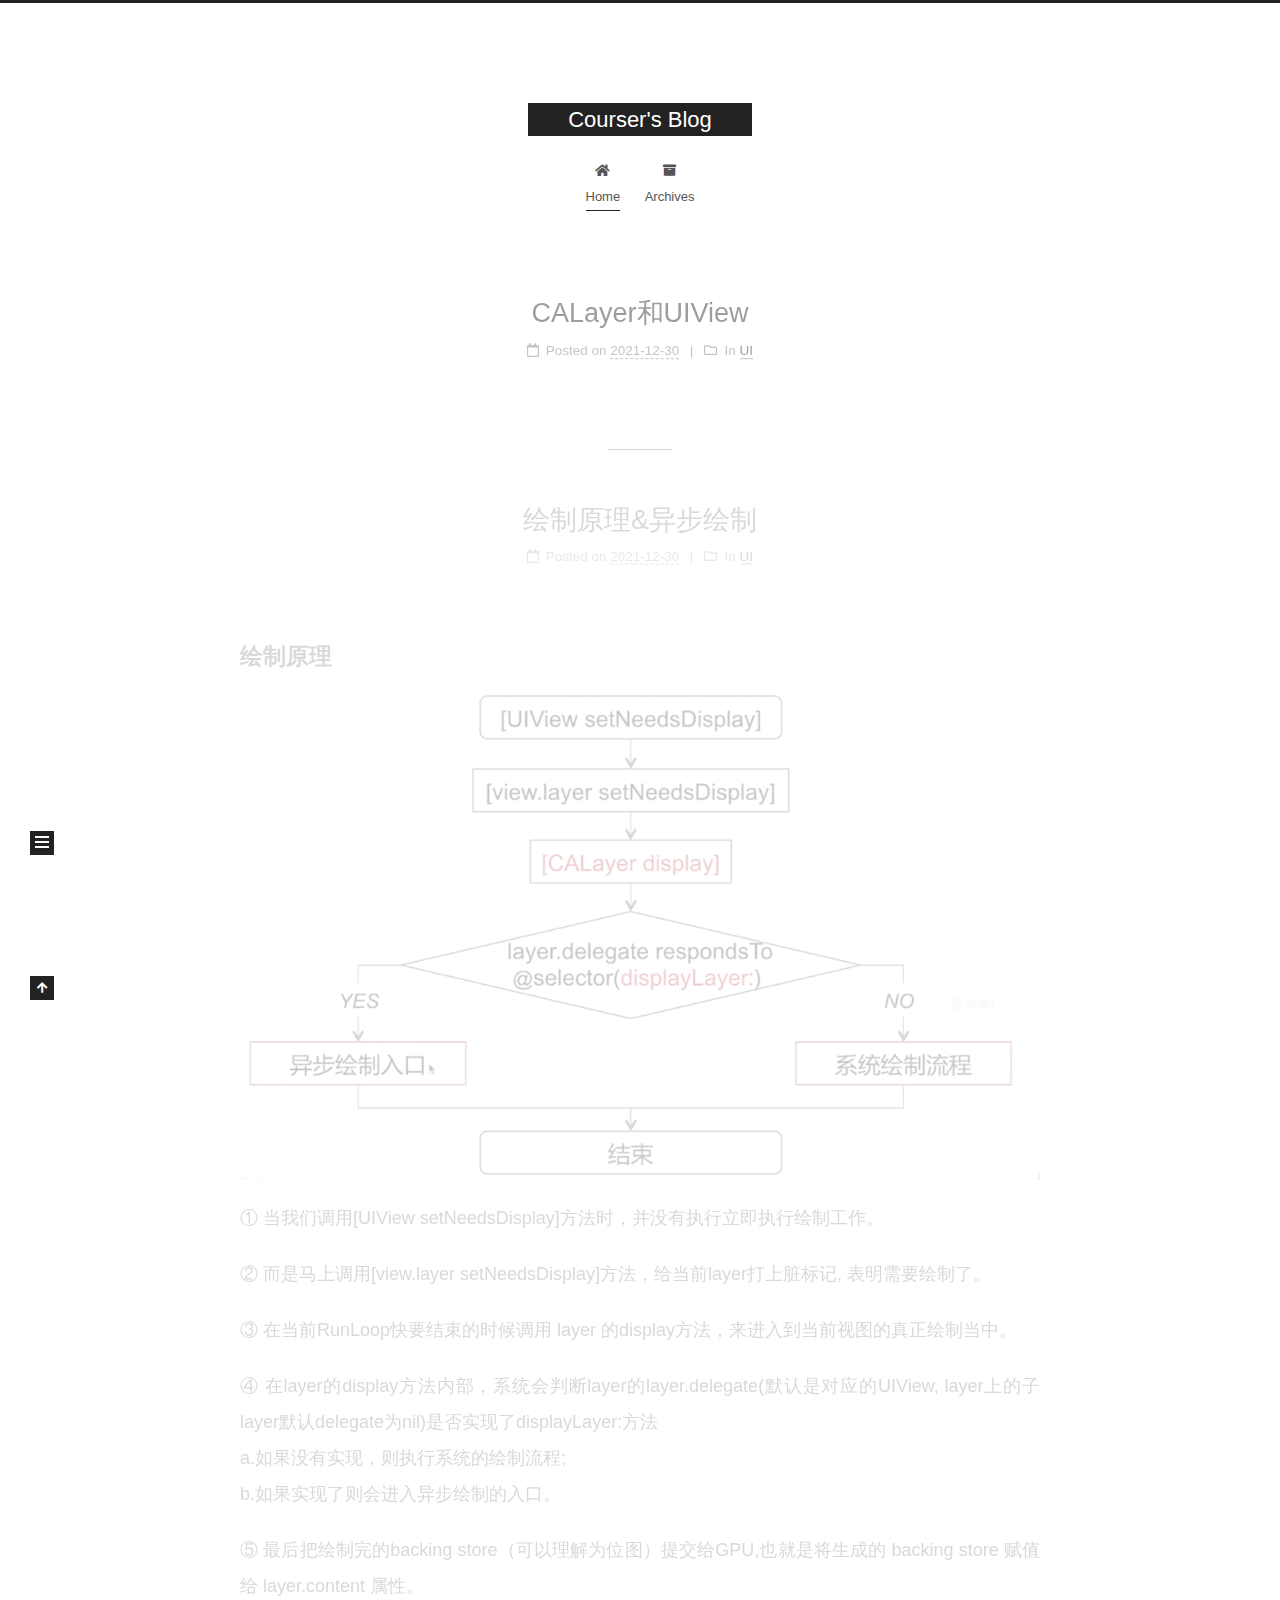
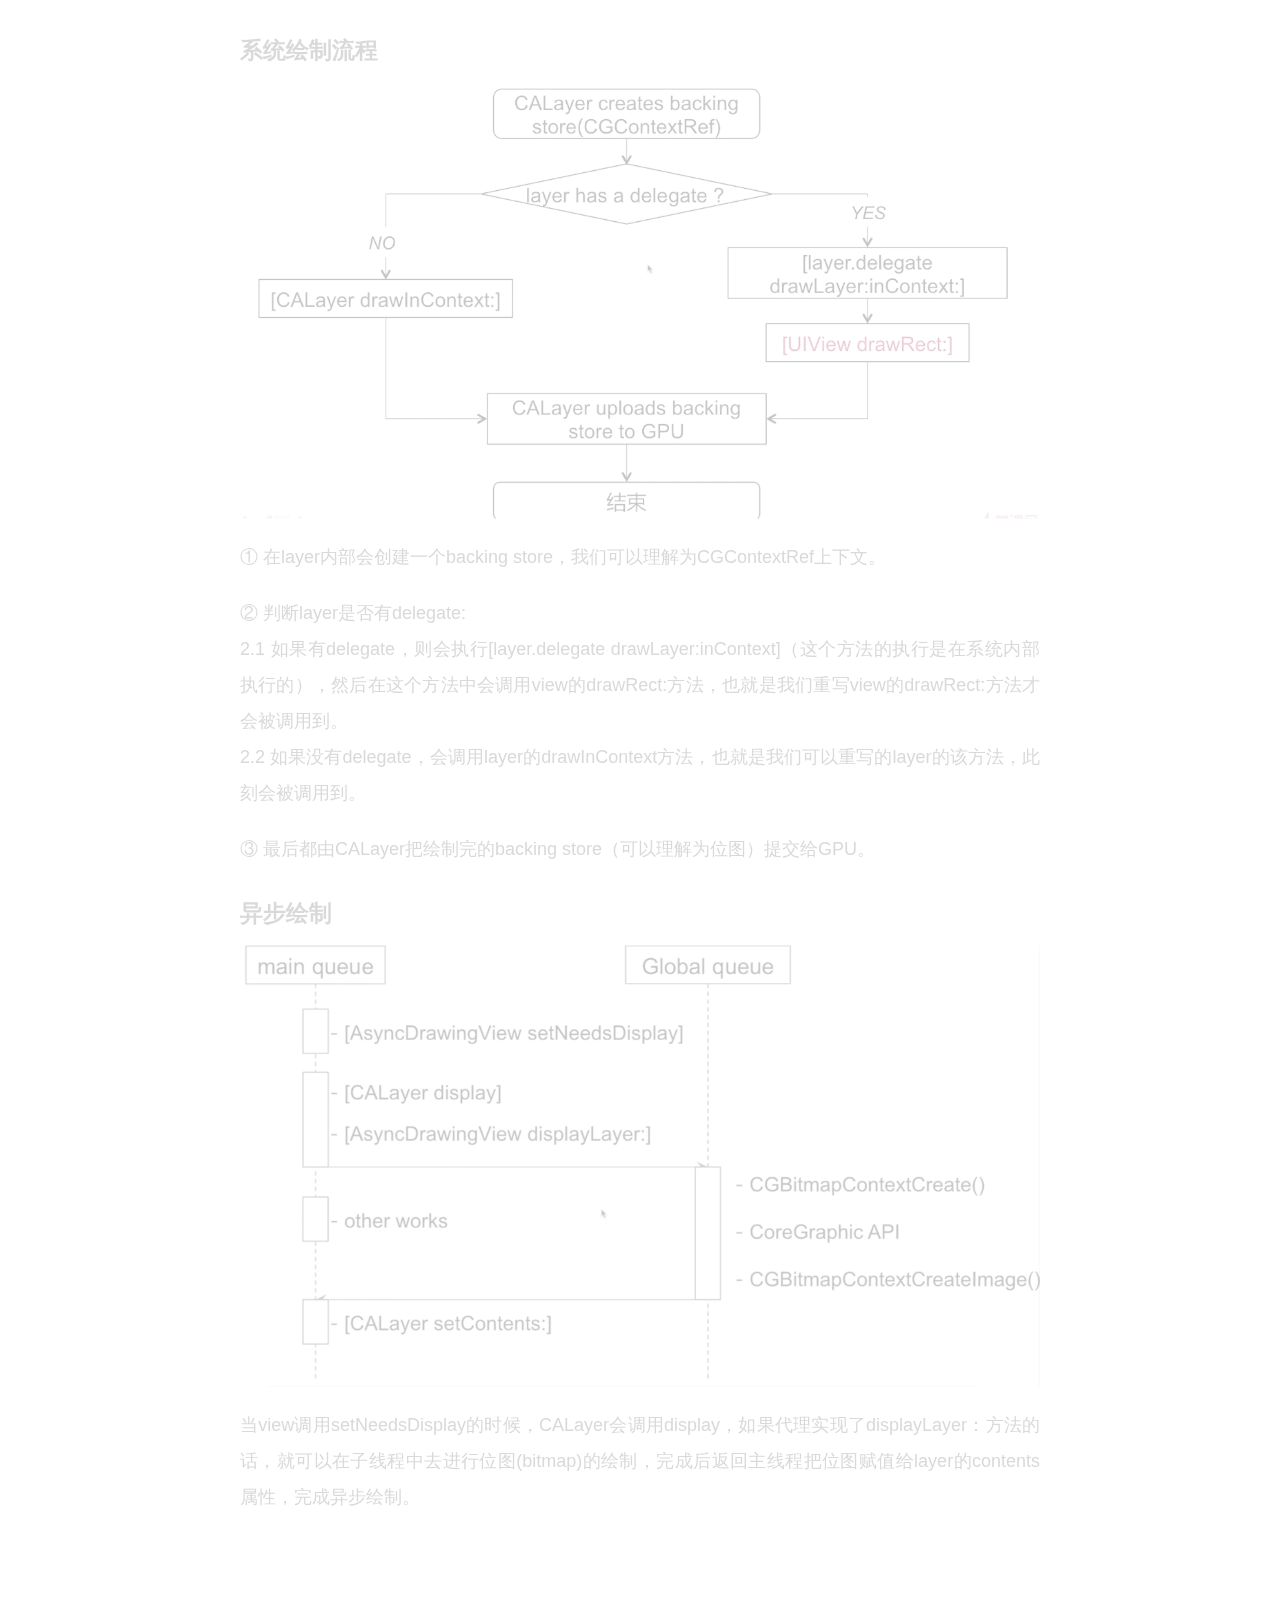
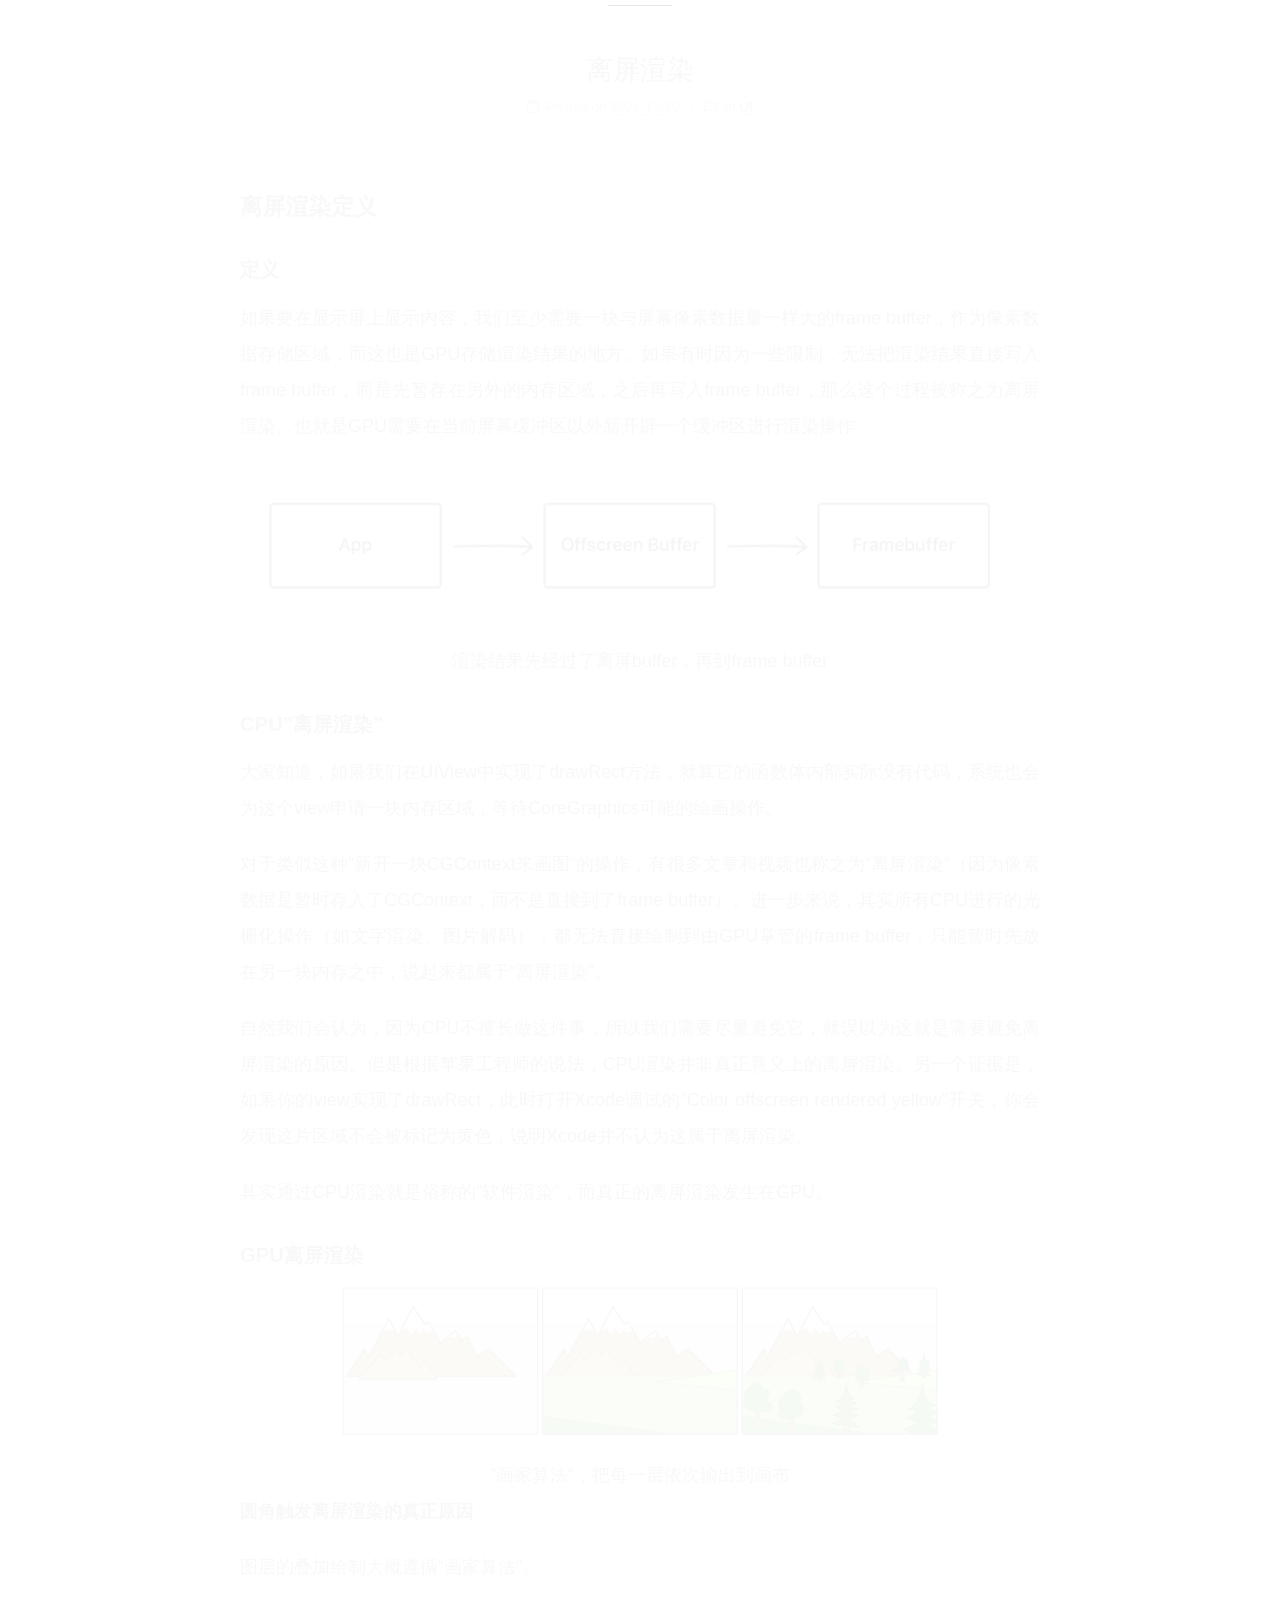
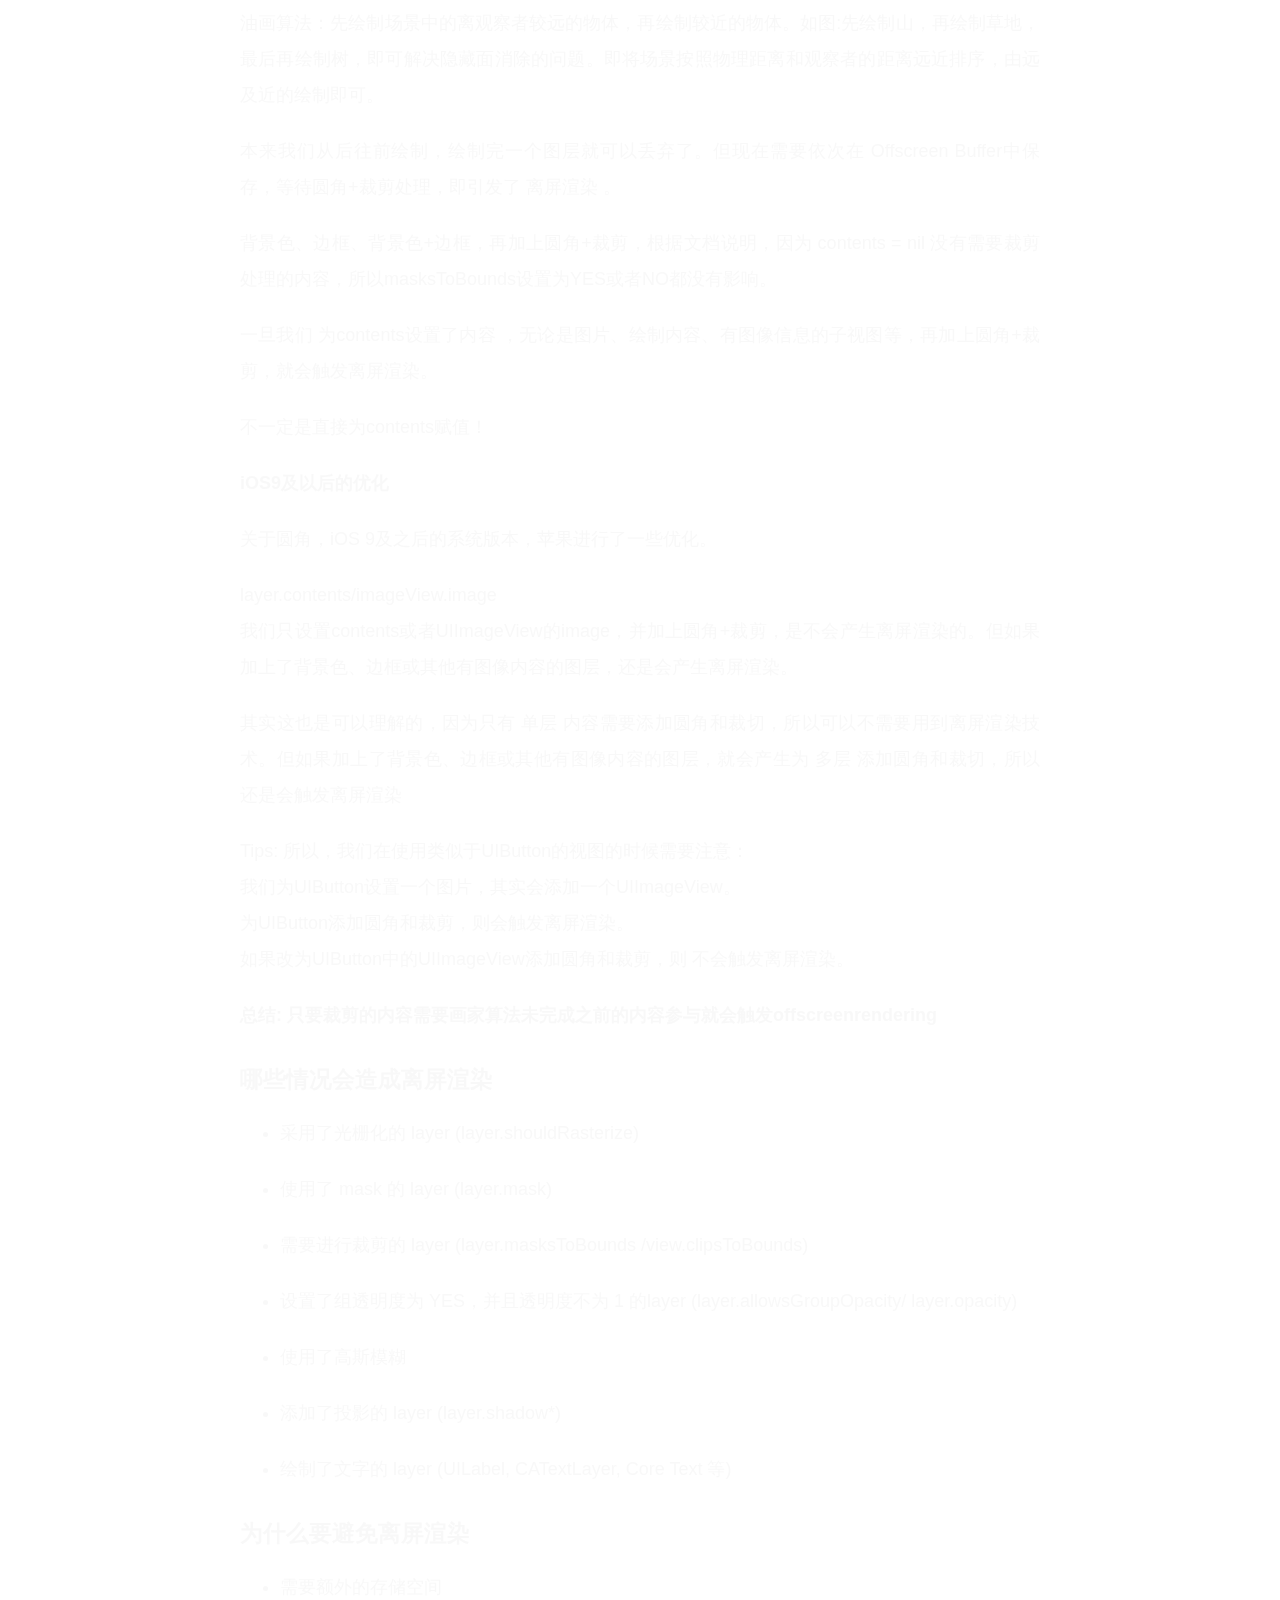
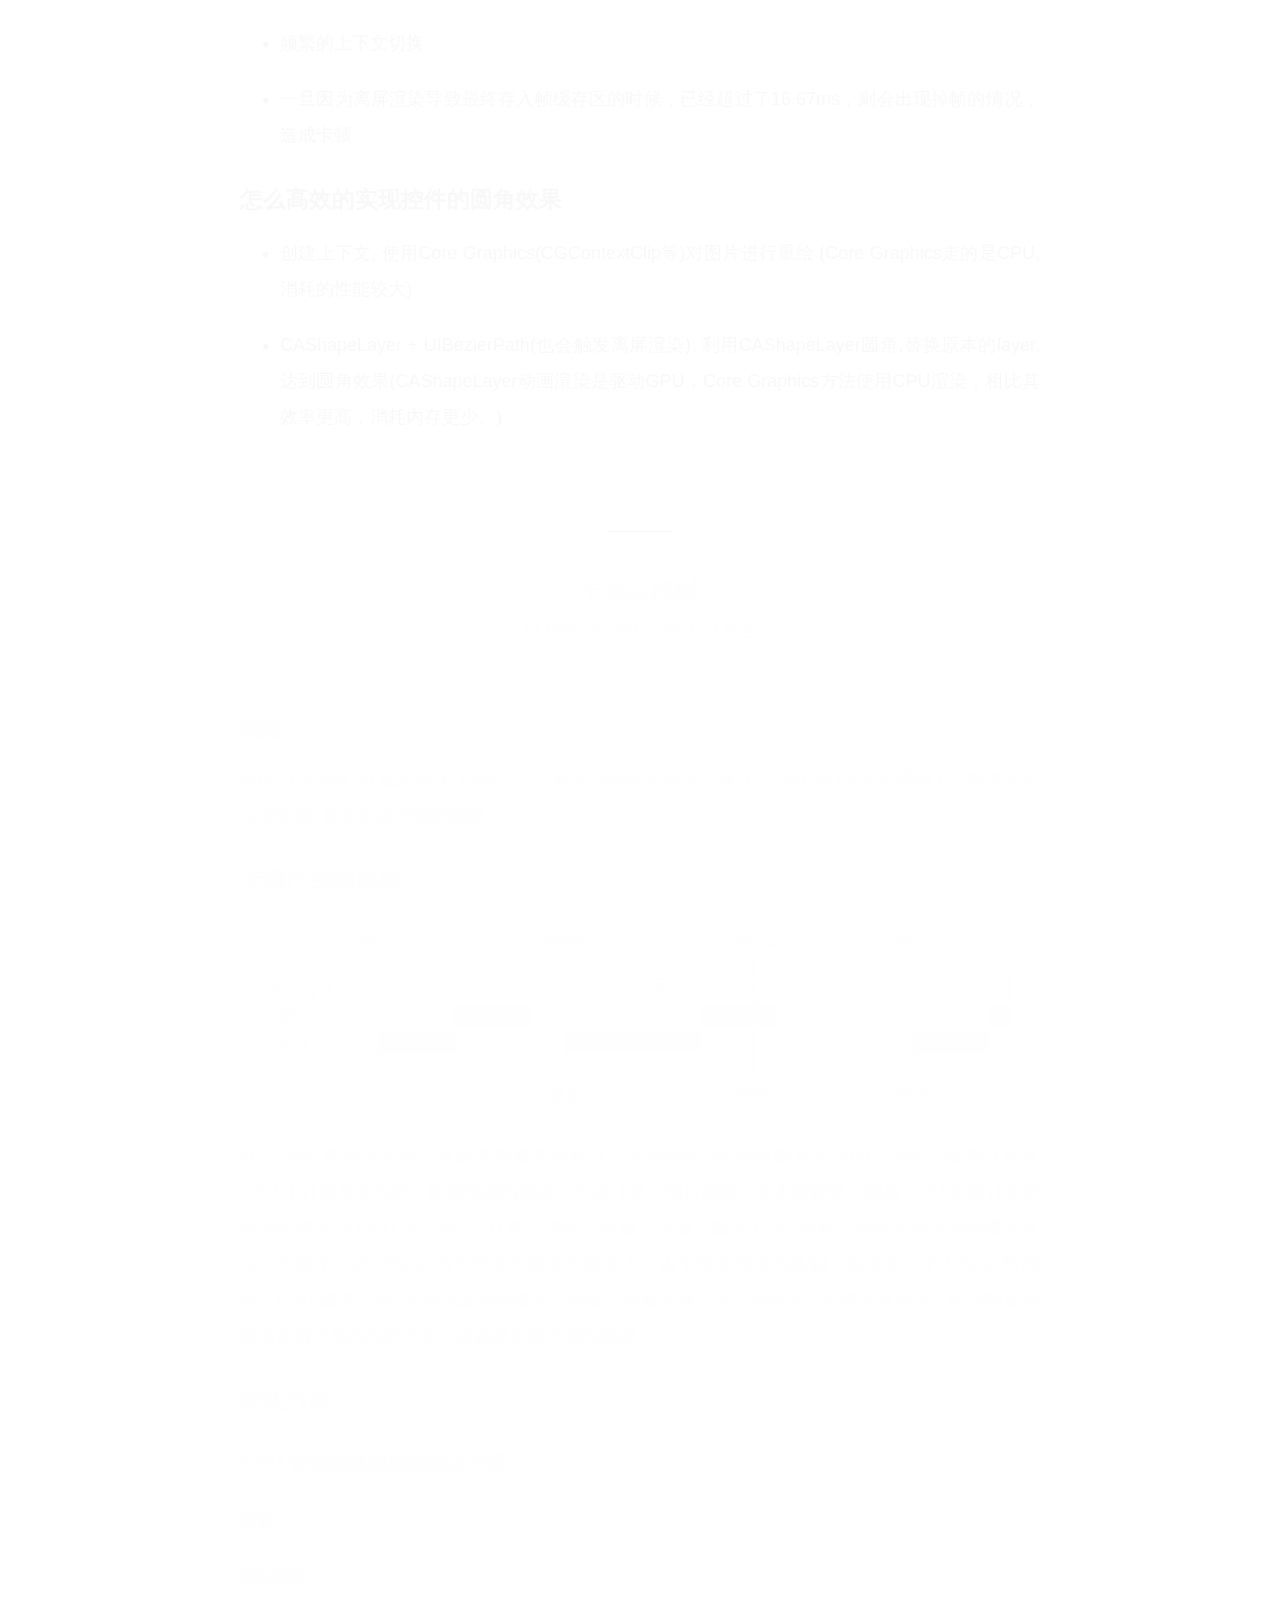
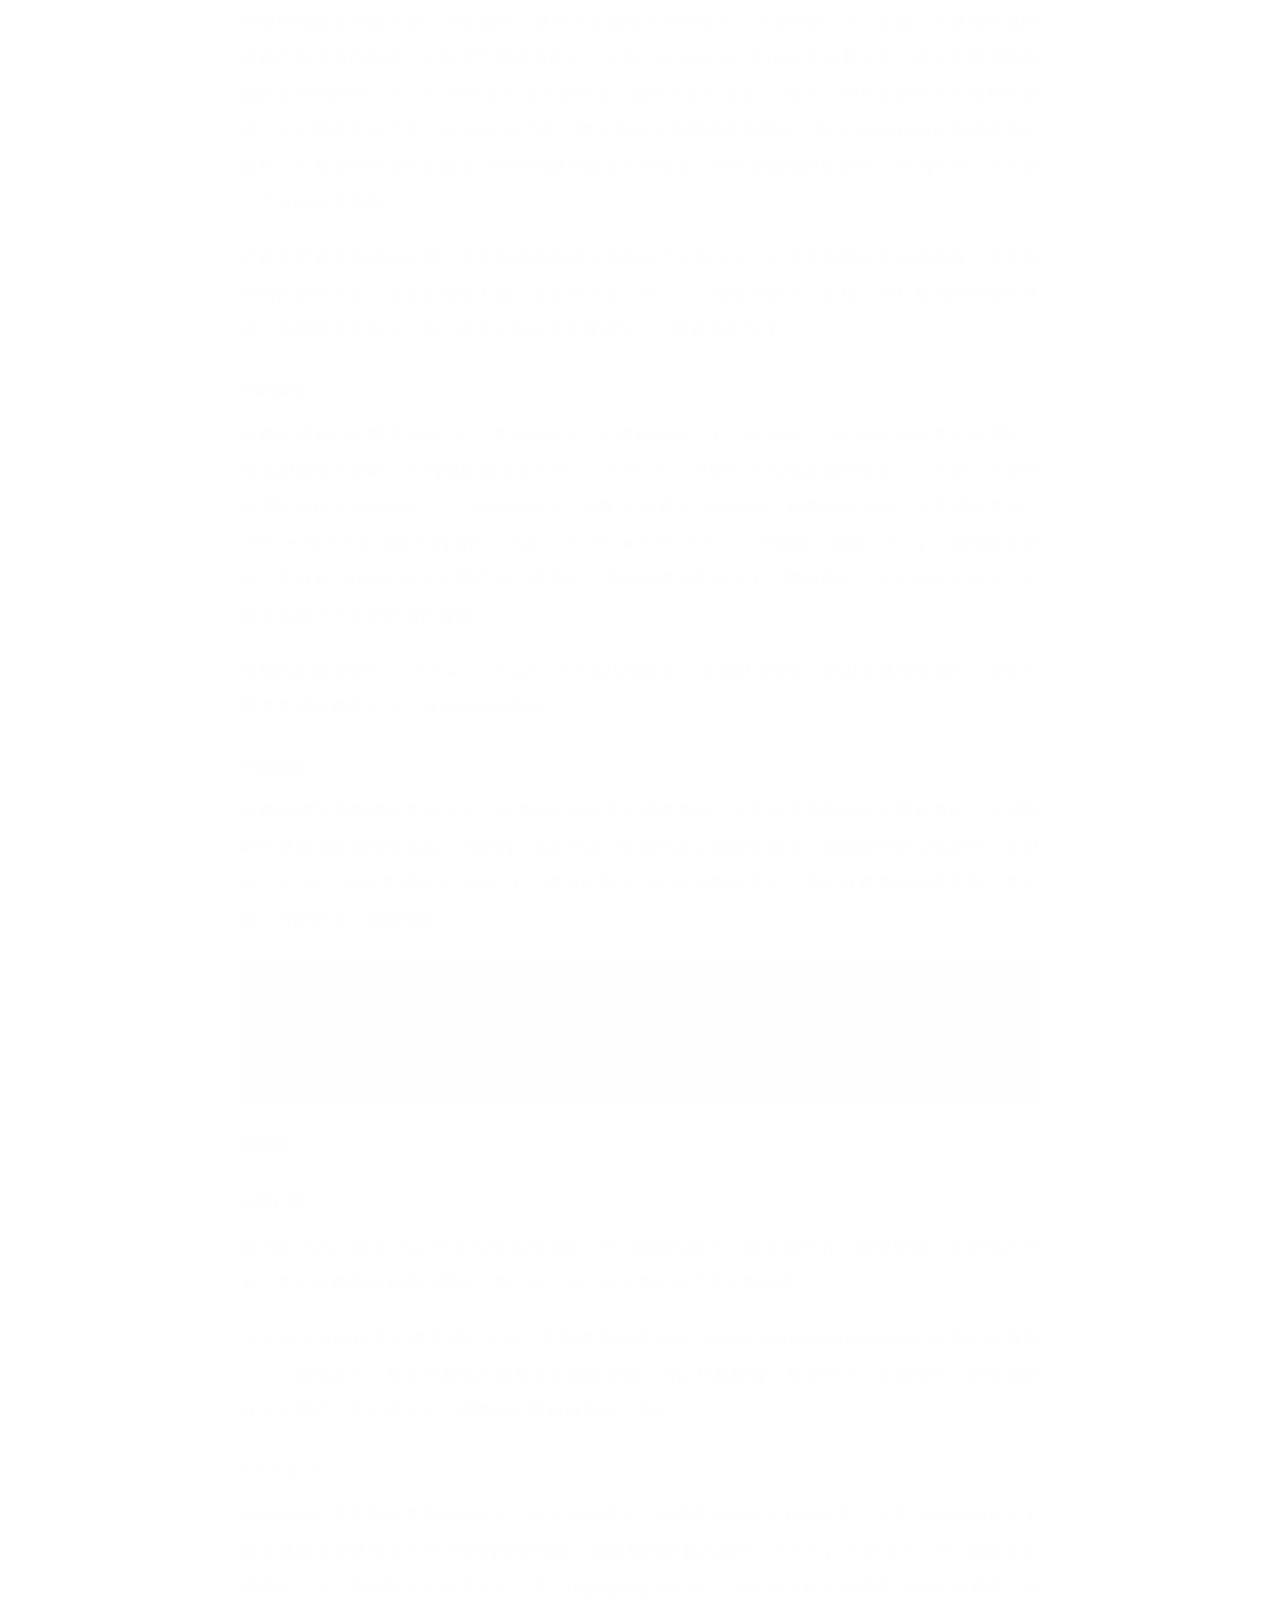
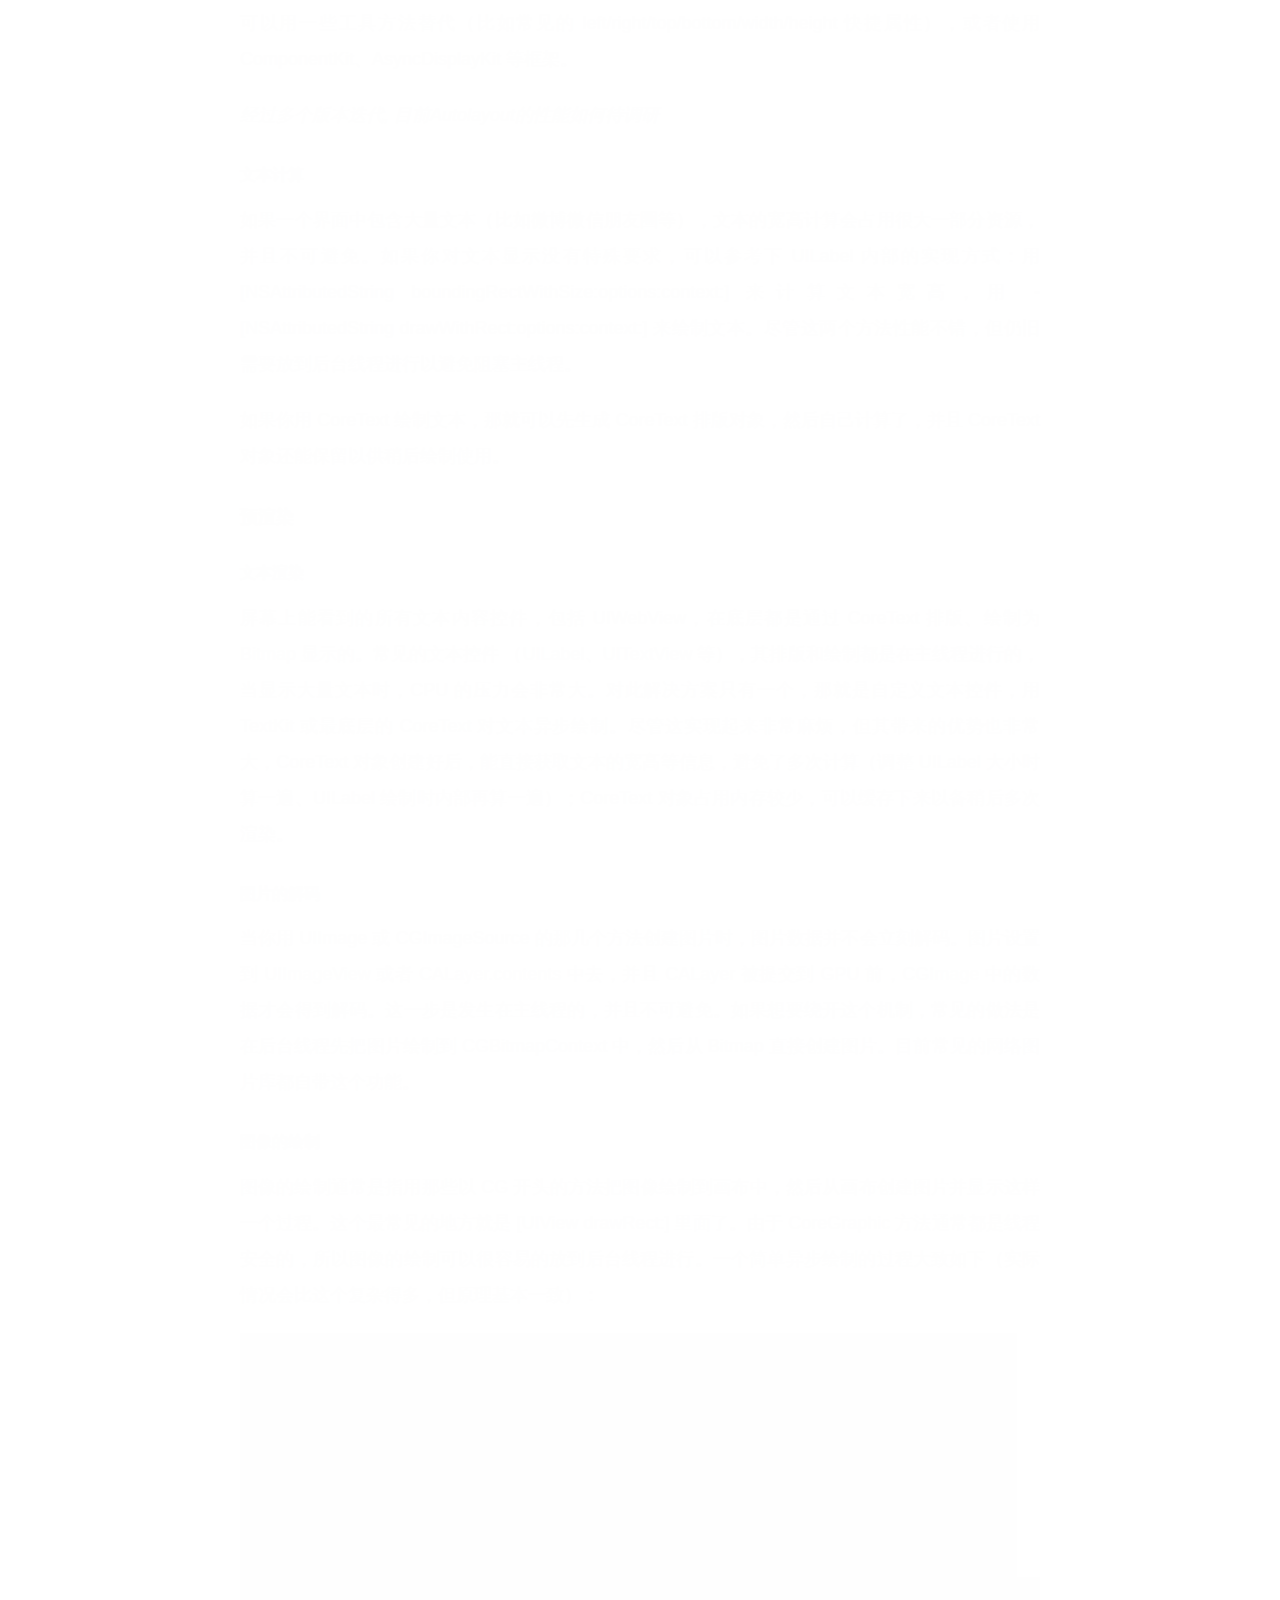
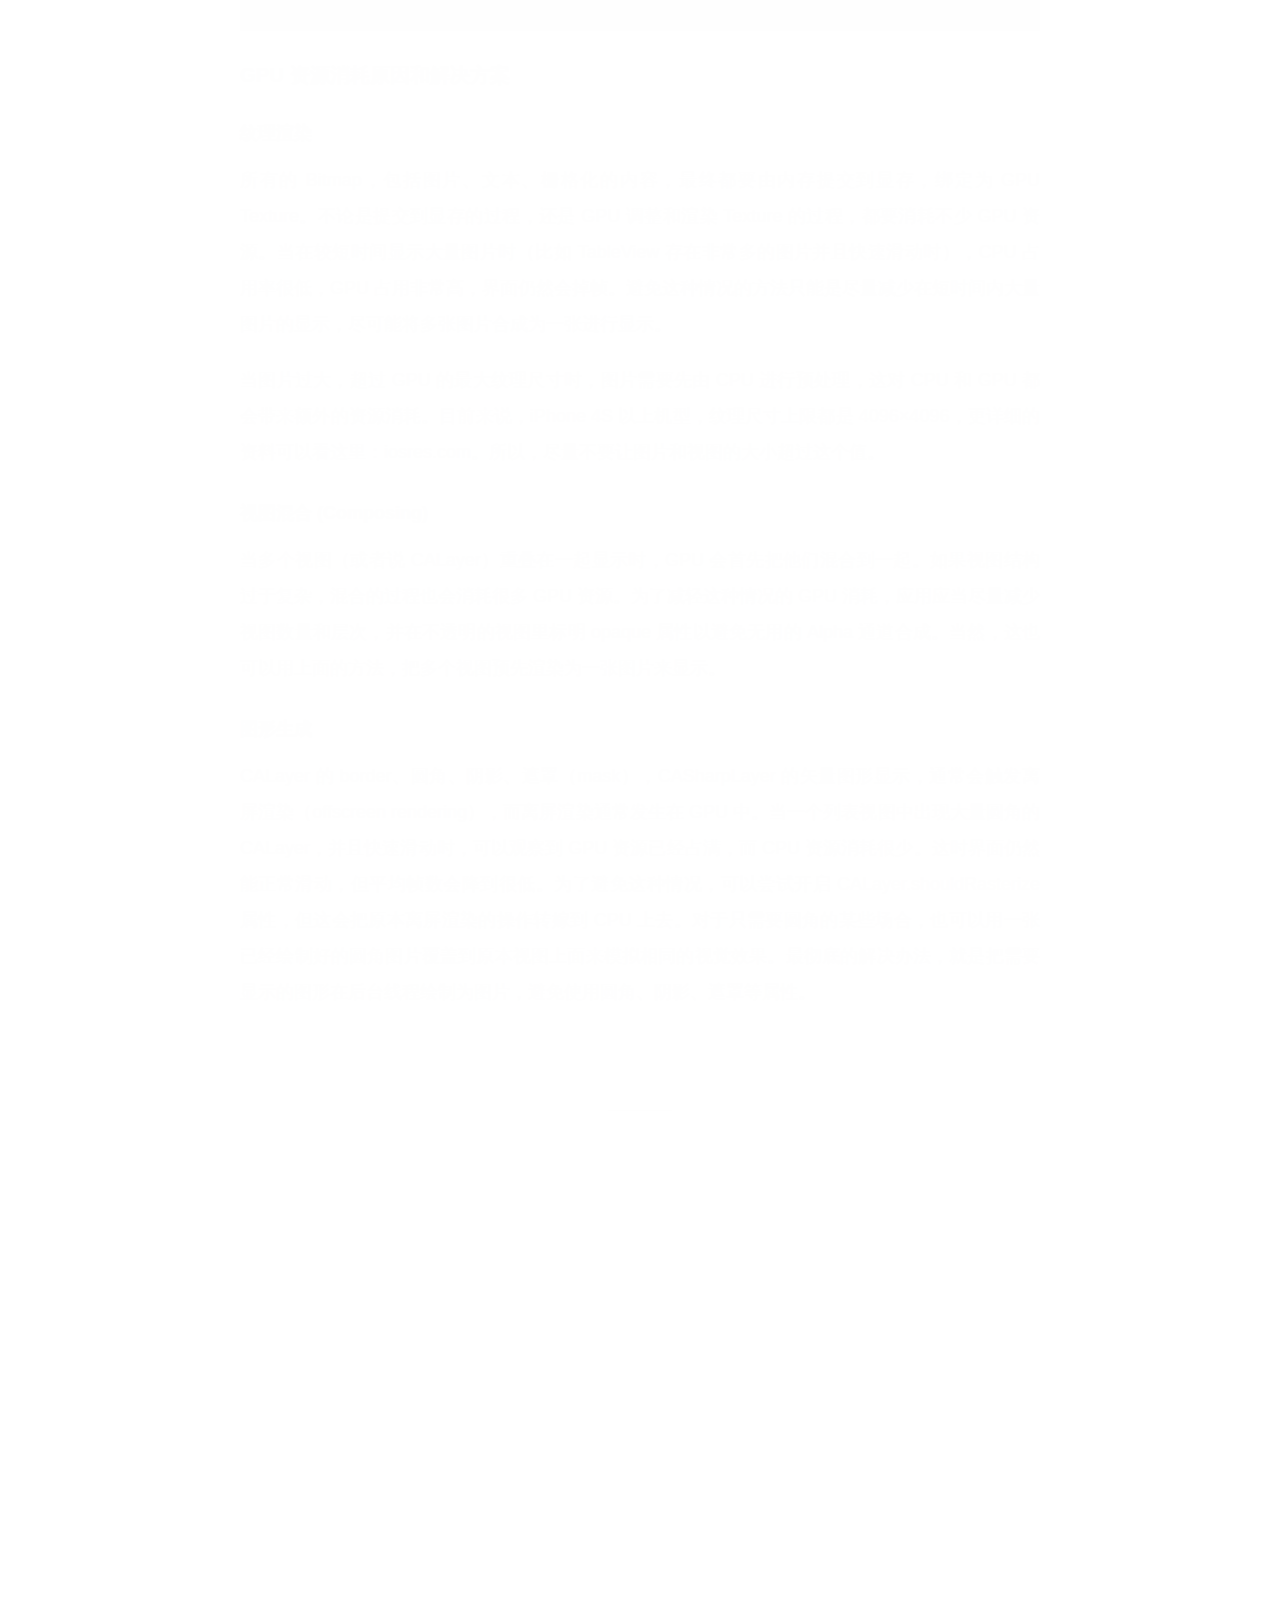
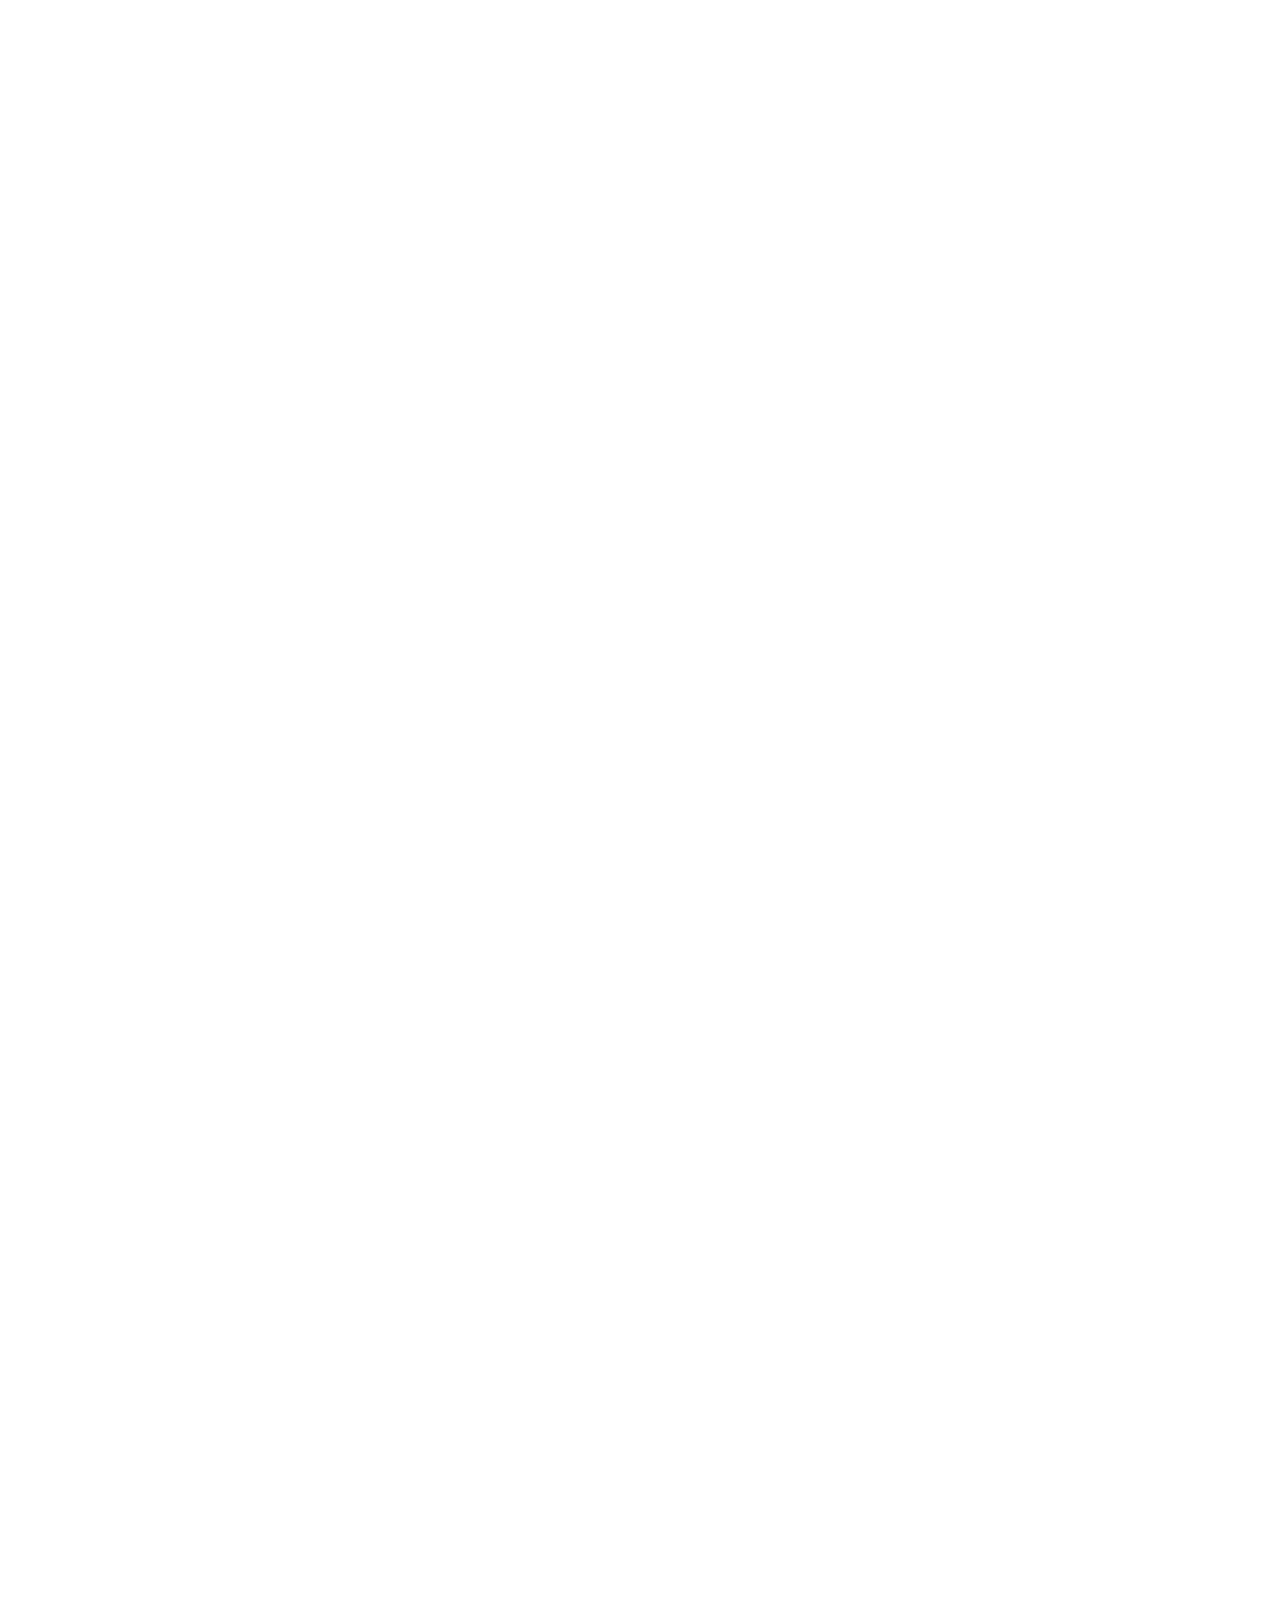
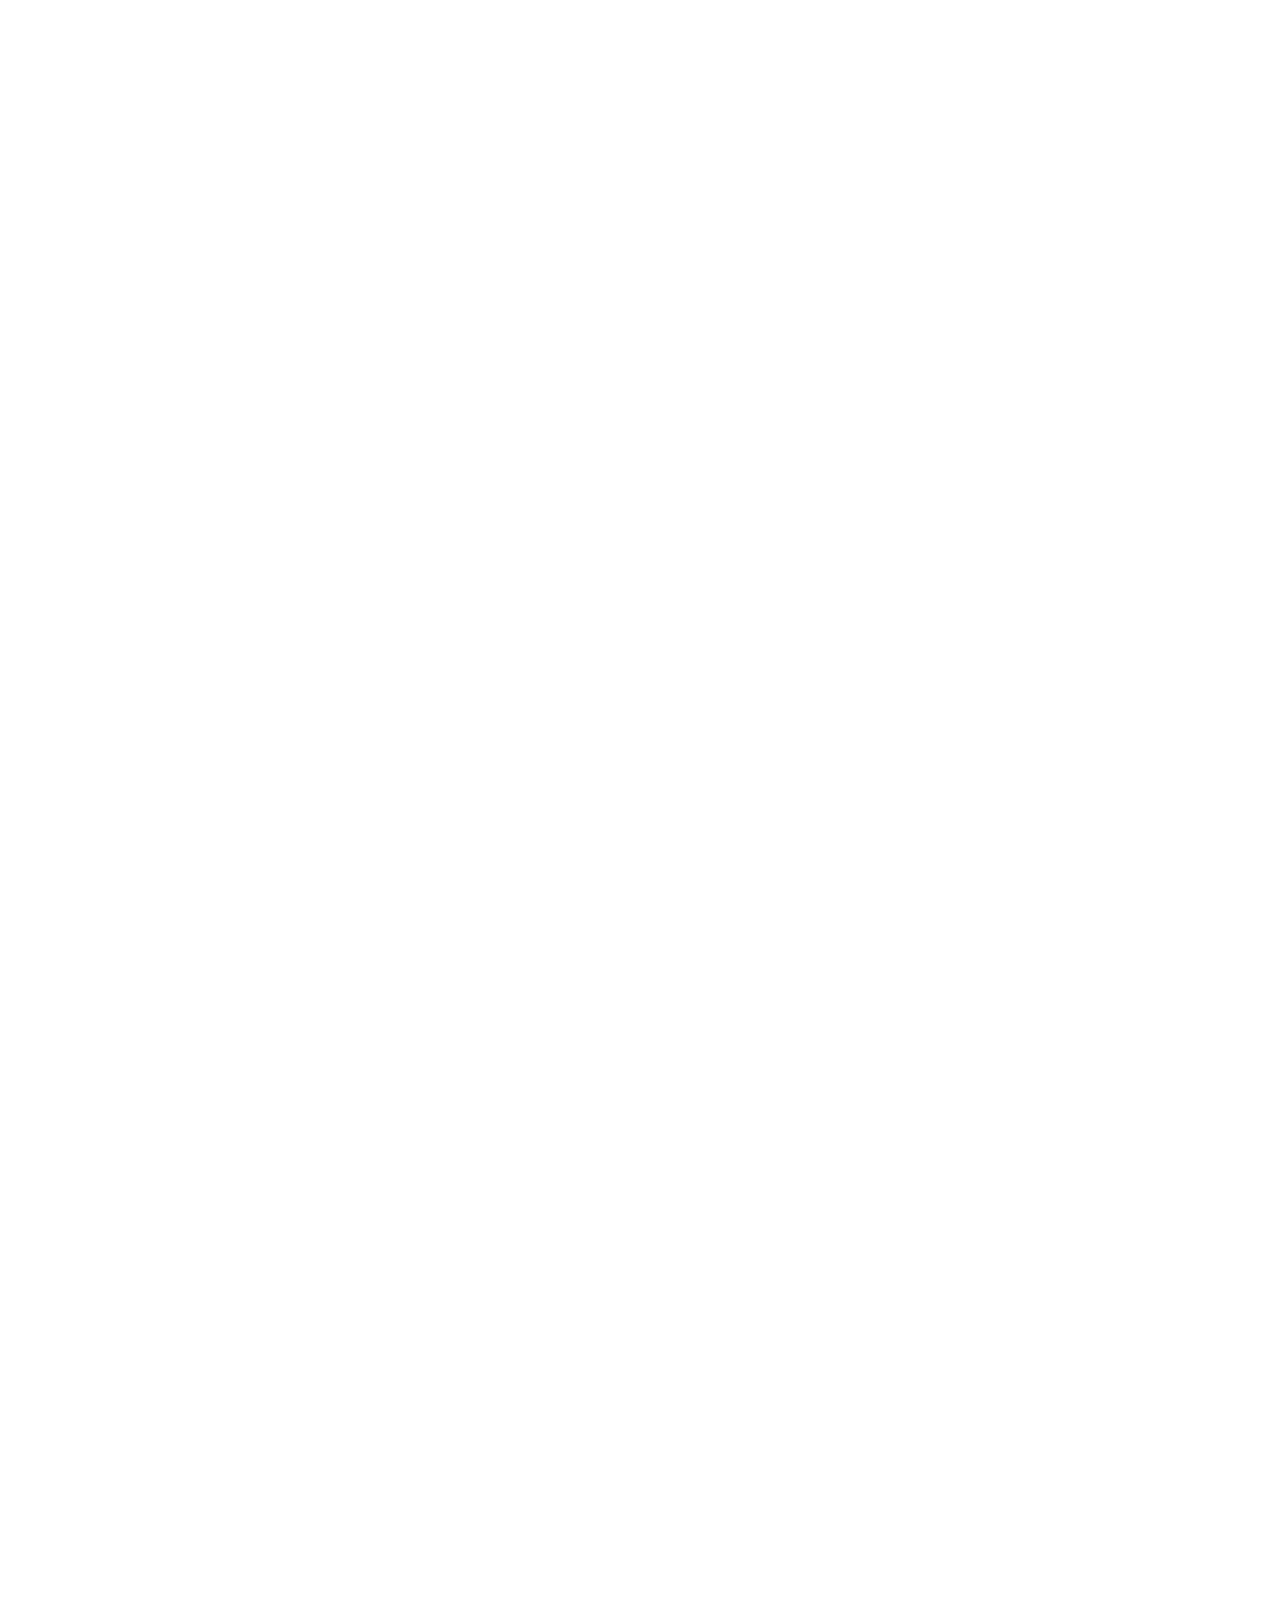
<file: index.html>
<!DOCTYPE html>
<html lang="">
<head>
  <meta charset="UTF-8">
<meta name="viewport" content="width=device-width, initial-scale=1, maximum-scale=2">
<meta name="theme-color" content="#222">
<meta name="generator" content="Hexo 6.0.0">
  <link rel="apple-touch-icon" sizes="180x180" href="/images/apple-touch-icon-next.png">
  <link rel="icon" type="image/png" sizes="32x32" href="/images/favicon-32x32-next.png">
  <link rel="icon" type="image/png" sizes="16x16" href="/images/favicon-16x16-next.png">
  <link rel="mask-icon" href="/images/logo.svg" color="#222">

<link rel="stylesheet" href="/css/main.css">


<link rel="stylesheet" href="/lib/font-awesome/css/all.min.css">

<script id="hexo-configurations">
    var NexT = window.NexT || {};
    var CONFIG = {"hostname":"courser123.github.io","root":"/","scheme":"Muse","version":"7.8.0","exturl":false,"sidebar":{"position":"left","display":"post","padding":18,"offset":12,"onmobile":false},"copycode":{"enable":false,"show_result":false,"style":null},"back2top":{"enable":true,"sidebar":false,"scrollpercent":false},"bookmark":{"enable":false,"color":"#222","save":"auto"},"fancybox":false,"mediumzoom":false,"lazyload":false,"pangu":false,"comments":{"style":"tabs","active":null,"storage":true,"lazyload":false,"nav":null},"algolia":{"hits":{"per_page":10},"labels":{"input_placeholder":"Search for Posts","hits_empty":"We didn't find any results for the search: ${query}","hits_stats":"${hits} results found in ${time} ms"}},"localsearch":{"enable":false,"trigger":"auto","top_n_per_article":1,"unescape":false,"preload":false},"motion":{"enable":true,"async":false,"transition":{"post_block":"fadeIn","post_header":"slideDownIn","post_body":"slideDownIn","coll_header":"slideLeftIn","sidebar":"slideUpIn"}}};
  </script>

  <meta property="og:type" content="website">
<meta property="og:title" content="Courser&#39;s Blog">
<meta property="og:url" content="https://courser123.github.io/index.html">
<meta property="og:site_name" content="Courser&#39;s Blog">
<meta property="og:locale">
<meta property="article:author" content="Courser">
<meta name="twitter:card" content="summary">

<link rel="canonical" href="https://courser123.github.io/">


<script id="page-configurations">
  // https://hexo.io/docs/variables.html
  CONFIG.page = {
    sidebar: "",
    isHome : true,
    isPost : false,
    lang   : 'default'
  };
</script>

  <title>Courser's Blog</title>
  






  <noscript>
  <style>
  .use-motion .brand,
  .use-motion .menu-item,
  .sidebar-inner,
  .use-motion .post-block,
  .use-motion .pagination,
  .use-motion .comments,
  .use-motion .post-header,
  .use-motion .post-body,
  .use-motion .collection-header { opacity: initial; }

  .use-motion .site-title,
  .use-motion .site-subtitle {
    opacity: initial;
    top: initial;
  }

  .use-motion .logo-line-before i { left: initial; }
  .use-motion .logo-line-after i { right: initial; }
  </style>
</noscript>

</head>

<body itemscope itemtype="http://schema.org/WebPage">
  <div class="container use-motion">
    <div class="headband"></div>

    <header class="header" itemscope itemtype="http://schema.org/WPHeader">
      <div class="header-inner"><div class="site-brand-container">
  <div class="site-nav-toggle">
    <div class="toggle" aria-label="Toggle navigation bar">
      <span class="toggle-line toggle-line-first"></span>
      <span class="toggle-line toggle-line-middle"></span>
      <span class="toggle-line toggle-line-last"></span>
    </div>
  </div>

  <div class="site-meta">

    <a href="/" class="brand" rel="start">
      <span class="logo-line-before"><i></i></span>
      <h1 class="site-title">Courser's Blog</h1>
      <span class="logo-line-after"><i></i></span>
    </a>
  </div>

  <div class="site-nav-right">
    <div class="toggle popup-trigger">
    </div>
  </div>
</div>




<nav class="site-nav">
  <ul id="menu" class="main-menu menu">
        <li class="menu-item menu-item-home">

    <a href="/" rel="section"><i class="fa fa-home fa-fw"></i>Home</a>

  </li>
        <li class="menu-item menu-item-archives">

    <a href="/archives/" rel="section"><i class="fa fa-archive fa-fw"></i>Archives</a>

  </li>
  </ul>
</nav>




</div>
    </header>

    
  <div class="back-to-top">
    <i class="fa fa-arrow-up"></i>
    <span>0%</span>
  </div>


    <main class="main">
      <div class="main-inner">
        <div class="content-wrap">
          

          <div class="content index posts-expand">
            
      
  
  
  <article itemscope itemtype="http://schema.org/Article" class="post-block" lang="">
    <link itemprop="mainEntityOfPage" href="https://courser123.github.io/2021/12/30/iOS/UI/CALayer%E5%92%8CUIView/">

    <span hidden itemprop="author" itemscope itemtype="http://schema.org/Person">
      <meta itemprop="image" content="/images/avatar.gif">
      <meta itemprop="name" content="Courser">
      <meta itemprop="description" content="">
    </span>

    <span hidden itemprop="publisher" itemscope itemtype="http://schema.org/Organization">
      <meta itemprop="name" content="Courser's Blog">
    </span>
      <header class="post-header">
        <h2 class="post-title" itemprop="name headline">
          
            <a href="/2021/12/30/iOS/UI/CALayer%E5%92%8CUIView/" class="post-title-link" itemprop="url">CALayer和UIView</a>
        </h2>

        <div class="post-meta">
            <span class="post-meta-item">
              <span class="post-meta-item-icon">
                <i class="far fa-calendar"></i>
              </span>
              <span class="post-meta-item-text">Posted on</span>
              

              <time title="Created: 2021-12-30 15:01:36 / Modified: 15:03:49" itemprop="dateCreated datePublished" datetime="2021-12-30T15:01:36+08:00">2021-12-30</time>
            </span>
            <span class="post-meta-item">
              <span class="post-meta-item-icon">
                <i class="far fa-folder"></i>
              </span>
              <span class="post-meta-item-text">In</span>
                <span itemprop="about" itemscope itemtype="http://schema.org/Thing">
                  <a href="/categories/UI/" itemprop="url" rel="index"><span itemprop="name">UI</span></a>
                </span>
            </span>

          

        </div>
      </header>

    
    
    
    <div class="post-body" itemprop="articleBody">

      
          
      
    </div>

    
    
    
      <footer class="post-footer">
        <div class="post-eof"></div>
      </footer>
  </article>
  
  
  

      
  
  
  <article itemscope itemtype="http://schema.org/Article" class="post-block" lang="">
    <link itemprop="mainEntityOfPage" href="https://courser123.github.io/2021/12/30/iOS/UI/%E7%BB%98%E5%88%B6%E5%8E%9F%E7%90%86&%E5%BC%82%E6%AD%A5%E7%BB%98%E5%88%B6/">

    <span hidden itemprop="author" itemscope itemtype="http://schema.org/Person">
      <meta itemprop="image" content="/images/avatar.gif">
      <meta itemprop="name" content="Courser">
      <meta itemprop="description" content="">
    </span>

    <span hidden itemprop="publisher" itemscope itemtype="http://schema.org/Organization">
      <meta itemprop="name" content="Courser's Blog">
    </span>
      <header class="post-header">
        <h2 class="post-title" itemprop="name headline">
          
            <a href="/2021/12/30/iOS/UI/%E7%BB%98%E5%88%B6%E5%8E%9F%E7%90%86&%E5%BC%82%E6%AD%A5%E7%BB%98%E5%88%B6/" class="post-title-link" itemprop="url">绘制原理&异步绘制</a>
        </h2>

        <div class="post-meta">
            <span class="post-meta-item">
              <span class="post-meta-item-icon">
                <i class="far fa-calendar"></i>
              </span>
              <span class="post-meta-item-text">Posted on</span>
              

              <time title="Created: 2021-12-30 11:35:05 / Modified: 11:41:53" itemprop="dateCreated datePublished" datetime="2021-12-30T11:35:05+08:00">2021-12-30</time>
            </span>
            <span class="post-meta-item">
              <span class="post-meta-item-icon">
                <i class="far fa-folder"></i>
              </span>
              <span class="post-meta-item-text">In</span>
                <span itemprop="about" itemscope itemtype="http://schema.org/Thing">
                  <a href="/categories/UI/" itemprop="url" rel="index"><span itemprop="name">UI</span></a>
                </span>
            </span>

          

        </div>
      </header>

    
    
    
    <div class="post-body" itemprop="articleBody">

      
          <h3 id="绘制原理"><a href="#绘制原理" class="headerlink" title="绘制原理"></a>绘制原理</h3><img src="/2021/12/30/iOS/UI/%E7%BB%98%E5%88%B6%E5%8E%9F%E7%90%86&%E5%BC%82%E6%AD%A5%E7%BB%98%E5%88%B6/83461381-8CD7-4189-9A3A-2DF193366ED8.png" class="" title="This is an image">

<p>① 当我们调用[UIView setNeedsDisplay]方法时，并没有执行立即执行绘制工作。</p>
<p>② 而是马上调用[view.layer setNeedsDisplay]方法，给当前layer打上脏标记, 表明需要绘制了。</p>
<p>③ 在当前RunLoop快要结束的时候调用 layer 的display方法，来进入到当前视图的真正绘制当中。</p>
<p>④ 在layer的display方法内部，系统会判断layer的layer.delegate(默认是对应的UIView, layer上的子layer默认delegate为nil)是否实现了displayLayer:方法<br>    a.如果没有实现，则执行系统的绘制流程;<br>    b.如果实现了则会进入异步绘制的入口。</p>
<p>⑤ 最后把绘制完的backing store（可以理解为位图）提交给GPU,也就是将生成的 backing store 赋值给 layer.content 属性。</p>
<h3 id="系统绘制流程"><a href="#系统绘制流程" class="headerlink" title="系统绘制流程"></a>系统绘制流程</h3><img src="/2021/12/30/iOS/UI/%E7%BB%98%E5%88%B6%E5%8E%9F%E7%90%86&%E5%BC%82%E6%AD%A5%E7%BB%98%E5%88%B6/5699FB70-08A6-4FB0-B538-7EB652550AEE.png" class="" title="This is an image">

<p>① 在layer内部会创建一个backing store，我们可以理解为CGContextRef上下文。</p>
<p>② 判断layer是否有delegate:<br>    2.1 如果有delegate，则会执行[layer.delegate drawLayer:inContext]（这个方法的执行是在系统内部执行的），然后在这个方法中会调用view的drawRect:方法，也就是我们重写view的drawRect:方法才会被调用到。<br>    2.2 如果没有delegate，会调用layer的drawInContext方法，也就是我们可以重写的layer的该方法，此刻会被调用到。</p>
<p>③ 最后都由CALayer把绘制完的backing store（可以理解为位图）提交给GPU。</p>
<h3 id="异步绘制"><a href="#异步绘制" class="headerlink" title="异步绘制"></a>异步绘制</h3><img src="/2021/12/30/iOS/UI/%E7%BB%98%E5%88%B6%E5%8E%9F%E7%90%86&%E5%BC%82%E6%AD%A5%E7%BB%98%E5%88%B6/81D1F9B2-DF19-4C4D-8A0B-5CDC9C172B63.png" class="" title="This is an image">

<p>当view调用setNeedsDisplay的时候，CALayer会调用display，如果代理实现了displayLayer：方法的话，就可以在子线程中去进行位图(bitmap)的绘制，完成后返回主线程把位图赋值给layer的contents属性，完成异步绘制。</p>

      
    </div>

    
    
    
      <footer class="post-footer">
        <div class="post-eof"></div>
      </footer>
  </article>
  
  
  

      
  
  
  <article itemscope itemtype="http://schema.org/Article" class="post-block" lang="">
    <link itemprop="mainEntityOfPage" href="https://courser123.github.io/2021/12/30/iOS/UI/%E7%A6%BB%E5%B1%8F%E6%B8%B2%E6%9F%93/">

    <span hidden itemprop="author" itemscope itemtype="http://schema.org/Person">
      <meta itemprop="image" content="/images/avatar.gif">
      <meta itemprop="name" content="Courser">
      <meta itemprop="description" content="">
    </span>

    <span hidden itemprop="publisher" itemscope itemtype="http://schema.org/Organization">
      <meta itemprop="name" content="Courser's Blog">
    </span>
      <header class="post-header">
        <h2 class="post-title" itemprop="name headline">
          
            <a href="/2021/12/30/iOS/UI/%E7%A6%BB%E5%B1%8F%E6%B8%B2%E6%9F%93/" class="post-title-link" itemprop="url">离屏渲染</a>
        </h2>

        <div class="post-meta">
            <span class="post-meta-item">
              <span class="post-meta-item-icon">
                <i class="far fa-calendar"></i>
              </span>
              <span class="post-meta-item-text">Posted on</span>
              

              <time title="Created: 2021-12-30 11:22:44 / Modified: 11:33:11" itemprop="dateCreated datePublished" datetime="2021-12-30T11:22:44+08:00">2021-12-30</time>
            </span>
            <span class="post-meta-item">
              <span class="post-meta-item-icon">
                <i class="far fa-folder"></i>
              </span>
              <span class="post-meta-item-text">In</span>
                <span itemprop="about" itemscope itemtype="http://schema.org/Thing">
                  <a href="/categories/UI/" itemprop="url" rel="index"><span itemprop="name">UI</span></a>
                </span>
            </span>

          

        </div>
      </header>

    
    
    
    <div class="post-body" itemprop="articleBody">

      
          <h3 id="离屏渲染定义"><a href="#离屏渲染定义" class="headerlink" title="离屏渲染定义"></a>离屏渲染定义</h3><h4 id="定义"><a href="#定义" class="headerlink" title="定义"></a>定义</h4><p>如果要在显示屏上显示内容，我们至少需要一块与屏幕像素数据量一样大的frame buffer，作为像素数据存储区域，而这也是GPU存储渲染结果的地方。如果有时因为一些限制，无法把渲染结果直接写入frame buffer，而是先暂存在另外的内存区域，之后再写入frame buffer，那么这个过程被称之为离屏渲染。也就是GPU需要在当前屏幕缓冲区以外新开辟一个缓冲区进行渲染操作</p>
<img src="/2021/12/30/iOS/UI/%E7%A6%BB%E5%B1%8F%E6%B8%B2%E6%9F%93/36CDDAF7-96FA-4CF0-B1B5-33F52DC3A6CB.png" class="" title="This is an image">

<center>渲染结果先经过了离屏buffer，再到frame buffer</center>

<h4 id="CPU”离屏渲染”"><a href="#CPU”离屏渲染”" class="headerlink" title="CPU”离屏渲染”"></a>CPU”离屏渲染”</h4><p>大家知道，如果我们在UIView中实现了drawRect方法，就算它的函数体内部实际没有代码，系统也会为这个view申请一块内存区域，等待CoreGraphics可能的绘画操作。</p>
<p>对于类似这种“新开一块CGContext来画图“的操作，有很多文章和视频也称之为“离屏渲染”（因为像素数据是暂时存入了CGContext，而不是直接到了frame buffer）。进一步来说，其实所有CPU进行的光栅化操作（如文字渲染、图片解码），都无法直接绘制到由GPU掌管的frame buffer，只能暂时先放在另一块内存之中，说起来都属于“离屏渲染”。</p>
<p>自然我们会认为，因为CPU不擅长做这件事，所以我们需要尽量避免它，就误以为这就是需要避免离屏渲染的原因。但是根据苹果工程师的说法，CPU渲染并非真正意义上的离屏渲染。另一个证据是，如果你的view实现了drawRect，此时打开Xcode调试的“Color offscreen rendered yellow”开关，你会发现这片区域不会被标记为黄色，说明Xcode并不认为这属于离屏渲染。</p>
<p>其实通过CPU渲染就是俗称的“软件渲染”，而真正的离屏渲染发生在GPU。</p>
<h4 id="GPU离屏渲染"><a href="#GPU离屏渲染" class="headerlink" title="GPU离屏渲染"></a>GPU离屏渲染</h4><img src="/2021/12/30/iOS/UI/%E7%A6%BB%E5%B1%8F%E6%B8%B2%E6%9F%93/C56D43C0-AC42-47B4-922A-ED79C2C5D673.png" class="" title="This is an image">

<center>”画家算法“，把每一层依次输出到画布</center>

<p><strong>圆角触发离屏渲染的真正原因</strong></p>
<p>图层的叠加绘制大概遵循“画家算法”。</p>
<p>油画算法：先绘制场景中的离观察者较远的物体，再绘制较近的物体。如图:先绘制山，再绘制草地，最后再绘制树，即可解决隐藏面消除的问题。即将场景按照物理距离和观察者的距离远近排序，由远及近的绘制即可。</p>
<p>本来我们从后往前绘制，绘制完一个图层就可以丢弃了。但现在需要依次在 Offscreen Buffer中保存，等待圆角+裁剪处理，即引发了 离屏渲染 。</p>
<p>背景色、边框、背景色+边框，再加上圆角+裁剪，根据文档说明，因为 contents = nil 没有需要裁剪处理的内容，所以masksToBounds设置为YES或者NO都没有影响。</p>
<p>一旦我们 为contents设置了内容 ，无论是图片、绘制内容、有图像信息的子视图等，再加上圆角+裁剪，就会触发离屏渲染。</p>
<p>不一定是直接为contents赋值！</p>
<p><strong>iOS9及以后的优化</strong></p>
<p>关于圆角，iOS 9及之后的系统版本，苹果进行了一些优化。</p>
<p>layer.contents/imageView.image<br>我们只设置contents或者UIImageView的image，并加上圆角+裁剪，是不会产生离屏渲染的。但如果加上了背景色、边框或其他有图像内容的图层，还是会产生离屏渲染。</p>
<p>其实这也是可以理解的，因为只有 单层 内容需要添加圆角和裁切，所以可以不需要用到离屏渲染技术。但如果加上了背景色、边框或其他有图像内容的图层，就会产生为 多层 添加圆角和裁切，所以还是会触发离屏渲染</p>
<p>Tips: 所以，我们在使用类似于UIButton的视图的时候需要注意：<br>我们为UIButton设置一个图片，其实会添加一个UIImageView。<br>为UIButton添加圆角和裁剪，则会触发离屏渲染。<br>如果改为UIButton中的UIImageView添加圆角和裁剪，则 不会触发离屏渲染。</p>
<p><strong>总结: 只要裁剪的内容需要画家算法未完成之前的内容参与就会触发offscreenrendering</strong></p>
<h3 id="哪些情况会造成离屏渲染"><a href="#哪些情况会造成离屏渲染" class="headerlink" title="哪些情况会造成离屏渲染"></a>哪些情况会造成离屏渲染</h3><ul>
<li><p>采用了光栅化的 layer (layer.shouldRasterize)</p>
</li>
<li><p>使用了 mask 的 layer (layer.mask)</p>
</li>
<li><p>需要进行裁剪的 layer (layer.masksToBounds /view.clipsToBounds)</p>
</li>
<li><p>设置了组透明度为 YES，并且透明度不为 1 的layer (layer.allowsGroupOpacity/ layer.opacity)</p>
</li>
<li><p>使用了高斯模糊</p>
</li>
<li><p>添加了投影的 layer (layer.shadow*)</p>
</li>
<li><p>绘制了文字的 layer (UILabel, CATextLayer, Core Text 等)</p>
</li>
</ul>
<h3 id="为什么要避免离屏渲染"><a href="#为什么要避免离屏渲染" class="headerlink" title="为什么要避免离屏渲染"></a>为什么要避免离屏渲染</h3><ul>
<li><p>需要额外的存储空间</p>
</li>
<li><p>频繁的上下文切换</p>
</li>
<li><p>一旦因为离屏渲染导致最终存入帧缓存区的时候，已经超过了16.67ms，则会出现掉帧的情况，造成卡顿</p>
</li>
</ul>
<h3 id="怎么高效的实现控件的圆角效果"><a href="#怎么高效的实现控件的圆角效果" class="headerlink" title="怎么高效的实现控件的圆角效果"></a>怎么高效的实现控件的圆角效果</h3><ul>
<li><p>创建上下文, 使用Core Graphics(CGContextClip等)对图片进行重绘 (Core Graphics走的是CPU,消耗的性能较大)</p>
</li>
<li><p>CAShapeLayer + UIBezierPath(也会触发离屏渲染): 利用CAShapeLayer圆角,替换原本的layer,达到圆角效果(CAShapeLayer动画渲染是驱动GPU，Core Graphics方法使用CPU渲染，相比其效率更高，消耗内存更少。)</p>
</li>
</ul>

      
    </div>

    
    
    
      <footer class="post-footer">
        <div class="post-eof"></div>
      </footer>
  </article>
  
  
  

      
  
  
  <article itemscope itemtype="http://schema.org/Article" class="post-block" lang="">
    <link itemprop="mainEntityOfPage" href="https://courser123.github.io/2021/12/30/iOS/UI/%E5%8D%A1%E9%A1%BF&%E6%8E%89%E5%B8%A7/">

    <span hidden itemprop="author" itemscope itemtype="http://schema.org/Person">
      <meta itemprop="image" content="/images/avatar.gif">
      <meta itemprop="name" content="Courser">
      <meta itemprop="description" content="">
    </span>

    <span hidden itemprop="publisher" itemscope itemtype="http://schema.org/Organization">
      <meta itemprop="name" content="Courser's Blog">
    </span>
      <header class="post-header">
        <h2 class="post-title" itemprop="name headline">
          
            <a href="/2021/12/30/iOS/UI/%E5%8D%A1%E9%A1%BF&%E6%8E%89%E5%B8%A7/" class="post-title-link" itemprop="url">卡顿&掉帧</a>
        </h2>

        <div class="post-meta">
            <span class="post-meta-item">
              <span class="post-meta-item-icon">
                <i class="far fa-calendar"></i>
              </span>
              <span class="post-meta-item-text">Posted on</span>
              

              <time title="Created: 2021-12-30 11:00:42 / Modified: 11:27:44" itemprop="dateCreated datePublished" datetime="2021-12-30T11:00:42+08:00">2021-12-30</time>
            </span>
            <span class="post-meta-item">
              <span class="post-meta-item-icon">
                <i class="far fa-folder"></i>
              </span>
              <span class="post-meta-item-text">In</span>
                <span itemprop="about" itemscope itemtype="http://schema.org/Thing">
                  <a href="/categories/UI/" itemprop="url" rel="index"><span itemprop="name">UI</span></a>
                </span>
            </span>

          

        </div>
      </header>

    
    
    
    <div class="post-body" itemprop="articleBody">

      
          <h3 id="概念"><a href="#概念" class="headerlink" title="概念"></a>概念</h3><p>以60FPS为例, 在规定的16.7ms内, 下一帧VSync信号到来之前, CPU和GPU共同完成的下一帧并没有合成完成, 就会造成卡顿和掉帧</p>
<h3 id="卡顿产生的原因"><a href="#卡顿产生的原因" class="headerlink" title="卡顿产生的原因"></a>卡顿产生的原因</h3><img src="/2021/12/30/iOS/UI/%E5%8D%A1%E9%A1%BF&%E6%8E%89%E5%B8%A7/A79FBC2D-C4E1-4014-A102-F4C509FE2C99.png" class="" title="This is an image">

<p>在 VSync 信号到来后，系统图形服务会通过 CADisplayLink 等机制通知 App，App 主线程开始在 CPU 中计算显示内容，比如视图的创建、布局计算、图片解码、文本绘制等。随后 CPU 会将计算好的内容提交到 GPU 去，由 GPU 进行变换、合成、渲染。随后 GPU 会把渲染结果提交到帧缓冲区去，等待下一次 VSync 信号到来时显示到屏幕上。由于垂直同步的机制，如果在一个 VSync 时间内，CPU 或者 GPU 没有完成内容提交，则那一帧就会被丢弃，等待下一次机会再显示，而这时显示屏会保留之前的内容不变。这就是界面卡顿的原因。</p>
<h3 id="优化方案"><a href="#优化方案" class="headerlink" title="优化方案"></a>优化方案</h3><h4 id="CPU-资源消耗原因和解决方案"><a href="#CPU-资源消耗原因和解决方案" class="headerlink" title="CPU 资源消耗原因和解决方案"></a>CPU 资源消耗原因和解决方案</h4><h5 id="对象"><a href="#对象" class="headerlink" title="对象"></a>对象</h5><h6 id="对象创建"><a href="#对象创建" class="headerlink" title="对象创建"></a>对象创建</h6><p>对象的创建会分配内存、调整属性、甚至还有读取文件等操作，比较消耗 CPU 资源。尽量用轻量的对象代替重量的对象，可以对性能有所优化。比如 CALayer 比 UIView 要轻量许多，那么不需要响应触摸事件的控件，用 CALayer 显示会更加合适。如果对象不涉及 UI 操作，则尽量放到后台线程去创建，但可惜的是包含有 CALayer 的控件，都只能在主线程创建和操作。通过 Storyboard 创建视图对象时，其资源消耗会比直接通过代码创建对象要大非常多，在性能敏感的界面里，Storyboard 并不是一个好的技术选择。</p>
<p>尽量推迟对象创建的时间，并把对象的创建分散到多个任务中去。尽管这实现起来比较麻烦，并且带来的优势并不多，但如果有能力做，还是要尽量尝试一下。如果对象可以复用，并且复用的代价比释放、创建新对象要小，那么这类对象应当尽量放到一个缓存池里复用。</p>
<h6 id="对象调整"><a href="#对象调整" class="headerlink" title="对象调整"></a>对象调整</h6><p>对象的调整也经常是消耗 CPU 资源的地方。这里特别说一下 CALayer：CALayer 内部并没有属性，当调用属性方法时，它内部是通过运行时 resolveInstanceMethod 为对象临时添加一个方法，并把对应属性值保存到内部的一个 Dictionary 里，同时还会通知 delegate、创建动画等等，非常消耗资源。UIView 的关于显示相关的属性（比如 frame/bounds/transform）等实际上都是 CALayer 属性映射来的，所以对 UIView 的这些属性进行调整时，消耗的资源要远大于一般的属性。对此你在应用中，应该尽量减少不必要的属性修改。</p>
<p>当视图层次调整时，UIView、CALayer 之间会出现很多方法调用与通知，所以在优化性能时，应该尽量避免调整视图层次、添加和移除视图。</p>
<h6 id="对象销毁"><a href="#对象销毁" class="headerlink" title="对象销毁"></a>对象销毁</h6><p>对象的销毁虽然消耗资源不多，但累积起来也是不容忽视的。通常当容器类持有大量对象时，其销毁时的资源消耗就非常明显。同样的，如果对象可以放到后台线程去释放，那就挪到后台线程去。这里有个小 Tip：把对象捕获到 block 中，然后扔到后台队列去随便发送个消息以避免编译器警告，就可以让对象在后台线程销毁了。</p>
<figure class="highlight bash"><table><tr><td class="gutter"><pre><span class="line">1</span><br><span class="line">2</span><br><span class="line">3</span><br><span class="line">4</span><br><span class="line">5</span><br></pre></td><td class="code"><pre><span class="line">NSArray *tmp = self.array;</span><br><span class="line">self.array = nil;</span><br><span class="line">dispatch_async(queue, ^&#123;</span><br><span class="line">    [tmp class];</span><br><span class="line">&#125;);</span><br></pre></td></tr></table></figure>

<h5 id="预排版"><a href="#预排版" class="headerlink" title="预排版"></a>预排版</h5><h6 id="布局计算"><a href="#布局计算" class="headerlink" title="布局计算"></a>布局计算</h6><p>视图布局的计算是 App 中最为常见的消耗 CPU 资源的地方。如果能在后台线程提前计算好视图布局、并且对视图布局进行缓存，那么这个地方基本就不会产生性能问题了。</p>
<p>不论通过何种技术对视图进行布局，其最终都会落到对 UIView.frame/bounds/center 等属性的调整上。上面也说过，对这些属性的调整非常消耗资源，所以尽量提前计算好布局，在需要时一次性调整好对应属性，而不要多次、频繁的计算和调整这些属性。</p>
<h6 id="Autolayout"><a href="#Autolayout" class="headerlink" title="Autolayout"></a>Autolayout</h6><p>Autolayout 是苹果本身提倡的技术，在大部分情况下也能很好的提升开发效率，但是 Autolayout 对于复杂视图来说常常会产生严重的性能问题。随着视图数量的增长，Autolayout 带来的 CPU 消耗会呈指数级上升。具体数据可以看这个文章：<a target="_blank" rel="noopener" href="http://pilky.me/36/%E3%80%82">http://pilky.me/36/。</a> 如果你不想手动调整 frame 等属性，你可以用一些工具方法替代（比如常见的 left/right/top/bottom/width/height 快捷属性），或者使用 ComponentKit、AsyncDisplayKit 等框架。</p>
<p><em>经过多个版本迭代, 目前Autolayout的性能如何待调研</em></p>
<h6 id="文本计算"><a href="#文本计算" class="headerlink" title="文本计算"></a>文本计算</h6><p>如果一个界面中包含大量文本（比如微博微信朋友圈等），文本的宽高计算会占用很大一部分资源，并且不可避免。如果你对文本显示没有特殊要求，可以参考下 UILabel 内部的实现方式：用 [NSAttributedString boundingRectWithSize:options:context:] 来计算文本宽高，用 -[NSAttributedString drawWithRect:options:context:] 来绘制文本。尽管这两个方法性能不错，但仍旧需要放到后台线程进行以避免阻塞主线程。</p>
<p>如果你用 CoreText 绘制文本，那就可以先生成 CoreText 排版对象，然后自己计算了，并且 CoreText 对象还能保留以供稍后绘制使用。</p>
<h5 id="预渲染"><a href="#预渲染" class="headerlink" title="预渲染"></a>预渲染</h5><h6 id="文本渲染"><a href="#文本渲染" class="headerlink" title="文本渲染"></a>文本渲染</h6><p>屏幕上能看到的所有文本内容控件，包括 UIWebView，在底层都是通过 CoreText 排版、绘制为 Bitmap 显示的。常见的文本控件 （UILabel、UITextView 等），其排版和绘制都是在主线程进行的，当显示大量文本时，CPU 的压力会非常大。对此解决方案只有一个，那就是自定义文本控件，用 TextKit 或最底层的 CoreText 对文本异步绘制。尽管这实现起来非常麻烦，但其带来的优势也非常大，CoreText 对象创建好后，能直接获取文本的宽高等信息，避免了多次计算（调整 UILabel 大小时算一遍、UILabel 绘制时内部再算一遍）；CoreText 对象占用内存较少，可以缓存下来以备稍后多次渲染。</p>
<h6 id="图片的解码"><a href="#图片的解码" class="headerlink" title="图片的解码"></a>图片的解码</h6><p>当你用 UIImage 或 CGImageSource 的那几个方法创建图片时，图片数据并不会立刻解码。图片设置到 UIImageView 或者 CALayer.contents 中去，并且 CALayer 被提交到 GPU 前，CGImage 中的数据才会得到解码。这一步是发生在主线程的，并且不可避免。如果想要绕开这个机制，常见的做法是在后台线程先把图片绘制到 CGBitmapContext 中，然后从 Bitmap 直接创建图片。目前常见的网络图片库都自带这个功能。</p>
<h6 id="图像的绘制"><a href="#图像的绘制" class="headerlink" title="图像的绘制"></a>图像的绘制</h6><p>图像的绘制通常是指用那些以 CG 开头的方法把图像绘制到画布中，然后从画布创建图片并显示这样一个过程。这个最常见的地方就是 [UIView drawRect:] 里面了。由于 CoreGraphic 方法通常都是线程安全的，所以图像的绘制可以很容易的放到后台线程进行。一个简单异步绘制的过程大致如下（实际情况会比这个复杂得多，但原理基本一致）：</p>
<figure class="highlight bash"><table><tr><td class="gutter"><pre><span class="line">1</span><br><span class="line">2</span><br><span class="line">3</span><br><span class="line">4</span><br><span class="line">5</span><br><span class="line">6</span><br><span class="line">7</span><br><span class="line">8</span><br><span class="line">9</span><br><span class="line">10</span><br><span class="line">11</span><br></pre></td><td class="code"><pre><span class="line">- (void)display &#123;</span><br><span class="line">    dispatch_async(backgroundQueue, ^&#123;</span><br><span class="line">        CGContextRef ctx = CGBitmapContextCreate(...);</span><br><span class="line">        // draw <span class="keyword">in</span> context...</span><br><span class="line">        CGImageRef img = CGBitmapContextCreateImage(ctx);</span><br><span class="line">        CFRelease(ctx);</span><br><span class="line">        dispatch_async(mainQueue, ^&#123;</span><br><span class="line">            layer.contents = img;</span><br><span class="line">        &#125;);</span><br><span class="line">    &#125;);</span><br><span class="line">&#125;</span><br></pre></td></tr></table></figure>

<h4 id="GPU-资源消耗原因和解决方案"><a href="#GPU-资源消耗原因和解决方案" class="headerlink" title="GPU 资源消耗原因和解决方案"></a>GPU 资源消耗原因和解决方案</h4><h5 id="纹理渲染"><a href="#纹理渲染" class="headerlink" title="纹理渲染"></a>纹理渲染</h5><p>所有的 Bitmap，包括图片、文本、栅格化的内容，最终都要由内存提交到显存，绑定为 GPU Texture。不论是提交到显存的过程，还是 GPU 调整和渲染 Texture 的过程，都要消耗不少 GPU 资源。当在较短时间显示大量图片时（比如 TableView 存在非常多的图片并且快速滑动时），CPU 占用率很低，GPU 占用非常高，界面仍然会掉帧。避免这种情况的方法只能是尽量减少在短时间内大量图片的显示，尽可能将多张图片合成为一张进行显示。</p>
<p>当图片过大，超过 GPU 的最大纹理尺寸时，图片需要先由 CPU 进行预处理，这对 CPU 和 GPU 都会带来额外的资源消耗。目前来说，iPhone 4S 以上机型，纹理尺寸上限都是 4096×4096，更详细的资料可以看这里：iosres.com。所以，尽量不要让图片和视图的大小超过这个值。</p>
<h5 id="视图混合-Composing"><a href="#视图混合-Composing" class="headerlink" title="视图混合 (Composing)"></a>视图混合 (Composing)</h5><p>当多个视图（或者说 CALayer）重叠在一起显示时，GPU 会首先把他们混合到一起。如果视图结构过于复杂，混合的过程也会消耗很多 GPU 资源。为了减轻这种情况的 GPU 消耗，应用应当尽量减少视图数量和层次，并在不透明的视图里标明 opaque 属性以避免无用的 Alpha 通道合成。当然，这也可以用上面的方法，把多个视图预先渲染为一张图片来显示。</p>
<h5 id="图形生成"><a href="#图形生成" class="headerlink" title="图形生成"></a>图形生成</h5><p>CALayer 的 border、圆角、阴影、遮罩（mask），CASharpLayer 的矢量图形显示，通常会触发离屏渲染（offscreen rendering），而离屏渲染通常发生在 GPU 中。当一个列表视图中出现大量圆角的 CALayer，并且快速滑动时，可以观察到 GPU 资源已经占满，而 CPU 资源消耗很少。这时界面仍然能正常滑动，但平均帧数会降到很低。为了避免这种情况，可以尝试开启 CALayer.shouldRasterize 属性，但这会把原本离屏渲染的操作转嫁到 CPU 上去。对于只需要圆角的某些场合，也可以用一张已经绘制好的圆角图片覆盖到原本视图上面来模拟相同的视觉效果。最彻底的解决办法，就是把需要显示的图形在后台线程绘制为图片，避免使用圆角、阴影、遮罩等属性。</p>

      
    </div>

    
    
    
      <footer class="post-footer">
        <div class="post-eof"></div>
      </footer>
  </article>
  
  
  

      
  
  
  <article itemscope itemtype="http://schema.org/Article" class="post-block" lang="">
    <link itemprop="mainEntityOfPage" href="https://courser123.github.io/2021/12/29/iOS/UI/%E5%9B%BE%E5%83%8F%E6%98%BE%E7%A4%BA%E5%8E%9F%E7%90%86/">

    <span hidden itemprop="author" itemscope itemtype="http://schema.org/Person">
      <meta itemprop="image" content="/images/avatar.gif">
      <meta itemprop="name" content="Courser">
      <meta itemprop="description" content="">
    </span>

    <span hidden itemprop="publisher" itemscope itemtype="http://schema.org/Organization">
      <meta itemprop="name" content="Courser's Blog">
    </span>
      <header class="post-header">
        <h2 class="post-title" itemprop="name headline">
          
            <a href="/2021/12/29/iOS/UI/%E5%9B%BE%E5%83%8F%E6%98%BE%E7%A4%BA%E5%8E%9F%E7%90%86/" class="post-title-link" itemprop="url">图像显示原理</a>
        </h2>

        <div class="post-meta">
            <span class="post-meta-item">
              <span class="post-meta-item-icon">
                <i class="far fa-calendar"></i>
              </span>
              <span class="post-meta-item-text">Posted on</span>

              <time title="Created: 2021-12-29 20:37:03" itemprop="dateCreated datePublished" datetime="2021-12-29T20:37:03+08:00">2021-12-29</time>
            </span>
              <span class="post-meta-item">
                <span class="post-meta-item-icon">
                  <i class="far fa-calendar-check"></i>
                </span>
                <span class="post-meta-item-text">Edited on</span>
                <time title="Modified: 2021-12-30 10:57:59" itemprop="dateModified" datetime="2021-12-30T10:57:59+08:00">2021-12-30</time>
              </span>
            <span class="post-meta-item">
              <span class="post-meta-item-icon">
                <i class="far fa-folder"></i>
              </span>
              <span class="post-meta-item-text">In</span>
                <span itemprop="about" itemscope itemtype="http://schema.org/Thing">
                  <a href="/categories/UI/" itemprop="url" rel="index"><span itemprop="name">UI</span></a>
                </span>
            </span>

          

        </div>
      </header>

    
    
    
    <div class="post-body" itemprop="articleBody">

      
          <h3 id="屏幕显示图像的原理"><a href="#屏幕显示图像的原理" class="headerlink" title="屏幕显示图像的原理"></a>屏幕显示图像的原理</h3><img src="/2021/12/29/iOS/UI/%E5%9B%BE%E5%83%8F%E6%98%BE%E7%A4%BA%E5%8E%9F%E7%90%86/A2A666D8-C4D3-4702-86D9-00B76CEBC609.png" class="" title="This is an image">

<p>首先从过去的 CRT 显示器原理说起。CRT 的电子枪按照上面方式，从上到下一行行扫描，扫描完成后显示器就呈现一帧画面，随后电子枪回到初始位置继续下一次扫描。为了把显示器的显示过程和系统的视频控制器进行同步，显示器（或者其他硬件）会用硬件时钟产生一系列的定时信号。当电子枪换到新的一行，准备进行扫描时，显示器会发出一个水平同步信号（horizonal synchronization），简称 HSync；而当一帧画面绘制完成后，电子枪回复到原位，准备画下一帧前，显示器会发出一个垂直同步信号（vertical synchronization），简称 VSync。显示器通常以固定频率进行刷新，这个刷新率就是 VSync 信号产生的频率。尽管现在的设备大都是液晶显示屏了，但原理仍然没有变。</p>
<h3 id="屏幕图形显示结构"><a href="#屏幕图形显示结构" class="headerlink" title="屏幕图形显示结构"></a>屏幕图形显示结构</h3><img src="/2021/12/29/iOS/UI/%E5%9B%BE%E5%83%8F%E6%98%BE%E7%A4%BA%E5%8E%9F%E7%90%86/7BA90FE9-B975-4D25-A870-2EB996926B64.png" class="" title="This is an image">

<p>CPU将图形数据通过总线BUS提交至GPU，GPU经过渲染处理转化为一帧帧的数据并提交至帧缓冲区，视频控制器会通过垂直同步信号VSync逐帧读取帧缓冲区的数据并提交至屏幕控制器最终显示在屏幕上。</p>
<h3 id="双缓冲机制"><a href="#双缓冲机制" class="headerlink" title="双缓冲机制"></a>双缓冲机制</h3><img src="/2021/12/29/iOS/UI/%E5%9B%BE%E5%83%8F%E6%98%BE%E7%A4%BA%E5%8E%9F%E7%90%86/27A5F497-17F3-4D00-9594-AEDA0C6B2DDE.png" class="" title="This is an image">

<p>为解决一个帧缓冲区效率问题(读取和写入都是一个无法有效的并发处理)，采用双缓冲机制，在这种情况下，GPU 会预先渲染一帧放入一个缓冲区中，用于视频控制器的读取。当下一帧渲染完毕后，GPU 会直接把视频控制器的指针指向第二个缓冲器，如图所示</p>
<h3 id="画面撕裂"><a href="#画面撕裂" class="headerlink" title="画面撕裂"></a>画面撕裂</h3><img src="/2021/12/29/iOS/UI/%E5%9B%BE%E5%83%8F%E6%98%BE%E7%A4%BA%E5%8E%9F%E7%90%86/A9D9461A-2433-47F3-955B-AB4BA82245F2.png" class="" title="This is an image">

<p>双缓冲机制虽然提升了效率但也引入了画面撕裂问题，即当视频控制器还未读取完成时，即屏幕内容刚显示一半时，GPU 将新的一帧内容提交到帧缓冲区并把两个缓冲区进行交换后，视频控制器就会把新的一帧数据的下半段显示到屏幕上，造成画面撕裂现象，如图所示.</p>
<p>为了解决这个问题，GPU 通常有一个机制叫做垂直同步（简写也是 V-Sync），当开启垂直同步后，GPU 会等待显示器的 VSync 信号发出后，才进行新的一帧渲染和缓冲区更新。这样能解决画面撕裂现象，也增加了画面流畅度，但需要消费更多的计算资源，也会带来部分延迟。</p>
<h3 id="图形渲染技术栈"><a href="#图形渲染技术栈" class="headerlink" title="图形渲染技术栈"></a>图形渲染技术栈</h3><img src="/2021/12/29/iOS/UI/%E5%9B%BE%E5%83%8F%E6%98%BE%E7%A4%BA%E5%8E%9F%E7%90%86/A0F25D10-87FC-40C9-8E1C-9CE2038B1B88.png" class="" title="This is an image">

<ul>
<li><p>UIKit: UIKit 自身并不具备在屏幕成像的能力，其主要负责对用户操作事件的响应（UIView 继承自 UIResponder），事件响应的传递大体是经过逐层的 视图树 遍历实现的。</p>
</li>
<li><p>Core Animation: Core Animation 是一个复合引擎，其职责是尽可能快地组合屏幕上不同的可视内容，这些可视内容可被分解成独立的图层（即 CALayer），这些图层会被存储在一个叫做图层树的体系之中。从本质上而言，CALayer 是用户所能在屏幕上看见的一切的基础。</p>
</li>
<li><p>Core Graphics: Core Graphics 基于 Quartz 高级绘图引擎，主要用于运行时绘制图像。开发者可以使用此框架来处理基于路径的绘图，转换，颜色管理，离屏渲染，图案，渐变和阴影，图像数据管理，图像创建和图像遮罩以及 PDF 文档创建，显示和分析。</p>
</li>
<li><p>Core Image: Core Image 与 Core Graphics 恰恰相反，Core Graphics 用于在运行时创建图像，而 Core Image 是用来处理运行前创建的图像的。Core Image 框架拥有一系列现成的图像过滤器，能对已存在的图像进行高效的处理。</p>
</li>
<li><p>OpenGL(ES): OpenGL ES（OpenGL for Embedded Systems，简称 GLES），是 OpenGL 的子集。</p>
</li>
<li><p>Metal: Metal 类似于 OpenGL ES，也是一套第三方标准，具体实现由苹果实现。大多数开发者都没有直接使用过 Metal，但其实所有开发者都在间接地使用 Metal。Core Animation、Core Image、SceneKit、SpriteKit 等等渲染框架都是构建于 Metal 之上的。当在真机上调试 OpenGL 程序时，控制台会打印出启用 Metal 的日志。根据这一点可以猜测，Apple 已经实现了一套机制将 OpenGL 命令无缝桥接到 Metal 上，由 Metal 担任真正于硬件交互的工作。</p>
</li>
</ul>

      
    </div>

    
    
    
      <footer class="post-footer">
        <div class="post-eof"></div>
      </footer>
  </article>
  
  
  

      
  
  
  <article itemscope itemtype="http://schema.org/Article" class="post-block" lang="">
    <link itemprop="mainEntityOfPage" href="https://courser123.github.io/2021/12/29/iOS/UI/%E4%BA%8B%E4%BB%B6%E4%BC%A0%E9%80%92&%E5%93%8D%E5%BA%94%E8%80%85%E9%93%BE/">

    <span hidden itemprop="author" itemscope itemtype="http://schema.org/Person">
      <meta itemprop="image" content="/images/avatar.gif">
      <meta itemprop="name" content="Courser">
      <meta itemprop="description" content="">
    </span>

    <span hidden itemprop="publisher" itemscope itemtype="http://schema.org/Organization">
      <meta itemprop="name" content="Courser's Blog">
    </span>
      <header class="post-header">
        <h2 class="post-title" itemprop="name headline">
          
            <a href="/2021/12/29/iOS/UI/%E4%BA%8B%E4%BB%B6%E4%BC%A0%E9%80%92&%E5%93%8D%E5%BA%94%E8%80%85%E9%93%BE/" class="post-title-link" itemprop="url">事件传递&响应者链</a>
        </h2>

        <div class="post-meta">
            <span class="post-meta-item">
              <span class="post-meta-item-icon">
                <i class="far fa-calendar"></i>
              </span>
              <span class="post-meta-item-text">Posted on</span>
              

              <time title="Created: 2021-12-29 19:06:55 / Modified: 20:34:47" itemprop="dateCreated datePublished" datetime="2021-12-29T19:06:55+08:00">2021-12-29</time>
            </span>
            <span class="post-meta-item">
              <span class="post-meta-item-icon">
                <i class="far fa-folder"></i>
              </span>
              <span class="post-meta-item-text">In</span>
                <span itemprop="about" itemscope itemtype="http://schema.org/Thing">
                  <a href="/categories/UI/" itemprop="url" rel="index"><span itemprop="name">UI</span></a>
                </span>
            </span>

          

        </div>
      </header>

    
    
    
    <div class="post-body" itemprop="articleBody">

      
          <h3 id="事件传递过程"><a href="#事件传递过程" class="headerlink" title="事件传递过程"></a>事件传递过程</h3><img src="/2021/12/29/iOS/UI/%E4%BA%8B%E4%BB%B6%E4%BC%A0%E9%80%92&%E5%93%8D%E5%BA%94%E8%80%85%E9%93%BE/C708B73F-4B04-44E8-B655-F3EF81A9749C.png" class="" title="This is an image">

<p>触摸事件发生后, UIApplication 会触发 func sendEvent(_ event: UIEvent) 将封装好的 UIEvent 传给 UIWindow(当前展示的UIWindow), 通常接下来传给 UIViewController 然后传给 UIViewController 的根视图, 然后👇🏻</p>
<h4 id="命中测试-hitTest"><a href="#命中测试-hitTest" class="headerlink" title="命中测试(hitTest)"></a>命中测试(hitTest)</h4><img src="/2021/12/29/iOS/UI/%E4%BA%8B%E4%BB%B6%E4%BC%A0%E9%80%92&%E5%93%8D%E5%BA%94%E8%80%85%E9%93%BE/2031C1E0-CD22-4887-974F-816D5575DF78.png" class="" title="This is an image">

<p>① 检查自身是否可以接收事件, 以下三种情况无法接收事件:</p>
<ul>
<li>view.isUserInteractionEnabled = false</li>
<li>view.alpha &lt;= 0.01</li>
<li>view.isHidden = true</li>
</ul>
<p>② 检查坐标是否在自身内部, 使用 func point(inside point: CGPoint, wizzth event: UIEvent?) -&gt; Bool 方法判断, 该方法可以被重写</p>
<p>③ 从后往前遍历子视图重复执行命中测试, 保证后添加的视图先遍历, 即使视图有重叠, 该视图也是同级中展示最完整的, 即用户最可能想点击的视图</p>
<h4 id="确定第一响应者"><a href="#确定第一响应者" class="headerlink" title="确定第一响应者"></a>确定第一响应者</h4><img src="/2021/12/29/iOS/UI/%E4%BA%8B%E4%BB%B6%E4%BC%A0%E9%80%92&%E5%93%8D%E5%BA%94%E8%80%85%E9%93%BE/B0ABE2DF-0087-492F-9A07-7E2BD9CD5B0E.png" class="" title="This is an image">

<p>整个命中测试的走向是这样的：A✅ –&gt; D❎ –&gt; B✅ –&gt; C❎ &gt;&gt;&gt;&gt; B</p>
<p>实际上这个流程就是 UIView 的一个方法：func hitTest(_ point: CGPoint, with event: UIEvent?) -&gt; UIView?，方法最后返回的 UIView? 即第一响应者</p>
<h4 id="越界"><a href="#越界" class="headerlink" title="越界!"></a>越界!</h4><img src="/2021/12/29/iOS/UI/%E4%BA%8B%E4%BB%B6%E4%BC%A0%E9%80%92&%E5%93%8D%E5%BA%94%E8%80%85%E9%93%BE/31B1BB9C-89E7-4E9E-AE05-EA7690765197.png" class="" title="This is an image">

<p>如图, 最终获得第一响应者仍然是 B，甚至整个命中测试的走向和之前是一样的：A✅ –&gt; D❎ –&gt; B✅ –&gt; C❎ &gt;&gt;&gt;&gt; B，究其原因是在 D 检查触摸点是否在自身内部时，答案是否，所以不会去对 E 进行命中测试，即使看起来我们点了 E。这个例子告诉我们，要注意可点击的子视图是否会超出父视图的范围。另若有这种情况可以重写 func point(inside point: CGPoint, with event: UIEvent?) -&gt; Bool 方法来扩大点击有效范围。</p>
<h3 id="响应链传递"><a href="#响应链传递" class="headerlink" title="响应链传递"></a>响应链传递</h3><h4 id="确定响应链成员"><a href="#确定响应链成员" class="headerlink" title="确定响应链成员"></a>确定响应链成员</h4><img src="/2021/12/29/iOS/UI/%E4%BA%8B%E4%BB%B6%E4%BC%A0%E9%80%92&%E5%93%8D%E5%BA%94%E8%80%85%E9%93%BE/15F294D4-4F56-46B9-96A0-1B0436EDEB94.png" class="" title="This is an image">

<p>在找到了第一响应者之后，整个响应链也随着确定下来了。所谓响应链是由响应者组成的一个链表，链表的头是第一响应者，链表的每个结点的下一个结点都是该结点的 next 属性。</p>
<p>默认来说，若该结点是 UIView 类型的话，这个 next 属性是该结点的父视图。但也有几个例外：</p>
<ul>
<li><p>如果是 UIViewController 的根视图，则下一个响应者是 UIViewController。</p>
</li>
<li><p>如果是 UIViewController</p>
<ul>
<li>如果 UIViewController 的视图是 UIWindow 的根视图，则下一个响应者是 UIWindow 对象。</li>
<li>如果 UIViewController 是由另一个 UIViewController 呈现的，则下一个响应者是第二个 UIViewController。</li>
</ul>
</li>
<li><p>UIWindow的下一个响应者是 UIApplication</p>
</li>
<li><p>UIApplication 的下一个响应者是 app delegate。但仅当该 app delegate 是 UIResponder 的实例且不是 UIView、UIViewController 或 app 对象本身时，才是下一个响应者。</p>
</li>
</ul>
<h4 id="沿响应链传递事件"><a href="#沿响应链传递事件" class="headerlink" title="沿响应链传递事件"></a>沿响应链传递事件</h4><img src="/2021/12/29/iOS/UI/%E4%BA%8B%E4%BB%B6%E4%BC%A0%E9%80%92&%E5%93%8D%E5%BA%94%E8%80%85%E9%93%BE/290E2C72-06E8-4C29-9323-75DA862B6772.png" class="" title="This is an image">

<p>触摸事件首先将会由第一响应者响应，触发其 open func touchesBegan(_ touches: Set<UITouch>, with event: UIEvent?) 等方法，根据触摸的方式不同（如拖动，双指），具体的方法和过程也不一样。若第一响应者在这个方法中不处理这个事件，则会传递给响应链中的下一个响应者触发该方法处理，若下一个也不处理，则以此类推传递下去。若到最后还没有人响应，则会被丢弃（比如一个误触） </p>
<h4 id="阻断响应链传递"><a href="#阻断响应链传递" class="headerlink" title="阻断响应链传递"></a>阻断响应链传递</h4><img src="/2021/12/29/iOS/UI/%E4%BA%8B%E4%BB%B6%E4%BC%A0%E9%80%92&%E5%93%8D%E5%BA%94%E8%80%85%E9%93%BE/5C23F3FB-57F1-42A3-A295-97359D12123E.png" class="" title="This is an image">

<p>如果我们把上图中的 C 换成平时使用的 UIControl 类，控制台又会怎么打印呢？</p>
<p>如图所示，会发现响应链的事件传递到 C 处就停止了，也就是 A 的 touches 方法没有被触发。这意味着在响应链中，UIControl 及其子类默认来说，是不会将事件传递下去的。在代码中，可以理解为 UIView 默认会在其 touches 方法中去调用其 next 的 touches 方法，而 UIControl 默认不会去调用。这样就做到了，当某个控件接受了事件之后，事件的传递就会终止。另外，UIScrollView 也是这样的工作机制。</p>
<h3 id="响应链及手势识别"><a href="#响应链及手势识别" class="headerlink" title="响应链及手势识别"></a>响应链及手势识别</h3><h4 id="当手势识别参与响应链"><a href="#当手势识别参与响应链" class="headerlink" title="当手势识别参与响应链"></a>当手势识别参与响应链</h4><img src="/2021/12/29/iOS/UI/%E4%BA%8B%E4%BB%B6%E4%BC%A0%E9%80%92&%E5%93%8D%E5%BA%94%E8%80%85%E9%93%BE/F7D740CA-617A-4BFE-A9D7-D07E0B2D1E7B.png" class="" title="This is an image">

<img src="/2021/12/29/iOS/UI/%E4%BA%8B%E4%BB%B6%E4%BC%A0%E9%80%92&%E5%93%8D%E5%BA%94%E8%80%85%E9%93%BE/58D35CDC-3D1A-4379-9B77-0DE377CD89DF.png" class="" title="This is an image">

<p>从图中我们可以看到，当不带手势的情况下，手指按下去的时候，响应者的 touchBegan 方法会触发，随着手指的移动，touchMoved 会不断触发，当手指结束移动并抬起来的时候，touchEnded 会触发。在这个过程中，我们接收到一直是一个不断更新的 UITouch。</p>
<p>在该视图有添加一个 UIPanGestureRecognizer 手势的情况下，我们多了下方这一条来表示与响应链同时工作的手势识别系统，可以看到手势识别系统也是在手指按下去那一刻就开始工作的，前半段处于一直正在识别的状态。在我们拖动了很小一段距离之后（注意这时候我们的手指还没抬起）， 手势识别系统确定了该 UITouch 所做的动作是符合 UIPanGestureRecognizer 的特点的，于是给该视图的响应链发送了 touchCancelled 的信息，从而阻止这个 UITouch 继续触发这个视图的 touches 系列方法（同时也取消了别的相关手势的 touches 系列方法，图中未体现）。在这之后，被调用的只有与手势关联的 target-action 方法（也就是图中的墨绿色节点 call PanFunction）。</p>
<p><em><strong>再进一步理解</strong></em><br>为了图片的美观和易读，在图片中隐去了不少细节，在此列出：</p>
<ul>
<li><p>手势识别器的状态在图中未标出：</p>
<ul>
<li>手势在图中 recognizing 的橙色节点处和 recognized 棕色节点处都处于 .possible 状态</li>
<li>手势在图中绿色节点处的状态变化是 .began -&gt; [.changed] -&gt; ended</li>
</ul>
</li>
<li><p>手势识别器不是响应者，但也有 touches 系列方法，比它所添加的视图的 touches 方法更早那么一点触发</p>
<ul>
<li>从图中也可以看出，手势那条线上的每个节点都稍靠左一些</li>
<li>手势那条线上的橙、棕、墨绿色节点处也可以看做手势识别器的 touches 方法触发</li>
</ul>
</li>
<li><p>更详细的触发顺序应当如下图所示（在一个 UIView 上添加了 UIPanGestureRecognizer ，并单指在上面滑动一段距离的情况）</p>
</li>
</ul>
<p>(手势和响应者的 touches 方法名字是一样的，都是「began」，「moved」，「ended」，「cancelled」。很容易和手势识别器的 state 属性搞混，state 属性是根据每个手势的类型（离散型/连续型）的不同，可能有 .possible、.began、.changed、.ended、.cancelled、.failed 这些状态，名字很像方法名很像但不是一回事。)</p>
<h4 id="UIControl-与手势识别"><a href="#UIControl-与手势识别" class="headerlink" title="UIControl 与手势识别"></a>UIControl 与手势识别</h4><p>由于 UIControl 接收 target-action 方法的方式是在其 touches 方法中识别、接收、处理，而手势的 touches 方法一定比其所在视图的 touches 方法早触发。可以得到的结论是：对于自定义的 UIControl 来说，手势识别的优先级比 UIControl 自身处理事件的优先级高。</p>
<h3 id="总结"><a href="#总结" class="headerlink" title="总结"></a>总结</h3><p>总的来说，触摸屏幕后事件的传递可以分为以下几个步骤：</p>
<ol>
<li><p>通过「命中测试」来找到「第一响应者」</p>
</li>
<li><p>由「第一响应者」来确定「响应链」</p>
</li>
<li><p>将事件沿「响应链」传递</p>
</li>
<li><p>事件被某个响应者接收，或没有响应者接收从而被丢弃</p>
</li>
</ol>
<p>在步骤 3 中，事件沿「响应链」传递这个过程，就是响应者通过调用其 next 的 touches 系列方法来实现的。在上篇文章中我们也提到，假如我们使用 UIControl 等类作为响应者，这些类本身就不会调用其 next 的 touches 系列方法，从而实现阻断响应链的效果，也可以认为是实现接受某个事件的效果。</p>
<p>手势识别器(UIGestureRecognizer)在大多数情况下，识别屏幕触摸事件的优先级，比控件本身的方法的优先级高。</p>

      
    </div>

    
    
    
      <footer class="post-footer">
        <div class="post-eof"></div>
      </footer>
  </article>
  
  
  

      
  
  
  <article itemscope itemtype="http://schema.org/Article" class="post-block" lang="">
    <link itemprop="mainEntityOfPage" href="https://courser123.github.io/2021/12/29/iOS/UI/UITableView/">

    <span hidden itemprop="author" itemscope itemtype="http://schema.org/Person">
      <meta itemprop="image" content="/images/avatar.gif">
      <meta itemprop="name" content="Courser">
      <meta itemprop="description" content="">
    </span>

    <span hidden itemprop="publisher" itemscope itemtype="http://schema.org/Organization">
      <meta itemprop="name" content="Courser's Blog">
    </span>
      <header class="post-header">
        <h2 class="post-title" itemprop="name headline">
          
            <a href="/2021/12/29/iOS/UI/UITableView/" class="post-title-link" itemprop="url">UITableView</a>
        </h2>

        <div class="post-meta">
            <span class="post-meta-item">
              <span class="post-meta-item-icon">
                <i class="far fa-calendar"></i>
              </span>
              <span class="post-meta-item-text">Posted on</span>
              

              <time title="Created: 2021-12-29 17:11:49 / Modified: 19:03:23" itemprop="dateCreated datePublished" datetime="2021-12-29T17:11:49+08:00">2021-12-29</time>
            </span>
            <span class="post-meta-item">
              <span class="post-meta-item-icon">
                <i class="far fa-folder"></i>
              </span>
              <span class="post-meta-item-text">In</span>
                <span itemprop="about" itemscope itemtype="http://schema.org/Thing">
                  <a href="/categories/UI/" itemprop="url" rel="index"><span itemprop="name">UI</span></a>
                </span>
            </span>

          

        </div>
      </header>

    
    
    
    <div class="post-body" itemprop="articleBody">

      
          <h3 id="UITableView的重用机制"><a href="#UITableView的重用机制" class="headerlink" title="UITableView的重用机制"></a>UITableView的重用机制</h3><img src="/2021/12/29/iOS/UI/UITableView/0398244C-928A-412F-BEFE-6BA54BA5E0ED.png" class="" title="This is an image">

<h4 id="UITableView的重用机制可以理解为四个部分"><a href="#UITableView的重用机制可以理解为四个部分" class="headerlink" title="UITableView的重用机制可以理解为四个部分"></a>UITableView的重用机制可以理解为四个部分</h4><ul>
<li>即将滚出可视区域的cell</li>
<li>可视区域显示的cell</li>
<li>即将滚入可视区域的cell</li>
<li>重用池</li>
</ul>
<h4 id="重用机制"><a href="#重用机制" class="headerlink" title="重用机制"></a>重用机制</h4><ul>
<li>即将滚入可视区域的cell, 先去重用池中根据identifier寻找是否有可重用的cell, 有就复用, 没有就创建一个cell</li>
<li>即将滚出可视区域的cell, 在滚出可视区域后, 根据identifier去复用池查找是否存在这个cell, 没有就加入缓冲池(重用池)</li>
<li>如此滚动循环根据identifier完成缓冲池(复用池)的更新和cell的重用</li>
</ul>
<h3 id="数据源同步"><a href="#数据源同步" class="headerlink" title="数据源同步"></a>数据源同步</h3><h4 id="方案一-并发访问-数据拷贝"><a href="#方案一-并发访问-数据拷贝" class="headerlink" title="方案一 (并发访问, 数据拷贝)"></a>方案一 (并发访问, 数据拷贝)</h4><img src="/2021/12/29/iOS/UI/UITableView/78636893-F9AA-4FEA-BA71-8DD4EB997002.png" class="" title="This is an image">

<p>① 先将数据拷贝一份(一般在主线程)<br>② 拷贝的数据传给子线程, 在子线程对数据进行处理(新数据请求、数据解析、预排版等)<br>③ 子线程处理新数据的同时, 在主线程对数据进行了删除/新增操作, 需要对删除/新增操作进行记录, 然后reloadUI<br>④ 子线程处理完数据之后, 同步删除/新增操作<br>⑤ 回到主线程reloadUI</p>
<h4 id="方案二-串行访问"><a href="#方案二-串行访问" class="headerlink" title="方案二 (串行访问)"></a>方案二 (串行访问)</h4><img src="/2021/12/29/iOS/UI/UITableView/D1A906F5-B600-440D-B9AE-FE416040FB07.png" class="" title="This is an image">

<p>① 子线程进行网络请求, 数据解析, 然后交给子线程的串行队列进行预排版<br>② 此时在主线程进行了删除/新增操作, 需要同步的在串行队列中进行处理, 如果此时串行队列中有任务正在进行, 会block直至队列中的任务处理完<br>③ 在串行队列中同步主线程的删除/新增操作, 回到主线程reloadUI</p>
<h4 id="取舍"><a href="#取舍" class="headerlink" title="取舍"></a>取舍</h4><figure class="highlight plaintext"><table><tr><td class="gutter"><pre><span class="line">1</span><br><span class="line">2</span><br></pre></td><td class="code"><pre><span class="line">方案一(并发访问, 数据拷贝): 需要记录操作, 且数据拷贝也需要额外的内存, 所以可能会有内存开销的问题</span><br><span class="line">方案二(串行访问): 如果在子线程处理的任务特别耗时, 那么主线程的操作可能会有一定延迟</span><br></pre></td></tr></table></figure>

<p>两种方案各有利弊, 根据实际情况选择哪种方案</p>
<h3 id="UITableView-中-cell-的动态高度计算"><a href="#UITableView-中-cell-的动态高度计算" class="headerlink" title="UITableView 中 cell 的动态高度计算"></a>UITableView 中 cell 的动态高度计算</h3><ul>
<li>cell 使用 AutoLayout 布局, 设置tableview 的 estimatedRowHeight 为一个非零值(预估高度, 不用太准确), rowHeight 设置为 UITableViewAutomaticDimension</li>
<li>手动计算每个控件的高度并相加, 然后缓存高度</li>
</ul>
<h3 id="如何对-UITableView-的滚动加载进行优化，防止卡顿"><a href="#如何对-UITableView-的滚动加载进行优化，防止卡顿" class="headerlink" title="如何对 UITableView 的滚动加载进行优化，防止卡顿"></a>如何对 UITableView 的滚动加载进行优化，防止卡顿</h3><h4 id="减少-cellForRowAtIndexPath-代理中的计算量-cell的内容计算"><a href="#减少-cellForRowAtIndexPath-代理中的计算量-cell的内容计算" class="headerlink" title="减少 cellForRowAtIndexPath 代理中的计算量(cell的内容计算)"></a>减少 cellForRowAtIndexPath 代理中的计算量(cell的内容计算)</h4><ul>
<li><p>提前计算每个 cell 中需要的一些基本数据, 代理调用是直接使用</p>
</li>
<li><p>图片优化</p>
<ul>
<li>图片异步加载</li>
<li>子线程预解码 (<a target="_blank" rel="noopener" href="https://dreampiggy.com/2019/01/18/%E4%B8%BB%E6%B5%81%E5%9B%BE%E7%89%87%E5%8A%A0%E8%BD%BD%E5%BA%93%E6%89%80%E4%BD%BF%E7%94%A8%E7%9A%84%E9%A2%84%E8%A7%A3%E7%A0%81%E7%A9%B6%E7%AB%9F%E5%B9%B2%E4%BA%86%E4%BB%80%E4%B9%88/">主流图片加载库所使用的预解码究竟干了什么</a>)</li>
<li>优化图片大小, 尽量避免动态缩放(contentMode), 必要时准备一张缩略图和一张高清图, 需要时再加载高清图</li>
<li>尽可能将多张图片合成一张进行展示</li>
<li>图片”懒加载”(延迟加载), 快速滚动时不频繁的请求/处理数据</li>
</ul>
</li>
</ul>
<h4 id="减少-heightForRowAtIndexPath-代理中的计算量-cell的高度计算"><a href="#减少-heightForRowAtIndexPath-代理中的计算量-cell的高度计算" class="headerlink" title="减少 heightForRowAtIndexPath 代理中的计算量(cell的高度计算)"></a>减少 heightForRowAtIndexPath 代理中的计算量(cell的高度计算)</h4><ul>
<li><p>如果 cell 的高度是固定的, 去掉 heightForRowAtIndexPath 的代理, 直接设置 UITableView 的 rowHeight 为固定高度</p>
</li>
<li><p>预计算 cell 的高度并缓存, heightForRowAtIndexPath 调用时直接设置</p>
</li>
</ul>

      
    </div>

    
    
    
      <footer class="post-footer">
        <div class="post-eof"></div>
      </footer>
  </article>
  
  
  

      
  
  
  <article itemscope itemtype="http://schema.org/Article" class="post-block" lang="">
    <link itemprop="mainEntityOfPage" href="https://courser123.github.io/2021/04/28/TechnicalSupport/Langya_novel_technical_support/">

    <span hidden itemprop="author" itemscope itemtype="http://schema.org/Person">
      <meta itemprop="image" content="/images/avatar.gif">
      <meta itemprop="name" content="Courser">
      <meta itemprop="description" content="">
    </span>

    <span hidden itemprop="publisher" itemscope itemtype="http://schema.org/Organization">
      <meta itemprop="name" content="Courser's Blog">
    </span>
      <header class="post-header">
        <h2 class="post-title" itemprop="name headline">
          
            <a href="/2021/04/28/TechnicalSupport/Langya_novel_technical_support/" class="post-title-link" itemprop="url">琅琊小说</a>
        </h2>

        <div class="post-meta">
            <span class="post-meta-item">
              <span class="post-meta-item-icon">
                <i class="far fa-calendar"></i>
              </span>
              <span class="post-meta-item-text">Posted on</span>

              <time title="Created: 2021-04-28 10:36:05" itemprop="dateCreated datePublished" datetime="2021-04-28T10:36:05+08:00">2021-04-28</time>
            </span>
              <span class="post-meta-item">
                <span class="post-meta-item-icon">
                  <i class="far fa-calendar-check"></i>
                </span>
                <span class="post-meta-item-text">Edited on</span>
                <time title="Modified: 2021-12-29 15:42:08" itemprop="dateModified" datetime="2021-12-29T15:42:08+08:00">2021-12-29</time>
              </span>
            <span class="post-meta-item">
              <span class="post-meta-item-icon">
                <i class="far fa-folder"></i>
              </span>
              <span class="post-meta-item-text">In</span>
                <span itemprop="about" itemscope itemtype="http://schema.org/Thing">
                  <a href="/categories/TechnicalSupport/" itemprop="url" rel="index"><span itemprop="name">TechnicalSupport</span></a>
                </span>
            </span>

          

        </div>
      </header>

    
    
    
    <div class="post-body" itemprop="articleBody">

      
          <h3 id="简介"><a href="#简介" class="headerlink" title="简介"></a>简介</h3><p>最全书库: 海量小说免费看<br>最快更新: 第一时间推更<br>远离书荒: 智能推荐、热门榜单<br>阅读体验: 提供最好的阅读体验</p>
<h3 id="应用详情"><a href="#应用详情" class="headerlink" title="应用详情"></a>应用详情</h3><p>手机必备的阅读软件, 全网海量小说随心看, 给用户提供最优质的阅读体验。</p>
<p>联系邮箱: <a href="mailto:&#110;&#111;&#x73;&#x75;&#x61;&#x6e;&#x40;&#x31;&#x36;&#51;&#x2e;&#99;&#111;&#109;">&#110;&#111;&#x73;&#x75;&#x61;&#x6e;&#x40;&#x31;&#x36;&#51;&#x2e;&#99;&#111;&#109;</a></p>

      
    </div>

    
    
    
      <footer class="post-footer">
        <div class="post-eof"></div>
      </footer>
  </article>
  
  
  

      
  
  
  <article itemscope itemtype="http://schema.org/Article" class="post-block" lang="">
    <link itemprop="mainEntityOfPage" href="https://courser123.github.io/2020/09/15/%E6%80%BB%E7%BB%93/OC%E9%A1%B9%E7%9B%AE%E9%9B%86%E6%88%90DZMeBookRead/">

    <span hidden itemprop="author" itemscope itemtype="http://schema.org/Person">
      <meta itemprop="image" content="/images/avatar.gif">
      <meta itemprop="name" content="Courser">
      <meta itemprop="description" content="">
    </span>

    <span hidden itemprop="publisher" itemscope itemtype="http://schema.org/Organization">
      <meta itemprop="name" content="Courser's Blog">
    </span>
      <header class="post-header">
        <h2 class="post-title" itemprop="name headline">
          
            <a href="/2020/09/15/%E6%80%BB%E7%BB%93/OC%E9%A1%B9%E7%9B%AE%E9%9B%86%E6%88%90DZMeBookRead/" class="post-title-link" itemprop="url">OC项目集成DZMeBookRead</a>
        </h2>

        <div class="post-meta">
            <span class="post-meta-item">
              <span class="post-meta-item-icon">
                <i class="far fa-calendar"></i>
              </span>
              <span class="post-meta-item-text">Posted on</span>

              <time title="Created: 2020-09-15 19:28:48" itemprop="dateCreated datePublished" datetime="2020-09-15T19:28:48+08:00">2020-09-15</time>
            </span>
              <span class="post-meta-item">
                <span class="post-meta-item-icon">
                  <i class="far fa-calendar-check"></i>
                </span>
                <span class="post-meta-item-text">Edited on</span>
                <time title="Modified: 2021-12-29 15:42:08" itemprop="dateModified" datetime="2021-12-29T15:42:08+08:00">2021-12-29</time>
              </span>
            <span class="post-meta-item">
              <span class="post-meta-item-icon">
                <i class="far fa-folder"></i>
              </span>
              <span class="post-meta-item-text">In</span>
                <span itemprop="about" itemscope itemtype="http://schema.org/Thing">
                  <a href="/categories/%E6%80%BB%E7%BB%93/" itemprop="url" rel="index"><span itemprop="name">总结</span></a>
                </span>
            </span>

          

        </div>
      </header>

    
    
    
    <div class="post-body" itemprop="articleBody">

      
          <h2 id="导入DZMeBookRead流程"><a href="#导入DZMeBookRead流程" class="headerlink" title="导入DZMeBookRead流程"></a>导入DZMeBookRead流程</h2><p>1.将DZMeBookRead项目中DZMeBookRead文件夹拖入OC项目</p>
<p>2.将DZMeBookRead项目中Assets.xcassets文件内的图片拖入OC项目</p>
<p>3.创建一个项目名称开头的桥接 “xxx-Bridging-Header.h” 例如: OCDZMeBookRead-Bridging-Header.h</p>
<p>4.找到 Build Settings -&gt; Swift Compiler General -&gt; Objective-C Briging Header 加入桥接文件路径</p>
<p>5.找到 Build Settings -&gt; Swift Compiler Language -&gt; 设置Swift语言版本（这里就是你使用的DZMeBookRead是Swift什么版本的）</p>
<p>6.在info.plist中加入 View controller-based status bar appearance 设置为 NO （允许调整状态栏）</p>
<p>7.在 “xxx-Bridging-Header.h” 中导入 “DZMeBookRead-Bridging-Pch.h”(如果存在的话) </p>
<p>8.混编头文件 #import “OCDZMeBookRead(你的项目名称)-Swift.h” 头文件导入</p>
<p>9.command + shift + R  运行项目测试</p>
<p>10.注意：想要在OC中使用Swift的方法或者属性 需要在方法或者属性名前面添加 @objc</p>
<pre><code>例如：

DZMReadParser中的方法

class func ParserLocalURL(url:URL,complete:((_ readModel:DZMReadModel) -&gt;Void)?)

你想要在OC中进行使用 需要在最前面添加 @objc

@objc class func ParserLocalURL(url:URL,complete:((_ readModel:DZMReadModel) -&gt;Void)?)

再 command + shift + R

可以调用了 属性也是一样

例如: @objc var readModel:DZMReadModel!

原本的DZMeBookRead是Swift代码 如果需要进混编且需要用到参数或者方法 需要自己进去源代码中加入 @objc 在进行使用

作者已经为部分可能使用的到的方法或属性添加了 @objc ！！！
</code></pre>

      
    </div>

    
    
    
      <footer class="post-footer">
        <div class="post-eof"></div>
      </footer>
  </article>
  
  
  

      
  
  
  <article itemscope itemtype="http://schema.org/Article" class="post-block" lang="">
    <link itemprop="mainEntityOfPage" href="https://courser123.github.io/2020/08/31/Runtime/runtime%E6%9C%BA%E5%88%B6(1)-%E5%9F%BA%E6%9C%AC%E6%95%B0%E6%8D%AE%E7%BB%93%E6%9E%84/">

    <span hidden itemprop="author" itemscope itemtype="http://schema.org/Person">
      <meta itemprop="image" content="/images/avatar.gif">
      <meta itemprop="name" content="Courser">
      <meta itemprop="description" content="">
    </span>

    <span hidden itemprop="publisher" itemscope itemtype="http://schema.org/Organization">
      <meta itemprop="name" content="Courser's Blog">
    </span>
      <header class="post-header">
        <h2 class="post-title" itemprop="name headline">
          
            <a href="/2020/08/31/Runtime/runtime%E6%9C%BA%E5%88%B6(1)-%E5%9F%BA%E6%9C%AC%E6%95%B0%E6%8D%AE%E7%BB%93%E6%9E%84/" class="post-title-link" itemprop="url">runtime机制(1)-基本数据结构</a>
        </h2>

        <div class="post-meta">
            <span class="post-meta-item">
              <span class="post-meta-item-icon">
                <i class="far fa-calendar"></i>
              </span>
              <span class="post-meta-item-text">Posted on</span>

              <time title="Created: 2020-08-31 20:15:14" itemprop="dateCreated datePublished" datetime="2020-08-31T20:15:14+08:00">2020-08-31</time>
            </span>
              <span class="post-meta-item">
                <span class="post-meta-item-icon">
                  <i class="far fa-calendar-check"></i>
                </span>
                <span class="post-meta-item-text">Edited on</span>
                <time title="Modified: 2021-12-29 15:42:08" itemprop="dateModified" datetime="2021-12-29T15:42:08+08:00">2021-12-29</time>
              </span>
            <span class="post-meta-item">
              <span class="post-meta-item-icon">
                <i class="far fa-folder"></i>
              </span>
              <span class="post-meta-item-text">In</span>
                <span itemprop="about" itemscope itemtype="http://schema.org/Thing">
                  <a href="/categories/Runtime/" itemprop="url" rel="index"><span itemprop="name">Runtime</span></a>
                </span>
            </span>

          

        </div>
      </header>

    
    
    
    <div class="post-body" itemprop="articleBody">

      
          <h2 id="什么是runtime"><a href="#什么是runtime" class="headerlink" title="什么是runtime"></a>什么是runtime</h2><p>OC是动态语言, 与静态语言不同, 静态语言的各种数据结构在编译期已经决定了, 不能被修改, 而动态语言可以在程序的运行期, 动态的修改一个类的结构, 如修改方法实现、绑定实例变量等.</p>
<blockquote>
<p>OC作为动态语言, 会想办法将编译期做的事推迟到运行期来做, 所以, 仅有编译器是不够的, 还需要一个运行时系统(runtime system), 它是OC运行框架的基石.</p>
</blockquote>
<p>要想了解runtime，就要先了解runtime中定义的各种数据结构, 先从最基础的objc_object和objc_class开始。</p>
<h2 id="缘起-NSObject"><a href="#缘起-NSObject" class="headerlink" title="缘起:NSObject"></a>缘起:NSObject</h2><p>OC中，基本上所有的类的基类，都是NSObject。因此要深入了解OC中的类的结构，就要从NSObject这个类说起。</p>
<p>XCode中NSObject的实现:</p>
<figure class="highlight plaintext"><table><tr><td class="gutter"><pre><span class="line">1</span><br><span class="line">2</span><br><span class="line">3</span><br></pre></td><td class="code"><pre><span class="line">@interface NSObject &lt;NSObject&gt; &#123;</span><br><span class="line">    Class isa  OBJC_ISA_AVAILABILITY;</span><br><span class="line">&#125;</span><br></pre></td></tr></table></figure>

<p>NSObject仅有一个实例变量Class isa：</p>
<figure class="highlight plaintext"><table><tr><td class="gutter"><pre><span class="line">1</span><br><span class="line">2</span><br></pre></td><td class="code"><pre><span class="line">/// An opaque type that represents an Objective-C class.</span><br><span class="line">typedef struct objc_class *Class;</span><br></pre></td></tr></table></figure>

<p>Class实质上是指向objc_class的指针, 在runtime源码的objc-runtime-new.h中，可以看到objc_class在OC 2.0中的定义:</p>
<h2 id="objc-clas"><a href="#objc-clas" class="headerlink" title="objc_clas"></a>objc_clas</h2><figure class="highlight plaintext"><table><tr><td class="gutter"><pre><span class="line">1</span><br><span class="line">2</span><br><span class="line">3</span><br><span class="line">4</span><br><span class="line">5</span><br><span class="line">6</span><br><span class="line">7</span><br><span class="line">8</span><br><span class="line">9</span><br><span class="line">10</span><br><span class="line">11</span><br><span class="line">12</span><br><span class="line">13</span><br><span class="line">14</span><br></pre></td><td class="code"><pre><span class="line">struct objc_class : objc_object &#123;</span><br><span class="line">    // Class ISA;</span><br><span class="line">    Class superclass;</span><br><span class="line">    cache_t cache;             // formerly cache pointer and vtable</span><br><span class="line">    class_data_bits_t bits;    // class_rw_t * plus custom rr/alloc flags</span><br><span class="line"></span><br><span class="line">    class_rw_t *data() &#123; </span><br><span class="line">        return bits.data();</span><br><span class="line">    &#125;</span><br><span class="line">    void setData(class_rw_t *newData) &#123;</span><br><span class="line">        bits.setData(newData);</span><br><span class="line">    &#125;</span><br><span class="line">	。。。。。。</span><br><span class="line">&#125;</span><br></pre></td></tr></table></figure>
<p>objc_class继承自objc_object, 所以在runtime中, class也被看做一种对象, class中, 有三个数据:</p>
<ul>
<li>Class superclass: 同样是Class类型，表明当前类的父类。</li>
<li>cache_t cache: cache用于优化方法调用，其对应的数据结构如是：<figure class="highlight plaintext"><table><tr><td class="gutter"><pre><span class="line">1</span><br><span class="line">2</span><br><span class="line">3</span><br><span class="line">4</span><br><span class="line">5</span><br><span class="line">6</span><br><span class="line">7</span><br><span class="line">8</span><br><span class="line">9</span><br><span class="line">10</span><br><span class="line">11</span><br><span class="line">12</span><br><span class="line">13</span><br><span class="line">14</span><br><span class="line">15</span><br><span class="line">16</span><br><span class="line">17</span><br><span class="line">18</span><br><span class="line">19</span><br><span class="line">20</span><br><span class="line">21</span><br><span class="line">22</span><br><span class="line">23</span><br><span class="line">24</span><br></pre></td><td class="code"><pre><span class="line">struct cache_t &#123;</span><br><span class="line">    struct bucket_t *_buckets;</span><br><span class="line">    mask_t _mask;</span><br><span class="line">    mask_t _occupied;</span><br><span class="line">    </span><br><span class="line">	// 省略其余方法</span><br><span class="line">	。。。   </span><br><span class="line">&#125;</span><br><span class="line"></span><br><span class="line">typedef uintptr_t cache_key_t;</span><br><span class="line"></span><br><span class="line">struct bucket_t &#123;</span><br><span class="line">private:</span><br><span class="line">    cache_key_t _key;</span><br><span class="line">    IMP _imp;</span><br><span class="line"></span><br><span class="line">public:</span><br><span class="line">    inline cache_key_t key() const &#123; return _key; &#125;</span><br><span class="line">    inline IMP imp() const &#123; return (IMP)_imp; &#125;</span><br><span class="line">    inline void setKey(cache_key_t newKey) &#123; _key = newKey; &#125;</span><br><span class="line">    inline void setImp(IMP newImp) &#123; _imp = newImp; &#125;</span><br><span class="line"></span><br><span class="line">    void set(cache_key_t newKey, IMP newImp);</span><br><span class="line">&#125;;</span><br></pre></td></tr></table></figure>
这里我们第一次遇到uintptr_t类型（_key） 。在runtime中，uintptr_t定义为<figure class="highlight plaintext"><table><tr><td class="gutter"><pre><span class="line">1</span><br><span class="line">2</span><br><span class="line">3</span><br><span class="line">4</span><br></pre></td><td class="code"><pre><span class="line">#ifndef _UINTPTR_T</span><br><span class="line">#define _UINTPTR_T</span><br><span class="line">typedef unsigned long		uintptr_t;</span><br><span class="line">#endif /* _UINTPTR_T */</span><br></pre></td></tr></table></figure>
可以理解为void *.</li>
</ul>
<p>cache的核心是一个类型为bucket_t的指针, 指向一个cache_key_t和IMP的缓存节点.</p>
<p>runtime方法调用的流程: 当要调用一个方法时, 先不去Class的方法列表中查找, 而是先去找cache_t cache. </p>
<blockquote>
<p>理论上一个方法被调用过之后, 再次被调用的概率很大, 所以当系统调用过一个方法后, 会将其实现IMP和key存到cache中</p>
</blockquote>
<ul>
<li>class_data_bits_t bits: Class的核心, 本质上是一个可以被Mask的指针, 不同的Mask, 可以取出不同的值.<figure class="highlight plaintext"><table><tr><td class="gutter"><pre><span class="line">1</span><br><span class="line">2</span><br><span class="line">3</span><br><span class="line">4</span><br><span class="line">5</span><br><span class="line">6</span><br><span class="line">7</span><br><span class="line">8</span><br><span class="line">9</span><br><span class="line">10</span><br><span class="line">11</span><br><span class="line">12</span><br><span class="line">13</span><br><span class="line">14</span><br><span class="line">15</span><br><span class="line">16</span><br><span class="line">17</span><br><span class="line">18</span><br><span class="line">19</span><br><span class="line">20</span><br></pre></td><td class="code"><pre><span class="line">struct class_data_bits_t &#123;</span><br><span class="line"></span><br><span class="line">    // Values are the FAST_ flags above.</span><br><span class="line">    uintptr_t bits;</span><br><span class="line"> </span><br><span class="line">	public:</span><br><span class="line">    class_rw_t* data() &#123;</span><br><span class="line">        return (class_rw_t *)(bits &amp; FAST_DATA_MASK);</span><br><span class="line">    &#125;</span><br><span class="line">    void setData(class_rw_t *newData)</span><br><span class="line">    &#123;</span><br><span class="line">        assert(!data()  ||  (newData-&gt;flags &amp; (RW_REALIZING | RW_FUTURE)));</span><br><span class="line">        // Set during realization or construction only. No locking needed.</span><br><span class="line">        // Use a store-release fence because there may be concurrent</span><br><span class="line">        // readers of data and data&#x27;s contents.</span><br><span class="line">        uintptr_t newBits = (bits &amp; ~FAST_DATA_MASK) | (uintptr_t)newData;</span><br><span class="line">        atomic_thread_fence(memory_order_release);</span><br><span class="line">        bits = newBits;</span><br><span class="line">    &#125;</span><br><span class="line">    。。。</span><br></pre></td></tr></table></figure></li>
</ul>
<p>class_data_bits_t中仅含有一个成员uintptr_t, 可以理解为”复合指针”.</p>
<blockquote>
<p>复合指针: 不仅包含了指针, 还包含了Class的各种异或flag来说明Class的属性, 把这些信息复合在一起, 仅用一个指针来表示</p>
</blockquote>
<p>当需要取出这些信息时, 需要用对应的以***FAST_***前缀开头的flag掩码对bits做按位与操作</p>
<p>例如，我们需要取出Classs的核心信息class_rw_t, 则需要调用方法：</p>
<figure class="highlight plaintext"><table><tr><td class="gutter"><pre><span class="line">1</span><br><span class="line">2</span><br><span class="line">3</span><br></pre></td><td class="code"><pre><span class="line">class_rw_t* data() &#123;</span><br><span class="line">        return (class_rw_t *)(bits &amp; FAST_DATA_MASK);</span><br><span class="line">    &#125;</span><br></pre></td></tr></table></figure>
<p>该方法返回一个class_rw_t*，需要对bits进行FAST_DATA_MASK的与操作。</p>
<p>Class的核心结构class_rw_t:</p>
<figure class="highlight plaintext"><table><tr><td class="gutter"><pre><span class="line">1</span><br><span class="line">2</span><br><span class="line">3</span><br><span class="line">4</span><br><span class="line">5</span><br><span class="line">6</span><br><span class="line">7</span><br><span class="line">8</span><br><span class="line">9</span><br><span class="line">10</span><br><span class="line">11</span><br><span class="line">12</span><br><span class="line">13</span><br><span class="line">14</span><br><span class="line">15</span><br><span class="line">16</span><br><span class="line">17</span><br><span class="line">18</span><br><span class="line">19</span><br><span class="line">20</span><br><span class="line">21</span><br><span class="line">22</span><br><span class="line">23</span><br><span class="line">24</span><br><span class="line">25</span><br><span class="line">26</span><br><span class="line">27</span><br><span class="line">28</span><br><span class="line">29</span><br><span class="line">30</span><br><span class="line">31</span><br><span class="line">32</span><br><span class="line">33</span><br><span class="line">34</span><br><span class="line">35</span><br><span class="line">36</span><br><span class="line">37</span><br><span class="line">38</span><br><span class="line">39</span><br><span class="line">40</span><br><span class="line">41</span><br><span class="line">42</span><br><span class="line">43</span><br><span class="line">44</span><br><span class="line">45</span><br></pre></td><td class="code"><pre><span class="line">struct class_rw_t &#123;</span><br><span class="line">    // Be warned that Symbolication knows the layout of this structure.</span><br><span class="line">    uint32_t flags;</span><br><span class="line">    uint32_t version;</span><br><span class="line"></span><br><span class="line">    const class_ro_t *ro;         // 类不可修改的原始核心</span><br><span class="line"></span><br><span class="line">    // 下面三个array，method,property, protocol，可以被runtime 扩展，如Category</span><br><span class="line">    method_array_t methods;</span><br><span class="line">    property_array_t properties;</span><br><span class="line">    protocol_array_t protocols;</span><br><span class="line"></span><br><span class="line">    // 和继承相关的东西</span><br><span class="line">    Class firstSubclass;</span><br><span class="line">    Class nextSiblingClass;</span><br><span class="line"></span><br><span class="line">    // Class对应的 符号名称</span><br><span class="line">    char *demangledName;</span><br><span class="line">	</span><br><span class="line">	// 以下方法省略</span><br><span class="line">	...</span><br><span class="line">&#125;</span><br><span class="line"></span><br><span class="line">struct class_ro_t &#123;</span><br><span class="line">    uint32_t flags;</span><br><span class="line">    uint32_t instanceStart;</span><br><span class="line">    uint32_t instanceSize;</span><br><span class="line">#ifdef \__LP64\__</span><br><span class="line">    uint32_t reserved;</span><br><span class="line">#endif</span><br><span class="line"></span><br><span class="line">    const uint8_t * ivarLayout;</span><br><span class="line">    </span><br><span class="line">    const char * name;</span><br><span class="line">    method_list_t * baseMethodList;</span><br><span class="line">    protocol_list_t * baseProtocols;</span><br><span class="line">    const ivar_list_t * ivars;</span><br><span class="line"></span><br><span class="line">    const uint8_t * weakIvarLayout;</span><br><span class="line">    property_list_t *baseProperties;</span><br><span class="line"></span><br><span class="line">    method_list_t *baseMethods() const &#123;</span><br><span class="line">        return baseMethodList;</span><br><span class="line">    &#125;</span><br><span class="line">&#125;;</span><br></pre></td></tr></table></figure>
<p>可以看到，在class_ro_t 中包含了类的名称，以及method_list_t， protocol_list_t， ivar_list_t， property_list_t 这些类的基本信息。 在class_ro_t 的信息是<em><strong>不可修改和扩展</strong></em>的。<br>在更外一层 class_rw_t 中，有三个数组method_array_t, property_array_t, protocol_array_t:</p>
<figure class="highlight plaintext"><table><tr><td class="gutter"><pre><span class="line">1</span><br><span class="line">2</span><br><span class="line">3</span><br><span class="line">4</span><br><span class="line">5</span><br><span class="line">6</span><br><span class="line">7</span><br><span class="line">8</span><br><span class="line">9</span><br><span class="line">10</span><br><span class="line">11</span><br></pre></td><td class="code"><pre><span class="line">struct class_rw_t &#123;</span><br><span class="line"></span><br><span class="line">	...</span><br><span class="line">    const class_ro_t *ro;         // 类不可修改的原始核心</span><br><span class="line"></span><br><span class="line">    // 下面三个array，method,property, protocol，可以被runtime 扩展，如Category</span><br><span class="line">    method_array_t methods;</span><br><span class="line">    property_array_t properties;</span><br><span class="line">    protocol_array_t protocols;</span><br><span class="line">	...</span><br><span class="line">&#125;</span><br></pre></td></tr></table></figure>
<p>这三个数组是可以被runtime动态扩展的。</p>
<p>类抽象结构:</p>
<blockquote>
<p>objc_class</p>
<blockquote>
<p>class_data_bits_t</p>
<blockquote>
<p>class_rw_t(通过FAST_DATA_MASK获取)</p>
<blockquote>
<p>class_ro_t(类核心const信息)</p>
</blockquote>
</blockquote>
</blockquote>
</blockquote>
<h2 id="realizeClass"><a href="#realizeClass" class="headerlink" title="realizeClass"></a>realizeClass</h2><p>在objc_class的data()方法最初返回的是const class_ro_t * 类型，也就是类的基本信息。因为在调用realizeClass方法前，Category定义的各种方法，属性还没有附加到class上，因此只能够返回类的基本信息。</p>
<p>而当我们调用realizeClass时，会在函数内部将Category中定义的各种扩展附加到class上，同时改写data()的返回值为class_rw_t *类型，核心代码如下:</p>
<figure class="highlight plaintext"><table><tr><td class="gutter"><pre><span class="line">1</span><br><span class="line">2</span><br><span class="line">3</span><br><span class="line">4</span><br><span class="line">5</span><br><span class="line">6</span><br><span class="line">7</span><br><span class="line">8</span><br><span class="line">9</span><br><span class="line">10</span><br><span class="line">11</span><br><span class="line">12</span><br><span class="line">13</span><br><span class="line">14</span><br><span class="line">15</span><br></pre></td><td class="code"><pre><span class="line">const class_ro_t *ro;</span><br><span class="line">   class_rw_t *rw;</span><br><span class="line">ro = (const class_ro_t *)cls-&gt;data();</span><br><span class="line">   if (ro-&gt;flags &amp; RO_FUTURE) &#123;</span><br><span class="line">       // This was a future class. rw data is already allocated.</span><br><span class="line">       rw = cls-&gt;data();</span><br><span class="line">       ro = cls-&gt;data()-&gt;ro;</span><br><span class="line">       cls-&gt;changeInfo(RW_REALIZED|RW_REALIZING, RW_FUTURE);</span><br><span class="line">   &#125; else &#123;</span><br><span class="line">       // Normal class. Allocate writeable class data.</span><br><span class="line">       rw = (class_rw_t *)calloc(sizeof(class_rw_t), 1);</span><br><span class="line">       rw-&gt;ro = ro;</span><br><span class="line">       rw-&gt;flags = RW_REALIZED|RW_REALIZING;</span><br><span class="line">       cls-&gt;setData(rw);</span><br><span class="line">   &#125;</span><br></pre></td></tr></table></figure>
<p>所以在class没有调用realizeClass之前，不是真正完整的类。</p>
<h2 id="objc-object"><a href="#objc-object" class="headerlink" title="objc_object"></a>objc_object</h2><p>OC的底层实现是runtime，在runtime这一层，对象被定义为objc_object 结构体，类被定义为了objc_class 结构体。而objc_class继承于objc_object，因此，类可以看做是一类特殊的对象。<br>objc_object定义:</p>
<figure class="highlight plaintext"><table><tr><td class="gutter"><pre><span class="line">1</span><br><span class="line">2</span><br><span class="line">3</span><br><span class="line">4</span><br><span class="line">5</span><br><span class="line">6</span><br><span class="line">7</span><br><span class="line">8</span><br><span class="line">9</span><br><span class="line">10</span><br><span class="line">11</span><br><span class="line">12</span><br><span class="line">13</span><br><span class="line">14</span><br><span class="line">15</span><br></pre></td><td class="code"><pre><span class="line">struct objc_object &#123;</span><br><span class="line">private:</span><br><span class="line">    isa_t isa;</span><br><span class="line"></span><br><span class="line">public:</span><br><span class="line"></span><br><span class="line">    // ISA() assumes this is NOT a tagged pointer object</span><br><span class="line">    Class ISA();</span><br><span class="line"></span><br><span class="line">    // getIsa() allows this to be a tagged pointer object</span><br><span class="line">    Class getIsa();</span><br><span class="line"></span><br><span class="line">	// 省略其余方法</span><br><span class="line">	...</span><br><span class="line">&#125;</span><br></pre></td></tr></table></figure>
<p>objc_object的定义很简单，仅包含一个isa_t 类型。</p>
<figure class="highlight plaintext"><table><tr><td class="gutter"><pre><span class="line">1</span><br><span class="line">2</span><br><span class="line">3</span><br><span class="line">4</span><br><span class="line">5</span><br><span class="line">6</span><br><span class="line">7</span><br><span class="line">8</span><br><span class="line">9</span><br><span class="line">10</span><br><span class="line">11</span><br></pre></td><td class="code"><pre><span class="line">union isa_t </span><br><span class="line">&#123;</span><br><span class="line">    isa_t() &#123; &#125;</span><br><span class="line">    isa_t(uintptr_t value) : bits(value) &#123; &#125;</span><br><span class="line"></span><br><span class="line">    Class cls;</span><br><span class="line">    uintptr_t bits;</span><br><span class="line">	</span><br><span class="line">	// 省略其余</span><br><span class="line">	。。。</span><br><span class="line">&#125;</span><br></pre></td></tr></table></figure>
<p>isa_t 是一个联合，可以表示Class cls或uintptr_t bits类型。</p>

      
    </div>

    
    
    
      <footer class="post-footer">
        <div class="post-eof"></div>
      </footer>
  </article>
  
  
  


  
  <nav class="pagination">
    <span class="page-number current">1</span><a class="page-number" href="/page/2/">2</a><a class="extend next" rel="next" href="/page/2/"><i class="fa fa-angle-right" aria-label="Next page"></i></a>
  </nav>



          </div>
          

<script>
  window.addEventListener('tabs:register', () => {
    let { activeClass } = CONFIG.comments;
    if (CONFIG.comments.storage) {
      activeClass = localStorage.getItem('comments_active') || activeClass;
    }
    if (activeClass) {
      let activeTab = document.querySelector(`a[href="#comment-${activeClass}"]`);
      if (activeTab) {
        activeTab.click();
      }
    }
  });
  if (CONFIG.comments.storage) {
    window.addEventListener('tabs:click', event => {
      if (!event.target.matches('.tabs-comment .tab-content .tab-pane')) return;
      let commentClass = event.target.classList[1];
      localStorage.setItem('comments_active', commentClass);
    });
  }
</script>

        </div>
          
  
  <div class="toggle sidebar-toggle">
    <span class="toggle-line toggle-line-first"></span>
    <span class="toggle-line toggle-line-middle"></span>
    <span class="toggle-line toggle-line-last"></span>
  </div>

  <aside class="sidebar">
    <div class="sidebar-inner">

      <ul class="sidebar-nav motion-element">
        <li class="sidebar-nav-toc">
          Table of Contents
        </li>
        <li class="sidebar-nav-overview">
          Overview
        </li>
      </ul>

      <!--noindex-->
      <div class="post-toc-wrap sidebar-panel">
      </div>
      <!--/noindex-->

      <div class="site-overview-wrap sidebar-panel">
        <div class="site-author motion-element" itemprop="author" itemscope itemtype="http://schema.org/Person">
  <p class="site-author-name" itemprop="name">Courser</p>
  <div class="site-description" itemprop="description"></div>
</div>
<div class="site-state-wrap motion-element">
  <nav class="site-state">
      <div class="site-state-item site-state-posts">
          <a href="/archives/">
        
          <span class="site-state-item-count">15</span>
          <span class="site-state-item-name">posts</span>
        </a>
      </div>
      <div class="site-state-item site-state-categories">
            <a href="/categories/">
        <span class="site-state-item-count">7</span>
        <span class="site-state-item-name">categories</span></a>
      </div>
      <div class="site-state-item site-state-tags">
        <span class="site-state-item-count">1</span>
        <span class="site-state-item-name">tags</span>
      </div>
  </nav>
</div>



      </div>

    </div>
  </aside>
  <div id="sidebar-dimmer"></div>


      </div>
    </main>

    <footer class="footer">
      <div class="footer-inner">
        

        

<div class="copyright">
  
  &copy; 
  <span itemprop="copyrightYear">2021</span>
  <span class="with-love">
    <i class="fa fa-heart"></i>
  </span>
  <span class="author" itemprop="copyrightHolder">Courser</span>
</div>
  <div class="powered-by">Powered by <a href="https://hexo.io/" class="theme-link" rel="noopener" target="_blank">Hexo</a> & <a href="https://muse.theme-next.org/" class="theme-link" rel="noopener" target="_blank">NexT.Muse</a>
  </div>

        








      </div>
    </footer>
  </div>

  
  <script src="/lib/anime.min.js"></script>
  <script src="/lib/velocity/velocity.min.js"></script>
  <script src="/lib/velocity/velocity.ui.min.js"></script>

<script src="/js/utils.js"></script>

<script src="/js/motion.js"></script>


<script src="/js/schemes/muse.js"></script>


<script src="/js/next-boot.js"></script>




  















  

  

</body>
</html>
</file>
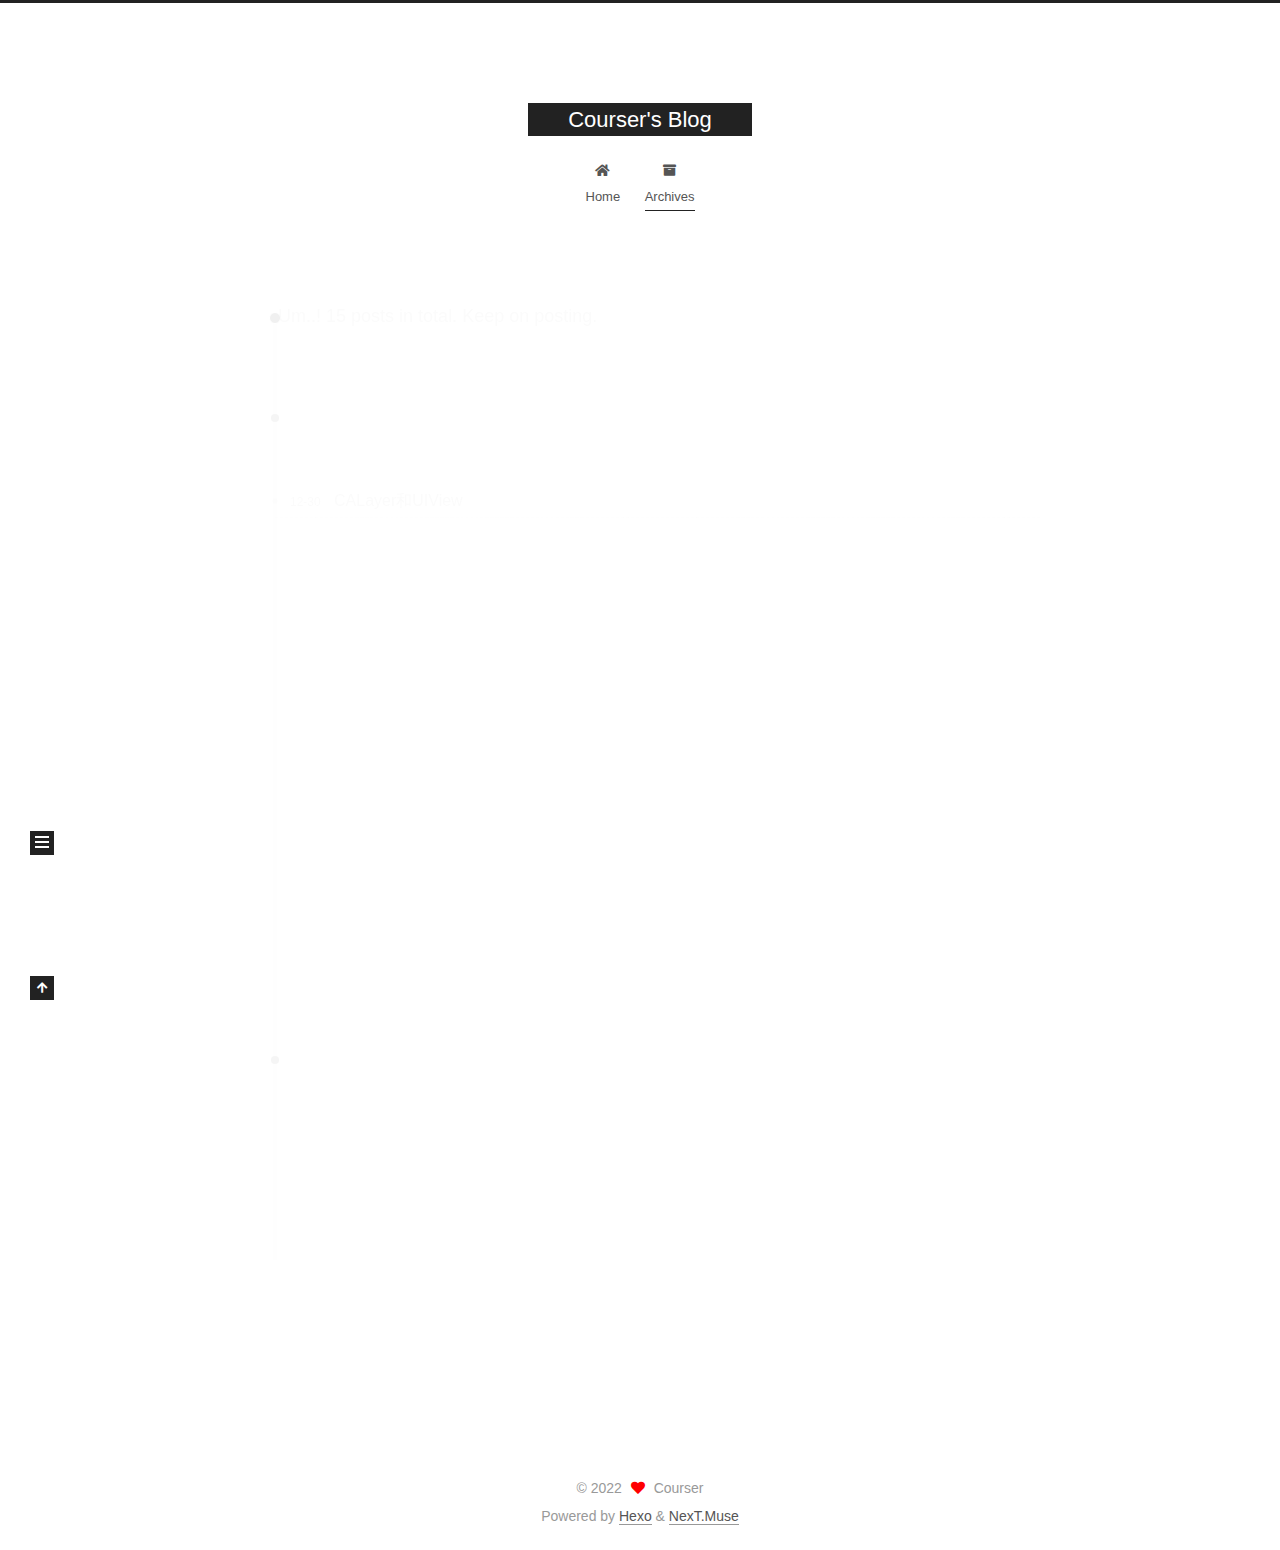
<file: archives/index.html>
<!DOCTYPE html>
<html lang="">
<head>
  <meta charset="UTF-8">
<meta name="viewport" content="width=device-width, initial-scale=1, maximum-scale=2">
<meta name="theme-color" content="#222">
<meta name="generator" content="Hexo 6.0.0">
  <link rel="apple-touch-icon" sizes="180x180" href="/images/apple-touch-icon-next.png">
  <link rel="icon" type="image/png" sizes="32x32" href="/images/favicon-32x32-next.png">
  <link rel="icon" type="image/png" sizes="16x16" href="/images/favicon-16x16-next.png">
  <link rel="mask-icon" href="/images/logo.svg" color="#222">

<link rel="stylesheet" href="/css/main.css">


<link rel="stylesheet" href="/lib/font-awesome/css/all.min.css">

<script id="hexo-configurations">
    var NexT = window.NexT || {};
    var CONFIG = {"hostname":"courser123.github.io","root":"/","scheme":"Muse","version":"7.8.0","exturl":false,"sidebar":{"position":"left","display":"post","padding":18,"offset":12,"onmobile":false},"copycode":{"enable":false,"show_result":false,"style":null},"back2top":{"enable":true,"sidebar":false,"scrollpercent":false},"bookmark":{"enable":false,"color":"#222","save":"auto"},"fancybox":false,"mediumzoom":false,"lazyload":false,"pangu":false,"comments":{"style":"tabs","active":null,"storage":true,"lazyload":false,"nav":null},"algolia":{"hits":{"per_page":10},"labels":{"input_placeholder":"Search for Posts","hits_empty":"We didn't find any results for the search: ${query}","hits_stats":"${hits} results found in ${time} ms"}},"localsearch":{"enable":false,"trigger":"auto","top_n_per_article":1,"unescape":false,"preload":false},"motion":{"enable":true,"async":false,"transition":{"post_block":"fadeIn","post_header":"slideDownIn","post_body":"slideDownIn","coll_header":"slideLeftIn","sidebar":"slideUpIn"}}};
  </script>

  <meta property="og:type" content="website">
<meta property="og:title" content="Courser&#39;s Blog">
<meta property="og:url" content="https://courser123.github.io/archives/index.html">
<meta property="og:site_name" content="Courser&#39;s Blog">
<meta property="og:locale">
<meta property="article:author" content="Courser">
<meta name="twitter:card" content="summary">

<link rel="canonical" href="https://courser123.github.io/archives/">


<script id="page-configurations">
  // https://hexo.io/docs/variables.html
  CONFIG.page = {
    sidebar: "",
    isHome : false,
    isPost : false,
    lang   : 'default'
  };
</script>

  <title>Archive | Courser's Blog</title>
  






  <noscript>
  <style>
  .use-motion .brand,
  .use-motion .menu-item,
  .sidebar-inner,
  .use-motion .post-block,
  .use-motion .pagination,
  .use-motion .comments,
  .use-motion .post-header,
  .use-motion .post-body,
  .use-motion .collection-header { opacity: initial; }

  .use-motion .site-title,
  .use-motion .site-subtitle {
    opacity: initial;
    top: initial;
  }

  .use-motion .logo-line-before i { left: initial; }
  .use-motion .logo-line-after i { right: initial; }
  </style>
</noscript>

</head>

<body itemscope itemtype="http://schema.org/WebPage">
  <div class="container use-motion">
    <div class="headband"></div>

    <header class="header" itemscope itemtype="http://schema.org/WPHeader">
      <div class="header-inner"><div class="site-brand-container">
  <div class="site-nav-toggle">
    <div class="toggle" aria-label="Toggle navigation bar">
      <span class="toggle-line toggle-line-first"></span>
      <span class="toggle-line toggle-line-middle"></span>
      <span class="toggle-line toggle-line-last"></span>
    </div>
  </div>

  <div class="site-meta">

    <a href="/" class="brand" rel="start">
      <span class="logo-line-before"><i></i></span>
      <h1 class="site-title">Courser's Blog</h1>
      <span class="logo-line-after"><i></i></span>
    </a>
  </div>

  <div class="site-nav-right">
    <div class="toggle popup-trigger">
    </div>
  </div>
</div>




<nav class="site-nav">
  <ul id="menu" class="main-menu menu">
        <li class="menu-item menu-item-home">

    <a href="/" rel="section"><i class="fa fa-home fa-fw"></i>Home</a>

  </li>
        <li class="menu-item menu-item-archives">

    <a href="/archives/" rel="section"><i class="fa fa-archive fa-fw"></i>Archives</a>

  </li>
  </ul>
</nav>




</div>
    </header>

    
  <div class="back-to-top">
    <i class="fa fa-arrow-up"></i>
    <span>0%</span>
  </div>


    <main class="main">
      <div class="main-inner">
        <div class="content-wrap">
          

          <div class="content archive">
            

  
  
  
  <div class="post-block">
    <div class="posts-collapse">
      <div class="collection-title">
        <span class="collection-header">Um..! 15 posts in total. Keep on posting.</span>
      </div>

      
    <div class="collection-year">
      <span class="collection-header">2021</span>
    </div>

  <article itemscope itemtype="http://schema.org/Article">
    <header class="post-header">

      <div class="post-meta">
        <time itemprop="dateCreated"
              datetime="2021-12-30T15:01:36+08:00"
              content="2021-12-30">
          12-30
        </time>
      </div>

      <div class="post-title">
          <a class="post-title-link" href="/2021/12/30/iOS/UI/CALayer%E5%92%8CUIView/" itemprop="url">
            <span itemprop="name">CALayer和UIView</span>
          </a>
      </div>

    </header>
  </article>

  <article itemscope itemtype="http://schema.org/Article">
    <header class="post-header">

      <div class="post-meta">
        <time itemprop="dateCreated"
              datetime="2021-12-30T11:35:05+08:00"
              content="2021-12-30">
          12-30
        </time>
      </div>

      <div class="post-title">
          <a class="post-title-link" href="/2021/12/30/iOS/UI/%E7%BB%98%E5%88%B6%E5%8E%9F%E7%90%86&%E5%BC%82%E6%AD%A5%E7%BB%98%E5%88%B6/" itemprop="url">
            <span itemprop="name">绘制原理&异步绘制</span>
          </a>
      </div>

    </header>
  </article>

  <article itemscope itemtype="http://schema.org/Article">
    <header class="post-header">

      <div class="post-meta">
        <time itemprop="dateCreated"
              datetime="2021-12-30T11:22:44+08:00"
              content="2021-12-30">
          12-30
        </time>
      </div>

      <div class="post-title">
          <a class="post-title-link" href="/2021/12/30/iOS/UI/%E7%A6%BB%E5%B1%8F%E6%B8%B2%E6%9F%93/" itemprop="url">
            <span itemprop="name">离屏渲染</span>
          </a>
      </div>

    </header>
  </article>

  <article itemscope itemtype="http://schema.org/Article">
    <header class="post-header">

      <div class="post-meta">
        <time itemprop="dateCreated"
              datetime="2021-12-30T11:00:42+08:00"
              content="2021-12-30">
          12-30
        </time>
      </div>

      <div class="post-title">
          <a class="post-title-link" href="/2021/12/30/iOS/UI/%E5%8D%A1%E9%A1%BF&%E6%8E%89%E5%B8%A7/" itemprop="url">
            <span itemprop="name">卡顿&掉帧</span>
          </a>
      </div>

    </header>
  </article>

  <article itemscope itemtype="http://schema.org/Article">
    <header class="post-header">

      <div class="post-meta">
        <time itemprop="dateCreated"
              datetime="2021-12-29T20:37:03+08:00"
              content="2021-12-29">
          12-29
        </time>
      </div>

      <div class="post-title">
          <a class="post-title-link" href="/2021/12/29/iOS/UI/%E5%9B%BE%E5%83%8F%E6%98%BE%E7%A4%BA%E5%8E%9F%E7%90%86/" itemprop="url">
            <span itemprop="name">图像显示原理</span>
          </a>
      </div>

    </header>
  </article>

  <article itemscope itemtype="http://schema.org/Article">
    <header class="post-header">

      <div class="post-meta">
        <time itemprop="dateCreated"
              datetime="2021-12-29T19:06:55+08:00"
              content="2021-12-29">
          12-29
        </time>
      </div>

      <div class="post-title">
          <a class="post-title-link" href="/2021/12/29/iOS/UI/%E4%BA%8B%E4%BB%B6%E4%BC%A0%E9%80%92&%E5%93%8D%E5%BA%94%E8%80%85%E9%93%BE/" itemprop="url">
            <span itemprop="name">事件传递&响应者链</span>
          </a>
      </div>

    </header>
  </article>

  <article itemscope itemtype="http://schema.org/Article">
    <header class="post-header">

      <div class="post-meta">
        <time itemprop="dateCreated"
              datetime="2021-12-29T17:11:49+08:00"
              content="2021-12-29">
          12-29
        </time>
      </div>

      <div class="post-title">
          <a class="post-title-link" href="/2021/12/29/iOS/UI/UITableView/" itemprop="url">
            <span itemprop="name">UITableView</span>
          </a>
      </div>

    </header>
  </article>

  <article itemscope itemtype="http://schema.org/Article">
    <header class="post-header">

      <div class="post-meta">
        <time itemprop="dateCreated"
              datetime="2021-04-28T10:36:05+08:00"
              content="2021-04-28">
          04-28
        </time>
      </div>

      <div class="post-title">
          <a class="post-title-link" href="/2021/04/28/TechnicalSupport/Langya_novel_technical_support/" itemprop="url">
            <span itemprop="name">琅琊小说</span>
          </a>
      </div>

    </header>
  </article>
    <div class="collection-year">
      <span class="collection-header">2020</span>
    </div>

  <article itemscope itemtype="http://schema.org/Article">
    <header class="post-header">

      <div class="post-meta">
        <time itemprop="dateCreated"
              datetime="2020-09-15T19:28:48+08:00"
              content="2020-09-15">
          09-15
        </time>
      </div>

      <div class="post-title">
          <a class="post-title-link" href="/2020/09/15/%E6%80%BB%E7%BB%93/OC%E9%A1%B9%E7%9B%AE%E9%9B%86%E6%88%90DZMeBookRead/" itemprop="url">
            <span itemprop="name">OC项目集成DZMeBookRead</span>
          </a>
      </div>

    </header>
  </article>

  <article itemscope itemtype="http://schema.org/Article">
    <header class="post-header">

      <div class="post-meta">
        <time itemprop="dateCreated"
              datetime="2020-08-31T20:15:14+08:00"
              content="2020-08-31">
          08-31
        </time>
      </div>

      <div class="post-title">
          <a class="post-title-link" href="/2020/08/31/Runtime/runtime%E6%9C%BA%E5%88%B6(1)-%E5%9F%BA%E6%9C%AC%E6%95%B0%E6%8D%AE%E7%BB%93%E6%9E%84/" itemprop="url">
            <span itemprop="name">runtime机制(1)-基本数据结构</span>
          </a>
      </div>

    </header>
  </article>


    </div>
  </div>
  
  
  

  
  <nav class="pagination">
    <span class="page-number current">1</span><a class="page-number" href="/archives/page/2/">2</a><a class="extend next" rel="next" href="/archives/page/2/"><i class="fa fa-angle-right" aria-label="Next page"></i></a>
  </nav>



          </div>
          

<script>
  window.addEventListener('tabs:register', () => {
    let { activeClass } = CONFIG.comments;
    if (CONFIG.comments.storage) {
      activeClass = localStorage.getItem('comments_active') || activeClass;
    }
    if (activeClass) {
      let activeTab = document.querySelector(`a[href="#comment-${activeClass}"]`);
      if (activeTab) {
        activeTab.click();
      }
    }
  });
  if (CONFIG.comments.storage) {
    window.addEventListener('tabs:click', event => {
      if (!event.target.matches('.tabs-comment .tab-content .tab-pane')) return;
      let commentClass = event.target.classList[1];
      localStorage.setItem('comments_active', commentClass);
    });
  }
</script>

        </div>
          
  
  <div class="toggle sidebar-toggle">
    <span class="toggle-line toggle-line-first"></span>
    <span class="toggle-line toggle-line-middle"></span>
    <span class="toggle-line toggle-line-last"></span>
  </div>

  <aside class="sidebar">
    <div class="sidebar-inner">

      <ul class="sidebar-nav motion-element">
        <li class="sidebar-nav-toc">
          Table of Contents
        </li>
        <li class="sidebar-nav-overview">
          Overview
        </li>
      </ul>

      <!--noindex-->
      <div class="post-toc-wrap sidebar-panel">
      </div>
      <!--/noindex-->

      <div class="site-overview-wrap sidebar-panel">
        <div class="site-author motion-element" itemprop="author" itemscope itemtype="http://schema.org/Person">
  <p class="site-author-name" itemprop="name">Courser</p>
  <div class="site-description" itemprop="description"></div>
</div>
<div class="site-state-wrap motion-element">
  <nav class="site-state">
      <div class="site-state-item site-state-posts">
          <a href="/archives/">
        
          <span class="site-state-item-count">15</span>
          <span class="site-state-item-name">posts</span>
        </a>
      </div>
      <div class="site-state-item site-state-categories">
            <a href="/categories/">
        <span class="site-state-item-count">7</span>
        <span class="site-state-item-name">categories</span></a>
      </div>
      <div class="site-state-item site-state-tags">
        <span class="site-state-item-count">1</span>
        <span class="site-state-item-name">tags</span>
      </div>
  </nav>
</div>



      </div>

    </div>
  </aside>
  <div id="sidebar-dimmer"></div>


      </div>
    </main>

    <footer class="footer">
      <div class="footer-inner">
        

        

<div class="copyright">
  
  &copy; 
  <span itemprop="copyrightYear">2022</span>
  <span class="with-love">
    <i class="fa fa-heart"></i>
  </span>
  <span class="author" itemprop="copyrightHolder">Courser</span>
</div>
  <div class="powered-by">Powered by <a href="https://hexo.io/" class="theme-link" rel="noopener" target="_blank">Hexo</a> & <a href="https://muse.theme-next.org/" class="theme-link" rel="noopener" target="_blank">NexT.Muse</a>
  </div>

        








      </div>
    </footer>
  </div>

  
  <script src="/lib/anime.min.js"></script>
  <script src="/lib/velocity/velocity.min.js"></script>
  <script src="/lib/velocity/velocity.ui.min.js"></script>

<script src="/js/utils.js"></script>

<script src="/js/motion.js"></script>


<script src="/js/schemes/muse.js"></script>


<script src="/js/next-boot.js"></script>




  















  

  

</body>
</html>
</file>
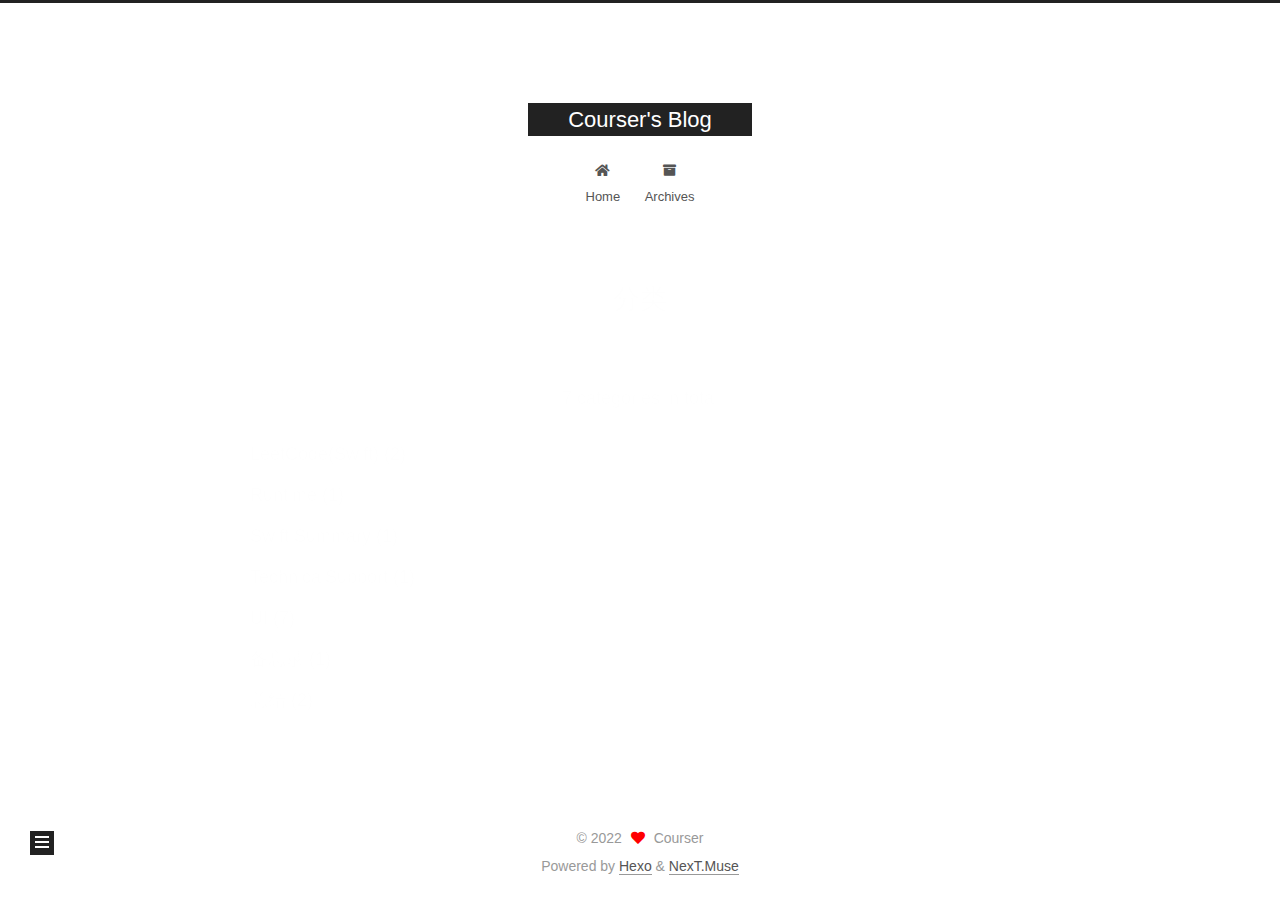
<file: categories/index.html>
<!DOCTYPE html>
<html lang="">
<head>
  <meta charset="UTF-8">
<meta name="viewport" content="width=device-width, initial-scale=1, maximum-scale=2">
<meta name="theme-color" content="#222">
<meta name="generator" content="Hexo 6.0.0">
  <link rel="apple-touch-icon" sizes="180x180" href="/images/apple-touch-icon-next.png">
  <link rel="icon" type="image/png" sizes="32x32" href="/images/favicon-32x32-next.png">
  <link rel="icon" type="image/png" sizes="16x16" href="/images/favicon-16x16-next.png">
  <link rel="mask-icon" href="/images/logo.svg" color="#222">

<link rel="stylesheet" href="/css/main.css">


<link rel="stylesheet" href="/lib/font-awesome/css/all.min.css">

<script id="hexo-configurations">
    var NexT = window.NexT || {};
    var CONFIG = {"hostname":"courser123.github.io","root":"/","scheme":"Muse","version":"7.8.0","exturl":false,"sidebar":{"position":"left","display":"post","padding":18,"offset":12,"onmobile":false},"copycode":{"enable":false,"show_result":false,"style":null},"back2top":{"enable":true,"sidebar":false,"scrollpercent":false},"bookmark":{"enable":false,"color":"#222","save":"auto"},"fancybox":false,"mediumzoom":false,"lazyload":false,"pangu":false,"comments":{"style":"tabs","active":null,"storage":true,"lazyload":false,"nav":null},"algolia":{"hits":{"per_page":10},"labels":{"input_placeholder":"Search for Posts","hits_empty":"We didn't find any results for the search: ${query}","hits_stats":"${hits} results found in ${time} ms"}},"localsearch":{"enable":false,"trigger":"auto","top_n_per_article":1,"unescape":false,"preload":false},"motion":{"enable":true,"async":false,"transition":{"post_block":"fadeIn","post_header":"slideDownIn","post_body":"slideDownIn","coll_header":"slideLeftIn","sidebar":"slideUpIn"}}};
  </script>

  <meta property="og:type" content="website">
<meta property="og:title" content="分类">
<meta property="og:url" content="https://courser123.github.io/categories/index.html">
<meta property="og:site_name" content="Courser&#39;s Blog">
<meta property="og:locale">
<meta property="article:published_time" content="2019-05-16T03:28:45.000Z">
<meta property="article:modified_time" content="2021-12-29T07:42:08.572Z">
<meta property="article:author" content="Courser">
<meta name="twitter:card" content="summary">

<link rel="canonical" href="https://courser123.github.io/categories/">


<script id="page-configurations">
  // https://hexo.io/docs/variables.html
  CONFIG.page = {
    sidebar: "",
    isHome : false,
    isPost : false,
    lang   : 'default'
  };
</script>

  <title>分类 | Courser's Blog
</title>
  






  <noscript>
  <style>
  .use-motion .brand,
  .use-motion .menu-item,
  .sidebar-inner,
  .use-motion .post-block,
  .use-motion .pagination,
  .use-motion .comments,
  .use-motion .post-header,
  .use-motion .post-body,
  .use-motion .collection-header { opacity: initial; }

  .use-motion .site-title,
  .use-motion .site-subtitle {
    opacity: initial;
    top: initial;
  }

  .use-motion .logo-line-before i { left: initial; }
  .use-motion .logo-line-after i { right: initial; }
  </style>
</noscript>

</head>

<body itemscope itemtype="http://schema.org/WebPage">
  <div class="container use-motion">
    <div class="headband"></div>

    <header class="header" itemscope itemtype="http://schema.org/WPHeader">
      <div class="header-inner"><div class="site-brand-container">
  <div class="site-nav-toggle">
    <div class="toggle" aria-label="Toggle navigation bar">
      <span class="toggle-line toggle-line-first"></span>
      <span class="toggle-line toggle-line-middle"></span>
      <span class="toggle-line toggle-line-last"></span>
    </div>
  </div>

  <div class="site-meta">

    <a href="/" class="brand" rel="start">
      <span class="logo-line-before"><i></i></span>
      <h1 class="site-title">Courser's Blog</h1>
      <span class="logo-line-after"><i></i></span>
    </a>
  </div>

  <div class="site-nav-right">
    <div class="toggle popup-trigger">
    </div>
  </div>
</div>




<nav class="site-nav">
  <ul id="menu" class="main-menu menu">
        <li class="menu-item menu-item-home">

    <a href="/" rel="section"><i class="fa fa-home fa-fw"></i>Home</a>

  </li>
        <li class="menu-item menu-item-archives">

    <a href="/archives/" rel="section"><i class="fa fa-archive fa-fw"></i>Archives</a>

  </li>
  </ul>
</nav>




</div>
    </header>

    
  <div class="back-to-top">
    <i class="fa fa-arrow-up"></i>
    <span>0%</span>
  </div>


    <main class="main">
      <div class="main-inner">
        <div class="content-wrap">
          
  
  

          <div class="content page posts-expand">
            

    
    
    
    <div class="post-block" lang="default">
      <header class="post-header">

<h1 class="post-title" itemprop="name headline">分类
</h1>

<div class="post-meta">
  

</div>

</header>

      
      
      
      <div class="post-body">
          <div class="category-all-page">
            <div class="category-all-title">
              7 categories in total
            </div>
            <div class="category-all">
              <ul class="category-list"><li class="category-list-item"><a class="category-list-link" href="/categories/LeetCode-Swift/">LeetCode(Swift)</a><span class="category-list-count">2</span></li><li class="category-list-item"><a class="category-list-link" href="/categories/Runtime/">Runtime</a><span class="category-list-count">1</span></li><li class="category-list-item"><a class="category-list-link" href="/categories/Swift-Summary/">Swift Summary</a><span class="category-list-count">1</span></li><li class="category-list-item"><a class="category-list-link" href="/categories/TechnicalSupport/">TechnicalSupport</a><span class="category-list-count">1</span></li><li class="category-list-item"><a class="category-list-link" href="/categories/UI/">UI</a><span class="category-list-count">7</span></li><li class="category-list-item"><a class="category-list-link" href="/categories/%E5%A4%87%E5%BF%98%E5%BD%95/">备忘录</a><span class="category-list-count">1</span></li><li class="category-list-item"><a class="category-list-link" href="/categories/%E6%80%BB%E7%BB%93/">总结</a><span class="category-list-count">2</span></li></ul>
            </div>
          </div>
        
      </div>
      
      
      
    </div>
    

    
    
    


          </div>
          

<script>
  window.addEventListener('tabs:register', () => {
    let { activeClass } = CONFIG.comments;
    if (CONFIG.comments.storage) {
      activeClass = localStorage.getItem('comments_active') || activeClass;
    }
    if (activeClass) {
      let activeTab = document.querySelector(`a[href="#comment-${activeClass}"]`);
      if (activeTab) {
        activeTab.click();
      }
    }
  });
  if (CONFIG.comments.storage) {
    window.addEventListener('tabs:click', event => {
      if (!event.target.matches('.tabs-comment .tab-content .tab-pane')) return;
      let commentClass = event.target.classList[1];
      localStorage.setItem('comments_active', commentClass);
    });
  }
</script>

        </div>
          
  
  <div class="toggle sidebar-toggle">
    <span class="toggle-line toggle-line-first"></span>
    <span class="toggle-line toggle-line-middle"></span>
    <span class="toggle-line toggle-line-last"></span>
  </div>

  <aside class="sidebar">
    <div class="sidebar-inner">

      <ul class="sidebar-nav motion-element">
        <li class="sidebar-nav-toc">
          Table of Contents
        </li>
        <li class="sidebar-nav-overview">
          Overview
        </li>
      </ul>

      <!--noindex-->
      <div class="post-toc-wrap sidebar-panel">
      </div>
      <!--/noindex-->

      <div class="site-overview-wrap sidebar-panel">
        <div class="site-author motion-element" itemprop="author" itemscope itemtype="http://schema.org/Person">
  <p class="site-author-name" itemprop="name">Courser</p>
  <div class="site-description" itemprop="description"></div>
</div>
<div class="site-state-wrap motion-element">
  <nav class="site-state">
      <div class="site-state-item site-state-posts">
          <a href="/archives/">
        
          <span class="site-state-item-count">15</span>
          <span class="site-state-item-name">posts</span>
        </a>
      </div>
      <div class="site-state-item site-state-categories">
            <a href="/categories/">
        <span class="site-state-item-count">7</span>
        <span class="site-state-item-name">categories</span></a>
      </div>
      <div class="site-state-item site-state-tags">
        <span class="site-state-item-count">1</span>
        <span class="site-state-item-name">tags</span>
      </div>
  </nav>
</div>



      </div>

    </div>
  </aside>
  <div id="sidebar-dimmer"></div>


      </div>
    </main>

    <footer class="footer">
      <div class="footer-inner">
        

        

<div class="copyright">
  
  &copy; 
  <span itemprop="copyrightYear">2022</span>
  <span class="with-love">
    <i class="fa fa-heart"></i>
  </span>
  <span class="author" itemprop="copyrightHolder">Courser</span>
</div>
  <div class="powered-by">Powered by <a href="https://hexo.io/" class="theme-link" rel="noopener" target="_blank">Hexo</a> & <a href="https://muse.theme-next.org/" class="theme-link" rel="noopener" target="_blank">NexT.Muse</a>
  </div>

        








      </div>
    </footer>
  </div>

  
  <script src="/lib/anime.min.js"></script>
  <script src="/lib/velocity/velocity.min.js"></script>
  <script src="/lib/velocity/velocity.ui.min.js"></script>

<script src="/js/utils.js"></script>

<script src="/js/motion.js"></script>


<script src="/js/schemes/muse.js"></script>


<script src="/js/next-boot.js"></script>




  















  

  

</body>
</html>
</file>
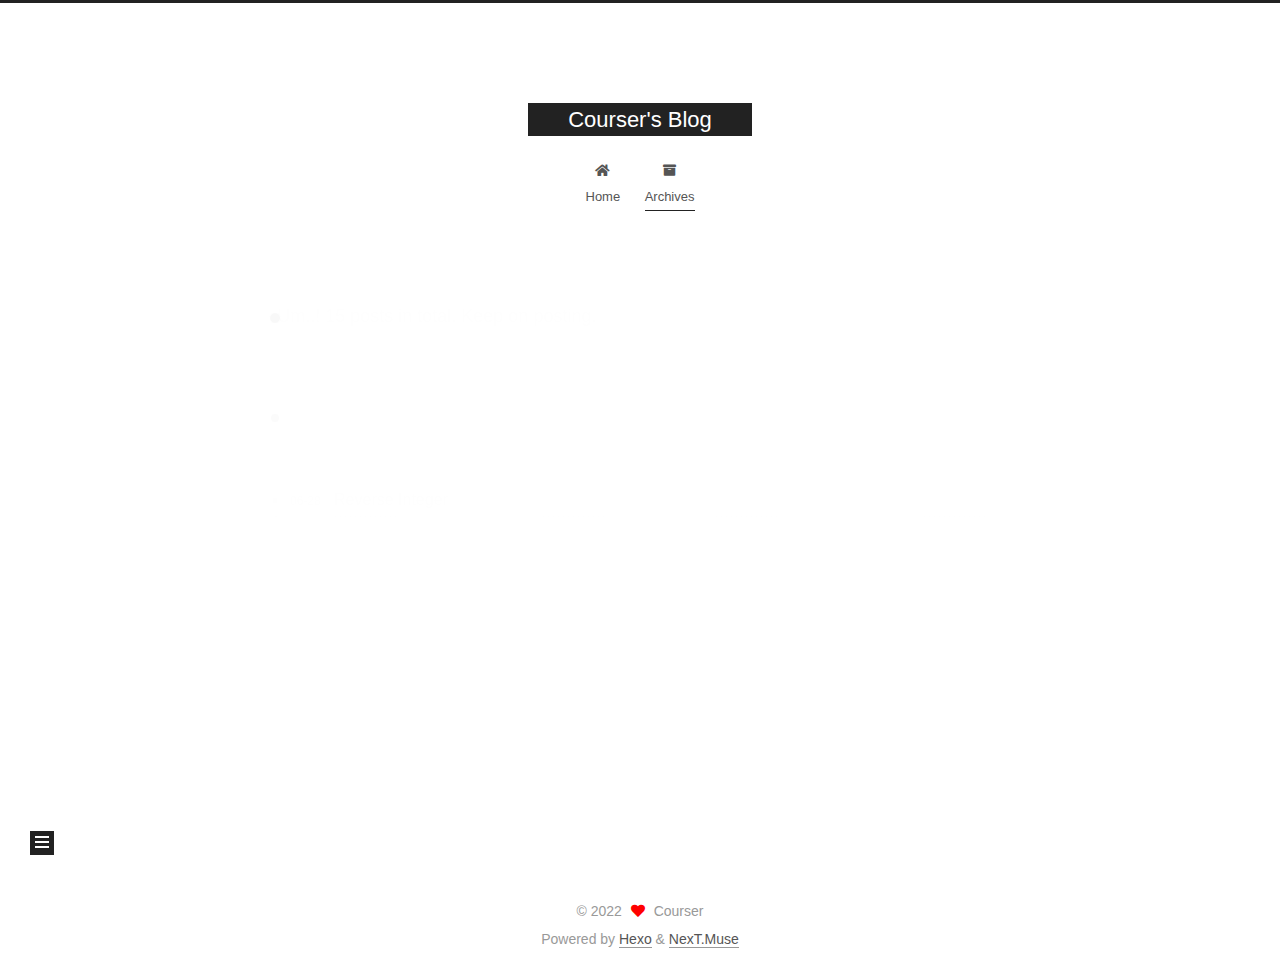
<file: archives/2019/index.html>
<!DOCTYPE html>
<html lang="">
<head>
  <meta charset="UTF-8">
<meta name="viewport" content="width=device-width, initial-scale=1, maximum-scale=2">
<meta name="theme-color" content="#222">
<meta name="generator" content="Hexo 6.0.0">
  <link rel="apple-touch-icon" sizes="180x180" href="/images/apple-touch-icon-next.png">
  <link rel="icon" type="image/png" sizes="32x32" href="/images/favicon-32x32-next.png">
  <link rel="icon" type="image/png" sizes="16x16" href="/images/favicon-16x16-next.png">
  <link rel="mask-icon" href="/images/logo.svg" color="#222">

<link rel="stylesheet" href="/css/main.css">


<link rel="stylesheet" href="/lib/font-awesome/css/all.min.css">

<script id="hexo-configurations">
    var NexT = window.NexT || {};
    var CONFIG = {"hostname":"courser123.github.io","root":"/","scheme":"Muse","version":"7.8.0","exturl":false,"sidebar":{"position":"left","display":"post","padding":18,"offset":12,"onmobile":false},"copycode":{"enable":false,"show_result":false,"style":null},"back2top":{"enable":true,"sidebar":false,"scrollpercent":false},"bookmark":{"enable":false,"color":"#222","save":"auto"},"fancybox":false,"mediumzoom":false,"lazyload":false,"pangu":false,"comments":{"style":"tabs","active":null,"storage":true,"lazyload":false,"nav":null},"algolia":{"hits":{"per_page":10},"labels":{"input_placeholder":"Search for Posts","hits_empty":"We didn't find any results for the search: ${query}","hits_stats":"${hits} results found in ${time} ms"}},"localsearch":{"enable":false,"trigger":"auto","top_n_per_article":1,"unescape":false,"preload":false},"motion":{"enable":true,"async":false,"transition":{"post_block":"fadeIn","post_header":"slideDownIn","post_body":"slideDownIn","coll_header":"slideLeftIn","sidebar":"slideUpIn"}}};
  </script>

  <meta property="og:type" content="website">
<meta property="og:title" content="Courser&#39;s Blog">
<meta property="og:url" content="https://courser123.github.io/archives/2019/index.html">
<meta property="og:site_name" content="Courser&#39;s Blog">
<meta property="og:locale">
<meta property="article:author" content="Courser">
<meta name="twitter:card" content="summary">

<link rel="canonical" href="https://courser123.github.io/archives/2019/">


<script id="page-configurations">
  // https://hexo.io/docs/variables.html
  CONFIG.page = {
    sidebar: "",
    isHome : false,
    isPost : false,
    lang   : 'default'
  };
</script>

  <title>Archive | Courser's Blog</title>
  






  <noscript>
  <style>
  .use-motion .brand,
  .use-motion .menu-item,
  .sidebar-inner,
  .use-motion .post-block,
  .use-motion .pagination,
  .use-motion .comments,
  .use-motion .post-header,
  .use-motion .post-body,
  .use-motion .collection-header { opacity: initial; }

  .use-motion .site-title,
  .use-motion .site-subtitle {
    opacity: initial;
    top: initial;
  }

  .use-motion .logo-line-before i { left: initial; }
  .use-motion .logo-line-after i { right: initial; }
  </style>
</noscript>

</head>

<body itemscope itemtype="http://schema.org/WebPage">
  <div class="container use-motion">
    <div class="headband"></div>

    <header class="header" itemscope itemtype="http://schema.org/WPHeader">
      <div class="header-inner"><div class="site-brand-container">
  <div class="site-nav-toggle">
    <div class="toggle" aria-label="Toggle navigation bar">
      <span class="toggle-line toggle-line-first"></span>
      <span class="toggle-line toggle-line-middle"></span>
      <span class="toggle-line toggle-line-last"></span>
    </div>
  </div>

  <div class="site-meta">

    <a href="/" class="brand" rel="start">
      <span class="logo-line-before"><i></i></span>
      <h1 class="site-title">Courser's Blog</h1>
      <span class="logo-line-after"><i></i></span>
    </a>
  </div>

  <div class="site-nav-right">
    <div class="toggle popup-trigger">
    </div>
  </div>
</div>




<nav class="site-nav">
  <ul id="menu" class="main-menu menu">
        <li class="menu-item menu-item-home">

    <a href="/" rel="section"><i class="fa fa-home fa-fw"></i>Home</a>

  </li>
        <li class="menu-item menu-item-archives">

    <a href="/archives/" rel="section"><i class="fa fa-archive fa-fw"></i>Archives</a>

  </li>
  </ul>
</nav>




</div>
    </header>

    
  <div class="back-to-top">
    <i class="fa fa-arrow-up"></i>
    <span>0%</span>
  </div>


    <main class="main">
      <div class="main-inner">
        <div class="content-wrap">
          

          <div class="content archive">
            

  
  
  
  <div class="post-block">
    <div class="posts-collapse">
      <div class="collection-title">
        <span class="collection-header">Um..! 15 posts in total. Keep on posting.</span>
      </div>

      
    <div class="collection-year">
      <span class="collection-header">2019</span>
    </div>

  <article itemscope itemtype="http://schema.org/Article">
    <header class="post-header">

      <div class="post-meta">
        <time itemprop="dateCreated"
              datetime="2019-06-28T15:13:50+08:00"
              content="2019-06-28">
          06-28
        </time>
      </div>

      <div class="post-title">
          <a class="post-title-link" href="/2019/06/28/LeetCode/Reverse%20Integer/" itemprop="url">
            <span itemprop="name">Reverse Integer</span>
          </a>
      </div>

    </header>
  </article>

  <article itemscope itemtype="http://schema.org/Article">
    <header class="post-header">

      <div class="post-meta">
        <time itemprop="dateCreated"
              datetime="2019-06-28T11:09:13+08:00"
              content="2019-06-28">
          06-28
        </time>
      </div>

      <div class="post-title">
          <a class="post-title-link" href="/2019/06/28/Swift%20Summary/Swift%E5%9F%BA%E6%9C%AC%E8%AF%AD%E6%B3%95/" itemprop="url">
            <span itemprop="name">Swift基本语法</span>
          </a>
      </div>

    </header>
  </article>

  <article itemscope itemtype="http://schema.org/Article">
    <header class="post-header">

      <div class="post-meta">
        <time itemprop="dateCreated"
              datetime="2019-06-11T20:55:51+08:00"
              content="2019-06-11">
          06-11
        </time>
      </div>

      <div class="post-title">
          <a class="post-title-link" href="/2019/06/11/%E5%A4%87%E5%BF%98%E5%BD%95/%E5%A4%87%E5%BF%98%E5%BD%95/" itemprop="url">
            <span itemprop="name">备忘录</span>
          </a>
      </div>

    </header>
  </article>

  <article itemscope itemtype="http://schema.org/Article">
    <header class="post-header">

      <div class="post-meta">
        <time itemprop="dateCreated"
              datetime="2019-05-14T20:35:17+08:00"
              content="2019-05-14">
          05-14
        </time>
      </div>

      <div class="post-title">
          <a class="post-title-link" href="/2019/05/14/LeetCode/Two%20Sum/" itemprop="url">
            <span itemprop="name">Two Sum</span>
          </a>
      </div>

    </header>
  </article>

  <article itemscope itemtype="http://schema.org/Article">
    <header class="post-header">

      <div class="post-meta">
        <time itemprop="dateCreated"
              datetime="2019-05-14T15:23:33+08:00"
              content="2019-05-14">
          05-14
        </time>
      </div>

      <div class="post-title">
          <a class="post-title-link" href="/2019/05/14/%E6%80%BB%E7%BB%93/%E4%BD%BF%E7%94%A8Hexo-Github%E5%88%9B%E5%BB%BA%E5%8D%9A%E5%AE%A2/" itemprop="url">
            <span itemprop="name">使用Hexo + Github创建博客</span>
          </a>
      </div>

    </header>
  </article>


    </div>
  </div>
  
  
  

  



          </div>
          

<script>
  window.addEventListener('tabs:register', () => {
    let { activeClass } = CONFIG.comments;
    if (CONFIG.comments.storage) {
      activeClass = localStorage.getItem('comments_active') || activeClass;
    }
    if (activeClass) {
      let activeTab = document.querySelector(`a[href="#comment-${activeClass}"]`);
      if (activeTab) {
        activeTab.click();
      }
    }
  });
  if (CONFIG.comments.storage) {
    window.addEventListener('tabs:click', event => {
      if (!event.target.matches('.tabs-comment .tab-content .tab-pane')) return;
      let commentClass = event.target.classList[1];
      localStorage.setItem('comments_active', commentClass);
    });
  }
</script>

        </div>
          
  
  <div class="toggle sidebar-toggle">
    <span class="toggle-line toggle-line-first"></span>
    <span class="toggle-line toggle-line-middle"></span>
    <span class="toggle-line toggle-line-last"></span>
  </div>

  <aside class="sidebar">
    <div class="sidebar-inner">

      <ul class="sidebar-nav motion-element">
        <li class="sidebar-nav-toc">
          Table of Contents
        </li>
        <li class="sidebar-nav-overview">
          Overview
        </li>
      </ul>

      <!--noindex-->
      <div class="post-toc-wrap sidebar-panel">
      </div>
      <!--/noindex-->

      <div class="site-overview-wrap sidebar-panel">
        <div class="site-author motion-element" itemprop="author" itemscope itemtype="http://schema.org/Person">
  <p class="site-author-name" itemprop="name">Courser</p>
  <div class="site-description" itemprop="description"></div>
</div>
<div class="site-state-wrap motion-element">
  <nav class="site-state">
      <div class="site-state-item site-state-posts">
          <a href="/archives/">
        
          <span class="site-state-item-count">15</span>
          <span class="site-state-item-name">posts</span>
        </a>
      </div>
      <div class="site-state-item site-state-categories">
            <a href="/categories/">
        <span class="site-state-item-count">7</span>
        <span class="site-state-item-name">categories</span></a>
      </div>
      <div class="site-state-item site-state-tags">
        <span class="site-state-item-count">1</span>
        <span class="site-state-item-name">tags</span>
      </div>
  </nav>
</div>



      </div>

    </div>
  </aside>
  <div id="sidebar-dimmer"></div>


      </div>
    </main>

    <footer class="footer">
      <div class="footer-inner">
        

        

<div class="copyright">
  
  &copy; 
  <span itemprop="copyrightYear">2022</span>
  <span class="with-love">
    <i class="fa fa-heart"></i>
  </span>
  <span class="author" itemprop="copyrightHolder">Courser</span>
</div>
  <div class="powered-by">Powered by <a href="https://hexo.io/" class="theme-link" rel="noopener" target="_blank">Hexo</a> & <a href="https://muse.theme-next.org/" class="theme-link" rel="noopener" target="_blank">NexT.Muse</a>
  </div>

        








      </div>
    </footer>
  </div>

  
  <script src="/lib/anime.min.js"></script>
  <script src="/lib/velocity/velocity.min.js"></script>
  <script src="/lib/velocity/velocity.ui.min.js"></script>

<script src="/js/utils.js"></script>

<script src="/js/motion.js"></script>


<script src="/js/schemes/muse.js"></script>


<script src="/js/next-boot.js"></script>




  















  

  

</body>
</html>
</file>
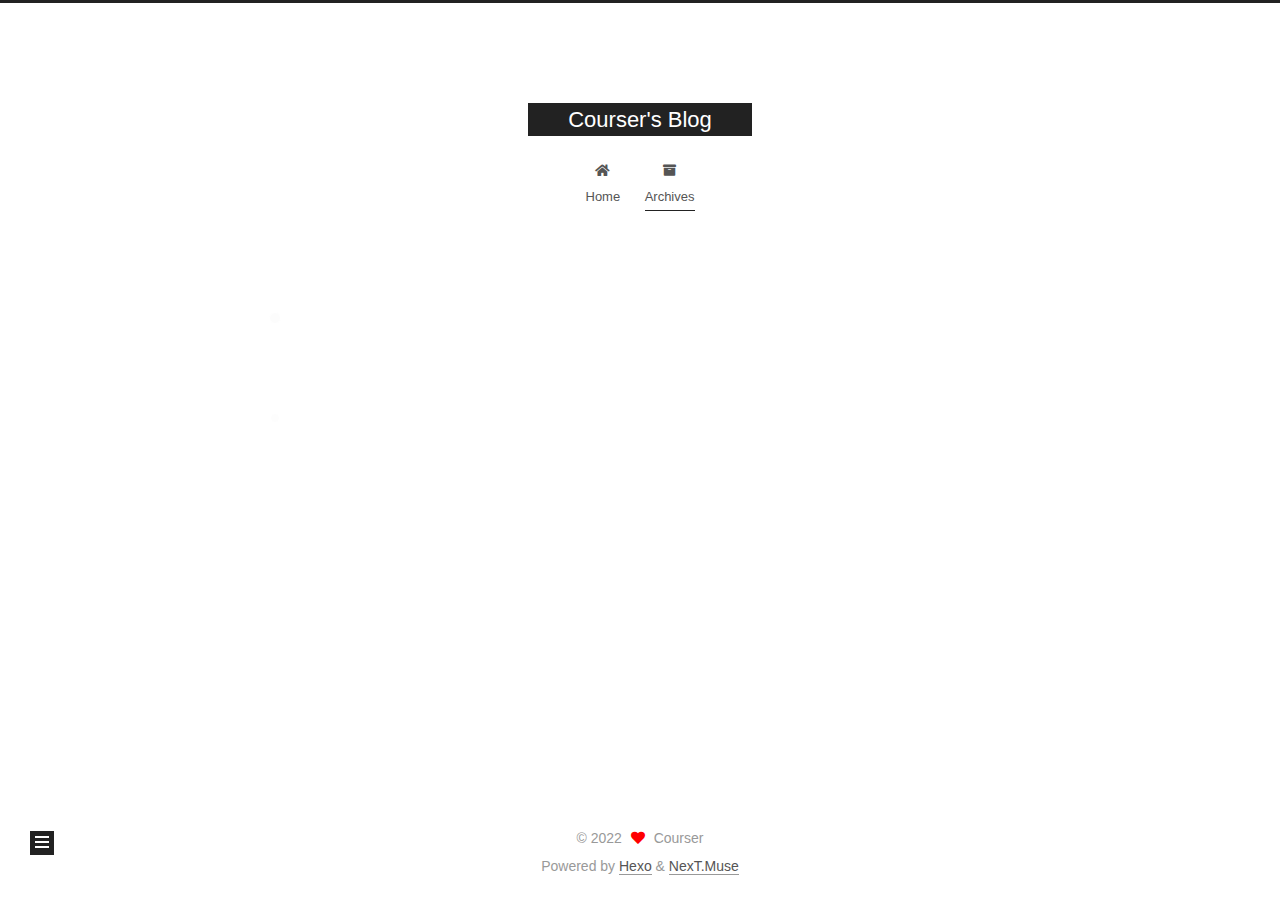
<file: archives/2020/index.html>
<!DOCTYPE html>
<html lang="">
<head>
  <meta charset="UTF-8">
<meta name="viewport" content="width=device-width, initial-scale=1, maximum-scale=2">
<meta name="theme-color" content="#222">
<meta name="generator" content="Hexo 6.0.0">
  <link rel="apple-touch-icon" sizes="180x180" href="/images/apple-touch-icon-next.png">
  <link rel="icon" type="image/png" sizes="32x32" href="/images/favicon-32x32-next.png">
  <link rel="icon" type="image/png" sizes="16x16" href="/images/favicon-16x16-next.png">
  <link rel="mask-icon" href="/images/logo.svg" color="#222">

<link rel="stylesheet" href="/css/main.css">


<link rel="stylesheet" href="/lib/font-awesome/css/all.min.css">

<script id="hexo-configurations">
    var NexT = window.NexT || {};
    var CONFIG = {"hostname":"courser123.github.io","root":"/","scheme":"Muse","version":"7.8.0","exturl":false,"sidebar":{"position":"left","display":"post","padding":18,"offset":12,"onmobile":false},"copycode":{"enable":false,"show_result":false,"style":null},"back2top":{"enable":true,"sidebar":false,"scrollpercent":false},"bookmark":{"enable":false,"color":"#222","save":"auto"},"fancybox":false,"mediumzoom":false,"lazyload":false,"pangu":false,"comments":{"style":"tabs","active":null,"storage":true,"lazyload":false,"nav":null},"algolia":{"hits":{"per_page":10},"labels":{"input_placeholder":"Search for Posts","hits_empty":"We didn't find any results for the search: ${query}","hits_stats":"${hits} results found in ${time} ms"}},"localsearch":{"enable":false,"trigger":"auto","top_n_per_article":1,"unescape":false,"preload":false},"motion":{"enable":true,"async":false,"transition":{"post_block":"fadeIn","post_header":"slideDownIn","post_body":"slideDownIn","coll_header":"slideLeftIn","sidebar":"slideUpIn"}}};
  </script>

  <meta property="og:type" content="website">
<meta property="og:title" content="Courser&#39;s Blog">
<meta property="og:url" content="https://courser123.github.io/archives/2020/index.html">
<meta property="og:site_name" content="Courser&#39;s Blog">
<meta property="og:locale">
<meta property="article:author" content="Courser">
<meta name="twitter:card" content="summary">

<link rel="canonical" href="https://courser123.github.io/archives/2020/">


<script id="page-configurations">
  // https://hexo.io/docs/variables.html
  CONFIG.page = {
    sidebar: "",
    isHome : false,
    isPost : false,
    lang   : 'default'
  };
</script>

  <title>Archive | Courser's Blog</title>
  






  <noscript>
  <style>
  .use-motion .brand,
  .use-motion .menu-item,
  .sidebar-inner,
  .use-motion .post-block,
  .use-motion .pagination,
  .use-motion .comments,
  .use-motion .post-header,
  .use-motion .post-body,
  .use-motion .collection-header { opacity: initial; }

  .use-motion .site-title,
  .use-motion .site-subtitle {
    opacity: initial;
    top: initial;
  }

  .use-motion .logo-line-before i { left: initial; }
  .use-motion .logo-line-after i { right: initial; }
  </style>
</noscript>

</head>

<body itemscope itemtype="http://schema.org/WebPage">
  <div class="container use-motion">
    <div class="headband"></div>

    <header class="header" itemscope itemtype="http://schema.org/WPHeader">
      <div class="header-inner"><div class="site-brand-container">
  <div class="site-nav-toggle">
    <div class="toggle" aria-label="Toggle navigation bar">
      <span class="toggle-line toggle-line-first"></span>
      <span class="toggle-line toggle-line-middle"></span>
      <span class="toggle-line toggle-line-last"></span>
    </div>
  </div>

  <div class="site-meta">

    <a href="/" class="brand" rel="start">
      <span class="logo-line-before"><i></i></span>
      <h1 class="site-title">Courser's Blog</h1>
      <span class="logo-line-after"><i></i></span>
    </a>
  </div>

  <div class="site-nav-right">
    <div class="toggle popup-trigger">
    </div>
  </div>
</div>




<nav class="site-nav">
  <ul id="menu" class="main-menu menu">
        <li class="menu-item menu-item-home">

    <a href="/" rel="section"><i class="fa fa-home fa-fw"></i>Home</a>

  </li>
        <li class="menu-item menu-item-archives">

    <a href="/archives/" rel="section"><i class="fa fa-archive fa-fw"></i>Archives</a>

  </li>
  </ul>
</nav>




</div>
    </header>

    
  <div class="back-to-top">
    <i class="fa fa-arrow-up"></i>
    <span>0%</span>
  </div>


    <main class="main">
      <div class="main-inner">
        <div class="content-wrap">
          

          <div class="content archive">
            

  
  
  
  <div class="post-block">
    <div class="posts-collapse">
      <div class="collection-title">
        <span class="collection-header">Um..! 15 posts in total. Keep on posting.</span>
      </div>

      
    <div class="collection-year">
      <span class="collection-header">2020</span>
    </div>

  <article itemscope itemtype="http://schema.org/Article">
    <header class="post-header">

      <div class="post-meta">
        <time itemprop="dateCreated"
              datetime="2020-09-15T19:28:48+08:00"
              content="2020-09-15">
          09-15
        </time>
      </div>

      <div class="post-title">
          <a class="post-title-link" href="/2020/09/15/%E6%80%BB%E7%BB%93/OC%E9%A1%B9%E7%9B%AE%E9%9B%86%E6%88%90DZMeBookRead/" itemprop="url">
            <span itemprop="name">OC项目集成DZMeBookRead</span>
          </a>
      </div>

    </header>
  </article>

  <article itemscope itemtype="http://schema.org/Article">
    <header class="post-header">

      <div class="post-meta">
        <time itemprop="dateCreated"
              datetime="2020-08-31T20:15:14+08:00"
              content="2020-08-31">
          08-31
        </time>
      </div>

      <div class="post-title">
          <a class="post-title-link" href="/2020/08/31/Runtime/runtime%E6%9C%BA%E5%88%B6(1)-%E5%9F%BA%E6%9C%AC%E6%95%B0%E6%8D%AE%E7%BB%93%E6%9E%84/" itemprop="url">
            <span itemprop="name">runtime机制(1)-基本数据结构</span>
          </a>
      </div>

    </header>
  </article>


    </div>
  </div>
  
  
  

  



          </div>
          

<script>
  window.addEventListener('tabs:register', () => {
    let { activeClass } = CONFIG.comments;
    if (CONFIG.comments.storage) {
      activeClass = localStorage.getItem('comments_active') || activeClass;
    }
    if (activeClass) {
      let activeTab = document.querySelector(`a[href="#comment-${activeClass}"]`);
      if (activeTab) {
        activeTab.click();
      }
    }
  });
  if (CONFIG.comments.storage) {
    window.addEventListener('tabs:click', event => {
      if (!event.target.matches('.tabs-comment .tab-content .tab-pane')) return;
      let commentClass = event.target.classList[1];
      localStorage.setItem('comments_active', commentClass);
    });
  }
</script>

        </div>
          
  
  <div class="toggle sidebar-toggle">
    <span class="toggle-line toggle-line-first"></span>
    <span class="toggle-line toggle-line-middle"></span>
    <span class="toggle-line toggle-line-last"></span>
  </div>

  <aside class="sidebar">
    <div class="sidebar-inner">

      <ul class="sidebar-nav motion-element">
        <li class="sidebar-nav-toc">
          Table of Contents
        </li>
        <li class="sidebar-nav-overview">
          Overview
        </li>
      </ul>

      <!--noindex-->
      <div class="post-toc-wrap sidebar-panel">
      </div>
      <!--/noindex-->

      <div class="site-overview-wrap sidebar-panel">
        <div class="site-author motion-element" itemprop="author" itemscope itemtype="http://schema.org/Person">
  <p class="site-author-name" itemprop="name">Courser</p>
  <div class="site-description" itemprop="description"></div>
</div>
<div class="site-state-wrap motion-element">
  <nav class="site-state">
      <div class="site-state-item site-state-posts">
          <a href="/archives/">
        
          <span class="site-state-item-count">15</span>
          <span class="site-state-item-name">posts</span>
        </a>
      </div>
      <div class="site-state-item site-state-categories">
            <a href="/categories/">
        <span class="site-state-item-count">7</span>
        <span class="site-state-item-name">categories</span></a>
      </div>
      <div class="site-state-item site-state-tags">
        <span class="site-state-item-count">1</span>
        <span class="site-state-item-name">tags</span>
      </div>
  </nav>
</div>



      </div>

    </div>
  </aside>
  <div id="sidebar-dimmer"></div>


      </div>
    </main>

    <footer class="footer">
      <div class="footer-inner">
        

        

<div class="copyright">
  
  &copy; 
  <span itemprop="copyrightYear">2022</span>
  <span class="with-love">
    <i class="fa fa-heart"></i>
  </span>
  <span class="author" itemprop="copyrightHolder">Courser</span>
</div>
  <div class="powered-by">Powered by <a href="https://hexo.io/" class="theme-link" rel="noopener" target="_blank">Hexo</a> & <a href="https://muse.theme-next.org/" class="theme-link" rel="noopener" target="_blank">NexT.Muse</a>
  </div>

        








      </div>
    </footer>
  </div>

  
  <script src="/lib/anime.min.js"></script>
  <script src="/lib/velocity/velocity.min.js"></script>
  <script src="/lib/velocity/velocity.ui.min.js"></script>

<script src="/js/utils.js"></script>

<script src="/js/motion.js"></script>


<script src="/js/schemes/muse.js"></script>


<script src="/js/next-boot.js"></script>




  















  

  

</body>
</html>
</file>
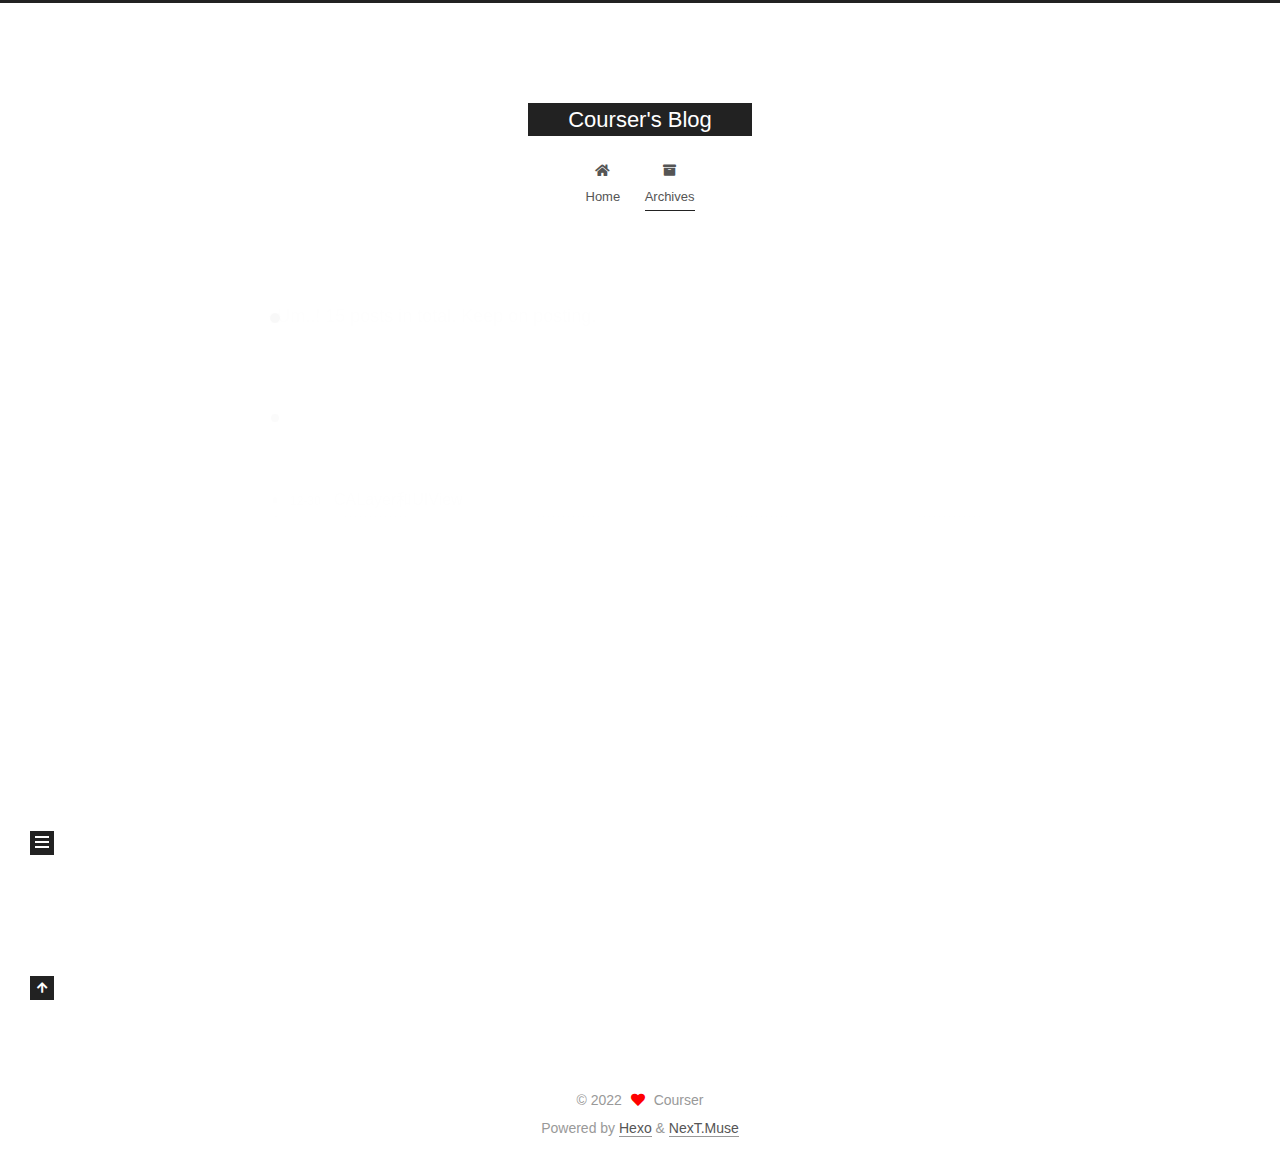
<file: archives/2021/index.html>
<!DOCTYPE html>
<html lang="">
<head>
  <meta charset="UTF-8">
<meta name="viewport" content="width=device-width, initial-scale=1, maximum-scale=2">
<meta name="theme-color" content="#222">
<meta name="generator" content="Hexo 6.0.0">
  <link rel="apple-touch-icon" sizes="180x180" href="/images/apple-touch-icon-next.png">
  <link rel="icon" type="image/png" sizes="32x32" href="/images/favicon-32x32-next.png">
  <link rel="icon" type="image/png" sizes="16x16" href="/images/favicon-16x16-next.png">
  <link rel="mask-icon" href="/images/logo.svg" color="#222">

<link rel="stylesheet" href="/css/main.css">


<link rel="stylesheet" href="/lib/font-awesome/css/all.min.css">

<script id="hexo-configurations">
    var NexT = window.NexT || {};
    var CONFIG = {"hostname":"courser123.github.io","root":"/","scheme":"Muse","version":"7.8.0","exturl":false,"sidebar":{"position":"left","display":"post","padding":18,"offset":12,"onmobile":false},"copycode":{"enable":false,"show_result":false,"style":null},"back2top":{"enable":true,"sidebar":false,"scrollpercent":false},"bookmark":{"enable":false,"color":"#222","save":"auto"},"fancybox":false,"mediumzoom":false,"lazyload":false,"pangu":false,"comments":{"style":"tabs","active":null,"storage":true,"lazyload":false,"nav":null},"algolia":{"hits":{"per_page":10},"labels":{"input_placeholder":"Search for Posts","hits_empty":"We didn't find any results for the search: ${query}","hits_stats":"${hits} results found in ${time} ms"}},"localsearch":{"enable":false,"trigger":"auto","top_n_per_article":1,"unescape":false,"preload":false},"motion":{"enable":true,"async":false,"transition":{"post_block":"fadeIn","post_header":"slideDownIn","post_body":"slideDownIn","coll_header":"slideLeftIn","sidebar":"slideUpIn"}}};
  </script>

  <meta property="og:type" content="website">
<meta property="og:title" content="Courser&#39;s Blog">
<meta property="og:url" content="https://courser123.github.io/archives/2021/index.html">
<meta property="og:site_name" content="Courser&#39;s Blog">
<meta property="og:locale">
<meta property="article:author" content="Courser">
<meta name="twitter:card" content="summary">

<link rel="canonical" href="https://courser123.github.io/archives/2021/">


<script id="page-configurations">
  // https://hexo.io/docs/variables.html
  CONFIG.page = {
    sidebar: "",
    isHome : false,
    isPost : false,
    lang   : 'default'
  };
</script>

  <title>Archive | Courser's Blog</title>
  






  <noscript>
  <style>
  .use-motion .brand,
  .use-motion .menu-item,
  .sidebar-inner,
  .use-motion .post-block,
  .use-motion .pagination,
  .use-motion .comments,
  .use-motion .post-header,
  .use-motion .post-body,
  .use-motion .collection-header { opacity: initial; }

  .use-motion .site-title,
  .use-motion .site-subtitle {
    opacity: initial;
    top: initial;
  }

  .use-motion .logo-line-before i { left: initial; }
  .use-motion .logo-line-after i { right: initial; }
  </style>
</noscript>

</head>

<body itemscope itemtype="http://schema.org/WebPage">
  <div class="container use-motion">
    <div class="headband"></div>

    <header class="header" itemscope itemtype="http://schema.org/WPHeader">
      <div class="header-inner"><div class="site-brand-container">
  <div class="site-nav-toggle">
    <div class="toggle" aria-label="Toggle navigation bar">
      <span class="toggle-line toggle-line-first"></span>
      <span class="toggle-line toggle-line-middle"></span>
      <span class="toggle-line toggle-line-last"></span>
    </div>
  </div>

  <div class="site-meta">

    <a href="/" class="brand" rel="start">
      <span class="logo-line-before"><i></i></span>
      <h1 class="site-title">Courser's Blog</h1>
      <span class="logo-line-after"><i></i></span>
    </a>
  </div>

  <div class="site-nav-right">
    <div class="toggle popup-trigger">
    </div>
  </div>
</div>




<nav class="site-nav">
  <ul id="menu" class="main-menu menu">
        <li class="menu-item menu-item-home">

    <a href="/" rel="section"><i class="fa fa-home fa-fw"></i>Home</a>

  </li>
        <li class="menu-item menu-item-archives">

    <a href="/archives/" rel="section"><i class="fa fa-archive fa-fw"></i>Archives</a>

  </li>
  </ul>
</nav>




</div>
    </header>

    
  <div class="back-to-top">
    <i class="fa fa-arrow-up"></i>
    <span>0%</span>
  </div>


    <main class="main">
      <div class="main-inner">
        <div class="content-wrap">
          

          <div class="content archive">
            

  
  
  
  <div class="post-block">
    <div class="posts-collapse">
      <div class="collection-title">
        <span class="collection-header">Um..! 15 posts in total. Keep on posting.</span>
      </div>

      
    <div class="collection-year">
      <span class="collection-header">2021</span>
    </div>

  <article itemscope itemtype="http://schema.org/Article">
    <header class="post-header">

      <div class="post-meta">
        <time itemprop="dateCreated"
              datetime="2021-12-30T15:01:36+08:00"
              content="2021-12-30">
          12-30
        </time>
      </div>

      <div class="post-title">
          <a class="post-title-link" href="/2021/12/30/iOS/UI/CALayer%E5%92%8CUIView/" itemprop="url">
            <span itemprop="name">CALayer和UIView</span>
          </a>
      </div>

    </header>
  </article>

  <article itemscope itemtype="http://schema.org/Article">
    <header class="post-header">

      <div class="post-meta">
        <time itemprop="dateCreated"
              datetime="2021-12-30T11:35:05+08:00"
              content="2021-12-30">
          12-30
        </time>
      </div>

      <div class="post-title">
          <a class="post-title-link" href="/2021/12/30/iOS/UI/%E7%BB%98%E5%88%B6%E5%8E%9F%E7%90%86&%E5%BC%82%E6%AD%A5%E7%BB%98%E5%88%B6/" itemprop="url">
            <span itemprop="name">绘制原理&异步绘制</span>
          </a>
      </div>

    </header>
  </article>

  <article itemscope itemtype="http://schema.org/Article">
    <header class="post-header">

      <div class="post-meta">
        <time itemprop="dateCreated"
              datetime="2021-12-30T11:22:44+08:00"
              content="2021-12-30">
          12-30
        </time>
      </div>

      <div class="post-title">
          <a class="post-title-link" href="/2021/12/30/iOS/UI/%E7%A6%BB%E5%B1%8F%E6%B8%B2%E6%9F%93/" itemprop="url">
            <span itemprop="name">离屏渲染</span>
          </a>
      </div>

    </header>
  </article>

  <article itemscope itemtype="http://schema.org/Article">
    <header class="post-header">

      <div class="post-meta">
        <time itemprop="dateCreated"
              datetime="2021-12-30T11:00:42+08:00"
              content="2021-12-30">
          12-30
        </time>
      </div>

      <div class="post-title">
          <a class="post-title-link" href="/2021/12/30/iOS/UI/%E5%8D%A1%E9%A1%BF&%E6%8E%89%E5%B8%A7/" itemprop="url">
            <span itemprop="name">卡顿&掉帧</span>
          </a>
      </div>

    </header>
  </article>

  <article itemscope itemtype="http://schema.org/Article">
    <header class="post-header">

      <div class="post-meta">
        <time itemprop="dateCreated"
              datetime="2021-12-29T20:37:03+08:00"
              content="2021-12-29">
          12-29
        </time>
      </div>

      <div class="post-title">
          <a class="post-title-link" href="/2021/12/29/iOS/UI/%E5%9B%BE%E5%83%8F%E6%98%BE%E7%A4%BA%E5%8E%9F%E7%90%86/" itemprop="url">
            <span itemprop="name">图像显示原理</span>
          </a>
      </div>

    </header>
  </article>

  <article itemscope itemtype="http://schema.org/Article">
    <header class="post-header">

      <div class="post-meta">
        <time itemprop="dateCreated"
              datetime="2021-12-29T19:06:55+08:00"
              content="2021-12-29">
          12-29
        </time>
      </div>

      <div class="post-title">
          <a class="post-title-link" href="/2021/12/29/iOS/UI/%E4%BA%8B%E4%BB%B6%E4%BC%A0%E9%80%92&%E5%93%8D%E5%BA%94%E8%80%85%E9%93%BE/" itemprop="url">
            <span itemprop="name">事件传递&响应者链</span>
          </a>
      </div>

    </header>
  </article>

  <article itemscope itemtype="http://schema.org/Article">
    <header class="post-header">

      <div class="post-meta">
        <time itemprop="dateCreated"
              datetime="2021-12-29T17:11:49+08:00"
              content="2021-12-29">
          12-29
        </time>
      </div>

      <div class="post-title">
          <a class="post-title-link" href="/2021/12/29/iOS/UI/UITableView/" itemprop="url">
            <span itemprop="name">UITableView</span>
          </a>
      </div>

    </header>
  </article>

  <article itemscope itemtype="http://schema.org/Article">
    <header class="post-header">

      <div class="post-meta">
        <time itemprop="dateCreated"
              datetime="2021-04-28T10:36:05+08:00"
              content="2021-04-28">
          04-28
        </time>
      </div>

      <div class="post-title">
          <a class="post-title-link" href="/2021/04/28/TechnicalSupport/Langya_novel_technical_support/" itemprop="url">
            <span itemprop="name">琅琊小说</span>
          </a>
      </div>

    </header>
  </article>


    </div>
  </div>
  
  
  

  



          </div>
          

<script>
  window.addEventListener('tabs:register', () => {
    let { activeClass } = CONFIG.comments;
    if (CONFIG.comments.storage) {
      activeClass = localStorage.getItem('comments_active') || activeClass;
    }
    if (activeClass) {
      let activeTab = document.querySelector(`a[href="#comment-${activeClass}"]`);
      if (activeTab) {
        activeTab.click();
      }
    }
  });
  if (CONFIG.comments.storage) {
    window.addEventListener('tabs:click', event => {
      if (!event.target.matches('.tabs-comment .tab-content .tab-pane')) return;
      let commentClass = event.target.classList[1];
      localStorage.setItem('comments_active', commentClass);
    });
  }
</script>

        </div>
          
  
  <div class="toggle sidebar-toggle">
    <span class="toggle-line toggle-line-first"></span>
    <span class="toggle-line toggle-line-middle"></span>
    <span class="toggle-line toggle-line-last"></span>
  </div>

  <aside class="sidebar">
    <div class="sidebar-inner">

      <ul class="sidebar-nav motion-element">
        <li class="sidebar-nav-toc">
          Table of Contents
        </li>
        <li class="sidebar-nav-overview">
          Overview
        </li>
      </ul>

      <!--noindex-->
      <div class="post-toc-wrap sidebar-panel">
      </div>
      <!--/noindex-->

      <div class="site-overview-wrap sidebar-panel">
        <div class="site-author motion-element" itemprop="author" itemscope itemtype="http://schema.org/Person">
  <p class="site-author-name" itemprop="name">Courser</p>
  <div class="site-description" itemprop="description"></div>
</div>
<div class="site-state-wrap motion-element">
  <nav class="site-state">
      <div class="site-state-item site-state-posts">
          <a href="/archives/">
        
          <span class="site-state-item-count">15</span>
          <span class="site-state-item-name">posts</span>
        </a>
      </div>
      <div class="site-state-item site-state-categories">
            <a href="/categories/">
        <span class="site-state-item-count">7</span>
        <span class="site-state-item-name">categories</span></a>
      </div>
      <div class="site-state-item site-state-tags">
        <span class="site-state-item-count">1</span>
        <span class="site-state-item-name">tags</span>
      </div>
  </nav>
</div>



      </div>

    </div>
  </aside>
  <div id="sidebar-dimmer"></div>


      </div>
    </main>

    <footer class="footer">
      <div class="footer-inner">
        

        

<div class="copyright">
  
  &copy; 
  <span itemprop="copyrightYear">2022</span>
  <span class="with-love">
    <i class="fa fa-heart"></i>
  </span>
  <span class="author" itemprop="copyrightHolder">Courser</span>
</div>
  <div class="powered-by">Powered by <a href="https://hexo.io/" class="theme-link" rel="noopener" target="_blank">Hexo</a> & <a href="https://muse.theme-next.org/" class="theme-link" rel="noopener" target="_blank">NexT.Muse</a>
  </div>

        








      </div>
    </footer>
  </div>

  
  <script src="/lib/anime.min.js"></script>
  <script src="/lib/velocity/velocity.min.js"></script>
  <script src="/lib/velocity/velocity.ui.min.js"></script>

<script src="/js/utils.js"></script>

<script src="/js/motion.js"></script>


<script src="/js/schemes/muse.js"></script>


<script src="/js/next-boot.js"></script>




  















  

  

</body>
</html>
</file>
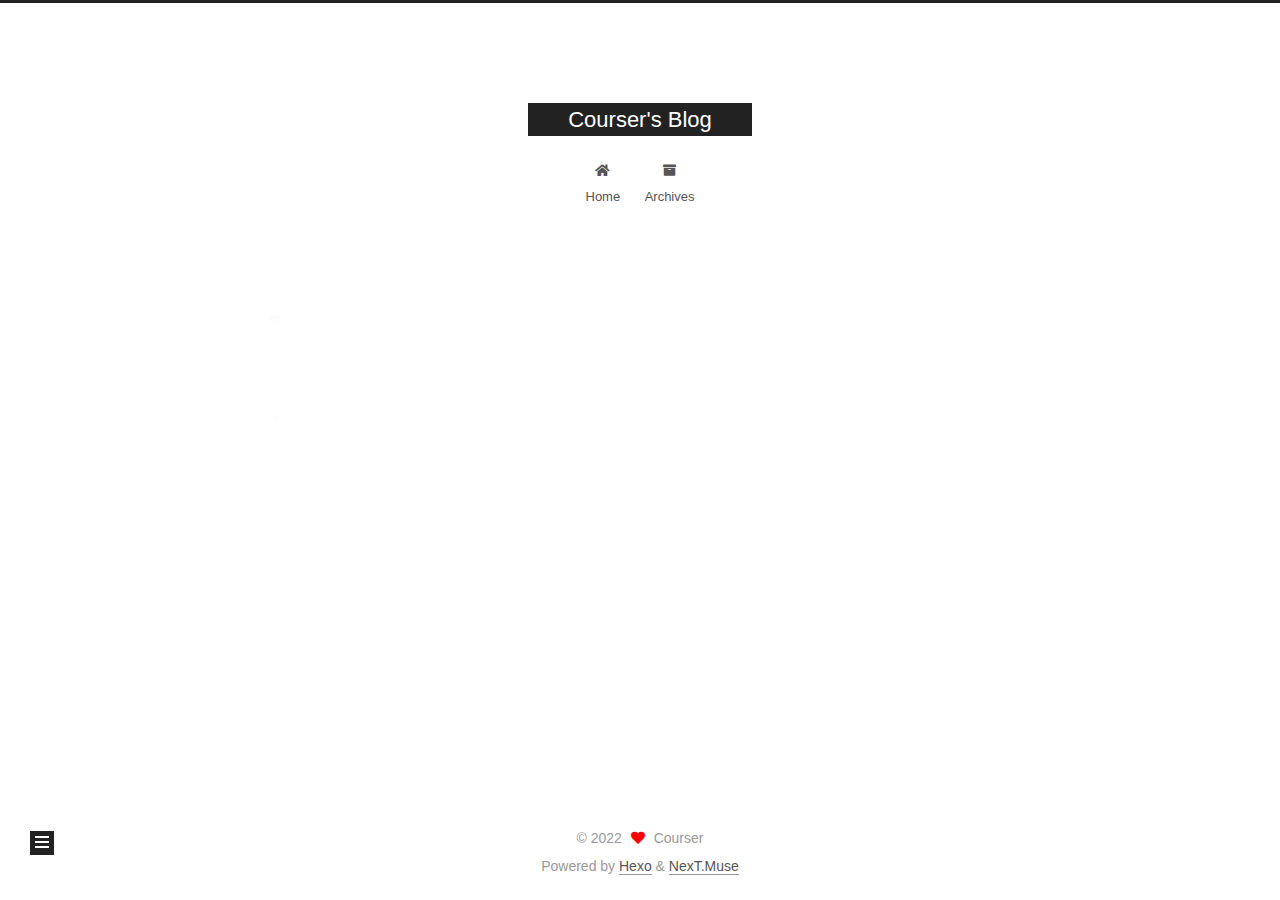
<file: categories/LeetCode-Swift/index.html>
<!DOCTYPE html>
<html lang="">
<head>
  <meta charset="UTF-8">
<meta name="viewport" content="width=device-width, initial-scale=1, maximum-scale=2">
<meta name="theme-color" content="#222">
<meta name="generator" content="Hexo 6.0.0">
  <link rel="apple-touch-icon" sizes="180x180" href="/images/apple-touch-icon-next.png">
  <link rel="icon" type="image/png" sizes="32x32" href="/images/favicon-32x32-next.png">
  <link rel="icon" type="image/png" sizes="16x16" href="/images/favicon-16x16-next.png">
  <link rel="mask-icon" href="/images/logo.svg" color="#222">

<link rel="stylesheet" href="/css/main.css">


<link rel="stylesheet" href="/lib/font-awesome/css/all.min.css">

<script id="hexo-configurations">
    var NexT = window.NexT || {};
    var CONFIG = {"hostname":"courser123.github.io","root":"/","scheme":"Muse","version":"7.8.0","exturl":false,"sidebar":{"position":"left","display":"post","padding":18,"offset":12,"onmobile":false},"copycode":{"enable":false,"show_result":false,"style":null},"back2top":{"enable":true,"sidebar":false,"scrollpercent":false},"bookmark":{"enable":false,"color":"#222","save":"auto"},"fancybox":false,"mediumzoom":false,"lazyload":false,"pangu":false,"comments":{"style":"tabs","active":null,"storage":true,"lazyload":false,"nav":null},"algolia":{"hits":{"per_page":10},"labels":{"input_placeholder":"Search for Posts","hits_empty":"We didn't find any results for the search: ${query}","hits_stats":"${hits} results found in ${time} ms"}},"localsearch":{"enable":false,"trigger":"auto","top_n_per_article":1,"unescape":false,"preload":false},"motion":{"enable":true,"async":false,"transition":{"post_block":"fadeIn","post_header":"slideDownIn","post_body":"slideDownIn","coll_header":"slideLeftIn","sidebar":"slideUpIn"}}};
  </script>

  <meta property="og:type" content="website">
<meta property="og:title" content="Courser&#39;s Blog">
<meta property="og:url" content="https://courser123.github.io/categories/LeetCode-Swift/index.html">
<meta property="og:site_name" content="Courser&#39;s Blog">
<meta property="og:locale">
<meta property="article:author" content="Courser">
<meta name="twitter:card" content="summary">

<link rel="canonical" href="https://courser123.github.io/categories/LeetCode-Swift/">


<script id="page-configurations">
  // https://hexo.io/docs/variables.html
  CONFIG.page = {
    sidebar: "",
    isHome : false,
    isPost : false,
    lang   : 'default'
  };
</script>

  <title>Category: LeetCode(Swift) | Courser's Blog</title>
  






  <noscript>
  <style>
  .use-motion .brand,
  .use-motion .menu-item,
  .sidebar-inner,
  .use-motion .post-block,
  .use-motion .pagination,
  .use-motion .comments,
  .use-motion .post-header,
  .use-motion .post-body,
  .use-motion .collection-header { opacity: initial; }

  .use-motion .site-title,
  .use-motion .site-subtitle {
    opacity: initial;
    top: initial;
  }

  .use-motion .logo-line-before i { left: initial; }
  .use-motion .logo-line-after i { right: initial; }
  </style>
</noscript>

</head>

<body itemscope itemtype="http://schema.org/WebPage">
  <div class="container use-motion">
    <div class="headband"></div>

    <header class="header" itemscope itemtype="http://schema.org/WPHeader">
      <div class="header-inner"><div class="site-brand-container">
  <div class="site-nav-toggle">
    <div class="toggle" aria-label="Toggle navigation bar">
      <span class="toggle-line toggle-line-first"></span>
      <span class="toggle-line toggle-line-middle"></span>
      <span class="toggle-line toggle-line-last"></span>
    </div>
  </div>

  <div class="site-meta">

    <a href="/" class="brand" rel="start">
      <span class="logo-line-before"><i></i></span>
      <h1 class="site-title">Courser's Blog</h1>
      <span class="logo-line-after"><i></i></span>
    </a>
  </div>

  <div class="site-nav-right">
    <div class="toggle popup-trigger">
    </div>
  </div>
</div>




<nav class="site-nav">
  <ul id="menu" class="main-menu menu">
        <li class="menu-item menu-item-home">

    <a href="/" rel="section"><i class="fa fa-home fa-fw"></i>Home</a>

  </li>
        <li class="menu-item menu-item-archives">

    <a href="/archives/" rel="section"><i class="fa fa-archive fa-fw"></i>Archives</a>

  </li>
  </ul>
</nav>




</div>
    </header>

    
  <div class="back-to-top">
    <i class="fa fa-arrow-up"></i>
    <span>0%</span>
  </div>


    <main class="main">
      <div class="main-inner">
        <div class="content-wrap">
          

          <div class="content category">
            

  
  
  
  <div class="post-block">
    <div class="posts-collapse">
      <div class="collection-title">
        <h2 class="collection-header">LeetCode(Swift)
          <small>Category</small>
        </h2>
      </div>

      
    <div class="collection-year">
      <span class="collection-header">2019</span>
    </div>

  <article itemscope itemtype="http://schema.org/Article">
    <header class="post-header">

      <div class="post-meta">
        <time itemprop="dateCreated"
              datetime="2019-06-28T15:13:50+08:00"
              content="2019-06-28">
          06-28
        </time>
      </div>

      <div class="post-title">
          <a class="post-title-link" href="/2019/06/28/LeetCode/Reverse%20Integer/" itemprop="url">
            <span itemprop="name">Reverse Integer</span>
          </a>
      </div>

    </header>
  </article>

  <article itemscope itemtype="http://schema.org/Article">
    <header class="post-header">

      <div class="post-meta">
        <time itemprop="dateCreated"
              datetime="2019-05-14T20:35:17+08:00"
              content="2019-05-14">
          05-14
        </time>
      </div>

      <div class="post-title">
          <a class="post-title-link" href="/2019/05/14/LeetCode/Two%20Sum/" itemprop="url">
            <span itemprop="name">Two Sum</span>
          </a>
      </div>

    </header>
  </article>

    </div>
  </div>
  
  
  

  



          </div>
          

<script>
  window.addEventListener('tabs:register', () => {
    let { activeClass } = CONFIG.comments;
    if (CONFIG.comments.storage) {
      activeClass = localStorage.getItem('comments_active') || activeClass;
    }
    if (activeClass) {
      let activeTab = document.querySelector(`a[href="#comment-${activeClass}"]`);
      if (activeTab) {
        activeTab.click();
      }
    }
  });
  if (CONFIG.comments.storage) {
    window.addEventListener('tabs:click', event => {
      if (!event.target.matches('.tabs-comment .tab-content .tab-pane')) return;
      let commentClass = event.target.classList[1];
      localStorage.setItem('comments_active', commentClass);
    });
  }
</script>

        </div>
          
  
  <div class="toggle sidebar-toggle">
    <span class="toggle-line toggle-line-first"></span>
    <span class="toggle-line toggle-line-middle"></span>
    <span class="toggle-line toggle-line-last"></span>
  </div>

  <aside class="sidebar">
    <div class="sidebar-inner">

      <ul class="sidebar-nav motion-element">
        <li class="sidebar-nav-toc">
          Table of Contents
        </li>
        <li class="sidebar-nav-overview">
          Overview
        </li>
      </ul>

      <!--noindex-->
      <div class="post-toc-wrap sidebar-panel">
      </div>
      <!--/noindex-->

      <div class="site-overview-wrap sidebar-panel">
        <div class="site-author motion-element" itemprop="author" itemscope itemtype="http://schema.org/Person">
  <p class="site-author-name" itemprop="name">Courser</p>
  <div class="site-description" itemprop="description"></div>
</div>
<div class="site-state-wrap motion-element">
  <nav class="site-state">
      <div class="site-state-item site-state-posts">
          <a href="/archives/">
        
          <span class="site-state-item-count">15</span>
          <span class="site-state-item-name">posts</span>
        </a>
      </div>
      <div class="site-state-item site-state-categories">
            <a href="/categories/">
        <span class="site-state-item-count">7</span>
        <span class="site-state-item-name">categories</span></a>
      </div>
      <div class="site-state-item site-state-tags">
        <span class="site-state-item-count">1</span>
        <span class="site-state-item-name">tags</span>
      </div>
  </nav>
</div>



      </div>

    </div>
  </aside>
  <div id="sidebar-dimmer"></div>


      </div>
    </main>

    <footer class="footer">
      <div class="footer-inner">
        

        

<div class="copyright">
  
  &copy; 
  <span itemprop="copyrightYear">2022</span>
  <span class="with-love">
    <i class="fa fa-heart"></i>
  </span>
  <span class="author" itemprop="copyrightHolder">Courser</span>
</div>
  <div class="powered-by">Powered by <a href="https://hexo.io/" class="theme-link" rel="noopener" target="_blank">Hexo</a> & <a href="https://muse.theme-next.org/" class="theme-link" rel="noopener" target="_blank">NexT.Muse</a>
  </div>

        








      </div>
    </footer>
  </div>

  
  <script src="/lib/anime.min.js"></script>
  <script src="/lib/velocity/velocity.min.js"></script>
  <script src="/lib/velocity/velocity.ui.min.js"></script>

<script src="/js/utils.js"></script>

<script src="/js/motion.js"></script>


<script src="/js/schemes/muse.js"></script>


<script src="/js/next-boot.js"></script>




  















  

  

</body>
</html>
</file>
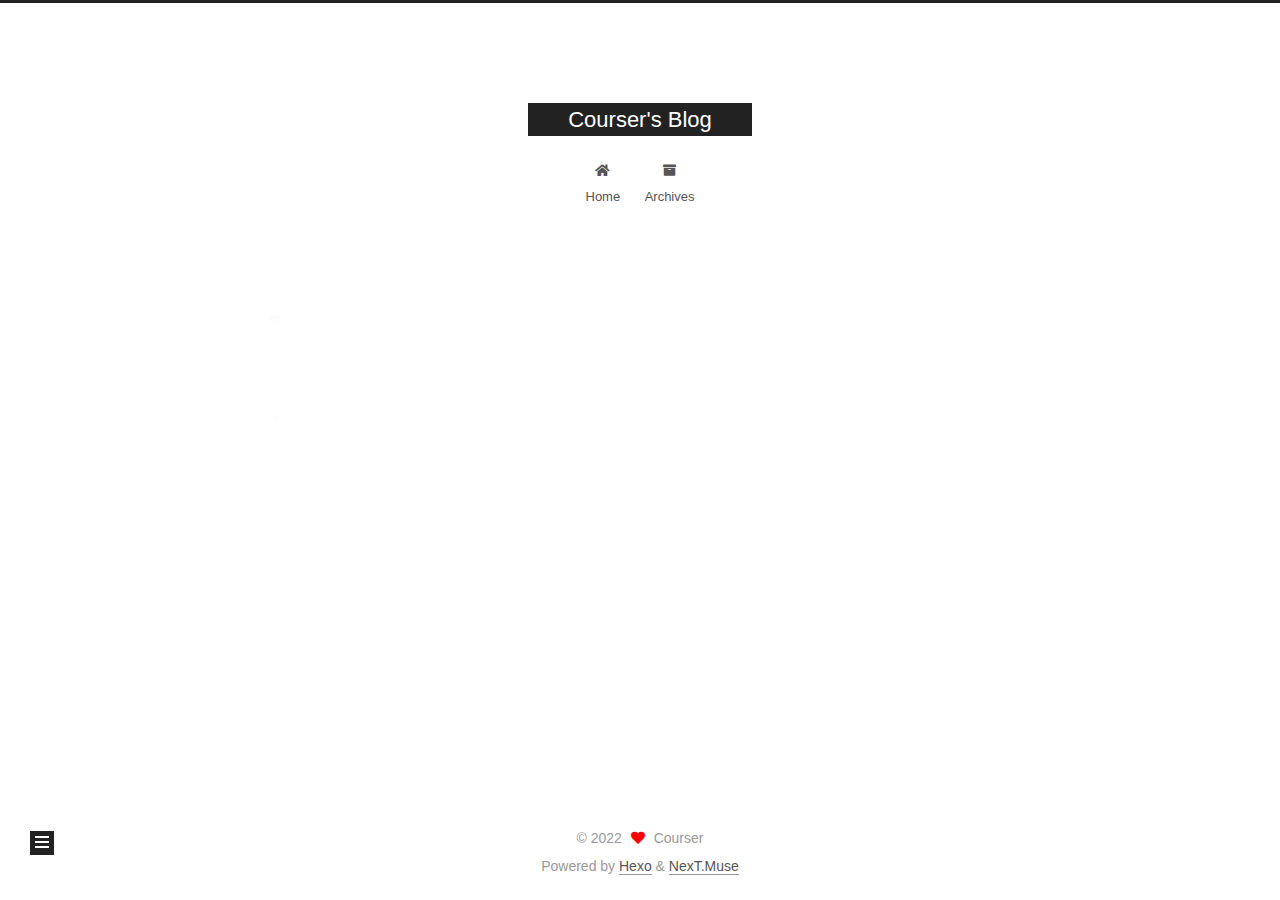
<file: categories/Runtime/index.html>
<!DOCTYPE html>
<html lang="">
<head>
  <meta charset="UTF-8">
<meta name="viewport" content="width=device-width, initial-scale=1, maximum-scale=2">
<meta name="theme-color" content="#222">
<meta name="generator" content="Hexo 6.0.0">
  <link rel="apple-touch-icon" sizes="180x180" href="/images/apple-touch-icon-next.png">
  <link rel="icon" type="image/png" sizes="32x32" href="/images/favicon-32x32-next.png">
  <link rel="icon" type="image/png" sizes="16x16" href="/images/favicon-16x16-next.png">
  <link rel="mask-icon" href="/images/logo.svg" color="#222">

<link rel="stylesheet" href="/css/main.css">


<link rel="stylesheet" href="/lib/font-awesome/css/all.min.css">

<script id="hexo-configurations">
    var NexT = window.NexT || {};
    var CONFIG = {"hostname":"courser123.github.io","root":"/","scheme":"Muse","version":"7.8.0","exturl":false,"sidebar":{"position":"left","display":"post","padding":18,"offset":12,"onmobile":false},"copycode":{"enable":false,"show_result":false,"style":null},"back2top":{"enable":true,"sidebar":false,"scrollpercent":false},"bookmark":{"enable":false,"color":"#222","save":"auto"},"fancybox":false,"mediumzoom":false,"lazyload":false,"pangu":false,"comments":{"style":"tabs","active":null,"storage":true,"lazyload":false,"nav":null},"algolia":{"hits":{"per_page":10},"labels":{"input_placeholder":"Search for Posts","hits_empty":"We didn't find any results for the search: ${query}","hits_stats":"${hits} results found in ${time} ms"}},"localsearch":{"enable":false,"trigger":"auto","top_n_per_article":1,"unescape":false,"preload":false},"motion":{"enable":true,"async":false,"transition":{"post_block":"fadeIn","post_header":"slideDownIn","post_body":"slideDownIn","coll_header":"slideLeftIn","sidebar":"slideUpIn"}}};
  </script>

  <meta property="og:type" content="website">
<meta property="og:title" content="Courser&#39;s Blog">
<meta property="og:url" content="https://courser123.github.io/categories/Runtime/index.html">
<meta property="og:site_name" content="Courser&#39;s Blog">
<meta property="og:locale">
<meta property="article:author" content="Courser">
<meta name="twitter:card" content="summary">

<link rel="canonical" href="https://courser123.github.io/categories/Runtime/">


<script id="page-configurations">
  // https://hexo.io/docs/variables.html
  CONFIG.page = {
    sidebar: "",
    isHome : false,
    isPost : false,
    lang   : 'default'
  };
</script>

  <title>Category: Runtime | Courser's Blog</title>
  






  <noscript>
  <style>
  .use-motion .brand,
  .use-motion .menu-item,
  .sidebar-inner,
  .use-motion .post-block,
  .use-motion .pagination,
  .use-motion .comments,
  .use-motion .post-header,
  .use-motion .post-body,
  .use-motion .collection-header { opacity: initial; }

  .use-motion .site-title,
  .use-motion .site-subtitle {
    opacity: initial;
    top: initial;
  }

  .use-motion .logo-line-before i { left: initial; }
  .use-motion .logo-line-after i { right: initial; }
  </style>
</noscript>

</head>

<body itemscope itemtype="http://schema.org/WebPage">
  <div class="container use-motion">
    <div class="headband"></div>

    <header class="header" itemscope itemtype="http://schema.org/WPHeader">
      <div class="header-inner"><div class="site-brand-container">
  <div class="site-nav-toggle">
    <div class="toggle" aria-label="Toggle navigation bar">
      <span class="toggle-line toggle-line-first"></span>
      <span class="toggle-line toggle-line-middle"></span>
      <span class="toggle-line toggle-line-last"></span>
    </div>
  </div>

  <div class="site-meta">

    <a href="/" class="brand" rel="start">
      <span class="logo-line-before"><i></i></span>
      <h1 class="site-title">Courser's Blog</h1>
      <span class="logo-line-after"><i></i></span>
    </a>
  </div>

  <div class="site-nav-right">
    <div class="toggle popup-trigger">
    </div>
  </div>
</div>




<nav class="site-nav">
  <ul id="menu" class="main-menu menu">
        <li class="menu-item menu-item-home">

    <a href="/" rel="section"><i class="fa fa-home fa-fw"></i>Home</a>

  </li>
        <li class="menu-item menu-item-archives">

    <a href="/archives/" rel="section"><i class="fa fa-archive fa-fw"></i>Archives</a>

  </li>
  </ul>
</nav>




</div>
    </header>

    
  <div class="back-to-top">
    <i class="fa fa-arrow-up"></i>
    <span>0%</span>
  </div>


    <main class="main">
      <div class="main-inner">
        <div class="content-wrap">
          

          <div class="content category">
            

  
  
  
  <div class="post-block">
    <div class="posts-collapse">
      <div class="collection-title">
        <h2 class="collection-header">Runtime
          <small>Category</small>
        </h2>
      </div>

      
    <div class="collection-year">
      <span class="collection-header">2020</span>
    </div>

  <article itemscope itemtype="http://schema.org/Article">
    <header class="post-header">

      <div class="post-meta">
        <time itemprop="dateCreated"
              datetime="2020-08-31T20:15:14+08:00"
              content="2020-08-31">
          08-31
        </time>
      </div>

      <div class="post-title">
          <a class="post-title-link" href="/2020/08/31/Runtime/runtime%E6%9C%BA%E5%88%B6(1)-%E5%9F%BA%E6%9C%AC%E6%95%B0%E6%8D%AE%E7%BB%93%E6%9E%84/" itemprop="url">
            <span itemprop="name">runtime机制(1)-基本数据结构</span>
          </a>
      </div>

    </header>
  </article>

    </div>
  </div>
  
  
  

  



          </div>
          

<script>
  window.addEventListener('tabs:register', () => {
    let { activeClass } = CONFIG.comments;
    if (CONFIG.comments.storage) {
      activeClass = localStorage.getItem('comments_active') || activeClass;
    }
    if (activeClass) {
      let activeTab = document.querySelector(`a[href="#comment-${activeClass}"]`);
      if (activeTab) {
        activeTab.click();
      }
    }
  });
  if (CONFIG.comments.storage) {
    window.addEventListener('tabs:click', event => {
      if (!event.target.matches('.tabs-comment .tab-content .tab-pane')) return;
      let commentClass = event.target.classList[1];
      localStorage.setItem('comments_active', commentClass);
    });
  }
</script>

        </div>
          
  
  <div class="toggle sidebar-toggle">
    <span class="toggle-line toggle-line-first"></span>
    <span class="toggle-line toggle-line-middle"></span>
    <span class="toggle-line toggle-line-last"></span>
  </div>

  <aside class="sidebar">
    <div class="sidebar-inner">

      <ul class="sidebar-nav motion-element">
        <li class="sidebar-nav-toc">
          Table of Contents
        </li>
        <li class="sidebar-nav-overview">
          Overview
        </li>
      </ul>

      <!--noindex-->
      <div class="post-toc-wrap sidebar-panel">
      </div>
      <!--/noindex-->

      <div class="site-overview-wrap sidebar-panel">
        <div class="site-author motion-element" itemprop="author" itemscope itemtype="http://schema.org/Person">
  <p class="site-author-name" itemprop="name">Courser</p>
  <div class="site-description" itemprop="description"></div>
</div>
<div class="site-state-wrap motion-element">
  <nav class="site-state">
      <div class="site-state-item site-state-posts">
          <a href="/archives/">
        
          <span class="site-state-item-count">15</span>
          <span class="site-state-item-name">posts</span>
        </a>
      </div>
      <div class="site-state-item site-state-categories">
            <a href="/categories/">
        <span class="site-state-item-count">7</span>
        <span class="site-state-item-name">categories</span></a>
      </div>
      <div class="site-state-item site-state-tags">
        <span class="site-state-item-count">1</span>
        <span class="site-state-item-name">tags</span>
      </div>
  </nav>
</div>



      </div>

    </div>
  </aside>
  <div id="sidebar-dimmer"></div>


      </div>
    </main>

    <footer class="footer">
      <div class="footer-inner">
        

        

<div class="copyright">
  
  &copy; 
  <span itemprop="copyrightYear">2022</span>
  <span class="with-love">
    <i class="fa fa-heart"></i>
  </span>
  <span class="author" itemprop="copyrightHolder">Courser</span>
</div>
  <div class="powered-by">Powered by <a href="https://hexo.io/" class="theme-link" rel="noopener" target="_blank">Hexo</a> & <a href="https://muse.theme-next.org/" class="theme-link" rel="noopener" target="_blank">NexT.Muse</a>
  </div>

        








      </div>
    </footer>
  </div>

  
  <script src="/lib/anime.min.js"></script>
  <script src="/lib/velocity/velocity.min.js"></script>
  <script src="/lib/velocity/velocity.ui.min.js"></script>

<script src="/js/utils.js"></script>

<script src="/js/motion.js"></script>


<script src="/js/schemes/muse.js"></script>


<script src="/js/next-boot.js"></script>




  















  

  

</body>
</html>
</file>
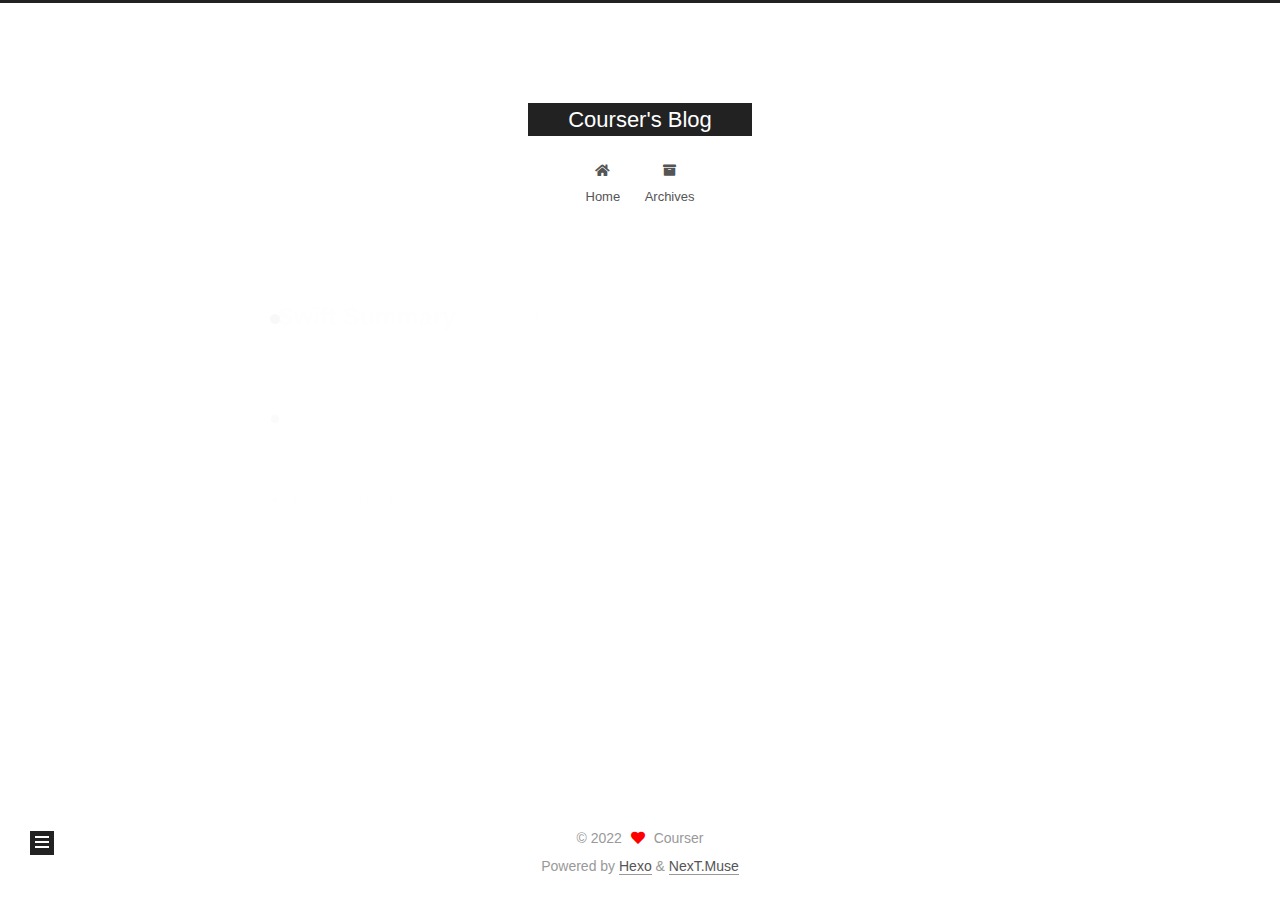
<file: categories/Swift-Summary/index.html>
<!DOCTYPE html>
<html lang="">
<head>
  <meta charset="UTF-8">
<meta name="viewport" content="width=device-width, initial-scale=1, maximum-scale=2">
<meta name="theme-color" content="#222">
<meta name="generator" content="Hexo 6.0.0">
  <link rel="apple-touch-icon" sizes="180x180" href="/images/apple-touch-icon-next.png">
  <link rel="icon" type="image/png" sizes="32x32" href="/images/favicon-32x32-next.png">
  <link rel="icon" type="image/png" sizes="16x16" href="/images/favicon-16x16-next.png">
  <link rel="mask-icon" href="/images/logo.svg" color="#222">

<link rel="stylesheet" href="/css/main.css">


<link rel="stylesheet" href="/lib/font-awesome/css/all.min.css">

<script id="hexo-configurations">
    var NexT = window.NexT || {};
    var CONFIG = {"hostname":"courser123.github.io","root":"/","scheme":"Muse","version":"7.8.0","exturl":false,"sidebar":{"position":"left","display":"post","padding":18,"offset":12,"onmobile":false},"copycode":{"enable":false,"show_result":false,"style":null},"back2top":{"enable":true,"sidebar":false,"scrollpercent":false},"bookmark":{"enable":false,"color":"#222","save":"auto"},"fancybox":false,"mediumzoom":false,"lazyload":false,"pangu":false,"comments":{"style":"tabs","active":null,"storage":true,"lazyload":false,"nav":null},"algolia":{"hits":{"per_page":10},"labels":{"input_placeholder":"Search for Posts","hits_empty":"We didn't find any results for the search: ${query}","hits_stats":"${hits} results found in ${time} ms"}},"localsearch":{"enable":false,"trigger":"auto","top_n_per_article":1,"unescape":false,"preload":false},"motion":{"enable":true,"async":false,"transition":{"post_block":"fadeIn","post_header":"slideDownIn","post_body":"slideDownIn","coll_header":"slideLeftIn","sidebar":"slideUpIn"}}};
  </script>

  <meta property="og:type" content="website">
<meta property="og:title" content="Courser&#39;s Blog">
<meta property="og:url" content="https://courser123.github.io/categories/Swift-Summary/index.html">
<meta property="og:site_name" content="Courser&#39;s Blog">
<meta property="og:locale">
<meta property="article:author" content="Courser">
<meta name="twitter:card" content="summary">

<link rel="canonical" href="https://courser123.github.io/categories/Swift-Summary/">


<script id="page-configurations">
  // https://hexo.io/docs/variables.html
  CONFIG.page = {
    sidebar: "",
    isHome : false,
    isPost : false,
    lang   : 'default'
  };
</script>

  <title>Category: Swift Summary | Courser's Blog</title>
  






  <noscript>
  <style>
  .use-motion .brand,
  .use-motion .menu-item,
  .sidebar-inner,
  .use-motion .post-block,
  .use-motion .pagination,
  .use-motion .comments,
  .use-motion .post-header,
  .use-motion .post-body,
  .use-motion .collection-header { opacity: initial; }

  .use-motion .site-title,
  .use-motion .site-subtitle {
    opacity: initial;
    top: initial;
  }

  .use-motion .logo-line-before i { left: initial; }
  .use-motion .logo-line-after i { right: initial; }
  </style>
</noscript>

</head>

<body itemscope itemtype="http://schema.org/WebPage">
  <div class="container use-motion">
    <div class="headband"></div>

    <header class="header" itemscope itemtype="http://schema.org/WPHeader">
      <div class="header-inner"><div class="site-brand-container">
  <div class="site-nav-toggle">
    <div class="toggle" aria-label="Toggle navigation bar">
      <span class="toggle-line toggle-line-first"></span>
      <span class="toggle-line toggle-line-middle"></span>
      <span class="toggle-line toggle-line-last"></span>
    </div>
  </div>

  <div class="site-meta">

    <a href="/" class="brand" rel="start">
      <span class="logo-line-before"><i></i></span>
      <h1 class="site-title">Courser's Blog</h1>
      <span class="logo-line-after"><i></i></span>
    </a>
  </div>

  <div class="site-nav-right">
    <div class="toggle popup-trigger">
    </div>
  </div>
</div>




<nav class="site-nav">
  <ul id="menu" class="main-menu menu">
        <li class="menu-item menu-item-home">

    <a href="/" rel="section"><i class="fa fa-home fa-fw"></i>Home</a>

  </li>
        <li class="menu-item menu-item-archives">

    <a href="/archives/" rel="section"><i class="fa fa-archive fa-fw"></i>Archives</a>

  </li>
  </ul>
</nav>




</div>
    </header>

    
  <div class="back-to-top">
    <i class="fa fa-arrow-up"></i>
    <span>0%</span>
  </div>


    <main class="main">
      <div class="main-inner">
        <div class="content-wrap">
          

          <div class="content category">
            

  
  
  
  <div class="post-block">
    <div class="posts-collapse">
      <div class="collection-title">
        <h2 class="collection-header">Swift Summary
          <small>Category</small>
        </h2>
      </div>

      
    <div class="collection-year">
      <span class="collection-header">2019</span>
    </div>

  <article itemscope itemtype="http://schema.org/Article">
    <header class="post-header">

      <div class="post-meta">
        <time itemprop="dateCreated"
              datetime="2019-06-28T11:09:13+08:00"
              content="2019-06-28">
          06-28
        </time>
      </div>

      <div class="post-title">
          <a class="post-title-link" href="/2019/06/28/Swift%20Summary/Swift%E5%9F%BA%E6%9C%AC%E8%AF%AD%E6%B3%95/" itemprop="url">
            <span itemprop="name">Swift基本语法</span>
          </a>
      </div>

    </header>
  </article>

    </div>
  </div>
  
  
  

  



          </div>
          

<script>
  window.addEventListener('tabs:register', () => {
    let { activeClass } = CONFIG.comments;
    if (CONFIG.comments.storage) {
      activeClass = localStorage.getItem('comments_active') || activeClass;
    }
    if (activeClass) {
      let activeTab = document.querySelector(`a[href="#comment-${activeClass}"]`);
      if (activeTab) {
        activeTab.click();
      }
    }
  });
  if (CONFIG.comments.storage) {
    window.addEventListener('tabs:click', event => {
      if (!event.target.matches('.tabs-comment .tab-content .tab-pane')) return;
      let commentClass = event.target.classList[1];
      localStorage.setItem('comments_active', commentClass);
    });
  }
</script>

        </div>
          
  
  <div class="toggle sidebar-toggle">
    <span class="toggle-line toggle-line-first"></span>
    <span class="toggle-line toggle-line-middle"></span>
    <span class="toggle-line toggle-line-last"></span>
  </div>

  <aside class="sidebar">
    <div class="sidebar-inner">

      <ul class="sidebar-nav motion-element">
        <li class="sidebar-nav-toc">
          Table of Contents
        </li>
        <li class="sidebar-nav-overview">
          Overview
        </li>
      </ul>

      <!--noindex-->
      <div class="post-toc-wrap sidebar-panel">
      </div>
      <!--/noindex-->

      <div class="site-overview-wrap sidebar-panel">
        <div class="site-author motion-element" itemprop="author" itemscope itemtype="http://schema.org/Person">
  <p class="site-author-name" itemprop="name">Courser</p>
  <div class="site-description" itemprop="description"></div>
</div>
<div class="site-state-wrap motion-element">
  <nav class="site-state">
      <div class="site-state-item site-state-posts">
          <a href="/archives/">
        
          <span class="site-state-item-count">15</span>
          <span class="site-state-item-name">posts</span>
        </a>
      </div>
      <div class="site-state-item site-state-categories">
            <a href="/categories/">
        <span class="site-state-item-count">7</span>
        <span class="site-state-item-name">categories</span></a>
      </div>
      <div class="site-state-item site-state-tags">
        <span class="site-state-item-count">1</span>
        <span class="site-state-item-name">tags</span>
      </div>
  </nav>
</div>



      </div>

    </div>
  </aside>
  <div id="sidebar-dimmer"></div>


      </div>
    </main>

    <footer class="footer">
      <div class="footer-inner">
        

        

<div class="copyright">
  
  &copy; 
  <span itemprop="copyrightYear">2022</span>
  <span class="with-love">
    <i class="fa fa-heart"></i>
  </span>
  <span class="author" itemprop="copyrightHolder">Courser</span>
</div>
  <div class="powered-by">Powered by <a href="https://hexo.io/" class="theme-link" rel="noopener" target="_blank">Hexo</a> & <a href="https://muse.theme-next.org/" class="theme-link" rel="noopener" target="_blank">NexT.Muse</a>
  </div>

        








      </div>
    </footer>
  </div>

  
  <script src="/lib/anime.min.js"></script>
  <script src="/lib/velocity/velocity.min.js"></script>
  <script src="/lib/velocity/velocity.ui.min.js"></script>

<script src="/js/utils.js"></script>

<script src="/js/motion.js"></script>


<script src="/js/schemes/muse.js"></script>


<script src="/js/next-boot.js"></script>




  















  

  

</body>
</html>
</file>
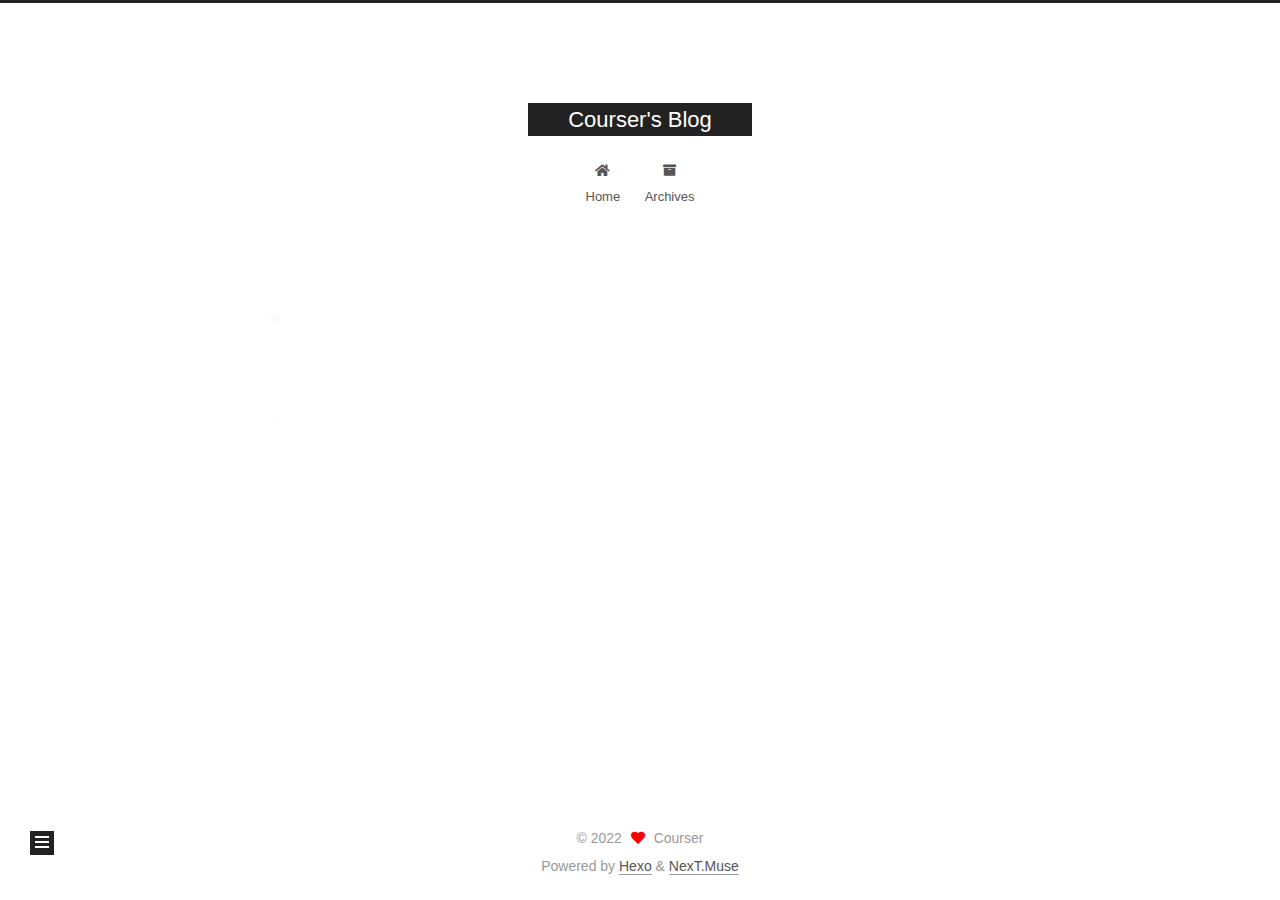
<file: categories/TechnicalSupport/index.html>
<!DOCTYPE html>
<html lang="">
<head>
  <meta charset="UTF-8">
<meta name="viewport" content="width=device-width, initial-scale=1, maximum-scale=2">
<meta name="theme-color" content="#222">
<meta name="generator" content="Hexo 6.0.0">
  <link rel="apple-touch-icon" sizes="180x180" href="/images/apple-touch-icon-next.png">
  <link rel="icon" type="image/png" sizes="32x32" href="/images/favicon-32x32-next.png">
  <link rel="icon" type="image/png" sizes="16x16" href="/images/favicon-16x16-next.png">
  <link rel="mask-icon" href="/images/logo.svg" color="#222">

<link rel="stylesheet" href="/css/main.css">


<link rel="stylesheet" href="/lib/font-awesome/css/all.min.css">

<script id="hexo-configurations">
    var NexT = window.NexT || {};
    var CONFIG = {"hostname":"courser123.github.io","root":"/","scheme":"Muse","version":"7.8.0","exturl":false,"sidebar":{"position":"left","display":"post","padding":18,"offset":12,"onmobile":false},"copycode":{"enable":false,"show_result":false,"style":null},"back2top":{"enable":true,"sidebar":false,"scrollpercent":false},"bookmark":{"enable":false,"color":"#222","save":"auto"},"fancybox":false,"mediumzoom":false,"lazyload":false,"pangu":false,"comments":{"style":"tabs","active":null,"storage":true,"lazyload":false,"nav":null},"algolia":{"hits":{"per_page":10},"labels":{"input_placeholder":"Search for Posts","hits_empty":"We didn't find any results for the search: ${query}","hits_stats":"${hits} results found in ${time} ms"}},"localsearch":{"enable":false,"trigger":"auto","top_n_per_article":1,"unescape":false,"preload":false},"motion":{"enable":true,"async":false,"transition":{"post_block":"fadeIn","post_header":"slideDownIn","post_body":"slideDownIn","coll_header":"slideLeftIn","sidebar":"slideUpIn"}}};
  </script>

  <meta property="og:type" content="website">
<meta property="og:title" content="Courser&#39;s Blog">
<meta property="og:url" content="https://courser123.github.io/categories/TechnicalSupport/index.html">
<meta property="og:site_name" content="Courser&#39;s Blog">
<meta property="og:locale">
<meta property="article:author" content="Courser">
<meta name="twitter:card" content="summary">

<link rel="canonical" href="https://courser123.github.io/categories/TechnicalSupport/">


<script id="page-configurations">
  // https://hexo.io/docs/variables.html
  CONFIG.page = {
    sidebar: "",
    isHome : false,
    isPost : false,
    lang   : 'default'
  };
</script>

  <title>Category: TechnicalSupport | Courser's Blog</title>
  






  <noscript>
  <style>
  .use-motion .brand,
  .use-motion .menu-item,
  .sidebar-inner,
  .use-motion .post-block,
  .use-motion .pagination,
  .use-motion .comments,
  .use-motion .post-header,
  .use-motion .post-body,
  .use-motion .collection-header { opacity: initial; }

  .use-motion .site-title,
  .use-motion .site-subtitle {
    opacity: initial;
    top: initial;
  }

  .use-motion .logo-line-before i { left: initial; }
  .use-motion .logo-line-after i { right: initial; }
  </style>
</noscript>

</head>

<body itemscope itemtype="http://schema.org/WebPage">
  <div class="container use-motion">
    <div class="headband"></div>

    <header class="header" itemscope itemtype="http://schema.org/WPHeader">
      <div class="header-inner"><div class="site-brand-container">
  <div class="site-nav-toggle">
    <div class="toggle" aria-label="Toggle navigation bar">
      <span class="toggle-line toggle-line-first"></span>
      <span class="toggle-line toggle-line-middle"></span>
      <span class="toggle-line toggle-line-last"></span>
    </div>
  </div>

  <div class="site-meta">

    <a href="/" class="brand" rel="start">
      <span class="logo-line-before"><i></i></span>
      <h1 class="site-title">Courser's Blog</h1>
      <span class="logo-line-after"><i></i></span>
    </a>
  </div>

  <div class="site-nav-right">
    <div class="toggle popup-trigger">
    </div>
  </div>
</div>




<nav class="site-nav">
  <ul id="menu" class="main-menu menu">
        <li class="menu-item menu-item-home">

    <a href="/" rel="section"><i class="fa fa-home fa-fw"></i>Home</a>

  </li>
        <li class="menu-item menu-item-archives">

    <a href="/archives/" rel="section"><i class="fa fa-archive fa-fw"></i>Archives</a>

  </li>
  </ul>
</nav>




</div>
    </header>

    
  <div class="back-to-top">
    <i class="fa fa-arrow-up"></i>
    <span>0%</span>
  </div>


    <main class="main">
      <div class="main-inner">
        <div class="content-wrap">
          

          <div class="content category">
            

  
  
  
  <div class="post-block">
    <div class="posts-collapse">
      <div class="collection-title">
        <h2 class="collection-header">TechnicalSupport
          <small>Category</small>
        </h2>
      </div>

      
    <div class="collection-year">
      <span class="collection-header">2021</span>
    </div>

  <article itemscope itemtype="http://schema.org/Article">
    <header class="post-header">

      <div class="post-meta">
        <time itemprop="dateCreated"
              datetime="2021-04-28T10:36:05+08:00"
              content="2021-04-28">
          04-28
        </time>
      </div>

      <div class="post-title">
          <a class="post-title-link" href="/2021/04/28/TechnicalSupport/Langya_novel_technical_support/" itemprop="url">
            <span itemprop="name">琅琊小说</span>
          </a>
      </div>

    </header>
  </article>

    </div>
  </div>
  
  
  

  



          </div>
          

<script>
  window.addEventListener('tabs:register', () => {
    let { activeClass } = CONFIG.comments;
    if (CONFIG.comments.storage) {
      activeClass = localStorage.getItem('comments_active') || activeClass;
    }
    if (activeClass) {
      let activeTab = document.querySelector(`a[href="#comment-${activeClass}"]`);
      if (activeTab) {
        activeTab.click();
      }
    }
  });
  if (CONFIG.comments.storage) {
    window.addEventListener('tabs:click', event => {
      if (!event.target.matches('.tabs-comment .tab-content .tab-pane')) return;
      let commentClass = event.target.classList[1];
      localStorage.setItem('comments_active', commentClass);
    });
  }
</script>

        </div>
          
  
  <div class="toggle sidebar-toggle">
    <span class="toggle-line toggle-line-first"></span>
    <span class="toggle-line toggle-line-middle"></span>
    <span class="toggle-line toggle-line-last"></span>
  </div>

  <aside class="sidebar">
    <div class="sidebar-inner">

      <ul class="sidebar-nav motion-element">
        <li class="sidebar-nav-toc">
          Table of Contents
        </li>
        <li class="sidebar-nav-overview">
          Overview
        </li>
      </ul>

      <!--noindex-->
      <div class="post-toc-wrap sidebar-panel">
      </div>
      <!--/noindex-->

      <div class="site-overview-wrap sidebar-panel">
        <div class="site-author motion-element" itemprop="author" itemscope itemtype="http://schema.org/Person">
  <p class="site-author-name" itemprop="name">Courser</p>
  <div class="site-description" itemprop="description"></div>
</div>
<div class="site-state-wrap motion-element">
  <nav class="site-state">
      <div class="site-state-item site-state-posts">
          <a href="/archives/">
        
          <span class="site-state-item-count">15</span>
          <span class="site-state-item-name">posts</span>
        </a>
      </div>
      <div class="site-state-item site-state-categories">
            <a href="/categories/">
        <span class="site-state-item-count">7</span>
        <span class="site-state-item-name">categories</span></a>
      </div>
      <div class="site-state-item site-state-tags">
        <span class="site-state-item-count">1</span>
        <span class="site-state-item-name">tags</span>
      </div>
  </nav>
</div>



      </div>

    </div>
  </aside>
  <div id="sidebar-dimmer"></div>


      </div>
    </main>

    <footer class="footer">
      <div class="footer-inner">
        

        

<div class="copyright">
  
  &copy; 
  <span itemprop="copyrightYear">2022</span>
  <span class="with-love">
    <i class="fa fa-heart"></i>
  </span>
  <span class="author" itemprop="copyrightHolder">Courser</span>
</div>
  <div class="powered-by">Powered by <a href="https://hexo.io/" class="theme-link" rel="noopener" target="_blank">Hexo</a> & <a href="https://muse.theme-next.org/" class="theme-link" rel="noopener" target="_blank">NexT.Muse</a>
  </div>

        








      </div>
    </footer>
  </div>

  
  <script src="/lib/anime.min.js"></script>
  <script src="/lib/velocity/velocity.min.js"></script>
  <script src="/lib/velocity/velocity.ui.min.js"></script>

<script src="/js/utils.js"></script>

<script src="/js/motion.js"></script>


<script src="/js/schemes/muse.js"></script>


<script src="/js/next-boot.js"></script>




  















  

  

</body>
</html>
</file>
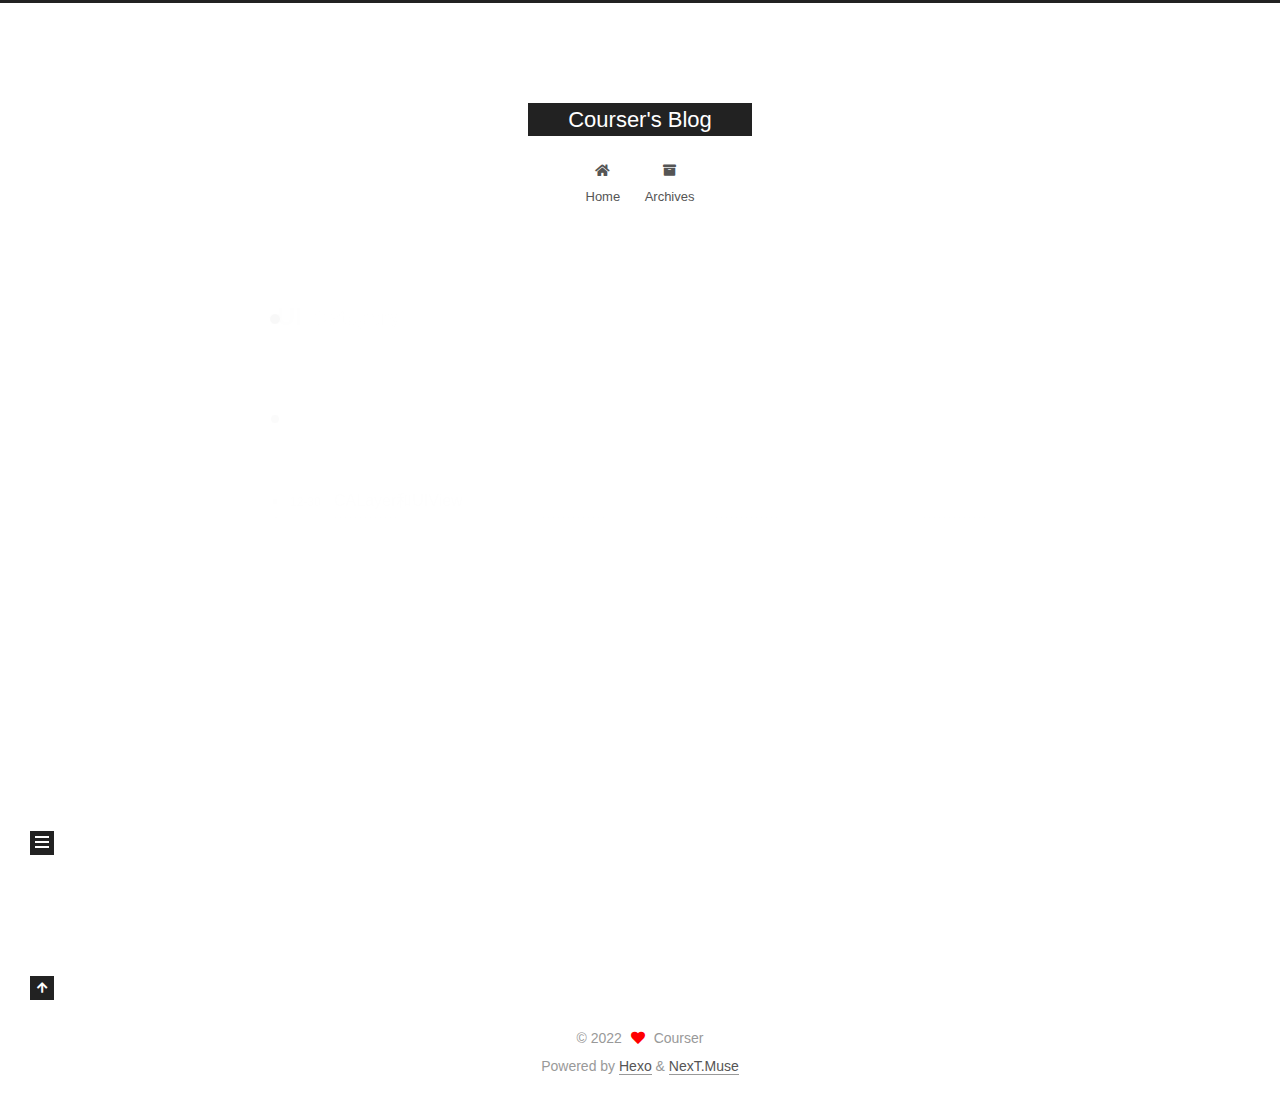
<file: categories/UI/index.html>
<!DOCTYPE html>
<html lang="">
<head>
  <meta charset="UTF-8">
<meta name="viewport" content="width=device-width, initial-scale=1, maximum-scale=2">
<meta name="theme-color" content="#222">
<meta name="generator" content="Hexo 6.0.0">
  <link rel="apple-touch-icon" sizes="180x180" href="/images/apple-touch-icon-next.png">
  <link rel="icon" type="image/png" sizes="32x32" href="/images/favicon-32x32-next.png">
  <link rel="icon" type="image/png" sizes="16x16" href="/images/favicon-16x16-next.png">
  <link rel="mask-icon" href="/images/logo.svg" color="#222">

<link rel="stylesheet" href="/css/main.css">


<link rel="stylesheet" href="/lib/font-awesome/css/all.min.css">

<script id="hexo-configurations">
    var NexT = window.NexT || {};
    var CONFIG = {"hostname":"courser123.github.io","root":"/","scheme":"Muse","version":"7.8.0","exturl":false,"sidebar":{"position":"left","display":"post","padding":18,"offset":12,"onmobile":false},"copycode":{"enable":false,"show_result":false,"style":null},"back2top":{"enable":true,"sidebar":false,"scrollpercent":false},"bookmark":{"enable":false,"color":"#222","save":"auto"},"fancybox":false,"mediumzoom":false,"lazyload":false,"pangu":false,"comments":{"style":"tabs","active":null,"storage":true,"lazyload":false,"nav":null},"algolia":{"hits":{"per_page":10},"labels":{"input_placeholder":"Search for Posts","hits_empty":"We didn't find any results for the search: ${query}","hits_stats":"${hits} results found in ${time} ms"}},"localsearch":{"enable":false,"trigger":"auto","top_n_per_article":1,"unescape":false,"preload":false},"motion":{"enable":true,"async":false,"transition":{"post_block":"fadeIn","post_header":"slideDownIn","post_body":"slideDownIn","coll_header":"slideLeftIn","sidebar":"slideUpIn"}}};
  </script>

  <meta property="og:type" content="website">
<meta property="og:title" content="Courser&#39;s Blog">
<meta property="og:url" content="https://courser123.github.io/categories/UI/index.html">
<meta property="og:site_name" content="Courser&#39;s Blog">
<meta property="og:locale">
<meta property="article:author" content="Courser">
<meta name="twitter:card" content="summary">

<link rel="canonical" href="https://courser123.github.io/categories/UI/">


<script id="page-configurations">
  // https://hexo.io/docs/variables.html
  CONFIG.page = {
    sidebar: "",
    isHome : false,
    isPost : false,
    lang   : 'default'
  };
</script>

  <title>Category: UI | Courser's Blog</title>
  






  <noscript>
  <style>
  .use-motion .brand,
  .use-motion .menu-item,
  .sidebar-inner,
  .use-motion .post-block,
  .use-motion .pagination,
  .use-motion .comments,
  .use-motion .post-header,
  .use-motion .post-body,
  .use-motion .collection-header { opacity: initial; }

  .use-motion .site-title,
  .use-motion .site-subtitle {
    opacity: initial;
    top: initial;
  }

  .use-motion .logo-line-before i { left: initial; }
  .use-motion .logo-line-after i { right: initial; }
  </style>
</noscript>

</head>

<body itemscope itemtype="http://schema.org/WebPage">
  <div class="container use-motion">
    <div class="headband"></div>

    <header class="header" itemscope itemtype="http://schema.org/WPHeader">
      <div class="header-inner"><div class="site-brand-container">
  <div class="site-nav-toggle">
    <div class="toggle" aria-label="Toggle navigation bar">
      <span class="toggle-line toggle-line-first"></span>
      <span class="toggle-line toggle-line-middle"></span>
      <span class="toggle-line toggle-line-last"></span>
    </div>
  </div>

  <div class="site-meta">

    <a href="/" class="brand" rel="start">
      <span class="logo-line-before"><i></i></span>
      <h1 class="site-title">Courser's Blog</h1>
      <span class="logo-line-after"><i></i></span>
    </a>
  </div>

  <div class="site-nav-right">
    <div class="toggle popup-trigger">
    </div>
  </div>
</div>




<nav class="site-nav">
  <ul id="menu" class="main-menu menu">
        <li class="menu-item menu-item-home">

    <a href="/" rel="section"><i class="fa fa-home fa-fw"></i>Home</a>

  </li>
        <li class="menu-item menu-item-archives">

    <a href="/archives/" rel="section"><i class="fa fa-archive fa-fw"></i>Archives</a>

  </li>
  </ul>
</nav>




</div>
    </header>

    
  <div class="back-to-top">
    <i class="fa fa-arrow-up"></i>
    <span>0%</span>
  </div>


    <main class="main">
      <div class="main-inner">
        <div class="content-wrap">
          

          <div class="content category">
            

  
  
  
  <div class="post-block">
    <div class="posts-collapse">
      <div class="collection-title">
        <h2 class="collection-header">UI
          <small>Category</small>
        </h2>
      </div>

      
    <div class="collection-year">
      <span class="collection-header">2021</span>
    </div>

  <article itemscope itemtype="http://schema.org/Article">
    <header class="post-header">

      <div class="post-meta">
        <time itemprop="dateCreated"
              datetime="2021-12-30T15:01:36+08:00"
              content="2021-12-30">
          12-30
        </time>
      </div>

      <div class="post-title">
          <a class="post-title-link" href="/2021/12/30/iOS/UI/CALayer%E5%92%8CUIView/" itemprop="url">
            <span itemprop="name">CALayer和UIView</span>
          </a>
      </div>

    </header>
  </article>

  <article itemscope itemtype="http://schema.org/Article">
    <header class="post-header">

      <div class="post-meta">
        <time itemprop="dateCreated"
              datetime="2021-12-30T11:35:05+08:00"
              content="2021-12-30">
          12-30
        </time>
      </div>

      <div class="post-title">
          <a class="post-title-link" href="/2021/12/30/iOS/UI/%E7%BB%98%E5%88%B6%E5%8E%9F%E7%90%86&%E5%BC%82%E6%AD%A5%E7%BB%98%E5%88%B6/" itemprop="url">
            <span itemprop="name">绘制原理&异步绘制</span>
          </a>
      </div>

    </header>
  </article>

  <article itemscope itemtype="http://schema.org/Article">
    <header class="post-header">

      <div class="post-meta">
        <time itemprop="dateCreated"
              datetime="2021-12-30T11:22:44+08:00"
              content="2021-12-30">
          12-30
        </time>
      </div>

      <div class="post-title">
          <a class="post-title-link" href="/2021/12/30/iOS/UI/%E7%A6%BB%E5%B1%8F%E6%B8%B2%E6%9F%93/" itemprop="url">
            <span itemprop="name">离屏渲染</span>
          </a>
      </div>

    </header>
  </article>

  <article itemscope itemtype="http://schema.org/Article">
    <header class="post-header">

      <div class="post-meta">
        <time itemprop="dateCreated"
              datetime="2021-12-30T11:00:42+08:00"
              content="2021-12-30">
          12-30
        </time>
      </div>

      <div class="post-title">
          <a class="post-title-link" href="/2021/12/30/iOS/UI/%E5%8D%A1%E9%A1%BF&%E6%8E%89%E5%B8%A7/" itemprop="url">
            <span itemprop="name">卡顿&掉帧</span>
          </a>
      </div>

    </header>
  </article>

  <article itemscope itemtype="http://schema.org/Article">
    <header class="post-header">

      <div class="post-meta">
        <time itemprop="dateCreated"
              datetime="2021-12-29T20:37:03+08:00"
              content="2021-12-29">
          12-29
        </time>
      </div>

      <div class="post-title">
          <a class="post-title-link" href="/2021/12/29/iOS/UI/%E5%9B%BE%E5%83%8F%E6%98%BE%E7%A4%BA%E5%8E%9F%E7%90%86/" itemprop="url">
            <span itemprop="name">图像显示原理</span>
          </a>
      </div>

    </header>
  </article>

  <article itemscope itemtype="http://schema.org/Article">
    <header class="post-header">

      <div class="post-meta">
        <time itemprop="dateCreated"
              datetime="2021-12-29T19:06:55+08:00"
              content="2021-12-29">
          12-29
        </time>
      </div>

      <div class="post-title">
          <a class="post-title-link" href="/2021/12/29/iOS/UI/%E4%BA%8B%E4%BB%B6%E4%BC%A0%E9%80%92&%E5%93%8D%E5%BA%94%E8%80%85%E9%93%BE/" itemprop="url">
            <span itemprop="name">事件传递&响应者链</span>
          </a>
      </div>

    </header>
  </article>

  <article itemscope itemtype="http://schema.org/Article">
    <header class="post-header">

      <div class="post-meta">
        <time itemprop="dateCreated"
              datetime="2021-12-29T17:11:49+08:00"
              content="2021-12-29">
          12-29
        </time>
      </div>

      <div class="post-title">
          <a class="post-title-link" href="/2021/12/29/iOS/UI/UITableView/" itemprop="url">
            <span itemprop="name">UITableView</span>
          </a>
      </div>

    </header>
  </article>

    </div>
  </div>
  
  
  

  



          </div>
          

<script>
  window.addEventListener('tabs:register', () => {
    let { activeClass } = CONFIG.comments;
    if (CONFIG.comments.storage) {
      activeClass = localStorage.getItem('comments_active') || activeClass;
    }
    if (activeClass) {
      let activeTab = document.querySelector(`a[href="#comment-${activeClass}"]`);
      if (activeTab) {
        activeTab.click();
      }
    }
  });
  if (CONFIG.comments.storage) {
    window.addEventListener('tabs:click', event => {
      if (!event.target.matches('.tabs-comment .tab-content .tab-pane')) return;
      let commentClass = event.target.classList[1];
      localStorage.setItem('comments_active', commentClass);
    });
  }
</script>

        </div>
          
  
  <div class="toggle sidebar-toggle">
    <span class="toggle-line toggle-line-first"></span>
    <span class="toggle-line toggle-line-middle"></span>
    <span class="toggle-line toggle-line-last"></span>
  </div>

  <aside class="sidebar">
    <div class="sidebar-inner">

      <ul class="sidebar-nav motion-element">
        <li class="sidebar-nav-toc">
          Table of Contents
        </li>
        <li class="sidebar-nav-overview">
          Overview
        </li>
      </ul>

      <!--noindex-->
      <div class="post-toc-wrap sidebar-panel">
      </div>
      <!--/noindex-->

      <div class="site-overview-wrap sidebar-panel">
        <div class="site-author motion-element" itemprop="author" itemscope itemtype="http://schema.org/Person">
  <p class="site-author-name" itemprop="name">Courser</p>
  <div class="site-description" itemprop="description"></div>
</div>
<div class="site-state-wrap motion-element">
  <nav class="site-state">
      <div class="site-state-item site-state-posts">
          <a href="/archives/">
        
          <span class="site-state-item-count">15</span>
          <span class="site-state-item-name">posts</span>
        </a>
      </div>
      <div class="site-state-item site-state-categories">
            <a href="/categories/">
        <span class="site-state-item-count">7</span>
        <span class="site-state-item-name">categories</span></a>
      </div>
      <div class="site-state-item site-state-tags">
        <span class="site-state-item-count">1</span>
        <span class="site-state-item-name">tags</span>
      </div>
  </nav>
</div>



      </div>

    </div>
  </aside>
  <div id="sidebar-dimmer"></div>


      </div>
    </main>

    <footer class="footer">
      <div class="footer-inner">
        

        

<div class="copyright">
  
  &copy; 
  <span itemprop="copyrightYear">2022</span>
  <span class="with-love">
    <i class="fa fa-heart"></i>
  </span>
  <span class="author" itemprop="copyrightHolder">Courser</span>
</div>
  <div class="powered-by">Powered by <a href="https://hexo.io/" class="theme-link" rel="noopener" target="_blank">Hexo</a> & <a href="https://muse.theme-next.org/" class="theme-link" rel="noopener" target="_blank">NexT.Muse</a>
  </div>

        








      </div>
    </footer>
  </div>

  
  <script src="/lib/anime.min.js"></script>
  <script src="/lib/velocity/velocity.min.js"></script>
  <script src="/lib/velocity/velocity.ui.min.js"></script>

<script src="/js/utils.js"></script>

<script src="/js/motion.js"></script>


<script src="/js/schemes/muse.js"></script>


<script src="/js/next-boot.js"></script>




  















  

  

</body>
</html>
</file>
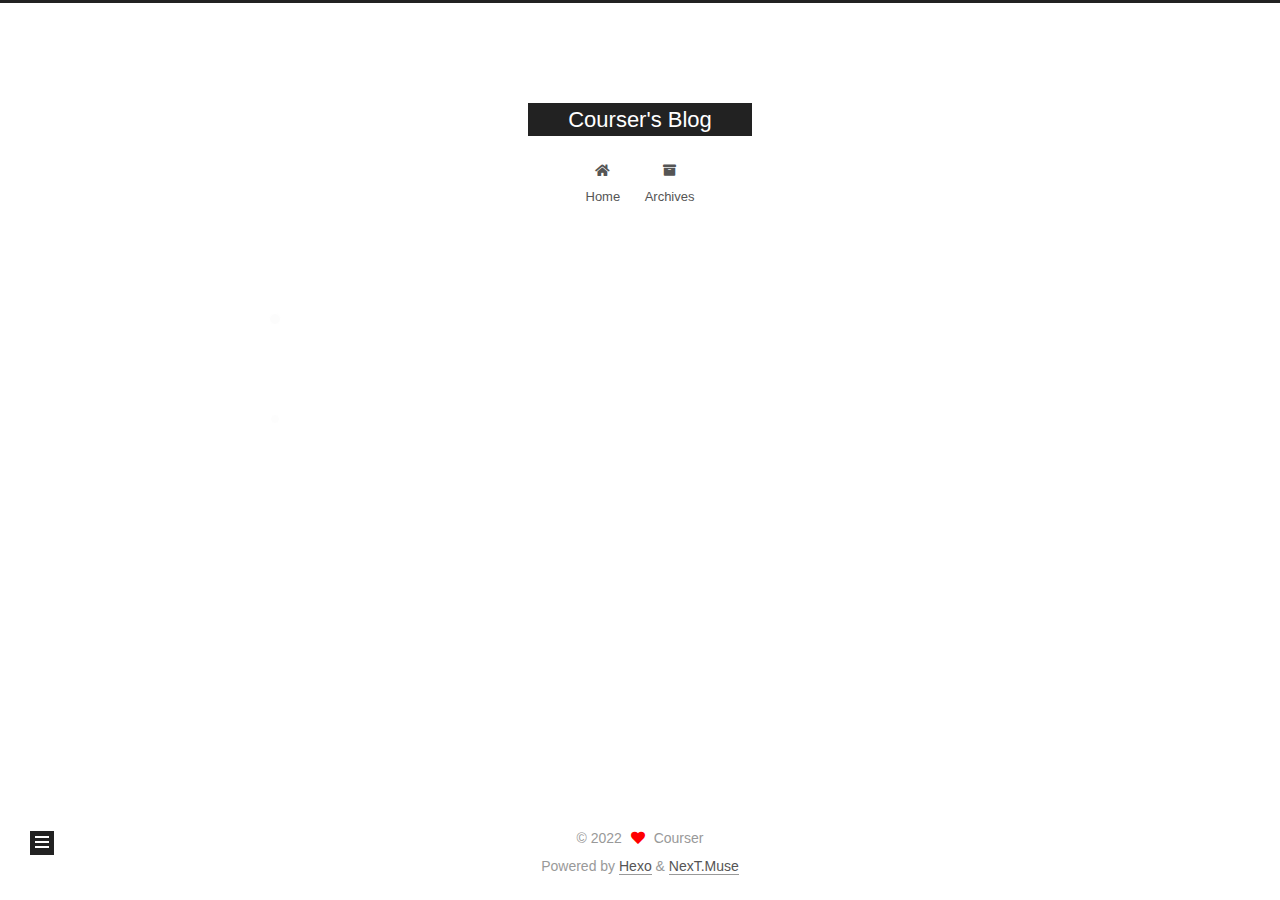
<file: categories/备忘录/index.html>
<!DOCTYPE html>
<html lang="">
<head>
  <meta charset="UTF-8">
<meta name="viewport" content="width=device-width, initial-scale=1, maximum-scale=2">
<meta name="theme-color" content="#222">
<meta name="generator" content="Hexo 6.0.0">
  <link rel="apple-touch-icon" sizes="180x180" href="/images/apple-touch-icon-next.png">
  <link rel="icon" type="image/png" sizes="32x32" href="/images/favicon-32x32-next.png">
  <link rel="icon" type="image/png" sizes="16x16" href="/images/favicon-16x16-next.png">
  <link rel="mask-icon" href="/images/logo.svg" color="#222">

<link rel="stylesheet" href="/css/main.css">


<link rel="stylesheet" href="/lib/font-awesome/css/all.min.css">

<script id="hexo-configurations">
    var NexT = window.NexT || {};
    var CONFIG = {"hostname":"courser123.github.io","root":"/","scheme":"Muse","version":"7.8.0","exturl":false,"sidebar":{"position":"left","display":"post","padding":18,"offset":12,"onmobile":false},"copycode":{"enable":false,"show_result":false,"style":null},"back2top":{"enable":true,"sidebar":false,"scrollpercent":false},"bookmark":{"enable":false,"color":"#222","save":"auto"},"fancybox":false,"mediumzoom":false,"lazyload":false,"pangu":false,"comments":{"style":"tabs","active":null,"storage":true,"lazyload":false,"nav":null},"algolia":{"hits":{"per_page":10},"labels":{"input_placeholder":"Search for Posts","hits_empty":"We didn't find any results for the search: ${query}","hits_stats":"${hits} results found in ${time} ms"}},"localsearch":{"enable":false,"trigger":"auto","top_n_per_article":1,"unescape":false,"preload":false},"motion":{"enable":true,"async":false,"transition":{"post_block":"fadeIn","post_header":"slideDownIn","post_body":"slideDownIn","coll_header":"slideLeftIn","sidebar":"slideUpIn"}}};
  </script>

  <meta property="og:type" content="website">
<meta property="og:title" content="Courser&#39;s Blog">
<meta property="og:url" content="https://courser123.github.io/categories/%E5%A4%87%E5%BF%98%E5%BD%95/index.html">
<meta property="og:site_name" content="Courser&#39;s Blog">
<meta property="og:locale">
<meta property="article:author" content="Courser">
<meta name="twitter:card" content="summary">

<link rel="canonical" href="https://courser123.github.io/categories/%E5%A4%87%E5%BF%98%E5%BD%95/">


<script id="page-configurations">
  // https://hexo.io/docs/variables.html
  CONFIG.page = {
    sidebar: "",
    isHome : false,
    isPost : false,
    lang   : 'default'
  };
</script>

  <title>Category: 备忘录 | Courser's Blog</title>
  






  <noscript>
  <style>
  .use-motion .brand,
  .use-motion .menu-item,
  .sidebar-inner,
  .use-motion .post-block,
  .use-motion .pagination,
  .use-motion .comments,
  .use-motion .post-header,
  .use-motion .post-body,
  .use-motion .collection-header { opacity: initial; }

  .use-motion .site-title,
  .use-motion .site-subtitle {
    opacity: initial;
    top: initial;
  }

  .use-motion .logo-line-before i { left: initial; }
  .use-motion .logo-line-after i { right: initial; }
  </style>
</noscript>

</head>

<body itemscope itemtype="http://schema.org/WebPage">
  <div class="container use-motion">
    <div class="headband"></div>

    <header class="header" itemscope itemtype="http://schema.org/WPHeader">
      <div class="header-inner"><div class="site-brand-container">
  <div class="site-nav-toggle">
    <div class="toggle" aria-label="Toggle navigation bar">
      <span class="toggle-line toggle-line-first"></span>
      <span class="toggle-line toggle-line-middle"></span>
      <span class="toggle-line toggle-line-last"></span>
    </div>
  </div>

  <div class="site-meta">

    <a href="/" class="brand" rel="start">
      <span class="logo-line-before"><i></i></span>
      <h1 class="site-title">Courser's Blog</h1>
      <span class="logo-line-after"><i></i></span>
    </a>
  </div>

  <div class="site-nav-right">
    <div class="toggle popup-trigger">
    </div>
  </div>
</div>




<nav class="site-nav">
  <ul id="menu" class="main-menu menu">
        <li class="menu-item menu-item-home">

    <a href="/" rel="section"><i class="fa fa-home fa-fw"></i>Home</a>

  </li>
        <li class="menu-item menu-item-archives">

    <a href="/archives/" rel="section"><i class="fa fa-archive fa-fw"></i>Archives</a>

  </li>
  </ul>
</nav>




</div>
    </header>

    
  <div class="back-to-top">
    <i class="fa fa-arrow-up"></i>
    <span>0%</span>
  </div>


    <main class="main">
      <div class="main-inner">
        <div class="content-wrap">
          

          <div class="content category">
            

  
  
  
  <div class="post-block">
    <div class="posts-collapse">
      <div class="collection-title">
        <h2 class="collection-header">备忘录
          <small>Category</small>
        </h2>
      </div>

      
    <div class="collection-year">
      <span class="collection-header">2019</span>
    </div>

  <article itemscope itemtype="http://schema.org/Article">
    <header class="post-header">

      <div class="post-meta">
        <time itemprop="dateCreated"
              datetime="2019-06-11T20:55:51+08:00"
              content="2019-06-11">
          06-11
        </time>
      </div>

      <div class="post-title">
          <a class="post-title-link" href="/2019/06/11/%E5%A4%87%E5%BF%98%E5%BD%95/%E5%A4%87%E5%BF%98%E5%BD%95/" itemprop="url">
            <span itemprop="name">备忘录</span>
          </a>
      </div>

    </header>
  </article>

    </div>
  </div>
  
  
  

  



          </div>
          

<script>
  window.addEventListener('tabs:register', () => {
    let { activeClass } = CONFIG.comments;
    if (CONFIG.comments.storage) {
      activeClass = localStorage.getItem('comments_active') || activeClass;
    }
    if (activeClass) {
      let activeTab = document.querySelector(`a[href="#comment-${activeClass}"]`);
      if (activeTab) {
        activeTab.click();
      }
    }
  });
  if (CONFIG.comments.storage) {
    window.addEventListener('tabs:click', event => {
      if (!event.target.matches('.tabs-comment .tab-content .tab-pane')) return;
      let commentClass = event.target.classList[1];
      localStorage.setItem('comments_active', commentClass);
    });
  }
</script>

        </div>
          
  
  <div class="toggle sidebar-toggle">
    <span class="toggle-line toggle-line-first"></span>
    <span class="toggle-line toggle-line-middle"></span>
    <span class="toggle-line toggle-line-last"></span>
  </div>

  <aside class="sidebar">
    <div class="sidebar-inner">

      <ul class="sidebar-nav motion-element">
        <li class="sidebar-nav-toc">
          Table of Contents
        </li>
        <li class="sidebar-nav-overview">
          Overview
        </li>
      </ul>

      <!--noindex-->
      <div class="post-toc-wrap sidebar-panel">
      </div>
      <!--/noindex-->

      <div class="site-overview-wrap sidebar-panel">
        <div class="site-author motion-element" itemprop="author" itemscope itemtype="http://schema.org/Person">
  <p class="site-author-name" itemprop="name">Courser</p>
  <div class="site-description" itemprop="description"></div>
</div>
<div class="site-state-wrap motion-element">
  <nav class="site-state">
      <div class="site-state-item site-state-posts">
          <a href="/archives/">
        
          <span class="site-state-item-count">15</span>
          <span class="site-state-item-name">posts</span>
        </a>
      </div>
      <div class="site-state-item site-state-categories">
            <a href="/categories/">
        <span class="site-state-item-count">7</span>
        <span class="site-state-item-name">categories</span></a>
      </div>
      <div class="site-state-item site-state-tags">
        <span class="site-state-item-count">1</span>
        <span class="site-state-item-name">tags</span>
      </div>
  </nav>
</div>



      </div>

    </div>
  </aside>
  <div id="sidebar-dimmer"></div>


      </div>
    </main>

    <footer class="footer">
      <div class="footer-inner">
        

        

<div class="copyright">
  
  &copy; 
  <span itemprop="copyrightYear">2022</span>
  <span class="with-love">
    <i class="fa fa-heart"></i>
  </span>
  <span class="author" itemprop="copyrightHolder">Courser</span>
</div>
  <div class="powered-by">Powered by <a href="https://hexo.io/" class="theme-link" rel="noopener" target="_blank">Hexo</a> & <a href="https://muse.theme-next.org/" class="theme-link" rel="noopener" target="_blank">NexT.Muse</a>
  </div>

        








      </div>
    </footer>
  </div>

  
  <script src="/lib/anime.min.js"></script>
  <script src="/lib/velocity/velocity.min.js"></script>
  <script src="/lib/velocity/velocity.ui.min.js"></script>

<script src="/js/utils.js"></script>

<script src="/js/motion.js"></script>


<script src="/js/schemes/muse.js"></script>


<script src="/js/next-boot.js"></script>




  















  

  

</body>
</html>
</file>
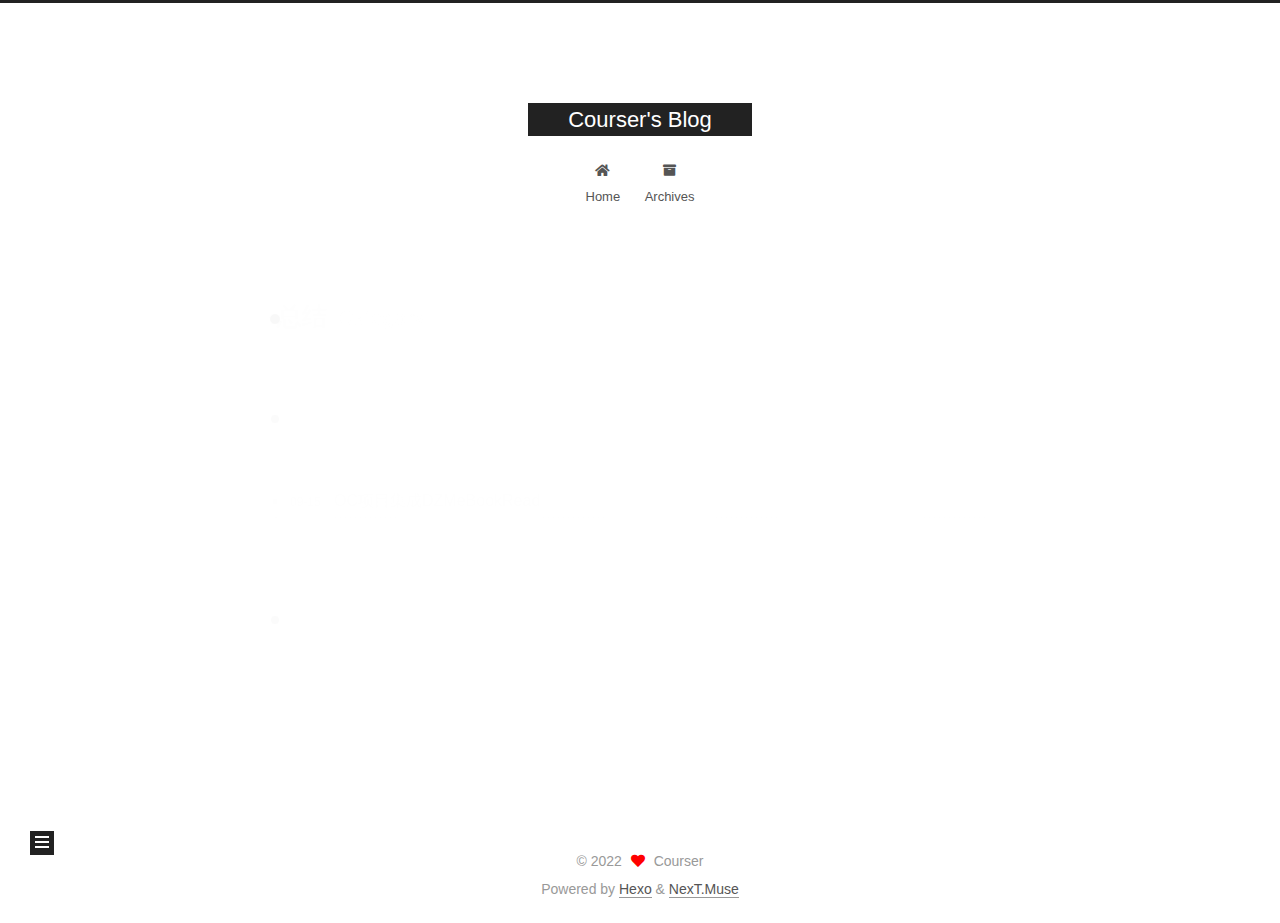
<file: categories/总结/index.html>
<!DOCTYPE html>
<html lang="">
<head>
  <meta charset="UTF-8">
<meta name="viewport" content="width=device-width, initial-scale=1, maximum-scale=2">
<meta name="theme-color" content="#222">
<meta name="generator" content="Hexo 6.0.0">
  <link rel="apple-touch-icon" sizes="180x180" href="/images/apple-touch-icon-next.png">
  <link rel="icon" type="image/png" sizes="32x32" href="/images/favicon-32x32-next.png">
  <link rel="icon" type="image/png" sizes="16x16" href="/images/favicon-16x16-next.png">
  <link rel="mask-icon" href="/images/logo.svg" color="#222">

<link rel="stylesheet" href="/css/main.css">


<link rel="stylesheet" href="/lib/font-awesome/css/all.min.css">

<script id="hexo-configurations">
    var NexT = window.NexT || {};
    var CONFIG = {"hostname":"courser123.github.io","root":"/","scheme":"Muse","version":"7.8.0","exturl":false,"sidebar":{"position":"left","display":"post","padding":18,"offset":12,"onmobile":false},"copycode":{"enable":false,"show_result":false,"style":null},"back2top":{"enable":true,"sidebar":false,"scrollpercent":false},"bookmark":{"enable":false,"color":"#222","save":"auto"},"fancybox":false,"mediumzoom":false,"lazyload":false,"pangu":false,"comments":{"style":"tabs","active":null,"storage":true,"lazyload":false,"nav":null},"algolia":{"hits":{"per_page":10},"labels":{"input_placeholder":"Search for Posts","hits_empty":"We didn't find any results for the search: ${query}","hits_stats":"${hits} results found in ${time} ms"}},"localsearch":{"enable":false,"trigger":"auto","top_n_per_article":1,"unescape":false,"preload":false},"motion":{"enable":true,"async":false,"transition":{"post_block":"fadeIn","post_header":"slideDownIn","post_body":"slideDownIn","coll_header":"slideLeftIn","sidebar":"slideUpIn"}}};
  </script>

  <meta property="og:type" content="website">
<meta property="og:title" content="Courser&#39;s Blog">
<meta property="og:url" content="https://courser123.github.io/categories/%E6%80%BB%E7%BB%93/index.html">
<meta property="og:site_name" content="Courser&#39;s Blog">
<meta property="og:locale">
<meta property="article:author" content="Courser">
<meta name="twitter:card" content="summary">

<link rel="canonical" href="https://courser123.github.io/categories/%E6%80%BB%E7%BB%93/">


<script id="page-configurations">
  // https://hexo.io/docs/variables.html
  CONFIG.page = {
    sidebar: "",
    isHome : false,
    isPost : false,
    lang   : 'default'
  };
</script>

  <title>Category: 总结 | Courser's Blog</title>
  






  <noscript>
  <style>
  .use-motion .brand,
  .use-motion .menu-item,
  .sidebar-inner,
  .use-motion .post-block,
  .use-motion .pagination,
  .use-motion .comments,
  .use-motion .post-header,
  .use-motion .post-body,
  .use-motion .collection-header { opacity: initial; }

  .use-motion .site-title,
  .use-motion .site-subtitle {
    opacity: initial;
    top: initial;
  }

  .use-motion .logo-line-before i { left: initial; }
  .use-motion .logo-line-after i { right: initial; }
  </style>
</noscript>

</head>

<body itemscope itemtype="http://schema.org/WebPage">
  <div class="container use-motion">
    <div class="headband"></div>

    <header class="header" itemscope itemtype="http://schema.org/WPHeader">
      <div class="header-inner"><div class="site-brand-container">
  <div class="site-nav-toggle">
    <div class="toggle" aria-label="Toggle navigation bar">
      <span class="toggle-line toggle-line-first"></span>
      <span class="toggle-line toggle-line-middle"></span>
      <span class="toggle-line toggle-line-last"></span>
    </div>
  </div>

  <div class="site-meta">

    <a href="/" class="brand" rel="start">
      <span class="logo-line-before"><i></i></span>
      <h1 class="site-title">Courser's Blog</h1>
      <span class="logo-line-after"><i></i></span>
    </a>
  </div>

  <div class="site-nav-right">
    <div class="toggle popup-trigger">
    </div>
  </div>
</div>




<nav class="site-nav">
  <ul id="menu" class="main-menu menu">
        <li class="menu-item menu-item-home">

    <a href="/" rel="section"><i class="fa fa-home fa-fw"></i>Home</a>

  </li>
        <li class="menu-item menu-item-archives">

    <a href="/archives/" rel="section"><i class="fa fa-archive fa-fw"></i>Archives</a>

  </li>
  </ul>
</nav>




</div>
    </header>

    
  <div class="back-to-top">
    <i class="fa fa-arrow-up"></i>
    <span>0%</span>
  </div>


    <main class="main">
      <div class="main-inner">
        <div class="content-wrap">
          

          <div class="content category">
            

  
  
  
  <div class="post-block">
    <div class="posts-collapse">
      <div class="collection-title">
        <h2 class="collection-header">总结
          <small>Category</small>
        </h2>
      </div>

      
    <div class="collection-year">
      <span class="collection-header">2020</span>
    </div>

  <article itemscope itemtype="http://schema.org/Article">
    <header class="post-header">

      <div class="post-meta">
        <time itemprop="dateCreated"
              datetime="2020-09-15T19:28:48+08:00"
              content="2020-09-15">
          09-15
        </time>
      </div>

      <div class="post-title">
          <a class="post-title-link" href="/2020/09/15/%E6%80%BB%E7%BB%93/OC%E9%A1%B9%E7%9B%AE%E9%9B%86%E6%88%90DZMeBookRead/" itemprop="url">
            <span itemprop="name">OC项目集成DZMeBookRead</span>
          </a>
      </div>

    </header>
  </article>
    <div class="collection-year">
      <span class="collection-header">2019</span>
    </div>

  <article itemscope itemtype="http://schema.org/Article">
    <header class="post-header">

      <div class="post-meta">
        <time itemprop="dateCreated"
              datetime="2019-05-14T15:23:33+08:00"
              content="2019-05-14">
          05-14
        </time>
      </div>

      <div class="post-title">
          <a class="post-title-link" href="/2019/05/14/%E6%80%BB%E7%BB%93/%E4%BD%BF%E7%94%A8Hexo-Github%E5%88%9B%E5%BB%BA%E5%8D%9A%E5%AE%A2/" itemprop="url">
            <span itemprop="name">使用Hexo + Github创建博客</span>
          </a>
      </div>

    </header>
  </article>

    </div>
  </div>
  
  
  

  



          </div>
          

<script>
  window.addEventListener('tabs:register', () => {
    let { activeClass } = CONFIG.comments;
    if (CONFIG.comments.storage) {
      activeClass = localStorage.getItem('comments_active') || activeClass;
    }
    if (activeClass) {
      let activeTab = document.querySelector(`a[href="#comment-${activeClass}"]`);
      if (activeTab) {
        activeTab.click();
      }
    }
  });
  if (CONFIG.comments.storage) {
    window.addEventListener('tabs:click', event => {
      if (!event.target.matches('.tabs-comment .tab-content .tab-pane')) return;
      let commentClass = event.target.classList[1];
      localStorage.setItem('comments_active', commentClass);
    });
  }
</script>

        </div>
          
  
  <div class="toggle sidebar-toggle">
    <span class="toggle-line toggle-line-first"></span>
    <span class="toggle-line toggle-line-middle"></span>
    <span class="toggle-line toggle-line-last"></span>
  </div>

  <aside class="sidebar">
    <div class="sidebar-inner">

      <ul class="sidebar-nav motion-element">
        <li class="sidebar-nav-toc">
          Table of Contents
        </li>
        <li class="sidebar-nav-overview">
          Overview
        </li>
      </ul>

      <!--noindex-->
      <div class="post-toc-wrap sidebar-panel">
      </div>
      <!--/noindex-->

      <div class="site-overview-wrap sidebar-panel">
        <div class="site-author motion-element" itemprop="author" itemscope itemtype="http://schema.org/Person">
  <p class="site-author-name" itemprop="name">Courser</p>
  <div class="site-description" itemprop="description"></div>
</div>
<div class="site-state-wrap motion-element">
  <nav class="site-state">
      <div class="site-state-item site-state-posts">
          <a href="/archives/">
        
          <span class="site-state-item-count">15</span>
          <span class="site-state-item-name">posts</span>
        </a>
      </div>
      <div class="site-state-item site-state-categories">
            <a href="/categories/">
        <span class="site-state-item-count">7</span>
        <span class="site-state-item-name">categories</span></a>
      </div>
      <div class="site-state-item site-state-tags">
        <span class="site-state-item-count">1</span>
        <span class="site-state-item-name">tags</span>
      </div>
  </nav>
</div>



      </div>

    </div>
  </aside>
  <div id="sidebar-dimmer"></div>


      </div>
    </main>

    <footer class="footer">
      <div class="footer-inner">
        

        

<div class="copyright">
  
  &copy; 
  <span itemprop="copyrightYear">2022</span>
  <span class="with-love">
    <i class="fa fa-heart"></i>
  </span>
  <span class="author" itemprop="copyrightHolder">Courser</span>
</div>
  <div class="powered-by">Powered by <a href="https://hexo.io/" class="theme-link" rel="noopener" target="_blank">Hexo</a> & <a href="https://muse.theme-next.org/" class="theme-link" rel="noopener" target="_blank">NexT.Muse</a>
  </div>

        








      </div>
    </footer>
  </div>

  
  <script src="/lib/anime.min.js"></script>
  <script src="/lib/velocity/velocity.min.js"></script>
  <script src="/lib/velocity/velocity.ui.min.js"></script>

<script src="/js/utils.js"></script>

<script src="/js/motion.js"></script>


<script src="/js/schemes/muse.js"></script>


<script src="/js/next-boot.js"></script>




  















  

  

</body>
</html>
</file>
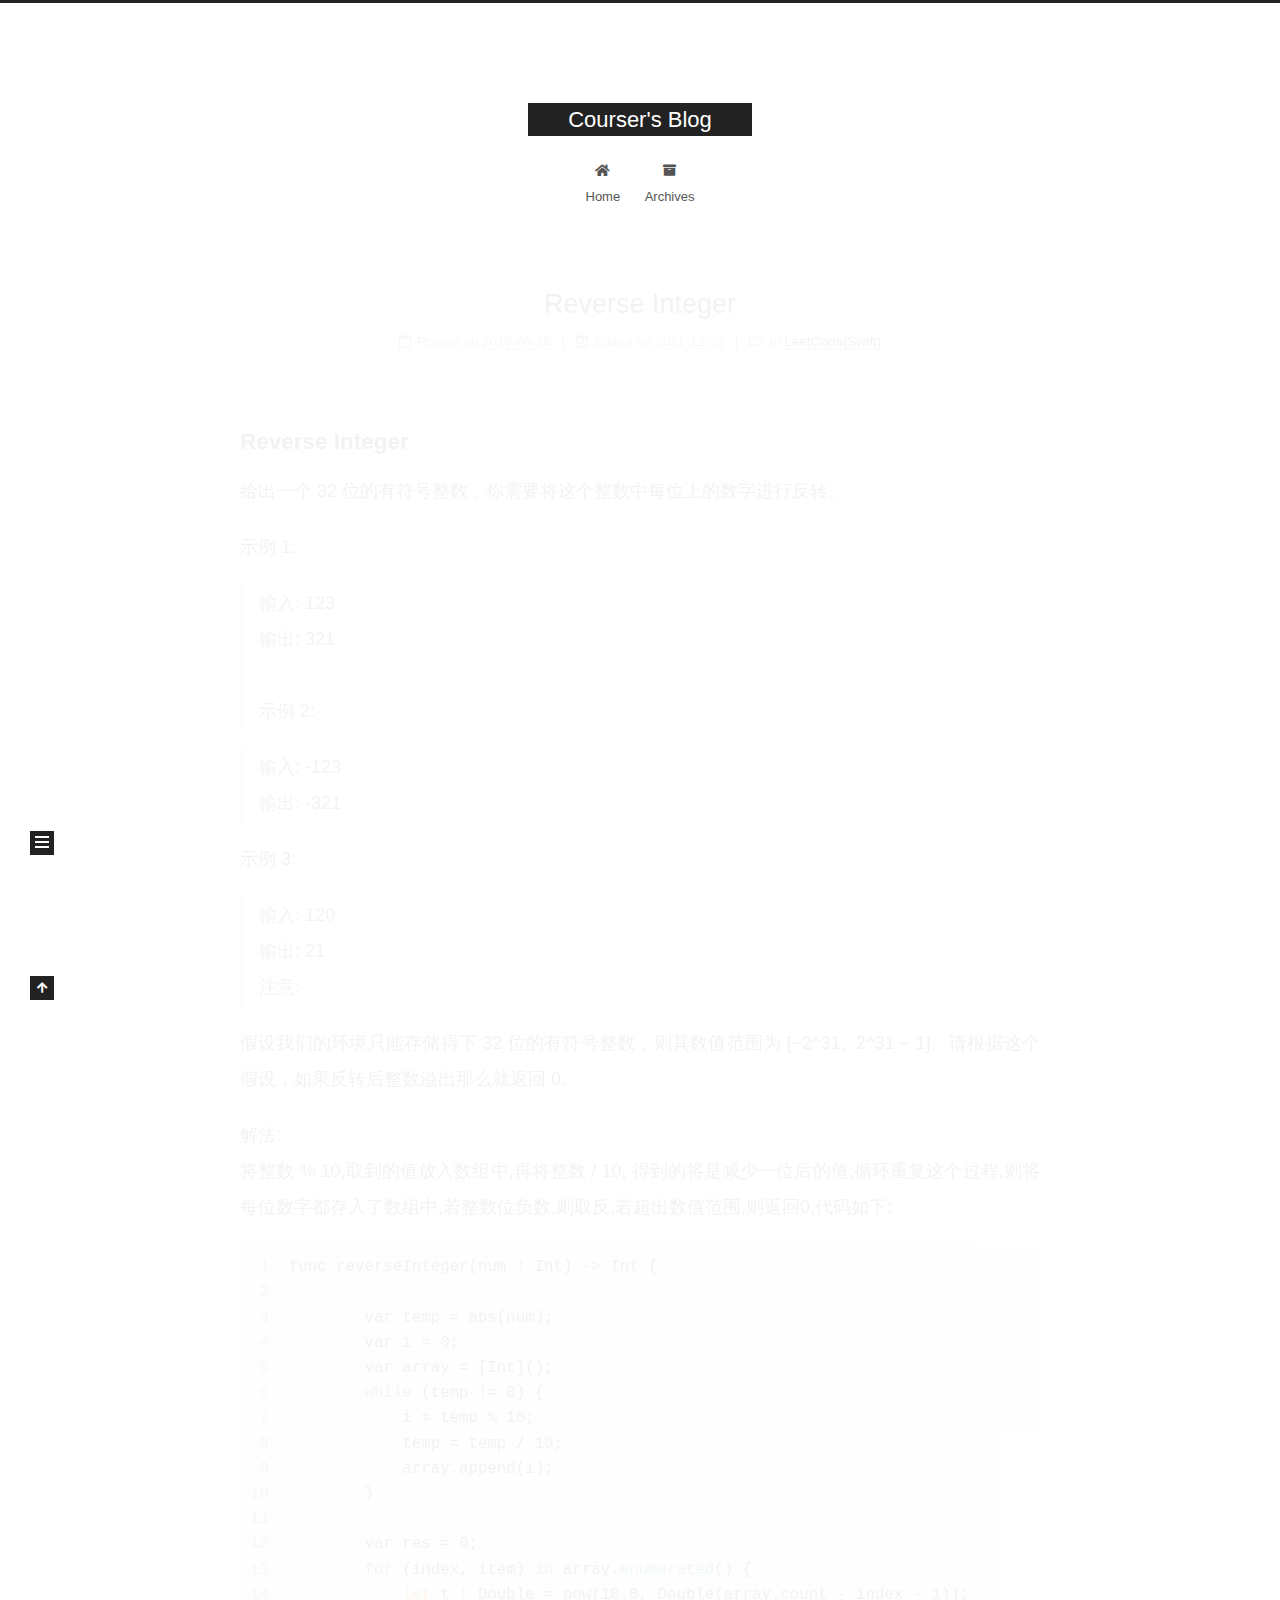
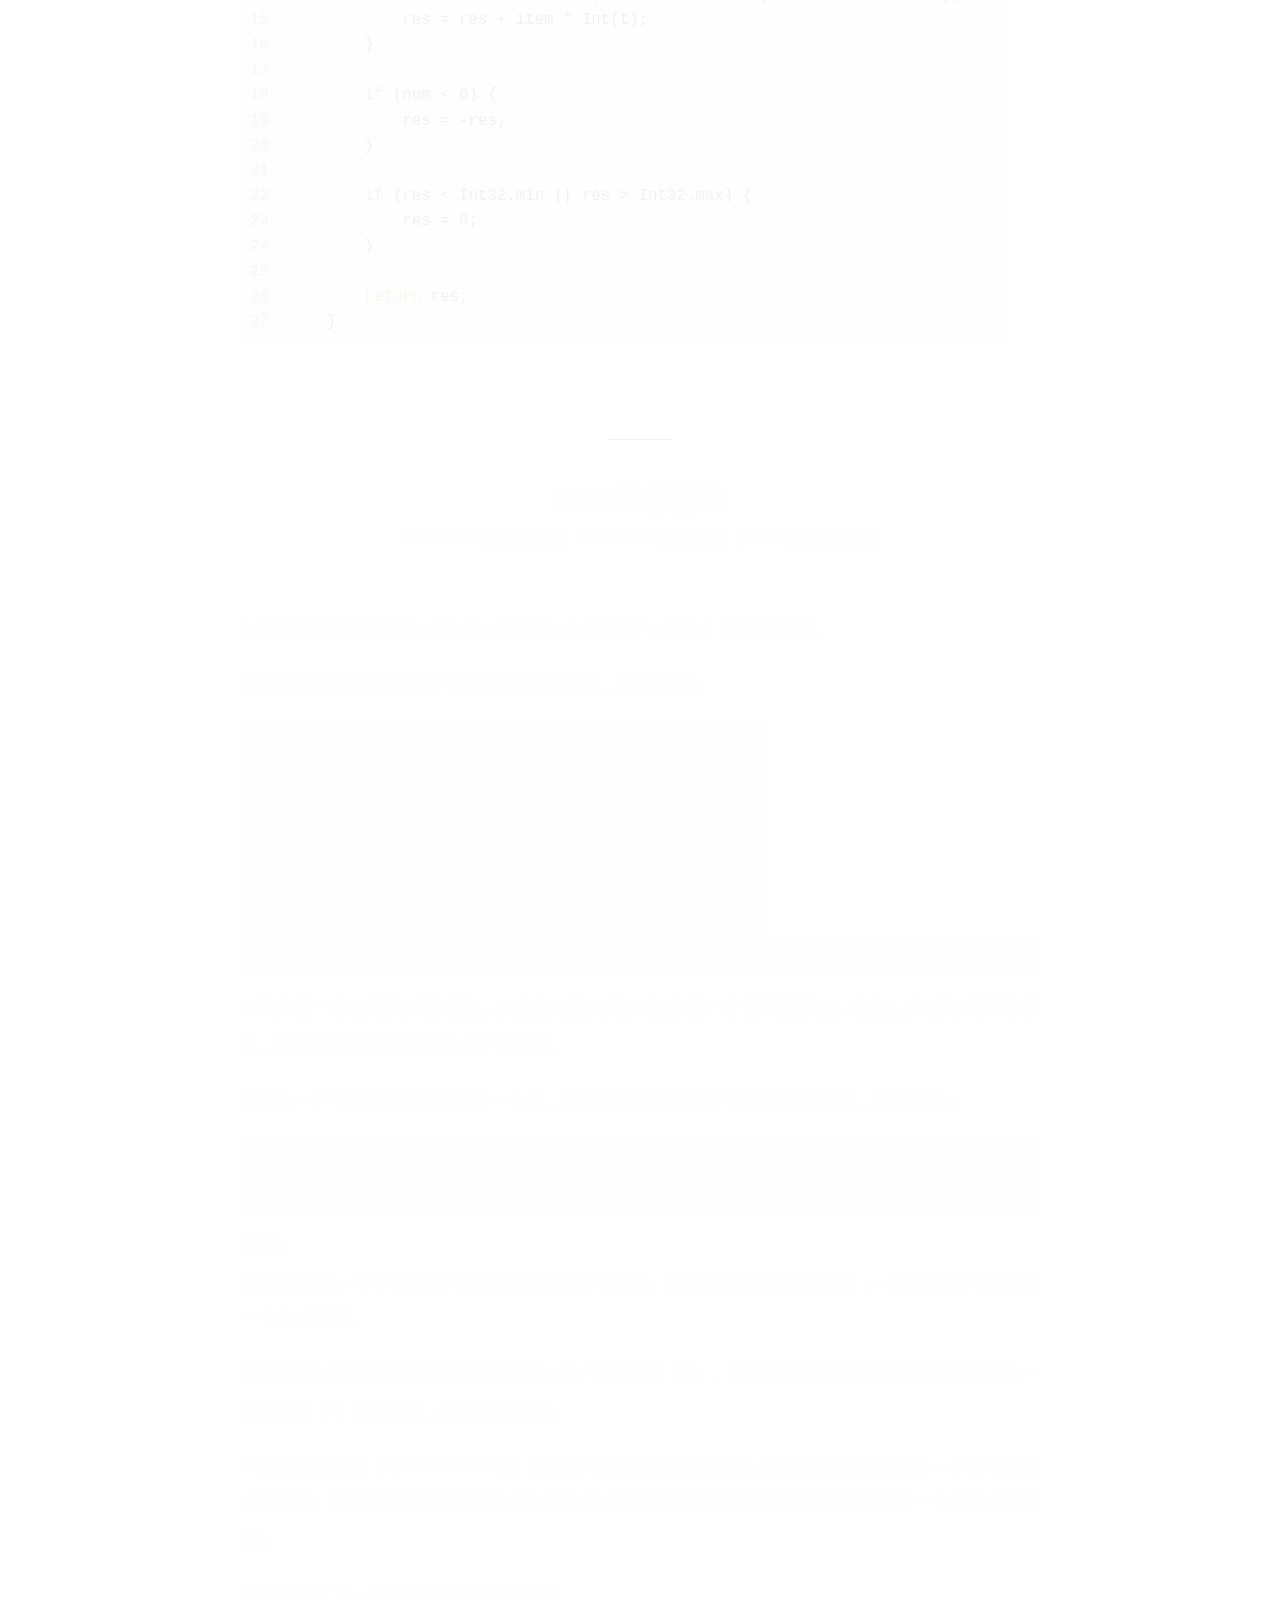
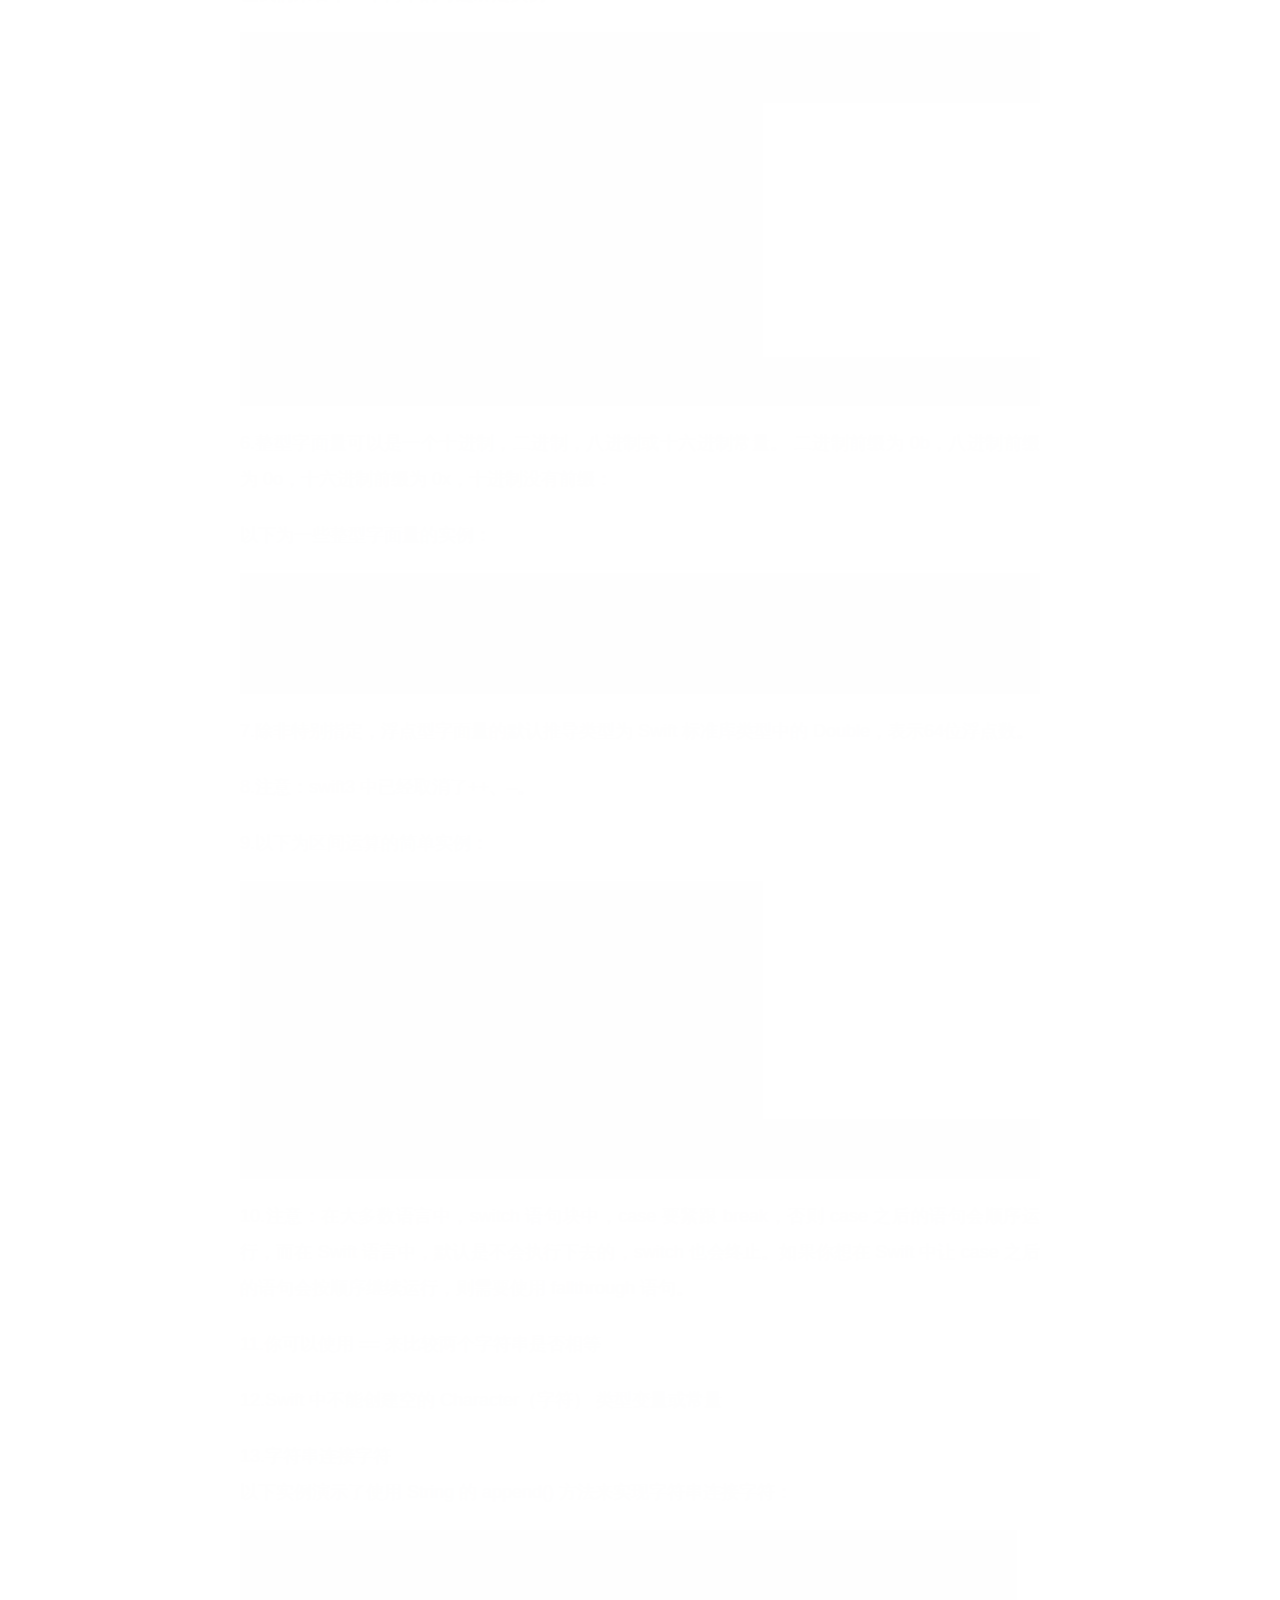
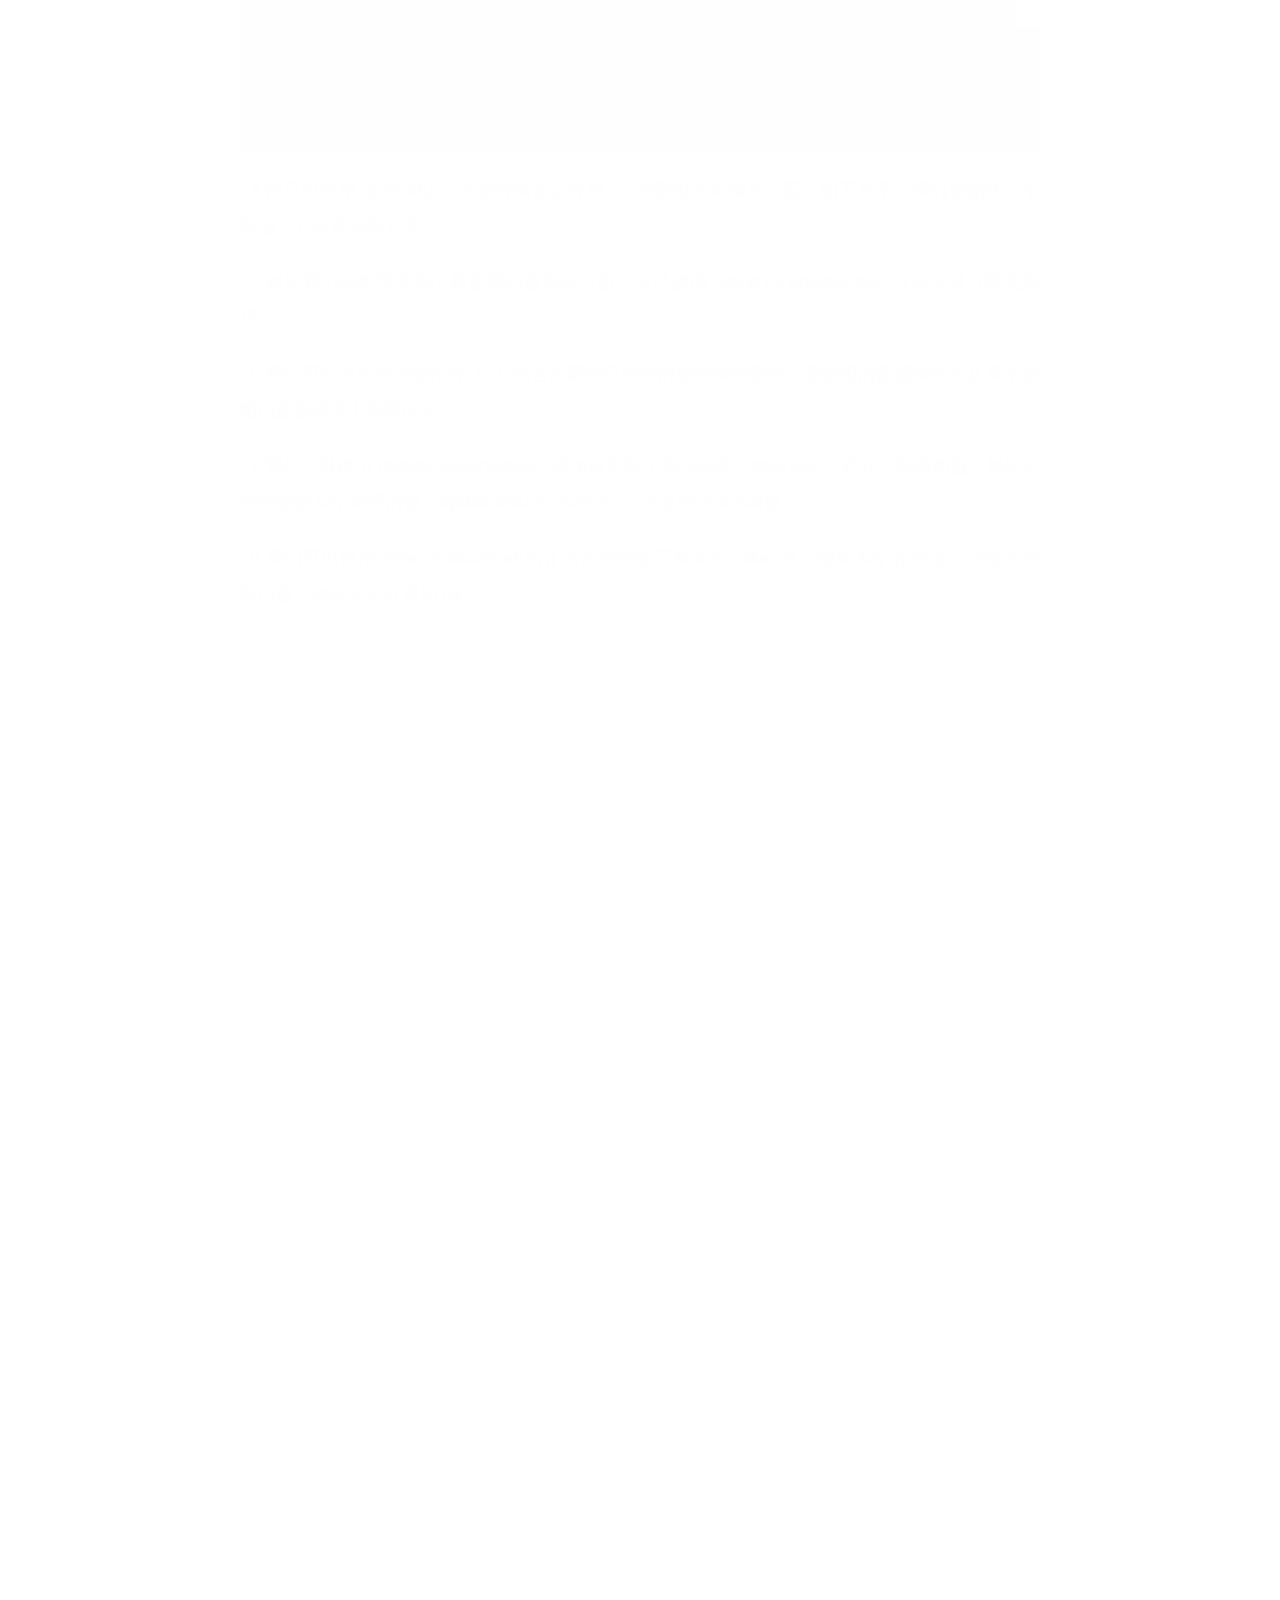
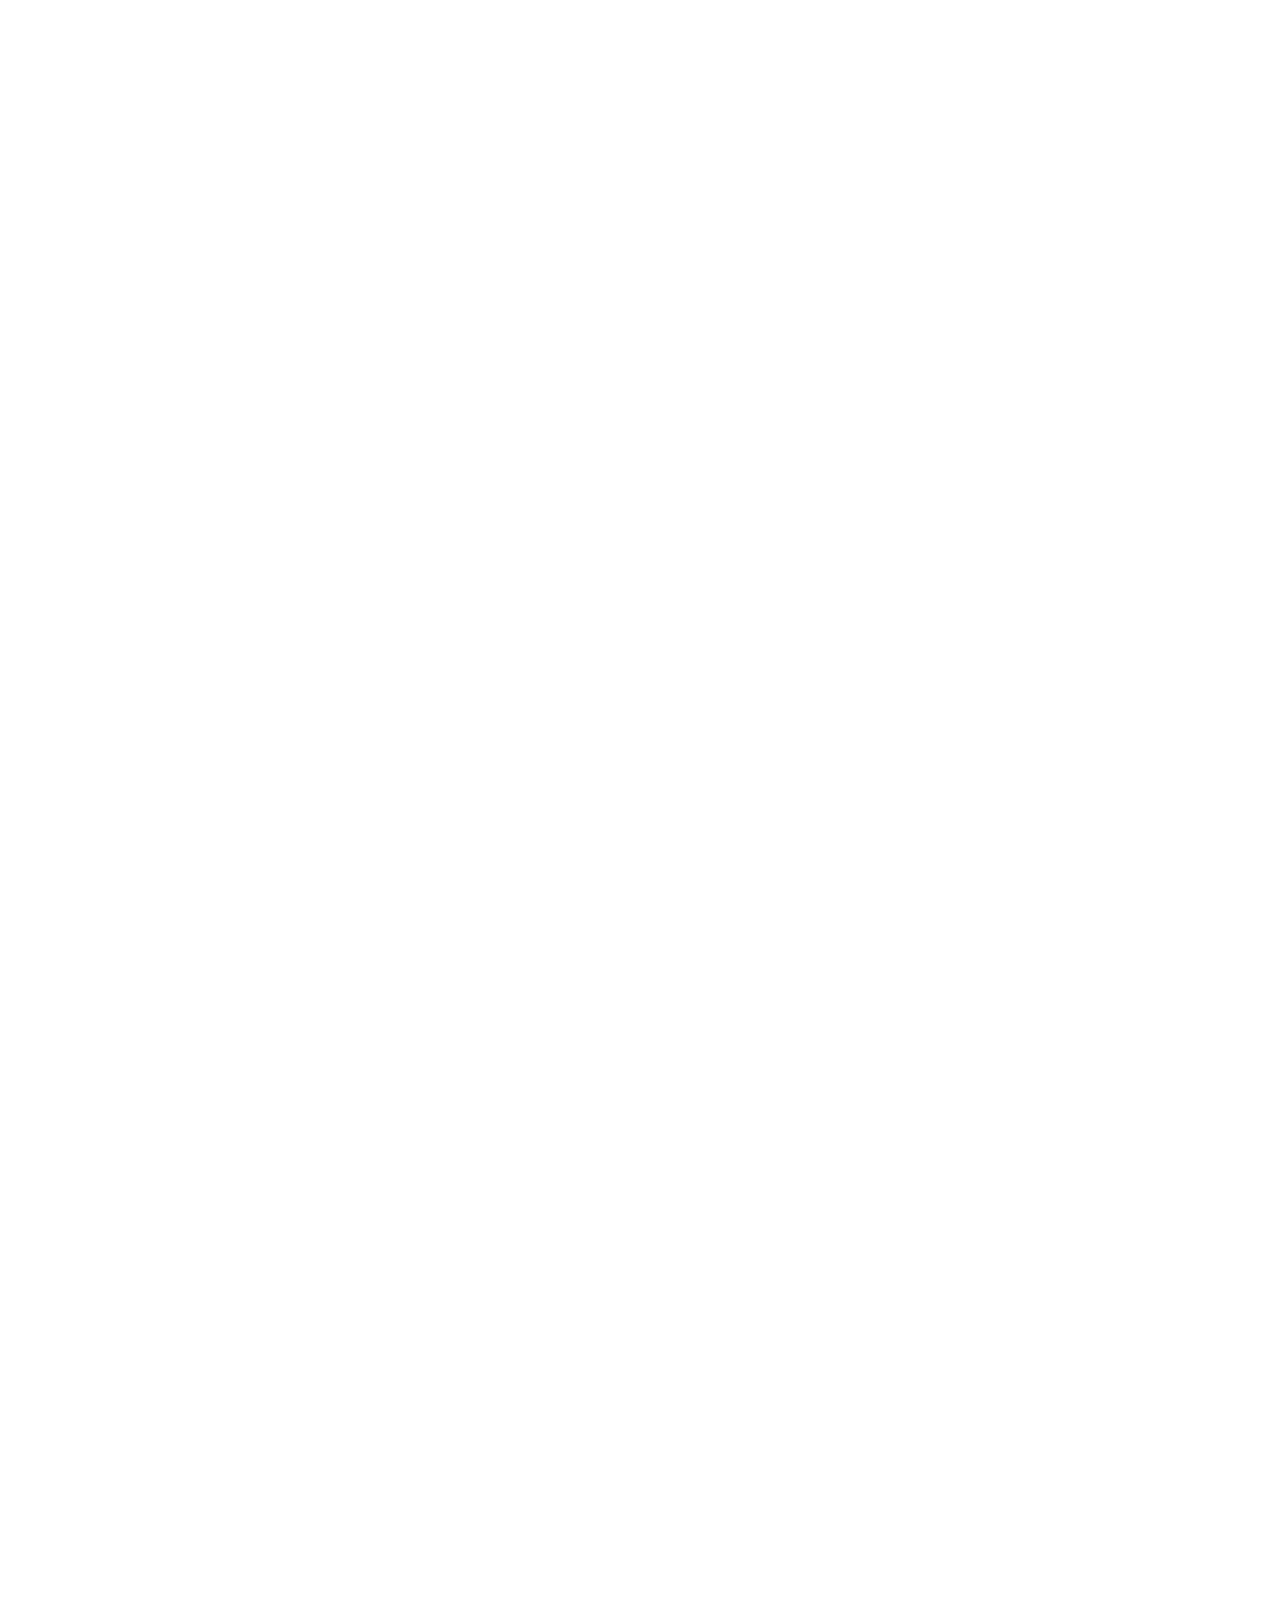
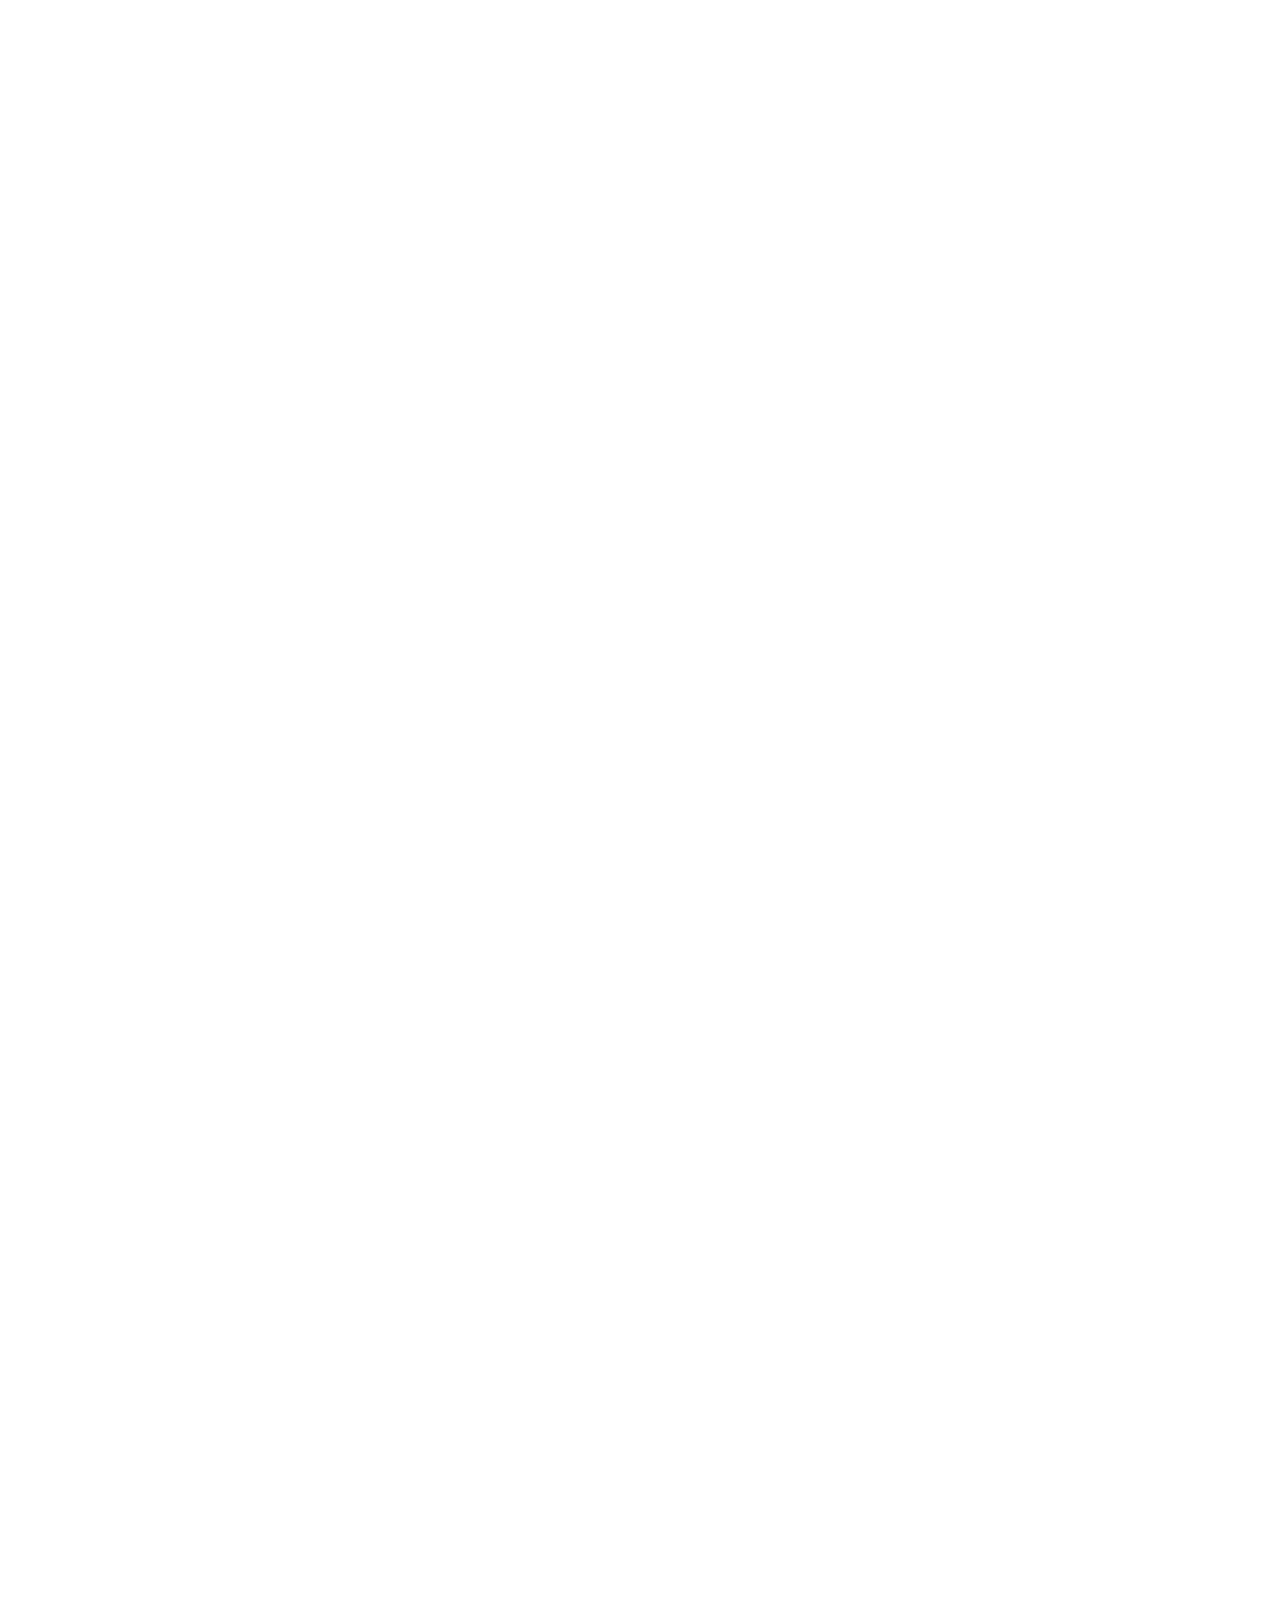
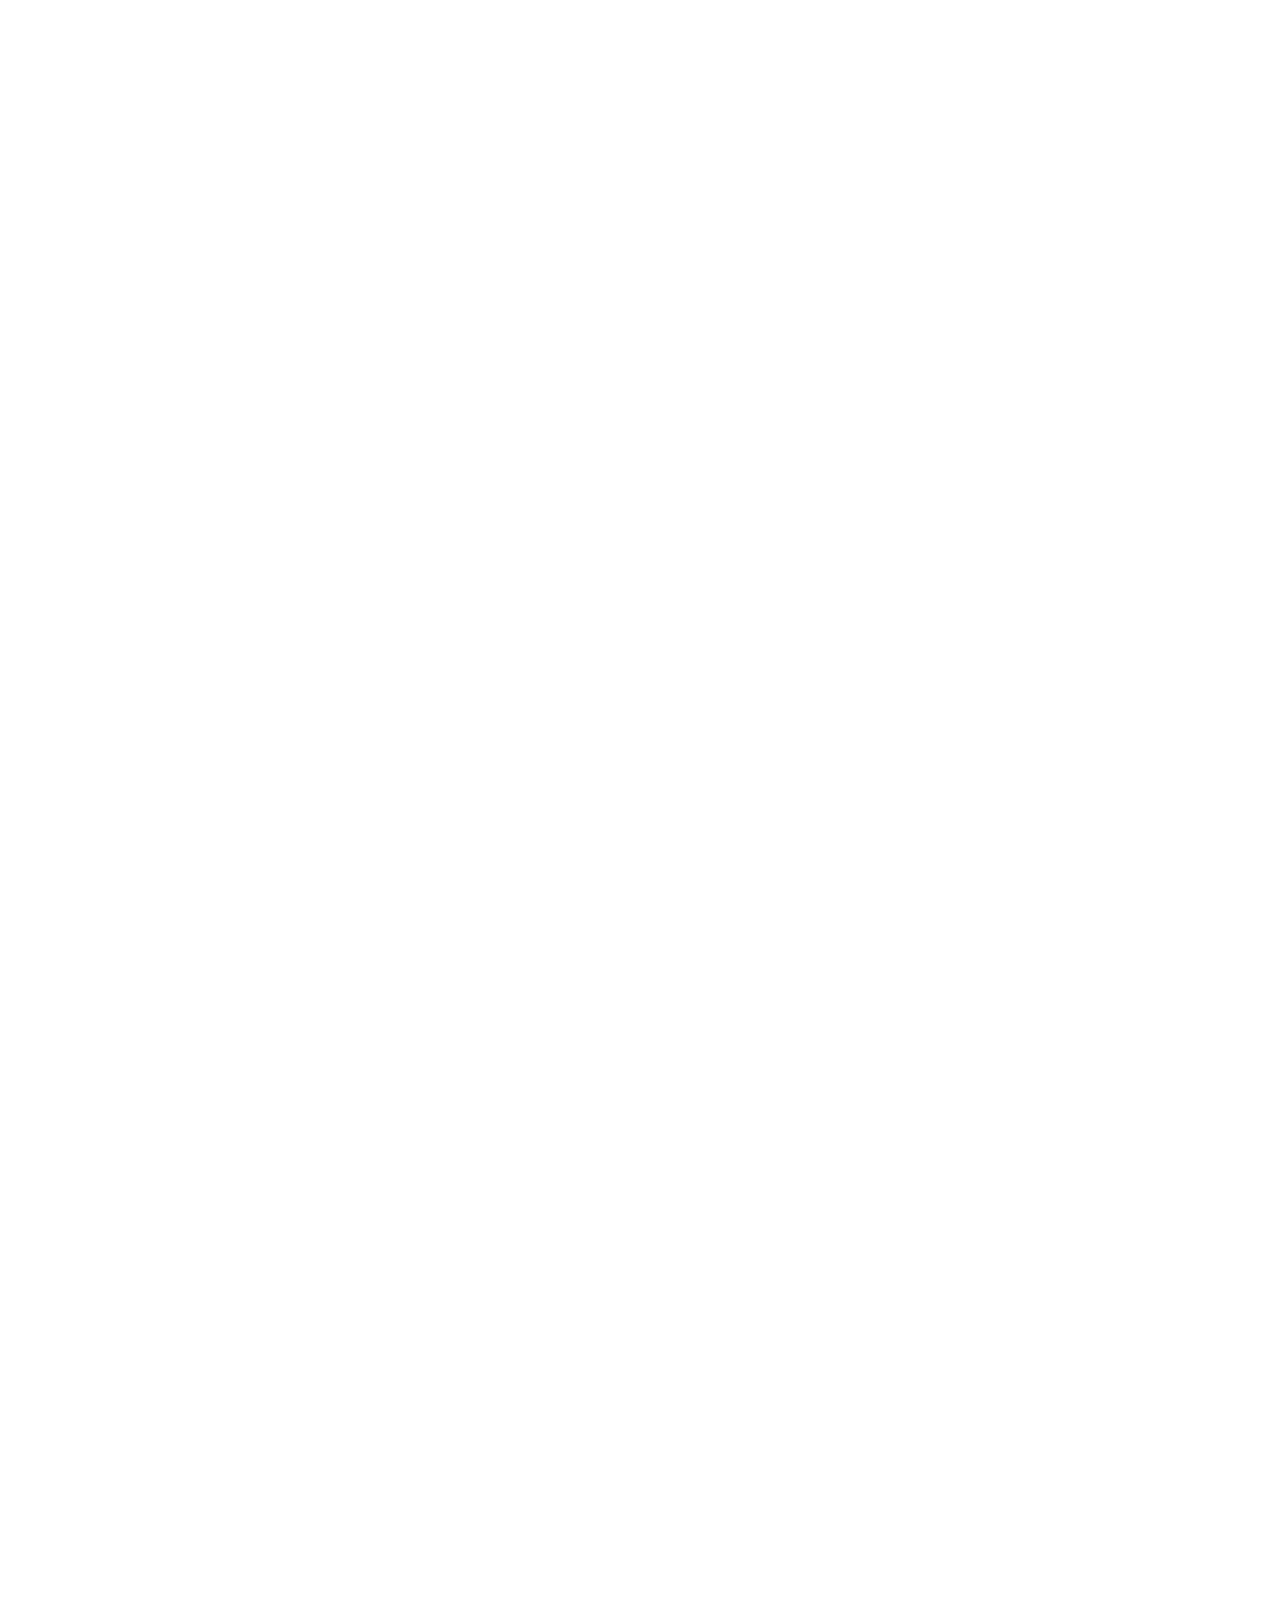
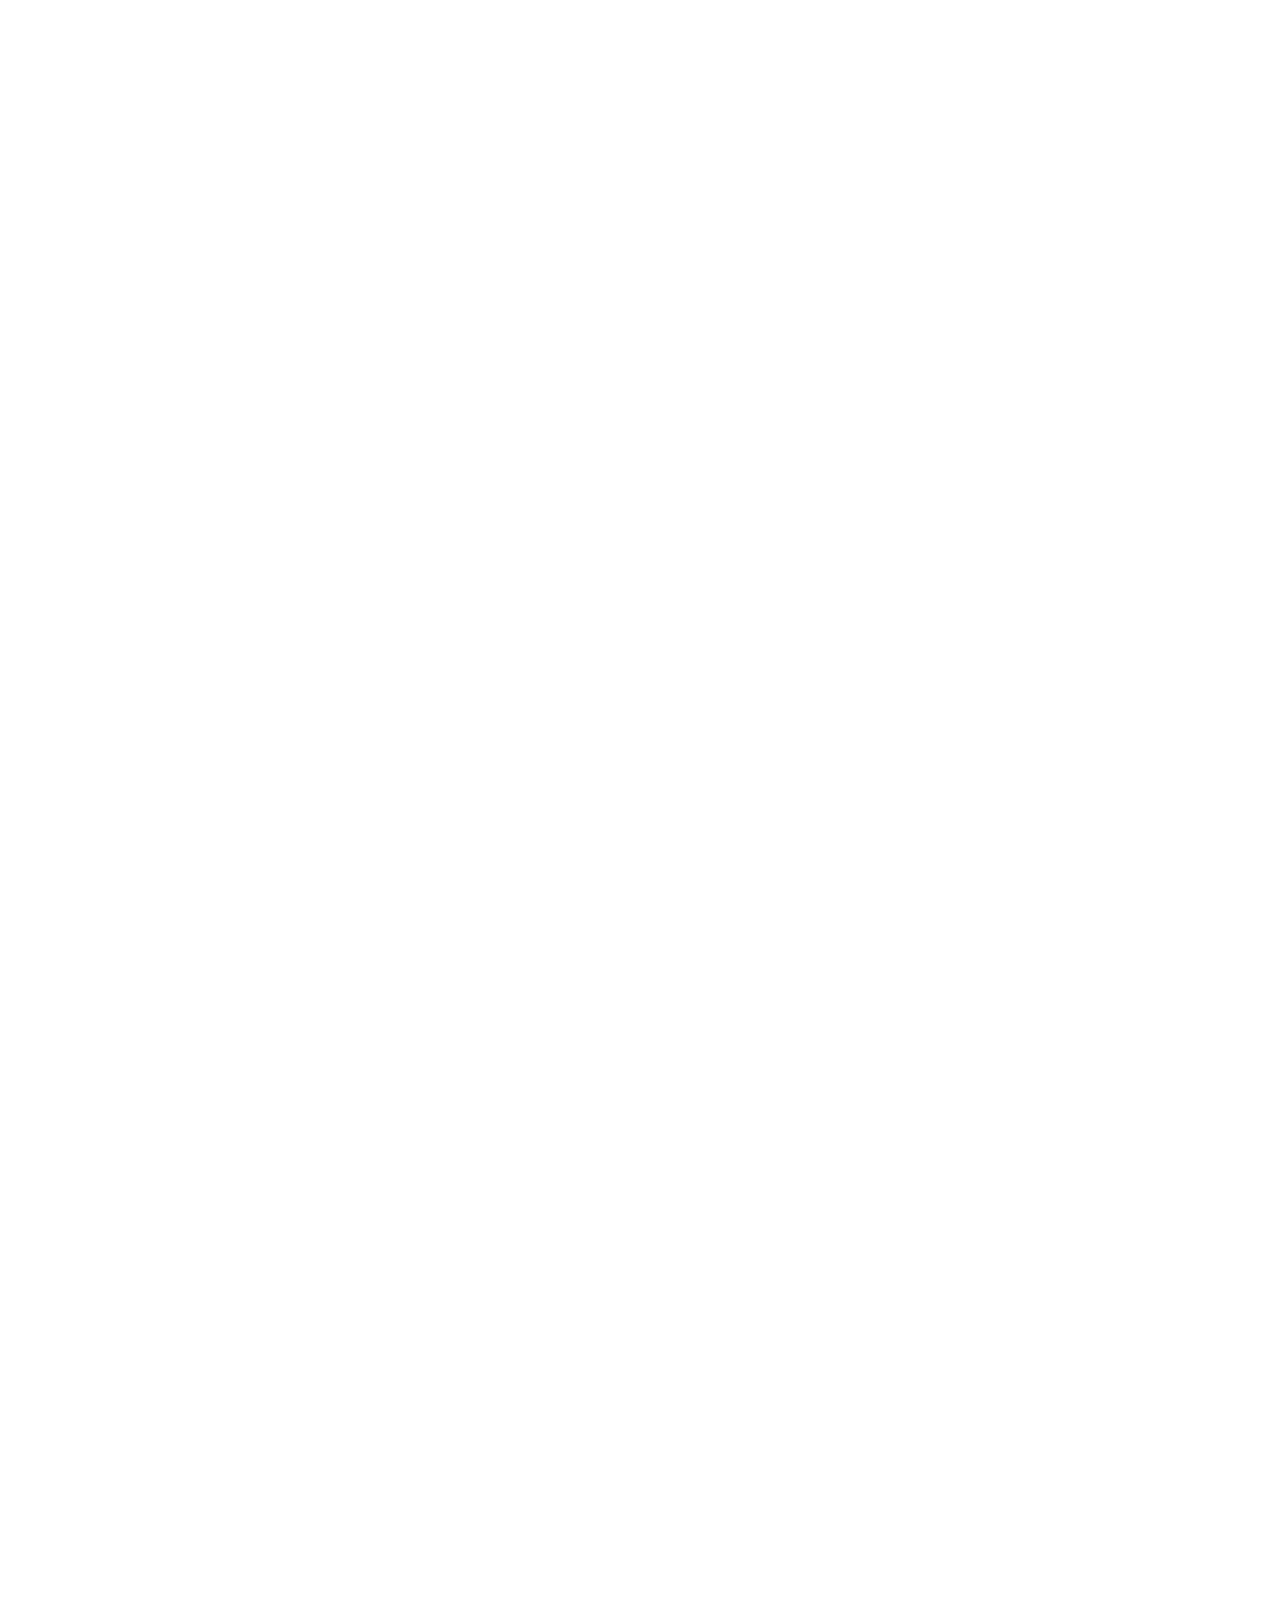
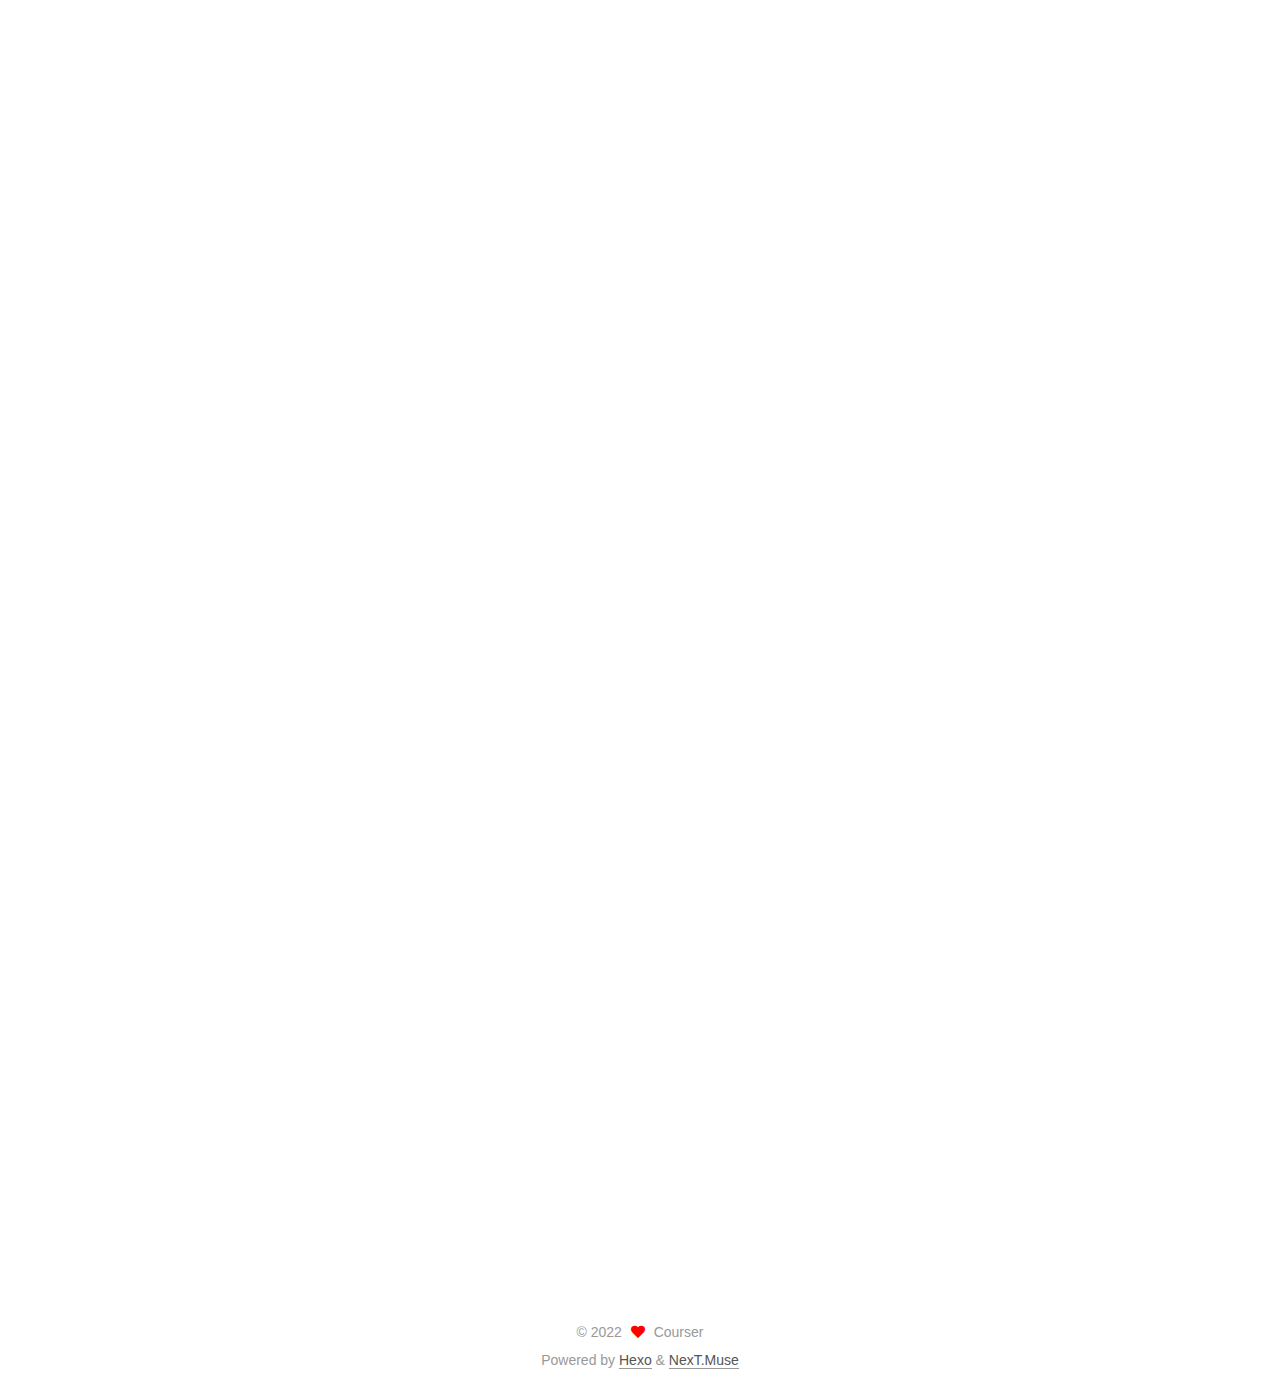
<file: page/2/index.html>
<!DOCTYPE html>
<html lang="">
<head>
  <meta charset="UTF-8">
<meta name="viewport" content="width=device-width, initial-scale=1, maximum-scale=2">
<meta name="theme-color" content="#222">
<meta name="generator" content="Hexo 6.0.0">
  <link rel="apple-touch-icon" sizes="180x180" href="/images/apple-touch-icon-next.png">
  <link rel="icon" type="image/png" sizes="32x32" href="/images/favicon-32x32-next.png">
  <link rel="icon" type="image/png" sizes="16x16" href="/images/favicon-16x16-next.png">
  <link rel="mask-icon" href="/images/logo.svg" color="#222">

<link rel="stylesheet" href="/css/main.css">


<link rel="stylesheet" href="/lib/font-awesome/css/all.min.css">

<script id="hexo-configurations">
    var NexT = window.NexT || {};
    var CONFIG = {"hostname":"courser123.github.io","root":"/","scheme":"Muse","version":"7.8.0","exturl":false,"sidebar":{"position":"left","display":"post","padding":18,"offset":12,"onmobile":false},"copycode":{"enable":false,"show_result":false,"style":null},"back2top":{"enable":true,"sidebar":false,"scrollpercent":false},"bookmark":{"enable":false,"color":"#222","save":"auto"},"fancybox":false,"mediumzoom":false,"lazyload":false,"pangu":false,"comments":{"style":"tabs","active":null,"storage":true,"lazyload":false,"nav":null},"algolia":{"hits":{"per_page":10},"labels":{"input_placeholder":"Search for Posts","hits_empty":"We didn't find any results for the search: ${query}","hits_stats":"${hits} results found in ${time} ms"}},"localsearch":{"enable":false,"trigger":"auto","top_n_per_article":1,"unescape":false,"preload":false},"motion":{"enable":true,"async":false,"transition":{"post_block":"fadeIn","post_header":"slideDownIn","post_body":"slideDownIn","coll_header":"slideLeftIn","sidebar":"slideUpIn"}}};
  </script>

  <meta property="og:type" content="website">
<meta property="og:title" content="Courser&#39;s Blog">
<meta property="og:url" content="https://courser123.github.io/page/2/index.html">
<meta property="og:site_name" content="Courser&#39;s Blog">
<meta property="og:locale">
<meta property="article:author" content="Courser">
<meta name="twitter:card" content="summary">

<link rel="canonical" href="https://courser123.github.io/page/2/">


<script id="page-configurations">
  // https://hexo.io/docs/variables.html
  CONFIG.page = {
    sidebar: "",
    isHome : true,
    isPost : false,
    lang   : 'default'
  };
</script>

  <title>Courser's Blog</title>
  






  <noscript>
  <style>
  .use-motion .brand,
  .use-motion .menu-item,
  .sidebar-inner,
  .use-motion .post-block,
  .use-motion .pagination,
  .use-motion .comments,
  .use-motion .post-header,
  .use-motion .post-body,
  .use-motion .collection-header { opacity: initial; }

  .use-motion .site-title,
  .use-motion .site-subtitle {
    opacity: initial;
    top: initial;
  }

  .use-motion .logo-line-before i { left: initial; }
  .use-motion .logo-line-after i { right: initial; }
  </style>
</noscript>

</head>

<body itemscope itemtype="http://schema.org/WebPage">
  <div class="container use-motion">
    <div class="headband"></div>

    <header class="header" itemscope itemtype="http://schema.org/WPHeader">
      <div class="header-inner"><div class="site-brand-container">
  <div class="site-nav-toggle">
    <div class="toggle" aria-label="Toggle navigation bar">
      <span class="toggle-line toggle-line-first"></span>
      <span class="toggle-line toggle-line-middle"></span>
      <span class="toggle-line toggle-line-last"></span>
    </div>
  </div>

  <div class="site-meta">

    <a href="/" class="brand" rel="start">
      <span class="logo-line-before"><i></i></span>
      <h1 class="site-title">Courser's Blog</h1>
      <span class="logo-line-after"><i></i></span>
    </a>
  </div>

  <div class="site-nav-right">
    <div class="toggle popup-trigger">
    </div>
  </div>
</div>




<nav class="site-nav">
  <ul id="menu" class="main-menu menu">
        <li class="menu-item menu-item-home">

    <a href="/" rel="section"><i class="fa fa-home fa-fw"></i>Home</a>

  </li>
        <li class="menu-item menu-item-archives">

    <a href="/archives/" rel="section"><i class="fa fa-archive fa-fw"></i>Archives</a>

  </li>
  </ul>
</nav>




</div>
    </header>

    
  <div class="back-to-top">
    <i class="fa fa-arrow-up"></i>
    <span>0%</span>
  </div>


    <main class="main">
      <div class="main-inner">
        <div class="content-wrap">
          

          <div class="content index posts-expand">
            
      
  
  
  <article itemscope itemtype="http://schema.org/Article" class="post-block" lang="">
    <link itemprop="mainEntityOfPage" href="https://courser123.github.io/2019/06/28/LeetCode/Reverse%20Integer/">

    <span hidden itemprop="author" itemscope itemtype="http://schema.org/Person">
      <meta itemprop="image" content="/images/avatar.gif">
      <meta itemprop="name" content="Courser">
      <meta itemprop="description" content="">
    </span>

    <span hidden itemprop="publisher" itemscope itemtype="http://schema.org/Organization">
      <meta itemprop="name" content="Courser's Blog">
    </span>
      <header class="post-header">
        <h2 class="post-title" itemprop="name headline">
          
            <a href="/2019/06/28/LeetCode/Reverse%20Integer/" class="post-title-link" itemprop="url">Reverse Integer</a>
        </h2>

        <div class="post-meta">
            <span class="post-meta-item">
              <span class="post-meta-item-icon">
                <i class="far fa-calendar"></i>
              </span>
              <span class="post-meta-item-text">Posted on</span>

              <time title="Created: 2019-06-28 15:13:50" itemprop="dateCreated datePublished" datetime="2019-06-28T15:13:50+08:00">2019-06-28</time>
            </span>
              <span class="post-meta-item">
                <span class="post-meta-item-icon">
                  <i class="far fa-calendar-check"></i>
                </span>
                <span class="post-meta-item-text">Edited on</span>
                <time title="Modified: 2021-12-29 15:42:08" itemprop="dateModified" datetime="2021-12-29T15:42:08+08:00">2021-12-29</time>
              </span>
            <span class="post-meta-item">
              <span class="post-meta-item-icon">
                <i class="far fa-folder"></i>
              </span>
              <span class="post-meta-item-text">In</span>
                <span itemprop="about" itemscope itemtype="http://schema.org/Thing">
                  <a href="/categories/LeetCode-Swift/" itemprop="url" rel="index"><span itemprop="name">LeetCode(Swift)</span></a>
                </span>
            </span>

          

        </div>
      </header>

    
    
    
    <div class="post-body" itemprop="articleBody">

      
          <h3 id="Reverse-Integer"><a href="#Reverse-Integer" class="headerlink" title="Reverse Integer"></a>Reverse Integer</h3><p>给出一个 32 位的有符号整数，你需要将这个整数中每位上的数字进行反转。</p>
<p>示例 1:</p>
<blockquote>
<p>输入: 123<br>输出: 321<br> <br>示例 2:</p>
</blockquote>
<blockquote>
<p>输入: -123<br>输出: -321</p>
</blockquote>
<p>示例 3:</p>
<blockquote>
<p>输入: 120<br>输出: 21<br>注意:</p>
</blockquote>
<p>假设我们的环境只能存储得下 32 位的有符号整数，则其数值范围为 [−2^31,  2^31 − 1]。请根据这个假设，如果反转后整数溢出那么就返回 0。</p>
<p>解法:<br>将整数 % 10,取到的值放入数组中,再将整数 / 10, 得到的将是减少一位后的值,循环重复这个过程,则将每位数字都存入了数组中,若整数位负数,则取反,若超出数值范围,则返回0,代码如下:</p>
<figure class="highlight bash"><table><tr><td class="gutter"><pre><span class="line">1</span><br><span class="line">2</span><br><span class="line">3</span><br><span class="line">4</span><br><span class="line">5</span><br><span class="line">6</span><br><span class="line">7</span><br><span class="line">8</span><br><span class="line">9</span><br><span class="line">10</span><br><span class="line">11</span><br><span class="line">12</span><br><span class="line">13</span><br><span class="line">14</span><br><span class="line">15</span><br><span class="line">16</span><br><span class="line">17</span><br><span class="line">18</span><br><span class="line">19</span><br><span class="line">20</span><br><span class="line">21</span><br><span class="line">22</span><br><span class="line">23</span><br><span class="line">24</span><br><span class="line">25</span><br><span class="line">26</span><br><span class="line">27</span><br></pre></td><td class="code"><pre><span class="line">func reverseInteger(num : Int) -&gt; Int &#123;</span><br><span class="line">        </span><br><span class="line">        var temp = abs(num);</span><br><span class="line">        var i = 0;</span><br><span class="line">        var array = [Int]();</span><br><span class="line">        <span class="keyword">while</span> (temp != 0) &#123;</span><br><span class="line">            i = temp % 10;</span><br><span class="line">            temp = temp / 10;</span><br><span class="line">            array.append(i);</span><br><span class="line">        &#125;</span><br><span class="line">        </span><br><span class="line">        var res = 0;</span><br><span class="line">        <span class="keyword">for</span> (index, item) <span class="keyword">in</span> array.<span class="function"><span class="title">enumerated</span></span>() &#123;</span><br><span class="line">            <span class="built_in">let</span> t : Double = pow(10.0, Double(array.count - index - 1));</span><br><span class="line">            res = res + item * Int(t);</span><br><span class="line">        &#125;</span><br><span class="line">        </span><br><span class="line">        <span class="keyword">if</span> (num &lt; 0) &#123;</span><br><span class="line">            res = -res;</span><br><span class="line">        &#125;</span><br><span class="line">        </span><br><span class="line">        <span class="keyword">if</span> (res &lt; Int32.min || res &gt; Int32.max) &#123;</span><br><span class="line">            res = 0;</span><br><span class="line">        &#125;</span><br><span class="line">        </span><br><span class="line">        <span class="built_in">return</span> res;</span><br><span class="line">    &#125;</span><br></pre></td></tr></table></figure>
      
    </div>

    
    
    
      <footer class="post-footer">
        <div class="post-eof"></div>
      </footer>
  </article>
  
  
  

      
  
  
  <article itemscope itemtype="http://schema.org/Article" class="post-block" lang="">
    <link itemprop="mainEntityOfPage" href="https://courser123.github.io/2019/06/28/Swift%20Summary/Swift%E5%9F%BA%E6%9C%AC%E8%AF%AD%E6%B3%95/">

    <span hidden itemprop="author" itemscope itemtype="http://schema.org/Person">
      <meta itemprop="image" content="/images/avatar.gif">
      <meta itemprop="name" content="Courser">
      <meta itemprop="description" content="">
    </span>

    <span hidden itemprop="publisher" itemscope itemtype="http://schema.org/Organization">
      <meta itemprop="name" content="Courser's Blog">
    </span>
      <header class="post-header">
        <h2 class="post-title" itemprop="name headline">
          
            <a href="/2019/06/28/Swift%20Summary/Swift%E5%9F%BA%E6%9C%AC%E8%AF%AD%E6%B3%95/" class="post-title-link" itemprop="url">Swift基本语法</a>
        </h2>

        <div class="post-meta">
            <span class="post-meta-item">
              <span class="post-meta-item-icon">
                <i class="far fa-calendar"></i>
              </span>
              <span class="post-meta-item-text">Posted on</span>

              <time title="Created: 2019-06-28 11:09:13" itemprop="dateCreated datePublished" datetime="2019-06-28T11:09:13+08:00">2019-06-28</time>
            </span>
              <span class="post-meta-item">
                <span class="post-meta-item-icon">
                  <i class="far fa-calendar-check"></i>
                </span>
                <span class="post-meta-item-text">Edited on</span>
                <time title="Modified: 2021-12-29 15:42:08" itemprop="dateModified" datetime="2021-12-29T15:42:08+08:00">2021-12-29</time>
              </span>
            <span class="post-meta-item">
              <span class="post-meta-item-icon">
                <i class="far fa-folder"></i>
              </span>
              <span class="post-meta-item-text">In</span>
                <span itemprop="about" itemscope itemtype="http://schema.org/Thing">
                  <a href="/categories/Swift-Summary/" itemprop="url" rel="index"><span itemprop="name">Swift Summary</span></a>
                </span>
            </span>

          

        </div>
      </header>

    
    
    
    <div class="post-body" itemprop="articleBody">

      
          <p>1.变量和常量可以使用 print（swift 2 将 print 替换了 println） 函数来输出。</p>
<p>在字符串中可以使用括号与反斜线来插入变量，如下实例：</p>
<figure class="highlight bash"><table><tr><td class="gutter"><pre><span class="line">1</span><br><span class="line">2</span><br><span class="line">3</span><br><span class="line">4</span><br><span class="line">5</span><br><span class="line">6</span><br><span class="line">7</span><br><span class="line">8</span><br><span class="line">9</span><br></pre></td><td class="code"><pre><span class="line">import Cocoa</span><br><span class="line"></span><br><span class="line">var name = <span class="string">&quot;菜鸟教程&quot;</span></span><br><span class="line">var site = <span class="string">&quot;http://www.runoob.com&quot;</span></span><br><span class="line"></span><br><span class="line"><span class="built_in">print</span>(<span class="string">&quot;\(name)的官网地址为：\(site)&quot;</span>)</span><br><span class="line">以上程序执行结果为：</span><br><span class="line"></span><br><span class="line">菜鸟教程的官网地址为：http://www.runoob.com</span><br></pre></td></tr></table></figure>

<p>2.当声明一个可选类型的时候，要确保用括号给 ? 操作符一个合适的范围。例如，声明可选整数数组，应该写成 (Int[])? 写成 Int[]? 会报错。</p>
<p>3.如果一个可选类型的实例包含一个值，你可以用后缀操作符 ！来访问这个值，如下所示：</p>
<figure class="highlight bash"><table><tr><td class="gutter"><pre><span class="line">1</span><br><span class="line">2</span><br></pre></td><td class="code"><pre><span class="line">optionalInteger = 42</span><br><span class="line">optionalInteger! // 42</span><br></pre></td></tr></table></figure>
<p>注意：<br>使用!来获取一个不存在的可选值会导致运行时错误。使用!来强制解析值之前，一定要确定可选包含一个非nil的值。</p>
<p>4.你可以在声明可选变量时使用感叹号（!）替换问号（?）。这样可选变量在使用时就不需要再加一个感叹号（!）来获取值，它会自动解析。</p>
<p>5.使用可选绑定（optional binding）来判断可选类型是否包含值，如果包含就把值赋给一个临时常量或者变量。可选绑定可以用在if和while语句中来对可选类型的值进行判断并把值赋给一个常量或者变量。</p>
<p>让我们来看下一个简单的可选绑定实例：</p>
<figure class="highlight bash"><table><tr><td class="gutter"><pre><span class="line">1</span><br><span class="line">2</span><br><span class="line">3</span><br><span class="line">4</span><br><span class="line">5</span><br><span class="line">6</span><br><span class="line">7</span><br><span class="line">8</span><br><span class="line">9</span><br><span class="line">10</span><br><span class="line">11</span><br><span class="line">12</span><br><span class="line">13</span><br><span class="line">14</span><br></pre></td><td class="code"><pre><span class="line">import Cocoa</span><br><span class="line"></span><br><span class="line">var myString:String?</span><br><span class="line"></span><br><span class="line">myString = <span class="string">&quot;Hello, Swift!&quot;</span></span><br><span class="line"></span><br><span class="line"><span class="keyword">if</span> <span class="built_in">let</span> yourString = myString &#123;</span><br><span class="line">   <span class="built_in">print</span>(<span class="string">&quot;你的字符串值为 - \(yourString)&quot;</span>)</span><br><span class="line">&#125;<span class="keyword">else</span>&#123;</span><br><span class="line">   <span class="built_in">print</span>(<span class="string">&quot;你的字符串没有值&quot;</span>)</span><br><span class="line">&#125;</span><br><span class="line">以上程序执行结果为：</span><br><span class="line"></span><br><span class="line">你的字符串值为 - Hello, Swift!</span><br></pre></td></tr></table></figure>

<p>6.整型字面量可以是一个十进制，二进制，八进制或十六进制常量。 二进制前缀为 0b，八进制前缀为 0o，十六进制前缀为 0x，十进制没有前缀：</p>
<p>以下为一些整型字面量的实例：</p>
<figure class="highlight bash"><table><tr><td class="gutter"><pre><span class="line">1</span><br><span class="line">2</span><br><span class="line">3</span><br><span class="line">4</span><br></pre></td><td class="code"><pre><span class="line"><span class="built_in">let</span> decimalInteger = 17           // 17 - 十进制表示</span><br><span class="line"><span class="built_in">let</span> binaryInteger = 0b10001       // 17 - 二进制表示</span><br><span class="line"><span class="built_in">let</span> octalInteger = 0o21           // 17 - 八进制表示</span><br><span class="line"><span class="built_in">let</span> hexadecimalInteger = 0x11     // 17 - 十六进制表示</span><br></pre></td></tr></table></figure>

<p>7.除非特别指定，浮点型字面量的默认推导类型为 Swift 标准库类型中的 Double，表示64位浮点数。</p>
<p>8.注意：swift3 中已经取消了++、–。</p>
<p>9.以下为区间运算的简单实例：</p>
<figure class="highlight bash"><table><tr><td class="gutter"><pre><span class="line">1</span><br><span class="line">2</span><br><span class="line">3</span><br><span class="line">4</span><br><span class="line">5</span><br><span class="line">6</span><br><span class="line">7</span><br><span class="line">8</span><br><span class="line">9</span><br><span class="line">10</span><br><span class="line">11</span><br></pre></td><td class="code"><pre><span class="line">import Cocoa</span><br><span class="line"></span><br><span class="line"><span class="built_in">print</span>(<span class="string">&quot;闭区间运算符:&quot;</span>)</span><br><span class="line"><span class="keyword">for</span> index <span class="keyword">in</span> 1...5 &#123;</span><br><span class="line">    <span class="built_in">print</span>(<span class="string">&quot;\(index) * 5 = \(index * 5)&quot;</span>)</span><br><span class="line">&#125;</span><br><span class="line"></span><br><span class="line"><span class="built_in">print</span>(<span class="string">&quot;半开区间运算符:&quot;</span>)</span><br><span class="line"><span class="keyword">for</span> index <span class="keyword">in</span> 1..&lt;5 &#123;</span><br><span class="line">    <span class="built_in">print</span>(<span class="string">&quot;\(index) * 5 = \(index * 5)&quot;</span>)</span><br><span class="line">&#125;</span><br></pre></td></tr></table></figure>

<p>10.注意：在大多数语言中，switch 语句块中，case 要紧跟 break，否则 case 之后的语句会顺序运行，而在 Swift 语言中，默认是不会执行下去的，switch 也会终止。如果你想在 Swift 中让 case 之后的语句会按顺序继续运行，则需要使用 fallthrough 语句。</p>
<p>11.你可以使用 == 来比较两个字符串是否相等</p>
<p>12.Swift 中不能创建空的 Character（字符） 类型变量或常量</p>
<p>13.字符串连接字符<br>以下实例演示了使用 String 的 append() 方法来实现字符串连接字符：</p>
<figure class="highlight bash"><table><tr><td class="gutter"><pre><span class="line">1</span><br><span class="line">2</span><br><span class="line">3</span><br><span class="line">4</span><br><span class="line">5</span><br><span class="line">6</span><br><span class="line">7</span><br><span class="line">8</span><br></pre></td><td class="code"><pre><span class="line">import Cocoa</span><br><span class="line"></span><br><span class="line">var varA:String = <span class="string">&quot;Hello &quot;</span></span><br><span class="line"><span class="built_in">let</span> varB:Character = <span class="string">&quot;G&quot;</span></span><br><span class="line"></span><br><span class="line">varA.append( varB )</span><br><span class="line"></span><br><span class="line"><span class="built_in">print</span>(<span class="string">&quot;varC  =  \(varA)&quot;</span>)</span><br></pre></td></tr></table></figure>

<p>14.你可以使用 append() 方法或者赋值运算符 += 在数组末尾添加元素，如下所示，我们初始化一个数组，并向其添加元素</p>
<p>15.如果我们同时需要每个数据项的值和索引值，可以使用 String 的 enumerate() 方法来进行数组遍历</p>
<p>16.我们可以使用加法操作符（+）来合并两种已存在的相同类型数组。新数组的数据类型会从两个数组的数据类型中推断出来</p>
<p>17.我们可以使用 updateValue(forKey:) 增加或更新字典的内容。如果 key 不存在，则添加值，如果存在则修改 key 对应的值。updateValue(_:forKey:)方法返回Optional值.</p>
<p>18.我们可以使用 removeValueForKey() 方法来移除字典 key-value 对。如果 key 存在该方法返回移除的值，如果不存在返回 nil </p>

      
    </div>

    
    
    
      <footer class="post-footer">
        <div class="post-eof"></div>
      </footer>
  </article>
  
  
  

      
  
  
  <article itemscope itemtype="http://schema.org/Article" class="post-block" lang="">
    <link itemprop="mainEntityOfPage" href="https://courser123.github.io/2019/06/11/%E5%A4%87%E5%BF%98%E5%BD%95/%E5%A4%87%E5%BF%98%E5%BD%95/">

    <span hidden itemprop="author" itemscope itemtype="http://schema.org/Person">
      <meta itemprop="image" content="/images/avatar.gif">
      <meta itemprop="name" content="Courser">
      <meta itemprop="description" content="">
    </span>

    <span hidden itemprop="publisher" itemscope itemtype="http://schema.org/Organization">
      <meta itemprop="name" content="Courser's Blog">
    </span>
      <header class="post-header">
        <h2 class="post-title" itemprop="name headline">
          
            <a href="/2019/06/11/%E5%A4%87%E5%BF%98%E5%BD%95/%E5%A4%87%E5%BF%98%E5%BD%95/" class="post-title-link" itemprop="url">备忘录</a>
        </h2>

        <div class="post-meta">
            <span class="post-meta-item">
              <span class="post-meta-item-icon">
                <i class="far fa-calendar"></i>
              </span>
              <span class="post-meta-item-text">Posted on</span>

              <time title="Created: 2019-06-11 20:55:51" itemprop="dateCreated datePublished" datetime="2019-06-11T20:55:51+08:00">2019-06-11</time>
            </span>
              <span class="post-meta-item">
                <span class="post-meta-item-icon">
                  <i class="far fa-calendar-check"></i>
                </span>
                <span class="post-meta-item-text">Edited on</span>
                <time title="Modified: 2021-12-29 15:42:08" itemprop="dateModified" datetime="2021-12-29T15:42:08+08:00">2021-12-29</time>
              </span>
            <span class="post-meta-item">
              <span class="post-meta-item-icon">
                <i class="far fa-folder"></i>
              </span>
              <span class="post-meta-item-text">In</span>
                <span itemprop="about" itemscope itemtype="http://schema.org/Thing">
                  <a href="/categories/%E5%A4%87%E5%BF%98%E5%BD%95/" itemprop="url" rel="index"><span itemprop="name">备忘录</span></a>
                </span>
            </span>

          

        </div>
      </header>

    
    
    
    <div class="post-body" itemprop="articleBody">

      
          <h3 id="Drops"><a href="#Drops" class="headerlink" title="Drops"></a>Drops</h3><p>1.带有transform info的控件,千万不能再使用frame属性,此时的frame属性已经不准了,使用bounds和center进行设置!!!</p>
<p>2.view的布局如果不是整数像素级,可能会导致部分被裁剪,对于小的图片来说,是肉眼可见的</p>

      
    </div>

    
    
    
      <footer class="post-footer">
        <div class="post-eof"></div>
      </footer>
  </article>
  
  
  

      
  
  
  <article itemscope itemtype="http://schema.org/Article" class="post-block" lang="">
    <link itemprop="mainEntityOfPage" href="https://courser123.github.io/2019/05/14/LeetCode/Two%20Sum/">

    <span hidden itemprop="author" itemscope itemtype="http://schema.org/Person">
      <meta itemprop="image" content="/images/avatar.gif">
      <meta itemprop="name" content="Courser">
      <meta itemprop="description" content="">
    </span>

    <span hidden itemprop="publisher" itemscope itemtype="http://schema.org/Organization">
      <meta itemprop="name" content="Courser's Blog">
    </span>
      <header class="post-header">
        <h2 class="post-title" itemprop="name headline">
          
            <a href="/2019/05/14/LeetCode/Two%20Sum/" class="post-title-link" itemprop="url">Two Sum</a>
        </h2>

        <div class="post-meta">
            <span class="post-meta-item">
              <span class="post-meta-item-icon">
                <i class="far fa-calendar"></i>
              </span>
              <span class="post-meta-item-text">Posted on</span>

              <time title="Created: 2019-05-14 20:35:17" itemprop="dateCreated datePublished" datetime="2019-05-14T20:35:17+08:00">2019-05-14</time>
            </span>
              <span class="post-meta-item">
                <span class="post-meta-item-icon">
                  <i class="far fa-calendar-check"></i>
                </span>
                <span class="post-meta-item-text">Edited on</span>
                <time title="Modified: 2021-12-29 15:42:08" itemprop="dateModified" datetime="2021-12-29T15:42:08+08:00">2021-12-29</time>
              </span>
            <span class="post-meta-item">
              <span class="post-meta-item-icon">
                <i class="far fa-folder"></i>
              </span>
              <span class="post-meta-item-text">In</span>
                <span itemprop="about" itemscope itemtype="http://schema.org/Thing">
                  <a href="/categories/LeetCode-Swift/" itemprop="url" rel="index"><span itemprop="name">LeetCode(Swift)</span></a>
                </span>
            </span>

          

        </div>
      </header>

    
    
    
    <div class="post-body" itemprop="articleBody">

      
          <h3 id="Two-Sum"><a href="#Two-Sum" class="headerlink" title="Two Sum"></a>Two Sum</h3><p>给定一个整数数组 nums 和一个目标值 target，请你在该数组中找出和为目标值的那 两个 整数，并返回他们的数组下标。</p>
<p>你可以假设每种输入只会对应一个答案。但是，你不能重复利用这个数组中同样的元素。</p>
<p>示例:</p>
<blockquote>
<p>给定 nums = [2, 7, 11, 15], target = 9<br>因为 nums[0] + nums[1] = 2 + 7 = 9<br>所以返回 [0, 1]</p>
</blockquote>
<p>暴力解法可以使用两个循环嵌套,但是时间复杂度过高<br>可以牺牲一定空间,使用查表的方式提升效率</p>
<p>解法一:</p>
<p>两遍遍历</p>
<figure class="highlight bash"><table><tr><td class="gutter"><pre><span class="line">1</span><br><span class="line">2</span><br><span class="line">3</span><br><span class="line">4</span><br><span class="line">5</span><br><span class="line">6</span><br><span class="line">7</span><br><span class="line">8</span><br><span class="line">9</span><br><span class="line">10</span><br><span class="line">11</span><br><span class="line">12</span><br><span class="line">13</span><br><span class="line">14</span><br><span class="line">15</span><br><span class="line">16</span><br><span class="line">17</span><br><span class="line">18</span><br></pre></td><td class="code"><pre><span class="line">func twoSum( nums : [Int], target: Int) -&gt; [Int] &#123;</span><br><span class="line">        </span><br><span class="line">        var dict = [Int : Int]();</span><br><span class="line">        <span class="keyword">for</span> (index, item) <span class="keyword">in</span> nums.<span class="function"><span class="title">enumerated</span></span>() &#123;</span><br><span class="line">            dict.updateValue(index, forKey: item);</span><br><span class="line">        &#125;</span><br><span class="line"></span><br><span class="line">        var result = [Int]();</span><br><span class="line">        <span class="keyword">for</span> (index, item) <span class="keyword">in</span> nums.<span class="function"><span class="title">enumerated</span></span>() &#123;</span><br><span class="line">            <span class="keyword">if</span>(dict.keys.contains(target - item) &amp;&amp; (dict[target - item] != index)) &#123;</span><br><span class="line">                result.append(index);</span><br><span class="line">                result.append(dict[target - item]!);</span><br><span class="line">                <span class="built_in">break</span>;</span><br><span class="line">            &#125;</span><br><span class="line">        &#125;</span><br><span class="line">        </span><br><span class="line">        <span class="built_in">return</span> result;</span><br><span class="line">    &#125;</span><br></pre></td></tr></table></figure>

<p>解法二:</p>
<p>一遍遍历</p>
<figure class="highlight bash"><table><tr><td class="gutter"><pre><span class="line">1</span><br><span class="line">2</span><br><span class="line">3</span><br><span class="line">4</span><br><span class="line">5</span><br><span class="line">6</span><br><span class="line">7</span><br><span class="line">8</span><br><span class="line">9</span><br><span class="line">10</span><br><span class="line">11</span><br><span class="line">12</span><br><span class="line">13</span><br><span class="line">14</span><br><span class="line">15</span><br></pre></td><td class="code"><pre><span class="line">func twoSum( nums : [Int], target: Int) -&gt; [Int] &#123;</span><br><span class="line">        </span><br><span class="line">        var dict = [Int : Int]();</span><br><span class="line">        var result = [Int]();</span><br><span class="line">        <span class="keyword">for</span> (index, item) <span class="keyword">in</span> nums.<span class="function"><span class="title">enumerated</span></span>() &#123;</span><br><span class="line">            <span class="keyword">if</span>(dict.keys.contains(target - item) &amp;&amp; (dict[target - item] != index)) &#123;</span><br><span class="line">                result.append(index);</span><br><span class="line">                result.append(dict[target - item]!);</span><br><span class="line">                <span class="built_in">break</span>;</span><br><span class="line">            &#125;</span><br><span class="line">            dict.updateValue(index, forKey: item);</span><br><span class="line">        &#125;</span><br><span class="line">        </span><br><span class="line">        <span class="built_in">return</span> result;</span><br><span class="line">    &#125;</span><br></pre></td></tr></table></figure>
      
    </div>

    
    
    
      <footer class="post-footer">
        <div class="post-eof"></div>
      </footer>
  </article>
  
  
  

      
  
  
  <article itemscope itemtype="http://schema.org/Article" class="post-block" lang="">
    <link itemprop="mainEntityOfPage" href="https://courser123.github.io/2019/05/14/%E6%80%BB%E7%BB%93/%E4%BD%BF%E7%94%A8Hexo-Github%E5%88%9B%E5%BB%BA%E5%8D%9A%E5%AE%A2/">

    <span hidden itemprop="author" itemscope itemtype="http://schema.org/Person">
      <meta itemprop="image" content="/images/avatar.gif">
      <meta itemprop="name" content="Courser">
      <meta itemprop="description" content="">
    </span>

    <span hidden itemprop="publisher" itemscope itemtype="http://schema.org/Organization">
      <meta itemprop="name" content="Courser's Blog">
    </span>
      <header class="post-header">
        <h2 class="post-title" itemprop="name headline">
          
            <a href="/2019/05/14/%E6%80%BB%E7%BB%93/%E4%BD%BF%E7%94%A8Hexo-Github%E5%88%9B%E5%BB%BA%E5%8D%9A%E5%AE%A2/" class="post-title-link" itemprop="url">使用Hexo + Github创建博客</a>
        </h2>

        <div class="post-meta">
            <span class="post-meta-item">
              <span class="post-meta-item-icon">
                <i class="far fa-calendar"></i>
              </span>
              <span class="post-meta-item-text">Posted on</span>

              <time title="Created: 2019-05-14 15:23:33" itemprop="dateCreated datePublished" datetime="2019-05-14T15:23:33+08:00">2019-05-14</time>
            </span>
              <span class="post-meta-item">
                <span class="post-meta-item-icon">
                  <i class="far fa-calendar-check"></i>
                </span>
                <span class="post-meta-item-text">Edited on</span>
                <time title="Modified: 2021-12-29 15:42:08" itemprop="dateModified" datetime="2021-12-29T15:42:08+08:00">2021-12-29</time>
              </span>
            <span class="post-meta-item">
              <span class="post-meta-item-icon">
                <i class="far fa-folder"></i>
              </span>
              <span class="post-meta-item-text">In</span>
                <span itemprop="about" itemscope itemtype="http://schema.org/Thing">
                  <a href="/categories/%E6%80%BB%E7%BB%93/" itemprop="url" rel="index"><span itemprop="name">总结</span></a>
                </span>
            </span>

          

        </div>
      </header>

    
    
    
    <div class="post-body" itemprop="articleBody">

      
          <h3 id="什么是-Hexo？"><a href="#什么是-Hexo？" class="headerlink" title="什么是 Hexo？"></a>什么是 Hexo？</h3><p>Hexo 是一个快速、简洁且高效的博客框架。Hexo 使用 <a target="_blank" rel="noopener" href="https://www.runoob.com/markdown/md-tutorial.html">Markdown</a>（或其他渲染引擎）解析文章，在几秒内，即可利用靓丽的主题生成静态网页。</p>
<h3 id="安装"><a href="#安装" class="headerlink" title="安装"></a>安装</h3><h4 id="安装前提"><a href="#安装前提" class="headerlink" title="安装前提"></a>安装前提</h4><ul>
<li><a target="_blank" rel="noopener" href="https://nodejs.org/en/">Node.js</a> (Should be at least nodejs 6.9)</li>
<li><a target="_blank" rel="noopener" href="https://git-scm.com/">Git</a></li>
</ul>
<p>如果你的电脑中已经安装上述必备程序,接下来只需要使用 npm 即可完成 Hexo 的安装。</p>
<p><code>$ npm install -g hexo-cli</code></p>
<p>如果你的电脑中尚未安装所需要的程序，请根据以下安装指示完成安装。</p>
<blockquote>
<p>Mac 用户<br>您在编译时可能会遇到问题，请先到 App Store 安装 Xcode，Xcode 完成后，启动并进入 Preferences -&gt; Download -&gt; Command Line Tools -&gt; Install 安装命令行工具。</p>
</blockquote>
<h4 id="安装Git"><a href="#安装Git" class="headerlink" title="安装Git"></a>安装Git</h4><ul>
<li>Windows：下载并安装 <a target="_blank" rel="noopener" href="https://git-scm.com/download/win">git</a>.</li>
<li>Mac：使用 <a target="_blank" rel="noopener" href="https://brew.sh/">Homebrew</a>, <a target="_blank" rel="noopener" href="https://www.macports.org/">MacPorts</a> ：<code>brew install git</code>;或下载 <a target="_blank" rel="noopener" href="https://sourceforge.net/projects/git-osx-installer/">安装程序</a> 安装。</li>
<li>Linux (Ubuntu, Debian)：<code>sudo apt-get install git-core</code></li>
<li>Linux (Fedora, Red Hat, CentOS)：<code>sudo yum install git-core</code></li>
</ul>
<h4 id="安装Node-js"><a href="#安装Node-js" class="headerlink" title="安装Node.js"></a>安装Node.js</h4><p>安装 Node.js 的最佳方式是使用 <a target="_blank" rel="noopener" href="https://github.com/nvm-sh/nvm">nvm</a>。</p>
<p>cURL:</p>
<figure class="highlight bash"><table><tr><td class="gutter"><pre><span class="line">1</span><br></pre></td><td class="code"><pre><span class="line">$ curl https://raw.github.com/creationix/nvm/v0.33.11/install.sh | sh</span><br></pre></td></tr></table></figure>

<p>Wget:</p>
<figure class="highlight bash"><table><tr><td class="gutter"><pre><span class="line">1</span><br></pre></td><td class="code"><pre><span class="line">$ wget -qO- https://raw.github.com/creationix/nvm/v0.33.11/install.sh | sh</span><br></pre></td></tr></table></figure>

<p>安装完成后，重启终端并执行下列命令即可安装 Node.js。</p>
<figure class="highlight bash"><table><tr><td class="gutter"><pre><span class="line">1</span><br></pre></td><td class="code"><pre><span class="line">$ nvm install stable</span><br></pre></td></tr></table></figure>

<p>或者也可以下载 <a target="_blank" rel="noopener" href="https://nodejs.org/en/">安装程序</a> 来安装。</p>
<h4 id="安装-Hexo"><a href="#安装-Hexo" class="headerlink" title="安装 Hexo"></a>安装 Hexo</h4><p>所有必备的应用程序安装完成后，即可使用 npm 安装 Hexo。</p>
<figure class="highlight bash"><table><tr><td class="gutter"><pre><span class="line">1</span><br></pre></td><td class="code"><pre><span class="line">$ npm install -g hexo-cli</span><br></pre></td></tr></table></figure>

<h3 id="建站"><a href="#建站" class="headerlink" title="建站"></a>建站</h3><p>安装 Hexo 完成后，执行下列命令建站，Hexo 将会在指定文件夹中新建所需要的文件。</p>
<figure class="highlight bash"><table><tr><td class="gutter"><pre><span class="line">1</span><br><span class="line">2</span><br><span class="line">3</span><br></pre></td><td class="code"><pre><span class="line">$ hexo init &lt;folder&gt;</span><br><span class="line">$ <span class="built_in">cd</span> &lt;folder&gt;</span><br><span class="line">$ npm install</span><br></pre></td></tr></table></figure>

<h4 id="本地预览"><a href="#本地预览" class="headerlink" title="本地预览"></a>本地预览</h4><p>此时已经可以本地预览Blog页面了,执行下列命令</p>
<figure class="highlight bash"><table><tr><td class="gutter"><pre><span class="line">1</span><br></pre></td><td class="code"><pre><span class="line">$ hexo server <span class="comment"># 开启本地服务器</span></span><br></pre></td></tr></table></figure>

<p>终端会输出本地url,默认是<a target="_blank" rel="noopener" href="http://localhost:4000/">http://localhost:4000</a>,打开可预览本地Blog页面</p>
<h3 id="与GitHub建立关联"><a href="#与GitHub建立关联" class="headerlink" title="与GitHub建立关联"></a>与GitHub建立关联</h3><h4 id="新建GitHub仓库-如果已经创建-请跳到下一步"><a href="#新建GitHub仓库-如果已经创建-请跳到下一步" class="headerlink" title="新建GitHub仓库(如果已经创建,请跳到下一步)"></a>新建GitHub仓库(如果已经创建,请跳到下一步)</h4><p>新建一个GitHub仓库,名称为: <code>用户名.github.io.git # 将用户名替换为你自己的github用户名</code></p>
<h4 id="生成-ssh-key-如果已经生成-请跳到下一步"><a href="#生成-ssh-key-如果已经生成-请跳到下一步" class="headerlink" title="生成 ssh key(如果已经生成,请跳到下一步)"></a>生成 ssh key(如果已经生成,请跳到下一步)</h4><figure class="highlight bash"><table><tr><td class="gutter"><pre><span class="line">1</span><br></pre></td><td class="code"><pre><span class="line">$ ssh-keygen -t rsa -C <span class="string">&quot;your_email@example.com&quot;</span> <span class="comment"># 注意将`your_email`替换成之前注册github帐号时的邮箱</span></span><br></pre></td></tr></table></figure>

<p>然后进入 <code>~/.ssh/id_rsa.pub</code> 路径下,打开<code>id_rsa.pub</code>,将内容复制到剪切板</p>
<h4 id="将本电脑的-SSH-公钥配置到-GitHub-上"><a href="#将本电脑的-SSH-公钥配置到-GitHub-上" class="headerlink" title="将本电脑的 SSH 公钥配置到 GitHub 上"></a>将本电脑的 SSH 公钥配置到 GitHub 上</h4><p>登录<a target="_blank" rel="noopener" href="https://github.com/">GitHub</a>, 点击Settings –&gt; SSH and GPG keys –&gt; New SSH key,将SSH key添加到GitHub账号中</p>
<h4 id="配置-config-yml-在Hexo生成的根目录下"><a href="#配置-config-yml-在Hexo生成的根目录下" class="headerlink" title="配置_config.yml(在Hexo生成的根目录下)"></a>配置_config.yml(在Hexo生成的根目录下)</h4><p>打开_config.yml,找到deployment模块,将改模块替换为如下格式(<strong>格式要一模一样,包括空格和换行之后的位置</strong>):</p>
<figure class="highlight bash"><table><tr><td class="gutter"><pre><span class="line">1</span><br><span class="line">2</span><br><span class="line">3</span><br><span class="line">4</span><br></pre></td><td class="code"><pre><span class="line">deploy: </span><br><span class="line">  <span class="built_in">type</span>: git</span><br><span class="line">  repo: https://github.com/用户名/用户名.github.io.git</span><br><span class="line">  branch: master</span><br></pre></td></tr></table></figure>
<p><code>_config.yml</code>其他配置参考官方文档 <a target="_blank" rel="noopener" href="https://hexo.io/zh-cn/docs/configuration">配置_config.yml</a></p>
<h3 id="将博客推至远端"><a href="#将博客推至远端" class="headerlink" title="将博客推至远端"></a>将博客推至远端</h3><h4 id="generate"><a href="#generate" class="headerlink" title="generate"></a>generate</h4><figure class="highlight bash"><table><tr><td class="gutter"><pre><span class="line">1</span><br></pre></td><td class="code"><pre><span class="line">$ hexo generate</span><br></pre></td></tr></table></figure>
<p>生成静态文件。</p>
<table>
<thead>
<tr>
<th>选项</th>
<th>描述</th>
</tr>
</thead>
<tbody><tr>
<td>-d, –deploy</td>
<td>文件生成后立即部署网站</td>
</tr>
</tbody></table>
<h4 id="deploy"><a href="#deploy" class="headerlink" title="deploy"></a>deploy</h4><figure class="highlight bash"><table><tr><td class="gutter"><pre><span class="line">1</span><br></pre></td><td class="code"><pre><span class="line">$ hexo deploy</span><br></pre></td></tr></table></figure>
<p>部署网站。</p>
<table>
<thead>
<tr>
<th>参数</th>
<th>描述</th>
</tr>
</thead>
<tbody><tr>
<td>-g, –generate</td>
<td>部署之前预先生成静态文件</td>
</tr>
</tbody></table>
<h4 id="其他指令"><a href="#其他指令" class="headerlink" title="其他指令"></a>其他指令</h4><p>参见 <a target="_blank" rel="noopener" href="https://hexo.io/zh-cn/docs/commands">Hexo指令</a></p>
<h3 id="打开博客页面"><a href="#打开博客页面" class="headerlink" title="打开博客页面"></a>打开博客页面</h3><p>浏览器输入:<a target="_blank" rel="noopener" href="https://用户名.github.io/">https://用户名.github.io</a>,打开博客页面,博客创建成功!</p>
<p>由于Hexo使用MarkDown解析,附上链接<a target="_blank" rel="noopener" href="http://wow.kuapp.com/markdown/">MarkDown语法说明</a></p>
<h3 id="同时部署到Coding"><a href="#同时部署到Coding" class="headerlink" title="同时部署到Coding"></a>同时部署到Coding</h3><p>由于GitHub服务器在国外,国内访问速度可能会很慢,所以可以将hexo同时部署到Coding上</p>
<h4 id="注册-Coding-帐号"><a href="#注册-Coding-帐号" class="headerlink" title="注册 Coding 帐号"></a>注册 Coding 帐号</h4><p>注册网址：<a target="_blank" rel="noopener" href="https://coding.net/">Coding官网</a></p>
<h4 id="将本电脑的-SSH-公钥配置到-Coding-上"><a href="#将本电脑的-SSH-公钥配置到-Coding-上" class="headerlink" title="将本电脑的 SSH 公钥配置到 Coding 上"></a>将本电脑的 SSH 公钥配置到 Coding 上</h4><p>方法类似上方</p>
<blockquote>
<p>将本电脑的 SSH 公钥配置到 GitHub 上</p>
</blockquote>
<h4 id="测试-SSH-公钥是否添加成功"><a href="#测试-SSH-公钥是否添加成功" class="headerlink" title="测试 SSH 公钥是否添加成功"></a>测试 SSH 公钥是否添加成功</h4><p>本地打开 Git Bash 窗口，输入一下命令：</p>
<figure class="highlight bash"><table><tr><td class="gutter"><pre><span class="line">1</span><br></pre></td><td class="code"><pre><span class="line">ssh -T git@coding.net</span><br></pre></td></tr></table></figure>
<p>这时候会显示是否继续，选择 yes 继续，如果提示下列内容成功，即 SSH 公钥配置成功：</p>
<p><code>Hello username You&#39;ve connected to Coding.net by SSH successfully!</code></p>
<p>如果显示如下错误：</p>
<p><code>ssh: connect to host coding.net port 22: Connection refused</code></p>
<p>说明防火墙完全屏蔽了端口 22 ，这时候不要慌张，直接输入如下命令使用 Coding 提供的 443 端口 SSH 服务即可解决：</p>
<figure class="highlight bash"><table><tr><td class="gutter"><pre><span class="line">1</span><br></pre></td><td class="code"><pre><span class="line">ssh -T -p 443 git@git-ssh.coding.net</span><br></pre></td></tr></table></figure>

<p>然后在输入验证命令，显示 Coding 帐号与相关信息，即 SSH 公钥配置成功。</p>
<h4 id="新建Coding项目"><a href="#新建Coding项目" class="headerlink" title="新建Coding项目"></a>新建Coding项目</h4><p>比较简单,按提示设置即可<br>特别注意一点:<strong>为了方便访问,Coding的用户名一定要修改(除非使用默认用户名创建项目!!!),默认用户名是网站生成的乱码,如果不修改,则项目地址会根据默认用户名生成,导致部署成功后博客首页展示乱码而且无法跳转.</strong></p>
<p>新建项目完毕后，打开项目的 Pages 服务选项，选择部署来源为 master 分支.</p>
<h4 id="配置博客主文件，同时部署-Hexo-博客到-GitHub-和-Coding-上"><a href="#配置博客主文件，同时部署-Hexo-博客到-GitHub-和-Coding-上" class="headerlink" title="配置博客主文件，同时部署 Hexo 博客到 GitHub 和 Coding 上"></a>配置博客主文件，同时部署 Hexo 博客到 GitHub 和 Coding 上</h4><p>1.打开_config.yml,找到deploy属性,修改如下:</p>
<figure class="highlight bash"><table><tr><td class="gutter"><pre><span class="line">1</span><br><span class="line">2</span><br><span class="line">3</span><br><span class="line">4</span><br><span class="line">5</span><br><span class="line">6</span><br></pre></td><td class="code"><pre><span class="line">deploy: </span><br><span class="line">  <span class="built_in">type</span>: git</span><br><span class="line">  repo: </span><br><span class="line">    github: https://github.com/username/username.github.io.git</span><br><span class="line">    coding: https://git.dev.tencent.com/username/username.git</span><br><span class="line">  branch: master</span><br></pre></td></tr></table></figure>

<p>2.打开 Hexo 主目录下的 source 文件，新建文件 Staticfile ，这个文件是 Coding 静态文件部署的标志，注意文件名字必须为 Staticfile(只要生成空文件即可)，否则 Coding 上无法完成静态文件的部署</p>
<h4 id="部署"><a href="#部署" class="headerlink" title="部署"></a>部署</h4><p>键入如下命令:</p>
<figure class="highlight bash"><table><tr><td class="gutter"><pre><span class="line">1</span><br></pre></td><td class="code"><pre><span class="line">hexo clean &amp;&amp; hexo g &amp;&amp; hexo d</span><br></pre></td></tr></table></figure>

<p>部署成功，到浏览器地址栏分别输入 GitHub 地址 和 Coding 地址，访问成功：</p>
<p><a target="_blank" rel="noopener" href="https://username.github.io/">https://username.github.io/</a></p>
<p><a target="_blank" rel="noopener" href="https://username.coding.me/">https://username.coding.me/</a></p>

      
    </div>

    
    
    
      <footer class="post-footer">
        <div class="post-eof"></div>
      </footer>
  </article>
  
  
  


  
  <nav class="pagination">
    <a class="extend prev" rel="prev" href="/"><i class="fa fa-angle-left" aria-label="Previous page"></i></a><a class="page-number" href="/">1</a><span class="page-number current">2</span>
  </nav>



          </div>
          

<script>
  window.addEventListener('tabs:register', () => {
    let { activeClass } = CONFIG.comments;
    if (CONFIG.comments.storage) {
      activeClass = localStorage.getItem('comments_active') || activeClass;
    }
    if (activeClass) {
      let activeTab = document.querySelector(`a[href="#comment-${activeClass}"]`);
      if (activeTab) {
        activeTab.click();
      }
    }
  });
  if (CONFIG.comments.storage) {
    window.addEventListener('tabs:click', event => {
      if (!event.target.matches('.tabs-comment .tab-content .tab-pane')) return;
      let commentClass = event.target.classList[1];
      localStorage.setItem('comments_active', commentClass);
    });
  }
</script>

        </div>
          
  
  <div class="toggle sidebar-toggle">
    <span class="toggle-line toggle-line-first"></span>
    <span class="toggle-line toggle-line-middle"></span>
    <span class="toggle-line toggle-line-last"></span>
  </div>

  <aside class="sidebar">
    <div class="sidebar-inner">

      <ul class="sidebar-nav motion-element">
        <li class="sidebar-nav-toc">
          Table of Contents
        </li>
        <li class="sidebar-nav-overview">
          Overview
        </li>
      </ul>

      <!--noindex-->
      <div class="post-toc-wrap sidebar-panel">
      </div>
      <!--/noindex-->

      <div class="site-overview-wrap sidebar-panel">
        <div class="site-author motion-element" itemprop="author" itemscope itemtype="http://schema.org/Person">
  <p class="site-author-name" itemprop="name">Courser</p>
  <div class="site-description" itemprop="description"></div>
</div>
<div class="site-state-wrap motion-element">
  <nav class="site-state">
      <div class="site-state-item site-state-posts">
          <a href="/archives/">
        
          <span class="site-state-item-count">15</span>
          <span class="site-state-item-name">posts</span>
        </a>
      </div>
      <div class="site-state-item site-state-categories">
            <a href="/categories/">
        <span class="site-state-item-count">7</span>
        <span class="site-state-item-name">categories</span></a>
      </div>
      <div class="site-state-item site-state-tags">
        <span class="site-state-item-count">1</span>
        <span class="site-state-item-name">tags</span>
      </div>
  </nav>
</div>



      </div>

    </div>
  </aside>
  <div id="sidebar-dimmer"></div>


      </div>
    </main>

    <footer class="footer">
      <div class="footer-inner">
        

        

<div class="copyright">
  
  &copy; 
  <span itemprop="copyrightYear">2022</span>
  <span class="with-love">
    <i class="fa fa-heart"></i>
  </span>
  <span class="author" itemprop="copyrightHolder">Courser</span>
</div>
  <div class="powered-by">Powered by <a href="https://hexo.io/" class="theme-link" rel="noopener" target="_blank">Hexo</a> & <a href="https://muse.theme-next.org/" class="theme-link" rel="noopener" target="_blank">NexT.Muse</a>
  </div>

        








      </div>
    </footer>
  </div>

  
  <script src="/lib/anime.min.js"></script>
  <script src="/lib/velocity/velocity.min.js"></script>
  <script src="/lib/velocity/velocity.ui.min.js"></script>

<script src="/js/utils.js"></script>

<script src="/js/motion.js"></script>


<script src="/js/schemes/muse.js"></script>


<script src="/js/next-boot.js"></script>




  















  

  

</body>
</html>
</file>
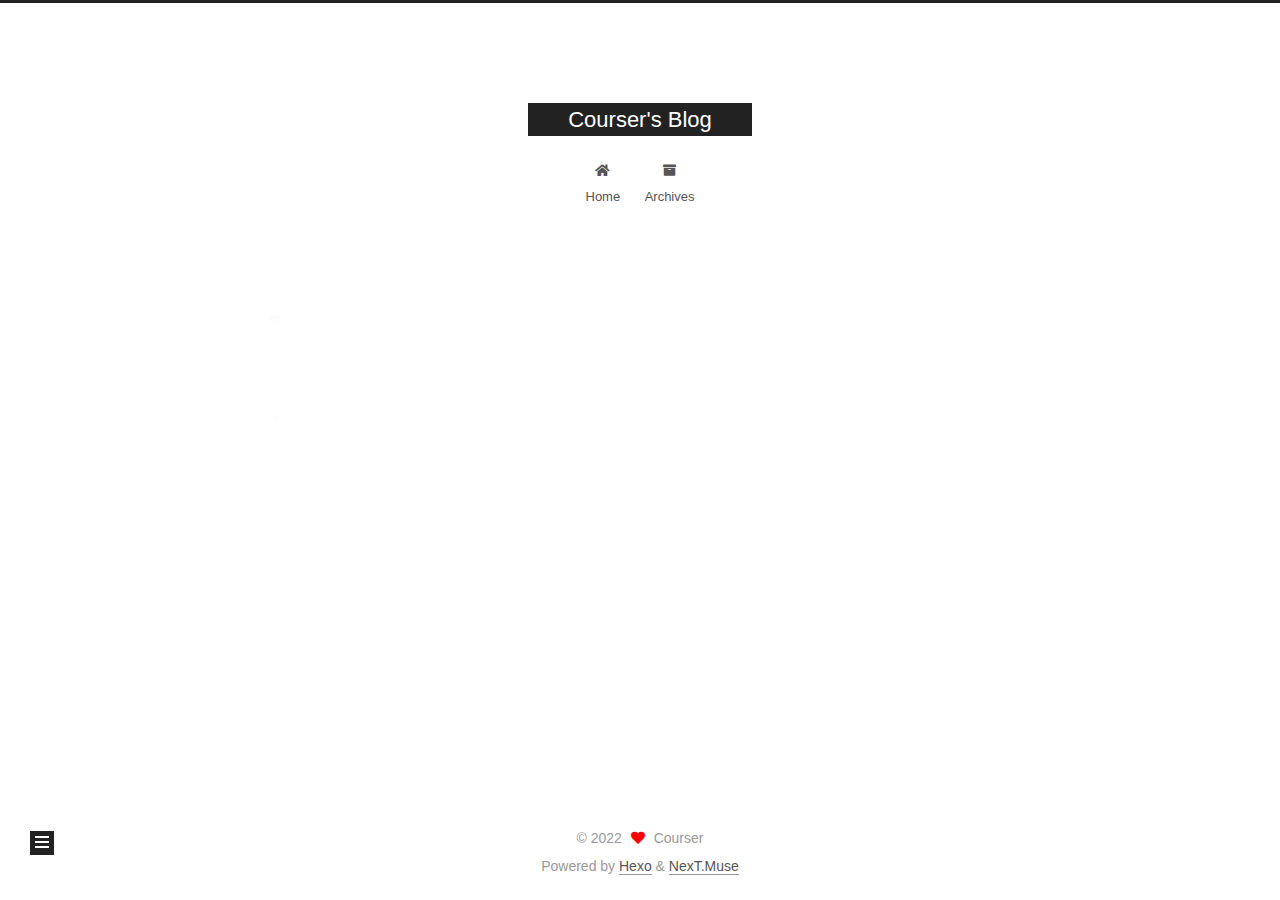
<file: tags/Drops/index.html>
<!DOCTYPE html>
<html lang="">
<head>
  <meta charset="UTF-8">
<meta name="viewport" content="width=device-width, initial-scale=1, maximum-scale=2">
<meta name="theme-color" content="#222">
<meta name="generator" content="Hexo 6.0.0">
  <link rel="apple-touch-icon" sizes="180x180" href="/images/apple-touch-icon-next.png">
  <link rel="icon" type="image/png" sizes="32x32" href="/images/favicon-32x32-next.png">
  <link rel="icon" type="image/png" sizes="16x16" href="/images/favicon-16x16-next.png">
  <link rel="mask-icon" href="/images/logo.svg" color="#222">

<link rel="stylesheet" href="/css/main.css">


<link rel="stylesheet" href="/lib/font-awesome/css/all.min.css">

<script id="hexo-configurations">
    var NexT = window.NexT || {};
    var CONFIG = {"hostname":"courser123.github.io","root":"/","scheme":"Muse","version":"7.8.0","exturl":false,"sidebar":{"position":"left","display":"post","padding":18,"offset":12,"onmobile":false},"copycode":{"enable":false,"show_result":false,"style":null},"back2top":{"enable":true,"sidebar":false,"scrollpercent":false},"bookmark":{"enable":false,"color":"#222","save":"auto"},"fancybox":false,"mediumzoom":false,"lazyload":false,"pangu":false,"comments":{"style":"tabs","active":null,"storage":true,"lazyload":false,"nav":null},"algolia":{"hits":{"per_page":10},"labels":{"input_placeholder":"Search for Posts","hits_empty":"We didn't find any results for the search: ${query}","hits_stats":"${hits} results found in ${time} ms"}},"localsearch":{"enable":false,"trigger":"auto","top_n_per_article":1,"unescape":false,"preload":false},"motion":{"enable":true,"async":false,"transition":{"post_block":"fadeIn","post_header":"slideDownIn","post_body":"slideDownIn","coll_header":"slideLeftIn","sidebar":"slideUpIn"}}};
  </script>

  <meta property="og:type" content="website">
<meta property="og:title" content="Courser&#39;s Blog">
<meta property="og:url" content="https://courser123.github.io/tags/Drops/index.html">
<meta property="og:site_name" content="Courser&#39;s Blog">
<meta property="og:locale">
<meta property="article:author" content="Courser">
<meta name="twitter:card" content="summary">

<link rel="canonical" href="https://courser123.github.io/tags/Drops/">


<script id="page-configurations">
  // https://hexo.io/docs/variables.html
  CONFIG.page = {
    sidebar: "",
    isHome : false,
    isPost : false,
    lang   : 'default'
  };
</script>

  <title>Tag: Drops | Courser's Blog</title>
  






  <noscript>
  <style>
  .use-motion .brand,
  .use-motion .menu-item,
  .sidebar-inner,
  .use-motion .post-block,
  .use-motion .pagination,
  .use-motion .comments,
  .use-motion .post-header,
  .use-motion .post-body,
  .use-motion .collection-header { opacity: initial; }

  .use-motion .site-title,
  .use-motion .site-subtitle {
    opacity: initial;
    top: initial;
  }

  .use-motion .logo-line-before i { left: initial; }
  .use-motion .logo-line-after i { right: initial; }
  </style>
</noscript>

</head>

<body itemscope itemtype="http://schema.org/WebPage">
  <div class="container use-motion">
    <div class="headband"></div>

    <header class="header" itemscope itemtype="http://schema.org/WPHeader">
      <div class="header-inner"><div class="site-brand-container">
  <div class="site-nav-toggle">
    <div class="toggle" aria-label="Toggle navigation bar">
      <span class="toggle-line toggle-line-first"></span>
      <span class="toggle-line toggle-line-middle"></span>
      <span class="toggle-line toggle-line-last"></span>
    </div>
  </div>

  <div class="site-meta">

    <a href="/" class="brand" rel="start">
      <span class="logo-line-before"><i></i></span>
      <h1 class="site-title">Courser's Blog</h1>
      <span class="logo-line-after"><i></i></span>
    </a>
  </div>

  <div class="site-nav-right">
    <div class="toggle popup-trigger">
    </div>
  </div>
</div>




<nav class="site-nav">
  <ul id="menu" class="main-menu menu">
        <li class="menu-item menu-item-home">

    <a href="/" rel="section"><i class="fa fa-home fa-fw"></i>Home</a>

  </li>
        <li class="menu-item menu-item-archives">

    <a href="/archives/" rel="section"><i class="fa fa-archive fa-fw"></i>Archives</a>

  </li>
  </ul>
</nav>




</div>
    </header>

    
  <div class="back-to-top">
    <i class="fa fa-arrow-up"></i>
    <span>0%</span>
  </div>


    <main class="main">
      <div class="main-inner">
        <div class="content-wrap">
          

          <div class="content tag">
            

  
  
  
  <div class="post-block">
    <div class="posts-collapse">
      <div class="collection-title">
        <h2 class="collection-header">Drops
          <small>Tag</small>
        </h2>
      </div>

      
    <div class="collection-year">
      <span class="collection-header">2019</span>
    </div>

  <article itemscope itemtype="http://schema.org/Article">
    <header class="post-header">

      <div class="post-meta">
        <time itemprop="dateCreated"
              datetime="2019-06-11T20:55:51+08:00"
              content="2019-06-11">
          06-11
        </time>
      </div>

      <div class="post-title">
          <a class="post-title-link" href="/2019/06/11/%E5%A4%87%E5%BF%98%E5%BD%95/%E5%A4%87%E5%BF%98%E5%BD%95/" itemprop="url">
            <span itemprop="name">备忘录</span>
          </a>
      </div>

    </header>
  </article>

    </div>
  </div>
  
  
  

  



          </div>
          

<script>
  window.addEventListener('tabs:register', () => {
    let { activeClass } = CONFIG.comments;
    if (CONFIG.comments.storage) {
      activeClass = localStorage.getItem('comments_active') || activeClass;
    }
    if (activeClass) {
      let activeTab = document.querySelector(`a[href="#comment-${activeClass}"]`);
      if (activeTab) {
        activeTab.click();
      }
    }
  });
  if (CONFIG.comments.storage) {
    window.addEventListener('tabs:click', event => {
      if (!event.target.matches('.tabs-comment .tab-content .tab-pane')) return;
      let commentClass = event.target.classList[1];
      localStorage.setItem('comments_active', commentClass);
    });
  }
</script>

        </div>
          
  
  <div class="toggle sidebar-toggle">
    <span class="toggle-line toggle-line-first"></span>
    <span class="toggle-line toggle-line-middle"></span>
    <span class="toggle-line toggle-line-last"></span>
  </div>

  <aside class="sidebar">
    <div class="sidebar-inner">

      <ul class="sidebar-nav motion-element">
        <li class="sidebar-nav-toc">
          Table of Contents
        </li>
        <li class="sidebar-nav-overview">
          Overview
        </li>
      </ul>

      <!--noindex-->
      <div class="post-toc-wrap sidebar-panel">
      </div>
      <!--/noindex-->

      <div class="site-overview-wrap sidebar-panel">
        <div class="site-author motion-element" itemprop="author" itemscope itemtype="http://schema.org/Person">
  <p class="site-author-name" itemprop="name">Courser</p>
  <div class="site-description" itemprop="description"></div>
</div>
<div class="site-state-wrap motion-element">
  <nav class="site-state">
      <div class="site-state-item site-state-posts">
          <a href="/archives/">
        
          <span class="site-state-item-count">15</span>
          <span class="site-state-item-name">posts</span>
        </a>
      </div>
      <div class="site-state-item site-state-categories">
            <a href="/categories/">
        <span class="site-state-item-count">7</span>
        <span class="site-state-item-name">categories</span></a>
      </div>
      <div class="site-state-item site-state-tags">
        <span class="site-state-item-count">1</span>
        <span class="site-state-item-name">tags</span>
      </div>
  </nav>
</div>



      </div>

    </div>
  </aside>
  <div id="sidebar-dimmer"></div>


      </div>
    </main>

    <footer class="footer">
      <div class="footer-inner">
        

        

<div class="copyright">
  
  &copy; 
  <span itemprop="copyrightYear">2022</span>
  <span class="with-love">
    <i class="fa fa-heart"></i>
  </span>
  <span class="author" itemprop="copyrightHolder">Courser</span>
</div>
  <div class="powered-by">Powered by <a href="https://hexo.io/" class="theme-link" rel="noopener" target="_blank">Hexo</a> & <a href="https://muse.theme-next.org/" class="theme-link" rel="noopener" target="_blank">NexT.Muse</a>
  </div>

        








      </div>
    </footer>
  </div>

  
  <script src="/lib/anime.min.js"></script>
  <script src="/lib/velocity/velocity.min.js"></script>
  <script src="/lib/velocity/velocity.ui.min.js"></script>

<script src="/js/utils.js"></script>

<script src="/js/motion.js"></script>


<script src="/js/schemes/muse.js"></script>


<script src="/js/next-boot.js"></script>




  















  

  

</body>
</html>
</file>
<file: css/main.css>
:root {
  --body-bg-color: #fff;
  --content-bg-color: #fff;
  --card-bg-color: #f5f5f5;
  --text-color: #555;
  --blockquote-color: #666;
  --link-color: #555;
  --link-hover-color: #222;
  --brand-color: #fff;
  --brand-hover-color: #fff;
  --table-row-odd-bg-color: #f9f9f9;
  --table-row-hover-bg-color: #f5f5f5;
  --menu-item-bg-color: #f5f5f5;
  --btn-default-bg: #222;
  --btn-default-color: #fff;
  --btn-default-border-color: #222;
  --btn-default-hover-bg: #fff;
  --btn-default-hover-color: #222;
  --btn-default-hover-border-color: #222;
}
html {
  line-height: 1.15; /* 1 */
  -webkit-text-size-adjust: 100%; /* 2 */
}
body {
  margin: 0;
}
main {
  display: block;
}
h1 {
  font-size: 2em;
  margin: 0.67em 0;
}
hr {
  box-sizing: content-box; /* 1 */
  height: 0; /* 1 */
  overflow: visible; /* 2 */
}
pre {
  font-family: monospace, monospace; /* 1 */
  font-size: 1em; /* 2 */
}
a {
  background: transparent;
}
abbr[title] {
  border-bottom: none; /* 1 */
  text-decoration: underline; /* 2 */
  text-decoration: underline dotted; /* 2 */
}
b,
strong {
  font-weight: bolder;
}
code,
kbd,
samp {
  font-family: monospace, monospace; /* 1 */
  font-size: 1em; /* 2 */
}
small {
  font-size: 80%;
}
sub,
sup {
  font-size: 75%;
  line-height: 0;
  position: relative;
  vertical-align: baseline;
}
sub {
  bottom: -0.25em;
}
sup {
  top: -0.5em;
}
img {
  border-style: none;
}
button,
input,
optgroup,
select,
textarea {
  font-family: inherit; /* 1 */
  font-size: 100%; /* 1 */
  line-height: 1.15; /* 1 */
  margin: 0; /* 2 */
}
button,
input {
/* 1 */
  overflow: visible;
}
button,
select {
/* 1 */
  text-transform: none;
}
button,
[type='button'],
[type='reset'],
[type='submit'] {
  -webkit-appearance: button;
}
button::-moz-focus-inner,
[type='button']::-moz-focus-inner,
[type='reset']::-moz-focus-inner,
[type='submit']::-moz-focus-inner {
  border-style: none;
  padding: 0;
}
button:-moz-focusring,
[type='button']:-moz-focusring,
[type='reset']:-moz-focusring,
[type='submit']:-moz-focusring {
  outline: 1px dotted ButtonText;
}
fieldset {
  padding: 0.35em 0.75em 0.625em;
}
legend {
  box-sizing: border-box; /* 1 */
  color: inherit; /* 2 */
  display: table; /* 1 */
  max-width: 100%; /* 1 */
  padding: 0; /* 3 */
  white-space: normal; /* 1 */
}
progress {
  vertical-align: baseline;
}
textarea {
  overflow: auto;
}
[type='checkbox'],
[type='radio'] {
  box-sizing: border-box; /* 1 */
  padding: 0; /* 2 */
}
[type='number']::-webkit-inner-spin-button,
[type='number']::-webkit-outer-spin-button {
  height: auto;
}
[type='search'] {
  outline-offset: -2px; /* 2 */
  -webkit-appearance: textfield; /* 1 */
}
[type='search']::-webkit-search-decoration {
  -webkit-appearance: none;
}
::-webkit-file-upload-button {
  font: inherit; /* 2 */
  -webkit-appearance: button; /* 1 */
}
details {
  display: block;
}
summary {
  display: list-item;
}
template {
  display: none;
}
[hidden] {
  display: none;
}
::selection {
  background: #262a30;
  color: #eee;
}
html,
body {
  height: 100%;
}
body {
  background: var(--body-bg-color);
  color: var(--text-color);
  font-family: 'Lato', "PingFang SC", "Microsoft YaHei", sans-serif;
  font-size: 1em;
  line-height: 2;
}
@media (max-width: 991px) {
  body {
    padding-left: 0 !important;
    padding-right: 0 !important;
  }
}
h1,
h2,
h3,
h4,
h5,
h6 {
  font-family: 'Lato', "PingFang SC", "Microsoft YaHei", sans-serif;
  font-weight: bold;
  line-height: 1.5;
  margin: 20px 0 15px;
}
h1 {
  font-size: 1.5em;
}
h2 {
  font-size: 1.375em;
}
h3 {
  font-size: 1.25em;
}
h4 {
  font-size: 1.125em;
}
h5 {
  font-size: 1em;
}
h6 {
  font-size: 0.875em;
}
p {
  margin: 0 0 20px 0;
}
a,
span.exturl {
  border-bottom: 1px solid #999;
  color: var(--link-color);
  outline: 0;
  text-decoration: none;
  overflow-wrap: break-word;
  word-wrap: break-word;
  cursor: pointer;
}
a:hover,
span.exturl:hover {
  border-bottom-color: var(--link-hover-color);
  color: var(--link-hover-color);
}
iframe,
img,
video {
  display: block;
  margin-left: auto;
  margin-right: auto;
  max-width: 100%;
}
hr {
  background-image: repeating-linear-gradient(-45deg, #ddd, #ddd 4px, transparent 4px, transparent 8px);
  border: 0;
  height: 3px;
  margin: 40px 0;
}
blockquote {
  border-left: 4px solid #ddd;
  color: var(--blockquote-color);
  margin: 0;
  padding: 0 15px;
}
blockquote cite::before {
  content: '-';
  padding: 0 5px;
}
dt {
  font-weight: bold;
}
dd {
  margin: 0;
  padding: 0;
}
kbd {
  background-color: #f5f5f5;
  background-image: linear-gradient(#eee, #fff, #eee);
  border: 1px solid #ccc;
  border-radius: 0.2em;
  box-shadow: 0.1em 0.1em 0.2em rgba(0,0,0,0.1);
  color: #555;
  font-family: inherit;
  padding: 0.1em 0.3em;
  white-space: nowrap;
}
.table-container {
  overflow: auto;
}
table {
  border-collapse: collapse;
  border-spacing: 0;
  font-size: 0.875em;
  margin: 0 0 20px 0;
  width: 100%;
}
tbody tr:nth-of-type(odd) {
  background: var(--table-row-odd-bg-color);
}
tbody tr:hover {
  background: var(--table-row-hover-bg-color);
}
caption,
th,
td {
  font-weight: normal;
  padding: 8px;
  vertical-align: middle;
}
th,
td {
  border: 1px solid #ddd;
  border-bottom: 3px solid #ddd;
}
th {
  font-weight: 700;
  padding-bottom: 10px;
}
td {
  border-bottom-width: 1px;
}
.btn {
  background: var(--btn-default-bg);
  border: 2px solid var(--btn-default-border-color);
  border-radius: 0;
  color: var(--btn-default-color);
  display: inline-block;
  font-size: 0.875em;
  line-height: 2;
  padding: 0 20px;
  text-decoration: none;
  transition-property: background-color;
  transition-delay: 0s;
  transition-duration: 0.2s;
  transition-timing-function: ease-in-out;
}
.btn:hover {
  background: var(--btn-default-hover-bg);
  border-color: var(--btn-default-hover-border-color);
  color: var(--btn-default-hover-color);
}
.btn + .btn {
  margin: 0 0 8px 8px;
}
.btn .fa-fw {
  text-align: left;
  width: 1.285714285714286em;
}
.toggle {
  line-height: 0;
}
.toggle .toggle-line {
  background: #fff;
  display: inline-block;
  height: 2px;
  left: 0;
  position: relative;
  top: 0;
  transition: all 0.4s;
  vertical-align: top;
  width: 100%;
}
.toggle .toggle-line:not(:first-child) {
  margin-top: 3px;
}
.toggle.toggle-arrow .toggle-line-first {
  left: 50%;
  top: 2px;
  transform: rotate(45deg);
  width: 50%;
}
.toggle.toggle-arrow .toggle-line-middle {
  left: 2px;
  width: 90%;
}
.toggle.toggle-arrow .toggle-line-last {
  left: 50%;
  top: -2px;
  transform: rotate(-45deg);
  width: 50%;
}
.toggle.toggle-close .toggle-line-first {
  transform: rotate(-45deg);
  top: 5px;
}
.toggle.toggle-close .toggle-line-middle {
  opacity: 0;
}
.toggle.toggle-close .toggle-line-last {
  transform: rotate(45deg);
  top: -5px;
}
.highlight,
pre {
  background: #f7f7f7;
  color: #4d4d4c;
  line-height: 1.6;
  margin: 0 auto 20px;
}
pre,
code {
  font-family: consolas, Menlo, monospace, "PingFang SC", "Microsoft YaHei";
}
code {
  background: #eee;
  border-radius: 3px;
  color: #555;
  padding: 2px 4px;
  overflow-wrap: break-word;
  word-wrap: break-word;
}
.highlight *::selection {
  background: #d6d6d6;
}
.highlight pre {
  border: 0;
  margin: 0;
  padding: 10px 0;
}
.highlight table {
  border: 0;
  margin: 0;
  width: auto;
}
.highlight td {
  border: 0;
  padding: 0;
}
.highlight figcaption {
  background: #eff2f3;
  color: #4d4d4c;
  display: flex;
  font-size: 0.875em;
  justify-content: space-between;
  line-height: 1.2;
  padding: 0.5em;
}
.highlight figcaption a {
  color: #4d4d4c;
}
.highlight figcaption a:hover {
  border-bottom-color: #4d4d4c;
}
.highlight .gutter {
  -moz-user-select: none;
  -ms-user-select: none;
  -webkit-user-select: none;
  user-select: none;
}
.highlight .gutter pre {
  background: #eff2f3;
  color: #869194;
  padding-left: 10px;
  padding-right: 10px;
  text-align: right;
}
.highlight .code pre {
  background: #f7f7f7;
  padding-left: 10px;
  width: 100%;
}
.gist table {
  width: auto;
}
.gist table td {
  border: 0;
}
pre {
  overflow: auto;
  padding: 10px;
}
pre code {
  background: none;
  color: #4d4d4c;
  font-size: 0.875em;
  padding: 0;
  text-shadow: none;
}
pre .deletion {
  background: #fdd;
}
pre .addition {
  background: #dfd;
}
pre .meta {
  color: #eab700;
  -moz-user-select: none;
  -ms-user-select: none;
  -webkit-user-select: none;
  user-select: none;
}
pre .comment {
  color: #8e908c;
}
pre .variable,
pre .attribute,
pre .tag,
pre .name,
pre .regexp,
pre .ruby .constant,
pre .xml .tag .title,
pre .xml .pi,
pre .xml .doctype,
pre .html .doctype,
pre .css .id,
pre .css .class,
pre .css .pseudo {
  color: #c82829;
}
pre .number,
pre .preprocessor,
pre .built_in,
pre .builtin-name,
pre .literal,
pre .params,
pre .constant,
pre .command {
  color: #f5871f;
}
pre .ruby .class .title,
pre .css .rules .attribute,
pre .string,
pre .symbol,
pre .value,
pre .inheritance,
pre .header,
pre .ruby .symbol,
pre .xml .cdata,
pre .special,
pre .formula {
  color: #718c00;
}
pre .title,
pre .css .hexcolor {
  color: #3e999f;
}
pre .function,
pre .python .decorator,
pre .python .title,
pre .ruby .function .title,
pre .ruby .title .keyword,
pre .perl .sub,
pre .javascript .title,
pre .coffeescript .title {
  color: #4271ae;
}
pre .keyword,
pre .javascript .function {
  color: #8959a8;
}
.blockquote-center {
  border-left: none;
  margin: 40px 0;
  padding: 0;
  position: relative;
  text-align: center;
}
.blockquote-center .fa {
  display: block;
  opacity: 0.6;
  position: absolute;
  width: 100%;
}
.blockquote-center .fa-quote-left {
  border-top: 1px solid #ccc;
  text-align: left;
  top: -20px;
}
.blockquote-center .fa-quote-right {
  border-bottom: 1px solid #ccc;
  text-align: right;
  bottom: -20px;
}
.blockquote-center p,
.blockquote-center div {
  text-align: center;
}
.post-body .group-picture img {
  margin: 0 auto;
  padding: 0 3px;
}
.group-picture-row {
  margin-bottom: 6px;
  overflow: hidden;
}
.group-picture-column {
  float: left;
  margin-bottom: 10px;
}
.post-body .label {
  color: #555;
  display: inline;
  padding: 0 2px;
}
.post-body .label.default {
  background: #f0f0f0;
}
.post-body .label.primary {
  background: #efe6f7;
}
.post-body .label.info {
  background: #e5f2f8;
}
.post-body .label.success {
  background: #e7f4e9;
}
.post-body .label.warning {
  background: #fcf6e1;
}
.post-body .label.danger {
  background: #fae8eb;
}
.post-body .tabs {
  margin-bottom: 20px;
}
.post-body .tabs,
.tabs-comment {
  display: block;
  padding-top: 10px;
  position: relative;
}
.post-body .tabs ul.nav-tabs,
.tabs-comment ul.nav-tabs {
  display: flex;
  flex-wrap: wrap;
  margin: 0;
  margin-bottom: -1px;
  padding: 0;
}
@media (max-width: 413px) {
  .post-body .tabs ul.nav-tabs,
  .tabs-comment ul.nav-tabs {
    display: block;
    margin-bottom: 5px;
  }
}
.post-body .tabs ul.nav-tabs li.tab,
.tabs-comment ul.nav-tabs li.tab {
  border-bottom: 1px solid #ddd;
  border-left: 1px solid transparent;
  border-right: 1px solid transparent;
  border-top: 3px solid transparent;
  flex-grow: 1;
  list-style-type: none;
  border-radius: 0 0 0 0;
}
@media (max-width: 413px) {
  .post-body .tabs ul.nav-tabs li.tab,
  .tabs-comment ul.nav-tabs li.tab {
    border-bottom: 1px solid transparent;
    border-left: 3px solid transparent;
    border-right: 1px solid transparent;
    border-top: 1px solid transparent;
  }
}
@media (max-width: 413px) {
  .post-body .tabs ul.nav-tabs li.tab,
  .tabs-comment ul.nav-tabs li.tab {
    border-radius: 0;
  }
}
.post-body .tabs ul.nav-tabs li.tab a,
.tabs-comment ul.nav-tabs li.tab a {
  border-bottom: initial;
  display: block;
  line-height: 1.8;
  outline: 0;
  padding: 0.25em 0.75em;
  text-align: center;
  transition-delay: 0s;
  transition-duration: 0.2s;
  transition-timing-function: ease-out;
}
.post-body .tabs ul.nav-tabs li.tab a i,
.tabs-comment ul.nav-tabs li.tab a i {
  width: 1.285714285714286em;
}
.post-body .tabs ul.nav-tabs li.tab.active,
.tabs-comment ul.nav-tabs li.tab.active {
  border-bottom: 1px solid transparent;
  border-left: 1px solid #ddd;
  border-right: 1px solid #ddd;
  border-top: 3px solid #fc6423;
}
@media (max-width: 413px) {
  .post-body .tabs ul.nav-tabs li.tab.active,
  .tabs-comment ul.nav-tabs li.tab.active {
    border-bottom: 1px solid #ddd;
    border-left: 3px solid #fc6423;
    border-right: 1px solid #ddd;
    border-top: 1px solid #ddd;
  }
}
.post-body .tabs ul.nav-tabs li.tab.active a,
.tabs-comment ul.nav-tabs li.tab.active a {
  color: var(--link-color);
  cursor: default;
}
.post-body .tabs .tab-content .tab-pane,
.tabs-comment .tab-content .tab-pane {
  border: 1px solid #ddd;
  border-top: 0;
  padding: 20px 20px 0 20px;
  border-radius: 0;
}
.post-body .tabs .tab-content .tab-pane:not(.active),
.tabs-comment .tab-content .tab-pane:not(.active) {
  display: none;
}
.post-body .tabs .tab-content .tab-pane.active,
.tabs-comment .tab-content .tab-pane.active {
  display: block;
}
.post-body .tabs .tab-content .tab-pane.active:nth-of-type(1),
.tabs-comment .tab-content .tab-pane.active:nth-of-type(1) {
  border-radius: 0 0 0 0;
}
@media (max-width: 413px) {
  .post-body .tabs .tab-content .tab-pane.active:nth-of-type(1),
  .tabs-comment .tab-content .tab-pane.active:nth-of-type(1) {
    border-radius: 0;
  }
}
.post-body .note {
  border-radius: 3px;
  margin-bottom: 20px;
  padding: 1em;
  position: relative;
  border: 1px solid #eee;
  border-left-width: 5px;
}
.post-body .note h2,
.post-body .note h3,
.post-body .note h4,
.post-body .note h5,
.post-body .note h6 {
  margin-top: 0;
  border-bottom: initial;
  margin-bottom: 0;
  padding-top: 0;
}
.post-body .note p:first-child,
.post-body .note ul:first-child,
.post-body .note ol:first-child,
.post-body .note table:first-child,
.post-body .note pre:first-child,
.post-body .note blockquote:first-child,
.post-body .note img:first-child {
  margin-top: 0;
}
.post-body .note p:last-child,
.post-body .note ul:last-child,
.post-body .note ol:last-child,
.post-body .note table:last-child,
.post-body .note pre:last-child,
.post-body .note blockquote:last-child,
.post-body .note img:last-child {
  margin-bottom: 0;
}
.post-body .note.default {
  border-left-color: #777;
}
.post-body .note.default h2,
.post-body .note.default h3,
.post-body .note.default h4,
.post-body .note.default h5,
.post-body .note.default h6 {
  color: #777;
}
.post-body .note.primary {
  border-left-color: #6f42c1;
}
.post-body .note.primary h2,
.post-body .note.primary h3,
.post-body .note.primary h4,
.post-body .note.primary h5,
.post-body .note.primary h6 {
  color: #6f42c1;
}
.post-body .note.info {
  border-left-color: #428bca;
}
.post-body .note.info h2,
.post-body .note.info h3,
.post-body .note.info h4,
.post-body .note.info h5,
.post-body .note.info h6 {
  color: #428bca;
}
.post-body .note.success {
  border-left-color: #5cb85c;
}
.post-body .note.success h2,
.post-body .note.success h3,
.post-body .note.success h4,
.post-body .note.success h5,
.post-body .note.success h6 {
  color: #5cb85c;
}
.post-body .note.warning {
  border-left-color: #f0ad4e;
}
.post-body .note.warning h2,
.post-body .note.warning h3,
.post-body .note.warning h4,
.post-body .note.warning h5,
.post-body .note.warning h6 {
  color: #f0ad4e;
}
.post-body .note.danger {
  border-left-color: #d9534f;
}
.post-body .note.danger h2,
.post-body .note.danger h3,
.post-body .note.danger h4,
.post-body .note.danger h5,
.post-body .note.danger h6 {
  color: #d9534f;
}
.pagination .prev,
.pagination .next,
.pagination .page-number,
.pagination .space {
  display: inline-block;
  margin: 0 10px;
  padding: 0 11px;
  position: relative;
  top: -1px;
}
@media (max-width: 767px) {
  .pagination .prev,
  .pagination .next,
  .pagination .page-number,
  .pagination .space {
    margin: 0 5px;
  }
}
.pagination {
  border-top: 1px solid #eee;
  margin: 120px 0 0;
  text-align: center;
}
.pagination .prev,
.pagination .next,
.pagination .page-number {
  border-bottom: 0;
  border-top: 1px solid #eee;
  transition-property: border-color;
  transition-delay: 0s;
  transition-duration: 0.2s;
  transition-timing-function: ease-in-out;
}
.pagination .prev:hover,
.pagination .next:hover,
.pagination .page-number:hover {
  border-top-color: #222;
}
.pagination .space {
  margin: 0;
  padding: 0;
}
.pagination .prev {
  margin-left: 0;
}
.pagination .next {
  margin-right: 0;
}
.pagination .page-number.current {
  background: #ccc;
  border-top-color: #ccc;
  color: #fff;
}
@media (max-width: 767px) {
  .pagination {
    border-top: none;
  }
  .pagination .prev,
  .pagination .next,
  .pagination .page-number {
    border-bottom: 1px solid #eee;
    border-top: 0;
    margin-bottom: 10px;
    padding: 0 10px;
  }
  .pagination .prev:hover,
  .pagination .next:hover,
  .pagination .page-number:hover {
    border-bottom-color: #222;
  }
}
.comments {
  margin-top: 60px;
  overflow: hidden;
}
.comment-button-group {
  display: flex;
  flex-wrap: wrap-reverse;
  justify-content: center;
  margin: 1em 0;
}
.comment-button-group .comment-button {
  margin: 0.1em 0.2em;
}
.comment-button-group .comment-button.active {
  background: var(--btn-default-hover-bg);
  border-color: var(--btn-default-hover-border-color);
  color: var(--btn-default-hover-color);
}
.comment-position {
  display: none;
}
.comment-position.active {
  display: block;
}
.tabs-comment {
  background: var(--content-bg-color);
  margin-top: 4em;
  padding-top: 0;
}
.tabs-comment .comments {
  border: 0;
  box-shadow: none;
  margin-top: 0;
  padding-top: 0;
}
.container {
  min-height: 100%;
  position: relative;
}
.main-inner {
  margin: 0 auto;
  width: 700px;
}
@media (min-width: 1200px) {
  .main-inner {
    width: 800px;
  }
}
@media (min-width: 1600px) {
  .main-inner {
    width: 900px;
  }
}
@media (max-width: 767px) {
  .content-wrap {
    padding: 0 20px;
  }
}
.header {
  background: transparent;
}
.header-inner {
  margin: 0 auto;
  width: 700px;
}
@media (min-width: 1200px) {
  .header-inner {
    width: 800px;
  }
}
@media (min-width: 1600px) {
  .header-inner {
    width: 900px;
  }
}
.site-brand-container {
  display: flex;
  flex-shrink: 0;
  padding: 0 10px;
}
.headband {
  background: #222;
  height: 3px;
}
.site-meta {
  flex-grow: 1;
  text-align: center;
}
@media (max-width: 767px) {
  .site-meta {
    text-align: center;
  }
}
.brand {
  border-bottom: none;
  color: var(--brand-color);
  display: inline-block;
  line-height: 1.375em;
  padding: 0 40px;
  position: relative;
}
.brand:hover {
  color: var(--brand-hover-color);
}
.site-title {
  font-family: 'Lato', "PingFang SC", "Microsoft YaHei", sans-serif;
  font-size: 1.375em;
  font-weight: normal;
  margin: 0;
}
.site-subtitle {
  color: #999;
  font-size: 0.8125em;
  margin: 10px 0;
}
.use-motion .brand {
  opacity: 0;
}
.use-motion .site-title,
.use-motion .site-subtitle,
.use-motion .custom-logo-image {
  opacity: 0;
  position: relative;
  top: -10px;
}
.site-nav-toggle,
.site-nav-right {
  display: none;
}
@media (max-width: 767px) {
  .site-nav-toggle,
  .site-nav-right {
    display: flex;
    flex-direction: column;
    justify-content: center;
  }
}
.site-nav-toggle .toggle,
.site-nav-right .toggle {
  color: var(--text-color);
  padding: 10px;
  width: 22px;
}
.site-nav-toggle .toggle .toggle-line,
.site-nav-right .toggle .toggle-line {
  background: var(--text-color);
  border-radius: 1px;
}
.site-nav {
  display: block;
}
@media (max-width: 767px) {
  .site-nav {
    clear: both;
    display: none;
  }
}
.site-nav.site-nav-on {
  display: block;
}
.menu {
  margin-top: 20px;
  padding-left: 0;
  text-align: center;
}
.menu-item {
  display: inline-block;
  list-style: none;
  margin: 0 10px;
}
@media (max-width: 767px) {
  .menu-item {
    display: block;
    margin-top: 10px;
  }
  .menu-item.menu-item-search {
    display: none;
  }
}
.menu-item a,
.menu-item span.exturl {
  border-bottom: 0;
  display: block;
  font-size: 0.8125em;
  transition-property: border-color;
  transition-delay: 0s;
  transition-duration: 0.2s;
  transition-timing-function: ease-in-out;
}
@media (hover: none) {
  .menu-item a:hover,
  .menu-item span.exturl:hover {
    border-bottom-color: transparent !important;
  }
}
.menu-item .fa,
.menu-item .fab,
.menu-item .far,
.menu-item .fas {
  margin-right: 8px;
}
.menu-item .badge {
  display: inline-block;
  font-weight: bold;
  line-height: 1;
  margin-left: 0.35em;
  margin-top: 0.35em;
  text-align: center;
  white-space: nowrap;
}
@media (max-width: 767px) {
  .menu-item .badge {
    float: right;
    margin-left: 0;
  }
}
.menu-item-active a,
.menu .menu-item a:hover,
.menu .menu-item span.exturl:hover {
  background: var(--menu-item-bg-color);
}
.use-motion .menu-item {
  opacity: 0;
}
.sidebar {
  background: #222;
  bottom: 0;
  box-shadow: inset 0 2px 6px #000;
  position: fixed;
  top: 0;
}
@media (max-width: 991px) {
  .sidebar {
    display: none;
  }
}
.sidebar-inner {
  color: #999;
  padding: 18px 10px;
  text-align: center;
}
.cc-license {
  margin-top: 10px;
  text-align: center;
}
.cc-license .cc-opacity {
  border-bottom: none;
  opacity: 0.7;
}
.cc-license .cc-opacity:hover {
  opacity: 0.9;
}
.cc-license img {
  display: inline-block;
}
.site-author-image {
  border: 2px solid #333;
  display: block;
  margin: 0 auto;
  max-width: 96px;
  padding: 2px;
}
.site-author-name {
  color: #f5f5f5;
  font-weight: normal;
  margin: 5px 0 0;
  text-align: center;
}
.site-description {
  color: #999;
  font-size: 1em;
  margin-top: 5px;
  text-align: center;
}
.links-of-author {
  margin-top: 15px;
}
.links-of-author a,
.links-of-author span.exturl {
  border-bottom-color: #555;
  display: inline-block;
  font-size: 0.8125em;
  margin-bottom: 10px;
  margin-right: 10px;
  vertical-align: middle;
}
.links-of-author a::before,
.links-of-author span.exturl::before {
  background: #08f0bb;
  border-radius: 50%;
  content: ' ';
  display: inline-block;
  height: 4px;
  margin-right: 3px;
  vertical-align: middle;
  width: 4px;
}
.sidebar-button {
  margin-top: 15px;
}
.sidebar-button a {
  border: 1px solid #fc6423;
  border-radius: 4px;
  color: #fc6423;
  display: inline-block;
  padding: 0 15px;
}
.sidebar-button a .fa,
.sidebar-button a .fab,
.sidebar-button a .far,
.sidebar-button a .fas {
  margin-right: 5px;
}
.sidebar-button a:hover {
  background: #fc6423;
  border: 1px solid #fc6423;
  color: #fff;
}
.sidebar-button a:hover .fa,
.sidebar-button a:hover .fab,
.sidebar-button a:hover .far,
.sidebar-button a:hover .fas {
  color: #fff;
}
.links-of-blogroll {
  font-size: 0.8125em;
  margin-top: 10px;
}
.links-of-blogroll-title {
  font-size: 0.875em;
  font-weight: 600;
  margin-top: 0;
}
.links-of-blogroll-list {
  list-style: none;
  margin: 0;
  padding: 0;
}
#sidebar-dimmer {
  display: none;
}
@media (max-width: 767px) {
  #sidebar-dimmer {
    background: #000;
    display: block;
    height: 100%;
    left: 100%;
    opacity: 0;
    position: fixed;
    top: 0;
    width: 100%;
    z-index: 1100;
  }
  .sidebar-active + #sidebar-dimmer {
    opacity: 0.7;
    transform: translateX(-100%);
    transition: opacity 0.5s;
  }
}
.sidebar-nav {
  margin: 0;
  padding-bottom: 20px;
  padding-left: 0;
}
.sidebar-nav li {
  border-bottom: 1px solid transparent;
  color: #666;
  cursor: pointer;
  display: inline-block;
  font-size: 0.875em;
}
.sidebar-nav li.sidebar-nav-overview {
  margin-left: 10px;
}
.sidebar-nav li:hover {
  color: #f5f5f5;
}
.sidebar-nav .sidebar-nav-active {
  border-bottom-color: #87daff;
  color: #87daff;
}
.sidebar-nav .sidebar-nav-active:hover {
  color: #87daff;
}
.sidebar-panel {
  display: none;
  overflow-x: hidden;
  overflow-y: auto;
}
.sidebar-panel-active {
  display: block;
}
.sidebar-toggle {
  background: #222;
  bottom: 45px;
  cursor: pointer;
  height: 14px;
  left: 30px;
  padding: 5px;
  position: fixed;
  width: 14px;
  z-index: 1300;
}
@media (max-width: 991px) {
  .sidebar-toggle {
    left: 20px;
    opacity: 0.8;
    display: none;
  }
}
.sidebar-toggle:hover .toggle-line {
  background: #87daff;
}
.post-toc {
  font-size: 0.875em;
}
.post-toc ol {
  list-style: none;
  margin: 0;
  padding: 0 2px 5px 10px;
  text-align: left;
}
.post-toc ol > ol {
  padding-left: 0;
}
.post-toc ol a {
  transition-property: all;
  transition-delay: 0s;
  transition-duration: 0.2s;
  transition-timing-function: ease-in-out;
}
.post-toc .nav-item {
  line-height: 1.8;
  overflow: hidden;
  text-overflow: ellipsis;
  white-space: nowrap;
}
.post-toc .nav .nav-child {
  display: none;
}
.post-toc .nav .active > .nav-child {
  display: block;
}
.post-toc .nav .active-current > .nav-child {
  display: block;
}
.post-toc .nav .active-current > .nav-child > .nav-item {
  display: block;
}
.post-toc .nav .active > a {
  border-bottom-color: #87daff;
  color: #87daff;
}
.post-toc .nav .active-current > a {
  color: #87daff;
}
.post-toc .nav .active-current > a:hover {
  color: #87daff;
}
.site-state {
  display: flex;
  justify-content: center;
  line-height: 1.4;
  margin-top: 10px;
  overflow: hidden;
  text-align: center;
  white-space: nowrap;
}
.site-state-item {
  padding: 0 15px;
}
.site-state-item:not(:first-child) {
  border-left: 1px solid #333;
}
.site-state-item a {
  border-bottom: none;
}
.site-state-item-count {
  display: block;
  font-size: 1.25em;
  font-weight: 600;
  text-align: center;
}
.site-state-item-name {
  color: inherit;
  font-size: 0.875em;
}
.footer {
  color: #999;
  font-size: 0.875em;
  padding: 20px 0;
}
.footer.footer-fixed {
  bottom: 0;
  left: 0;
  position: absolute;
  right: 0;
}
.footer-inner {
  box-sizing: border-box;
  margin: 0 auto;
  text-align: center;
  width: 700px;
}
@media (min-width: 1200px) {
  .footer-inner {
    width: 800px;
  }
}
@media (min-width: 1600px) {
  .footer-inner {
    width: 900px;
  }
}
.languages {
  display: inline-block;
  font-size: 1.125em;
  position: relative;
}
.languages .lang-select-label span {
  margin: 0 0.5em;
}
.languages .lang-select {
  height: 100%;
  left: 0;
  opacity: 0;
  position: absolute;
  top: 0;
  width: 100%;
}
.with-love {
  color: #ff0000;
  display: inline-block;
  margin: 0 5px;
}
.powered-by,
.theme-info {
  display: inline-block;
}
@-moz-keyframes iconAnimate {
  0%, 100% {
    transform: scale(1);
  }
  10%, 30% {
    transform: scale(0.9);
  }
  20%, 40%, 60%, 80% {
    transform: scale(1.1);
  }
  50%, 70% {
    transform: scale(1.1);
  }
}
@-webkit-keyframes iconAnimate {
  0%, 100% {
    transform: scale(1);
  }
  10%, 30% {
    transform: scale(0.9);
  }
  20%, 40%, 60%, 80% {
    transform: scale(1.1);
  }
  50%, 70% {
    transform: scale(1.1);
  }
}
@-o-keyframes iconAnimate {
  0%, 100% {
    transform: scale(1);
  }
  10%, 30% {
    transform: scale(0.9);
  }
  20%, 40%, 60%, 80% {
    transform: scale(1.1);
  }
  50%, 70% {
    transform: scale(1.1);
  }
}
@keyframes iconAnimate {
  0%, 100% {
    transform: scale(1);
  }
  10%, 30% {
    transform: scale(0.9);
  }
  20%, 40%, 60%, 80% {
    transform: scale(1.1);
  }
  50%, 70% {
    transform: scale(1.1);
  }
}
.back-to-top {
  font-size: 12px;
  text-align: center;
  transition-delay: 0s;
  transition-duration: 0.2s;
  transition-timing-function: ease-in-out;
}
.back-to-top {
  background: #222;
  bottom: -100px;
  box-sizing: border-box;
  color: #fff;
  cursor: pointer;
  left: 30px;
  opacity: 1;
  padding: 0 6px;
  position: fixed;
  transition-property: bottom;
  z-index: 1300;
  width: 24px;
}
.back-to-top span {
  display: none;
}
.back-to-top:hover {
  color: #87daff;
}
.back-to-top.back-to-top-on {
  bottom: 19px;
}
@media (max-width: 991px) {
  .back-to-top {
    left: 20px;
    opacity: 0.8;
  }
}
.post-body {
  font-family: 'Lato', "PingFang SC", "Microsoft YaHei", sans-serif;
  overflow-wrap: break-word;
  word-wrap: break-word;
}
@media (min-width: 1200px) {
  .post-body {
    font-size: 1.125em;
  }
}
.post-body .exturl .fa {
  font-size: 0.875em;
  margin-left: 4px;
}
.post-body .image-caption,
.post-body .figure .caption {
  color: #999;
  font-size: 0.875em;
  font-weight: bold;
  line-height: 1;
  margin: -20px auto 15px;
  text-align: center;
}
.post-sticky-flag {
  display: inline-block;
  transform: rotate(30deg);
}
.post-button {
  margin-top: 40px;
  text-align: center;
}
.use-motion .post-block,
.use-motion .pagination,
.use-motion .comments {
  opacity: 0;
}
.use-motion .post-header {
  opacity: 0;
}
.use-motion .post-body {
  opacity: 0;
}
.use-motion .collection-header {
  opacity: 0;
}
.posts-collapse {
  margin-left: 35px;
  position: relative;
}
@media (max-width: 767px) {
  .posts-collapse {
    margin-left: 0px;
    margin-right: 0px;
  }
}
.posts-collapse .collection-title {
  font-size: 1.125em;
  position: relative;
}
.posts-collapse .collection-title::before {
  background: #999;
  border: 1px solid #fff;
  border-radius: 50%;
  content: ' ';
  height: 10px;
  left: 0;
  margin-left: -6px;
  margin-top: -4px;
  position: absolute;
  top: 50%;
  width: 10px;
}
.posts-collapse .collection-year {
  font-size: 1.5em;
  font-weight: bold;
  margin: 60px 0;
  position: relative;
}
.posts-collapse .collection-year::before {
  background: #bbb;
  border-radius: 50%;
  content: ' ';
  height: 8px;
  left: 0;
  margin-left: -4px;
  margin-top: -4px;
  position: absolute;
  top: 50%;
  width: 8px;
}
.posts-collapse .collection-header {
  display: block;
  margin: 0 0 0 20px;
}
.posts-collapse .collection-header small {
  color: #bbb;
  margin-left: 5px;
}
.posts-collapse .post-header {
  border-bottom: 1px dashed #ccc;
  margin: 30px 0;
  padding-left: 15px;
  position: relative;
  transition-property: border;
  transition-delay: 0s;
  transition-duration: 0.2s;
  transition-timing-function: ease-in-out;
}
.posts-collapse .post-header::before {
  background: #bbb;
  border: 1px solid #fff;
  border-radius: 50%;
  content: ' ';
  height: 6px;
  left: 0;
  margin-left: -4px;
  position: absolute;
  top: 0.75em;
  transition-property: background;
  width: 6px;
  transition-delay: 0s;
  transition-duration: 0.2s;
  transition-timing-function: ease-in-out;
}
.posts-collapse .post-header:hover {
  border-bottom-color: #666;
}
.posts-collapse .post-header:hover::before {
  background: #222;
}
.posts-collapse .post-meta {
  display: inline;
  font-size: 0.75em;
  margin-right: 10px;
}
.posts-collapse .post-title {
  display: inline;
}
.posts-collapse .post-title a,
.posts-collapse .post-title span.exturl {
  border-bottom: none;
  color: var(--link-color);
}
.posts-collapse .post-title .fa-external-link-alt {
  font-size: 0.875em;
  margin-left: 5px;
}
.posts-collapse::before {
  background: #f5f5f5;
  content: ' ';
  height: 100%;
  left: 0;
  margin-left: -2px;
  position: absolute;
  top: 1.25em;
  width: 4px;
}
.post-eof {
  background: #ccc;
  height: 1px;
  margin: 80px auto 60px;
  text-align: center;
  width: 8%;
}
.post-block:last-of-type .post-eof {
  display: none;
}
.content {
  padding-top: 40px;
}
@media (min-width: 992px) {
  .post-body {
    text-align: justify;
  }
}
@media (max-width: 991px) {
  .post-body {
    text-align: justify;
  }
}
.post-body h1,
.post-body h2,
.post-body h3,
.post-body h4,
.post-body h5,
.post-body h6 {
  padding-top: 10px;
}
.post-body h1 .header-anchor,
.post-body h2 .header-anchor,
.post-body h3 .header-anchor,
.post-body h4 .header-anchor,
.post-body h5 .header-anchor,
.post-body h6 .header-anchor {
  border-bottom-style: none;
  color: #ccc;
  float: right;
  margin-left: 10px;
  visibility: hidden;
}
.post-body h1 .header-anchor:hover,
.post-body h2 .header-anchor:hover,
.post-body h3 .header-anchor:hover,
.post-body h4 .header-anchor:hover,
.post-body h5 .header-anchor:hover,
.post-body h6 .header-anchor:hover {
  color: inherit;
}
.post-body h1:hover .header-anchor,
.post-body h2:hover .header-anchor,
.post-body h3:hover .header-anchor,
.post-body h4:hover .header-anchor,
.post-body h5:hover .header-anchor,
.post-body h6:hover .header-anchor {
  visibility: visible;
}
.post-body iframe,
.post-body img,
.post-body video {
  margin-bottom: 20px;
}
.post-body .video-container {
  height: 0;
  margin-bottom: 20px;
  overflow: hidden;
  padding-top: 75%;
  position: relative;
  width: 100%;
}
.post-body .video-container iframe,
.post-body .video-container object,
.post-body .video-container embed {
  height: 100%;
  left: 0;
  margin: 0;
  position: absolute;
  top: 0;
  width: 100%;
}
.post-gallery {
  align-items: center;
  display: grid;
  grid-gap: 10px;
  grid-template-columns: 1fr 1fr 1fr;
  margin-bottom: 20px;
}
@media (max-width: 767px) {
  .post-gallery {
    grid-template-columns: 1fr 1fr;
  }
}
.post-gallery a {
  border: 0;
}
.post-gallery img {
  margin: 0;
}
.posts-expand .post-header {
  font-size: 1.125em;
}
.posts-expand .post-title {
  font-size: 1.5em;
  font-weight: normal;
  margin: initial;
  text-align: center;
  overflow-wrap: break-word;
  word-wrap: break-word;
}
.posts-expand .post-title-link {
  border-bottom: none;
  color: var(--link-color);
  display: inline-block;
  position: relative;
  vertical-align: top;
}
.posts-expand .post-title-link::before {
  background: var(--link-color);
  bottom: 0;
  content: '';
  height: 2px;
  left: 0;
  position: absolute;
  transform: scaleX(0);
  visibility: hidden;
  width: 100%;
  transition-delay: 0s;
  transition-duration: 0.2s;
  transition-timing-function: ease-in-out;
}
.posts-expand .post-title-link:hover::before {
  transform: scaleX(1);
  visibility: visible;
}
.posts-expand .post-title-link .fa-external-link-alt {
  font-size: 0.875em;
  margin-left: 5px;
}
.posts-expand .post-meta {
  color: #999;
  font-family: 'Lato', "PingFang SC", "Microsoft YaHei", sans-serif;
  font-size: 0.75em;
  margin: 3px 0 60px 0;
  text-align: center;
}
.posts-expand .post-meta .post-description {
  font-size: 0.875em;
  margin-top: 2px;
}
.posts-expand .post-meta time {
  border-bottom: 1px dashed #999;
  cursor: pointer;
}
.post-meta .post-meta-item + .post-meta-item::before {
  content: '|';
  margin: 0 0.5em;
}
.post-meta-divider {
  margin: 0 0.5em;
}
.post-meta-item-icon {
  margin-right: 3px;
}
@media (max-width: 991px) {
  .post-meta-item-icon {
    display: inline-block;
  }
}
@media (max-width: 991px) {
  .post-meta-item-text {
    display: none;
  }
}
.post-nav {
  border-top: 1px solid #eee;
  display: flex;
  justify-content: space-between;
  margin-top: 15px;
  padding: 10px 5px 0;
}
.post-nav-item {
  flex: 1;
}
.post-nav-item a {
  border-bottom: none;
  display: block;
  font-size: 0.875em;
  line-height: 1.6;
  position: relative;
}
.post-nav-item a:active {
  top: 2px;
}
.post-nav-item .fa {
  font-size: 0.75em;
}
.post-nav-item:first-child {
  margin-right: 15px;
}
.post-nav-item:first-child .fa {
  margin-right: 5px;
}
.post-nav-item:last-child {
  margin-left: 15px;
  text-align: right;
}
.post-nav-item:last-child .fa {
  margin-left: 5px;
}
.rtl.post-body p,
.rtl.post-body a,
.rtl.post-body h1,
.rtl.post-body h2,
.rtl.post-body h3,
.rtl.post-body h4,
.rtl.post-body h5,
.rtl.post-body h6,
.rtl.post-body li,
.rtl.post-body ul,
.rtl.post-body ol {
  direction: rtl;
  font-family: UKIJ Ekran;
}
.rtl.post-title {
  font-family: UKIJ Ekran;
}
.post-tags {
  margin-top: 40px;
  text-align: center;
}
.post-tags a {
  display: inline-block;
  font-size: 0.8125em;
}
.post-tags a:not(:last-child) {
  margin-right: 10px;
}
.post-widgets {
  border-top: 1px solid #eee;
  margin-top: 15px;
  text-align: center;
}
.wp_rating {
  height: 20px;
  line-height: 20px;
  margin-top: 10px;
  padding-top: 6px;
  text-align: center;
}
.social-like {
  display: flex;
  font-size: 0.875em;
  justify-content: center;
  text-align: center;
}
.reward-container {
  margin: 20px auto;
  padding: 10px 0;
  text-align: center;
  width: 90%;
}
.reward-container button {
  background: transparent;
  border: 1px solid #fc6423;
  border-radius: 0;
  color: #fc6423;
  cursor: pointer;
  line-height: 2;
  outline: 0;
  padding: 0 15px;
  vertical-align: text-top;
}
.reward-container button:hover {
  background: #fc6423;
  border: 1px solid transparent;
  color: #fa9366;
}
#qr {
  padding-top: 20px;
}
#qr a {
  border: 0;
}
#qr img {
  display: inline-block;
  margin: 0.8em 2em 0 2em;
  max-width: 100%;
  width: 180px;
}
#qr p {
  text-align: center;
}
.category-all-page .category-all-title {
  text-align: center;
}
.category-all-page .category-all {
  margin-top: 20px;
}
.category-all-page .category-list {
  list-style: none;
  margin: 0;
  padding: 0;
}
.category-all-page .category-list-item {
  margin: 5px 10px;
}
.category-all-page .category-list-count {
  color: #bbb;
}
.category-all-page .category-list-count::before {
  content: ' (';
  display: inline;
}
.category-all-page .category-list-count::after {
  content: ') ';
  display: inline;
}
.category-all-page .category-list-child {
  padding-left: 10px;
}
.event-list {
  padding: 0;
}
.event-list hr {
  background: #222;
  margin: 20px 0 45px 0;
}
.event-list hr::after {
  background: #222;
  color: #fff;
  content: 'NOW';
  display: inline-block;
  font-weight: bold;
  padding: 0 5px;
  text-align: right;
}
.event-list .event {
  background: #222;
  margin: 20px 0;
  min-height: 40px;
  padding: 15px 0 15px 10px;
}
.event-list .event .event-summary {
  color: #fff;
  margin: 0;
  padding-bottom: 3px;
}
.event-list .event .event-summary::before {
  animation: dot-flash 1s alternate infinite ease-in-out;
  color: #fff;
  content: '\f111';
  display: inline-block;
  font-size: 10px;
  margin-right: 25px;
  vertical-align: middle;
  font-family: 'Font Awesome 5 Free';
  font-weight: 900;
}
.event-list .event .event-relative-time {
  color: #bbb;
  display: inline-block;
  font-size: 12px;
  font-weight: normal;
  padding-left: 12px;
}
.event-list .event .event-details {
  color: #fff;
  display: block;
  line-height: 18px;
  margin-left: 56px;
  padding-bottom: 6px;
  padding-top: 3px;
  text-indent: -24px;
}
.event-list .event .event-details::before {
  color: #fff;
  display: inline-block;
  margin-right: 9px;
  text-align: center;
  text-indent: 0;
  width: 14px;
  font-family: 'Font Awesome 5 Free';
  font-weight: 900;
}
.event-list .event .event-details.event-location::before {
  content: '\f041';
}
.event-list .event .event-details.event-duration::before {
  content: '\f017';
}
.event-list .event-past {
  background: #f5f5f5;
}
.event-list .event-past .event-summary,
.event-list .event-past .event-details {
  color: #bbb;
  opacity: 0.9;
}
.event-list .event-past .event-summary::before,
.event-list .event-past .event-details::before {
  animation: none;
  color: #bbb;
}
@-moz-keyframes dot-flash {
  from {
    opacity: 1;
    transform: scale(1);
  }
  to {
    opacity: 0;
    transform: scale(0.8);
  }
}
@-webkit-keyframes dot-flash {
  from {
    opacity: 1;
    transform: scale(1);
  }
  to {
    opacity: 0;
    transform: scale(0.8);
  }
}
@-o-keyframes dot-flash {
  from {
    opacity: 1;
    transform: scale(1);
  }
  to {
    opacity: 0;
    transform: scale(0.8);
  }
}
@keyframes dot-flash {
  from {
    opacity: 1;
    transform: scale(1);
  }
  to {
    opacity: 0;
    transform: scale(0.8);
  }
}
ul.breadcrumb {
  font-size: 0.75em;
  list-style: none;
  margin: 1em 0;
  padding: 0 2em;
  text-align: center;
}
ul.breadcrumb li {
  display: inline;
}
ul.breadcrumb li + li::before {
  content: '/\00a0';
  font-weight: normal;
  padding: 0.5em;
}
ul.breadcrumb li + li:last-child {
  font-weight: bold;
}
.tag-cloud {
  text-align: center;
}
.tag-cloud a {
  display: inline-block;
  margin: 10px;
}
.tag-cloud a:hover {
  color: var(--link-hover-color) !important;
}
@media (max-width: 767px) {
  .header-inner,
  .main-inner,
  .footer-inner {
    width: auto;
  }
}
.header-inner {
  padding-top: 100px;
}
@media (max-width: 767px) {
  .header-inner {
    padding-top: 50px;
  }
}
.main-inner {
  padding-bottom: 60px;
}
.content {
  padding-top: 70px;
}
@media (max-width: 767px) {
  .content {
    padding-top: 35px;
  }
}
embed {
  display: block;
  margin: 0 auto 25px auto;
}
.custom-logo .site-meta-headline {
  text-align: center;
}
.custom-logo .site-title {
  color: #222;
  margin: 10px auto 0;
}
.custom-logo .site-title a {
  border: 0;
}
.custom-logo-image {
  background: #fff;
  margin: 0 auto;
  max-width: 150px;
  padding: 5px;
}
.brand {
  background: var(--btn-default-bg);
}
@media (max-width: 767px) {
  .site-nav {
    border-bottom: 1px solid #ddd;
    border-top: 1px solid #ddd;
    left: 0;
    margin: 0;
    padding: 0;
    width: 100%;
  }
}
@media (max-width: 767px) {
  .menu {
    text-align: left;
  }
}
.menu-item-active a,
.menu .menu-item a:hover,
.menu .menu-item span.exturl:hover {
  background: transparent;
  border-bottom: 1px solid var(--link-hover-color) !important;
}
@media (max-width: 767px) {
  .menu-item-active a,
  .menu .menu-item a:hover,
  .menu .menu-item span.exturl:hover {
    border-bottom: 1px dotted #ddd !important;
  }
}
@media (max-width: 767px) {
  .menu .menu-item {
    margin: 0 10px;
  }
}
.menu .menu-item a,
.menu .menu-item span.exturl {
  border-bottom: 1px solid transparent;
}
@media (max-width: 767px) {
  .menu .menu-item a,
  .menu .menu-item span.exturl {
    padding: 5px 10px;
  }
}
@media (min-width: 768px) {
  .menu .menu-item .fa,
  .menu .menu-item .fab,
  .menu .menu-item .far,
  .menu .menu-item .fas {
    display: block;
    line-height: 2;
    margin-right: 0;
    width: 100%;
  }
}
.menu .menu-item .badge {
  background: #eee;
  padding: 1px 4px;
}
.sub-menu {
  margin: 10px 0;
}
.sub-menu .menu-item {
  display: inline-block;
}
.sidebar {
  left: -320px;
}
.sidebar.sidebar-active {
  left: 0;
}
.sidebar {
  width: 320px;
  z-index: 1200;
  transition-delay: 0s;
  transition-duration: 0.2s;
  transition-timing-function: ease-out;
}
.sidebar a,
.sidebar span.exturl {
  border-bottom-color: #555;
  color: #999;
}
.sidebar a:hover,
.sidebar span.exturl:hover {
  border-bottom-color: #eee;
  color: #eee;
}
.links-of-blogroll-item {
  padding: 2px 10px;
}
.links-of-blogroll-item a,
.links-of-blogroll-item span.exturl {
  box-sizing: border-box;
  display: inline-block;
  max-width: 280px;
  overflow: hidden;
  text-overflow: ellipsis;
  white-space: nowrap;
}
</file>
